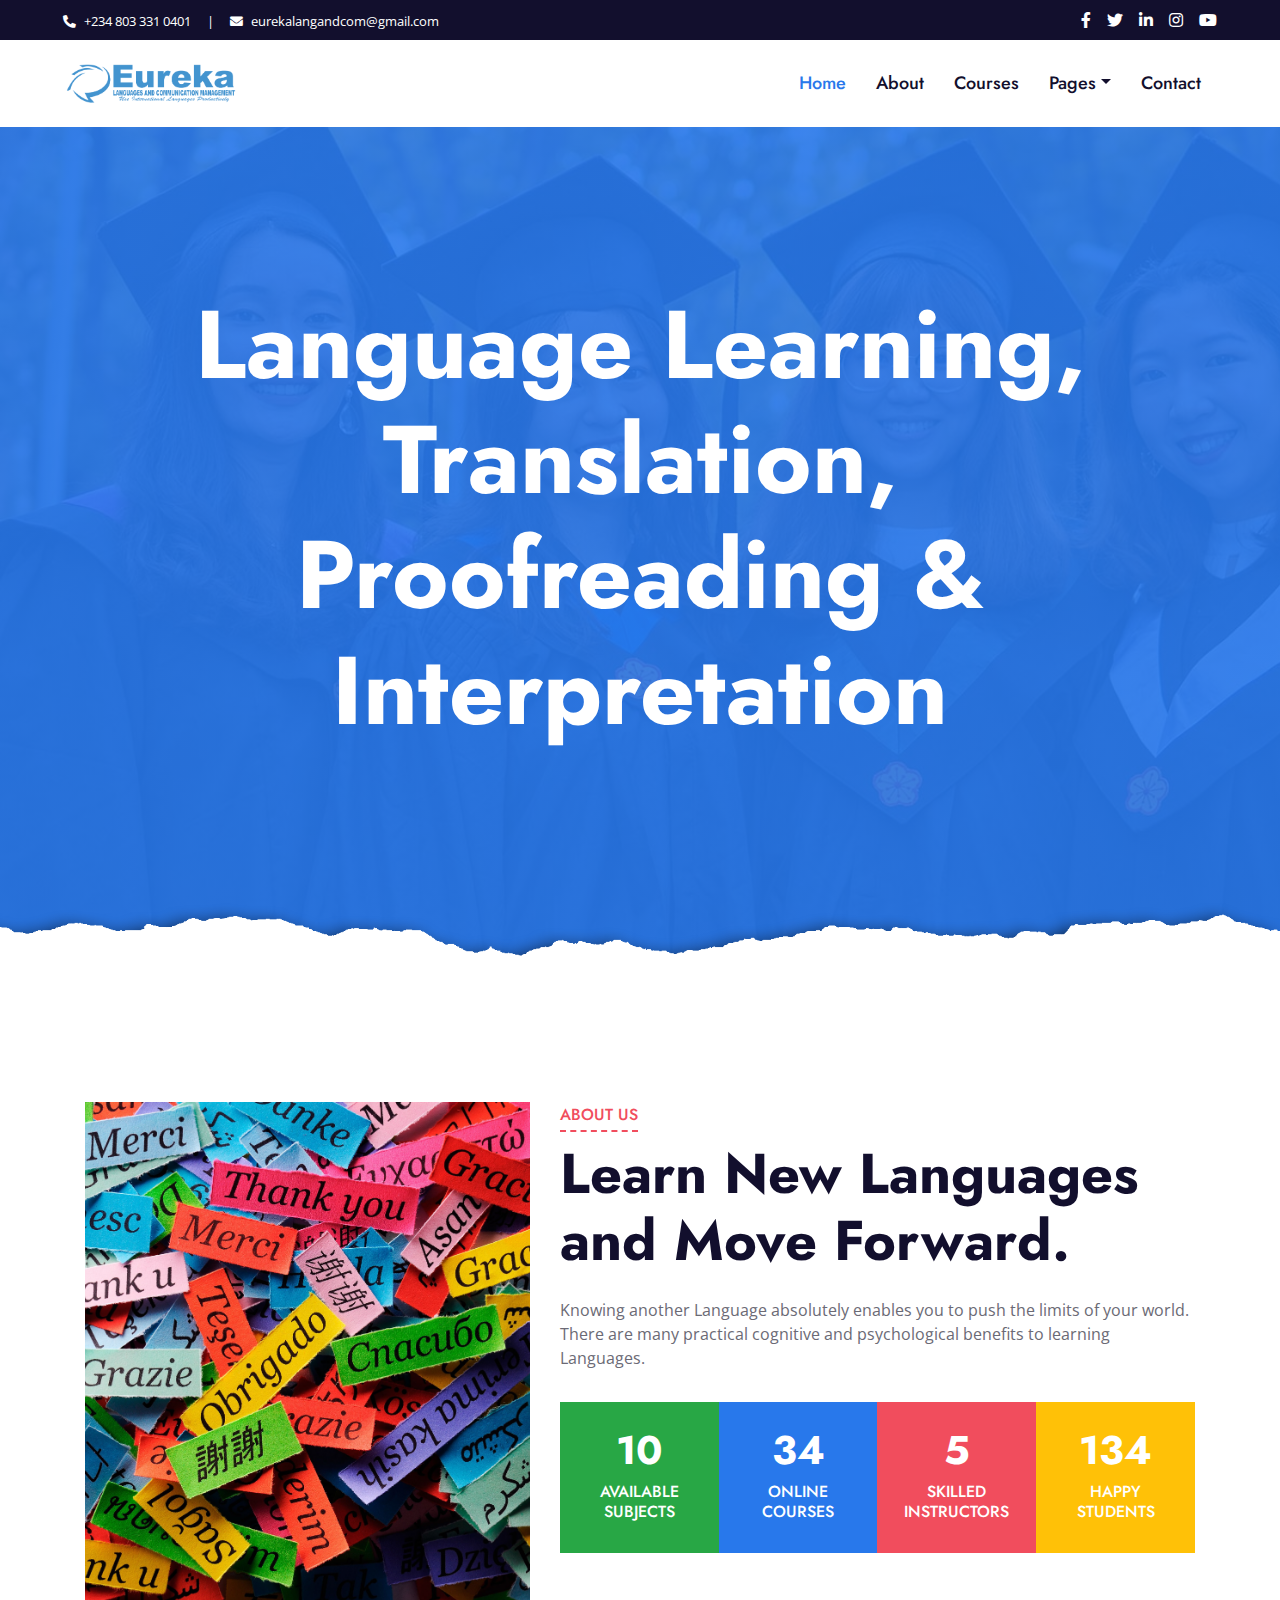
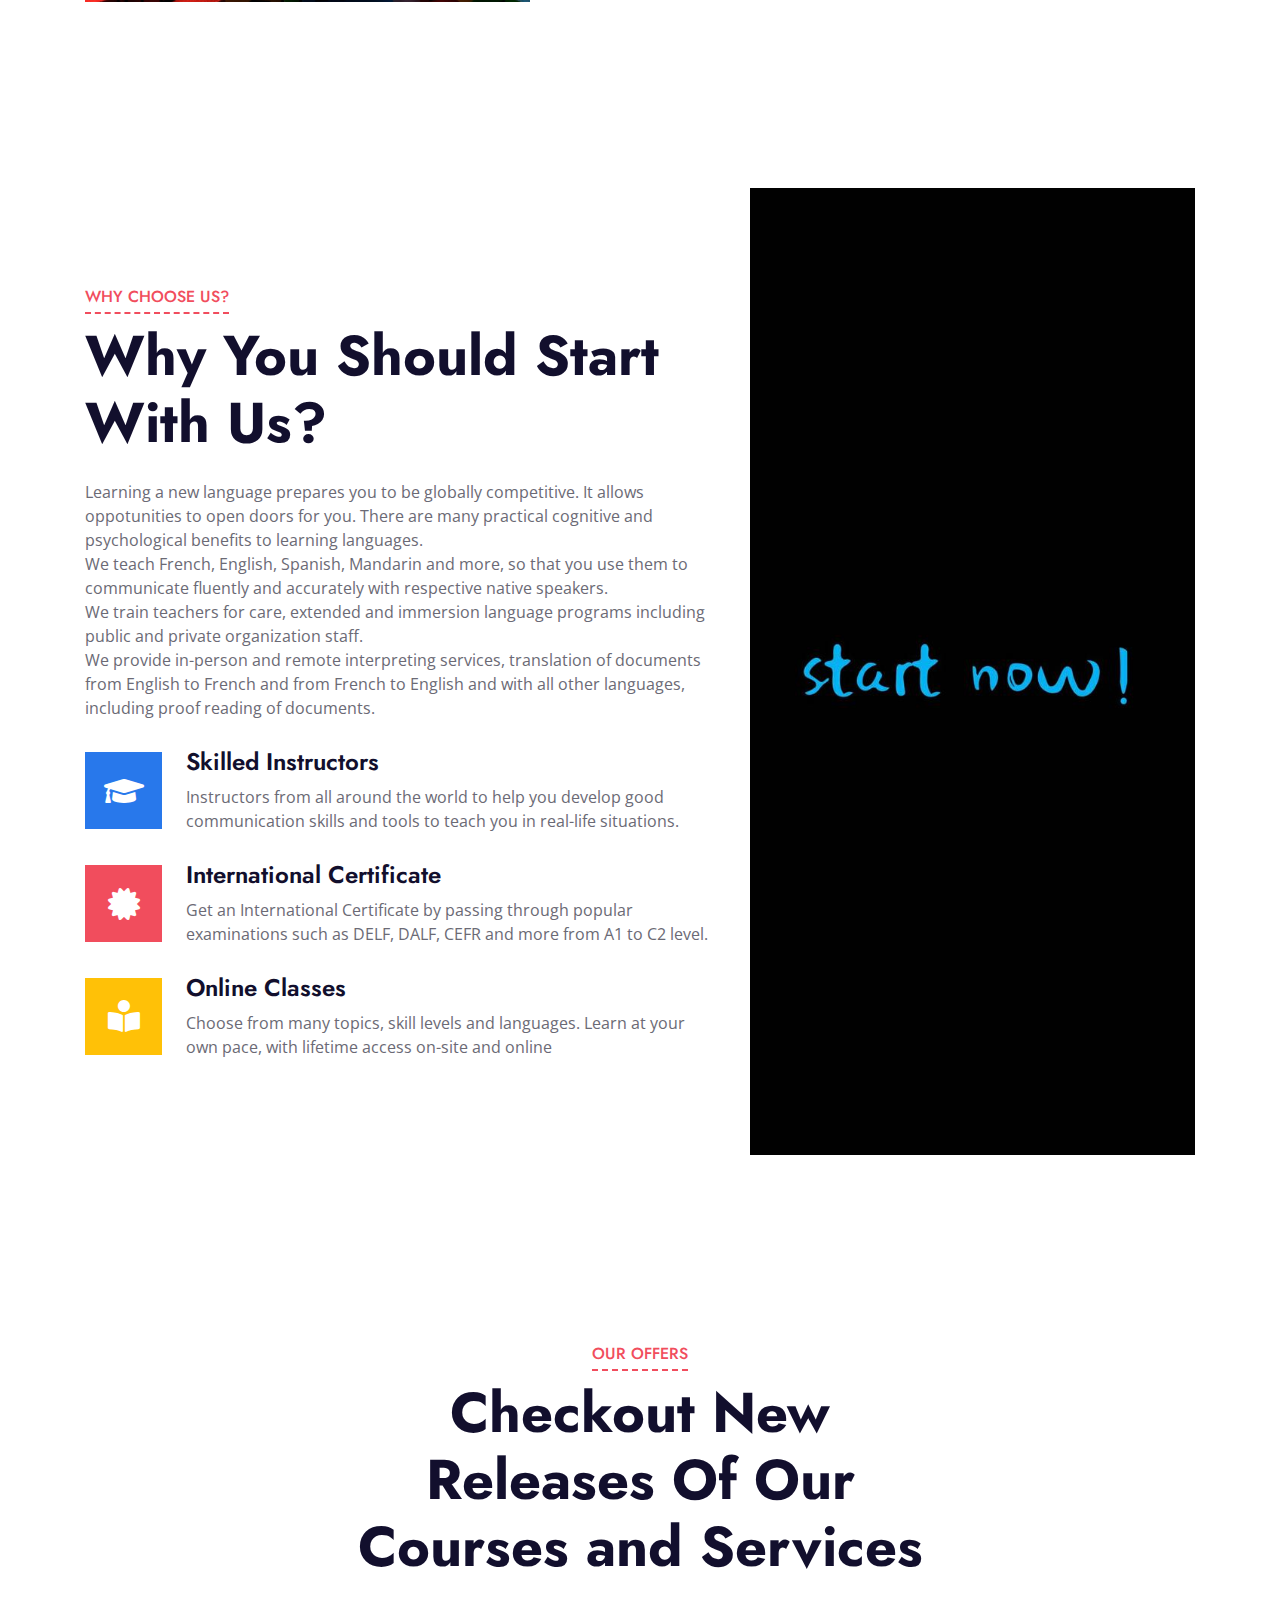
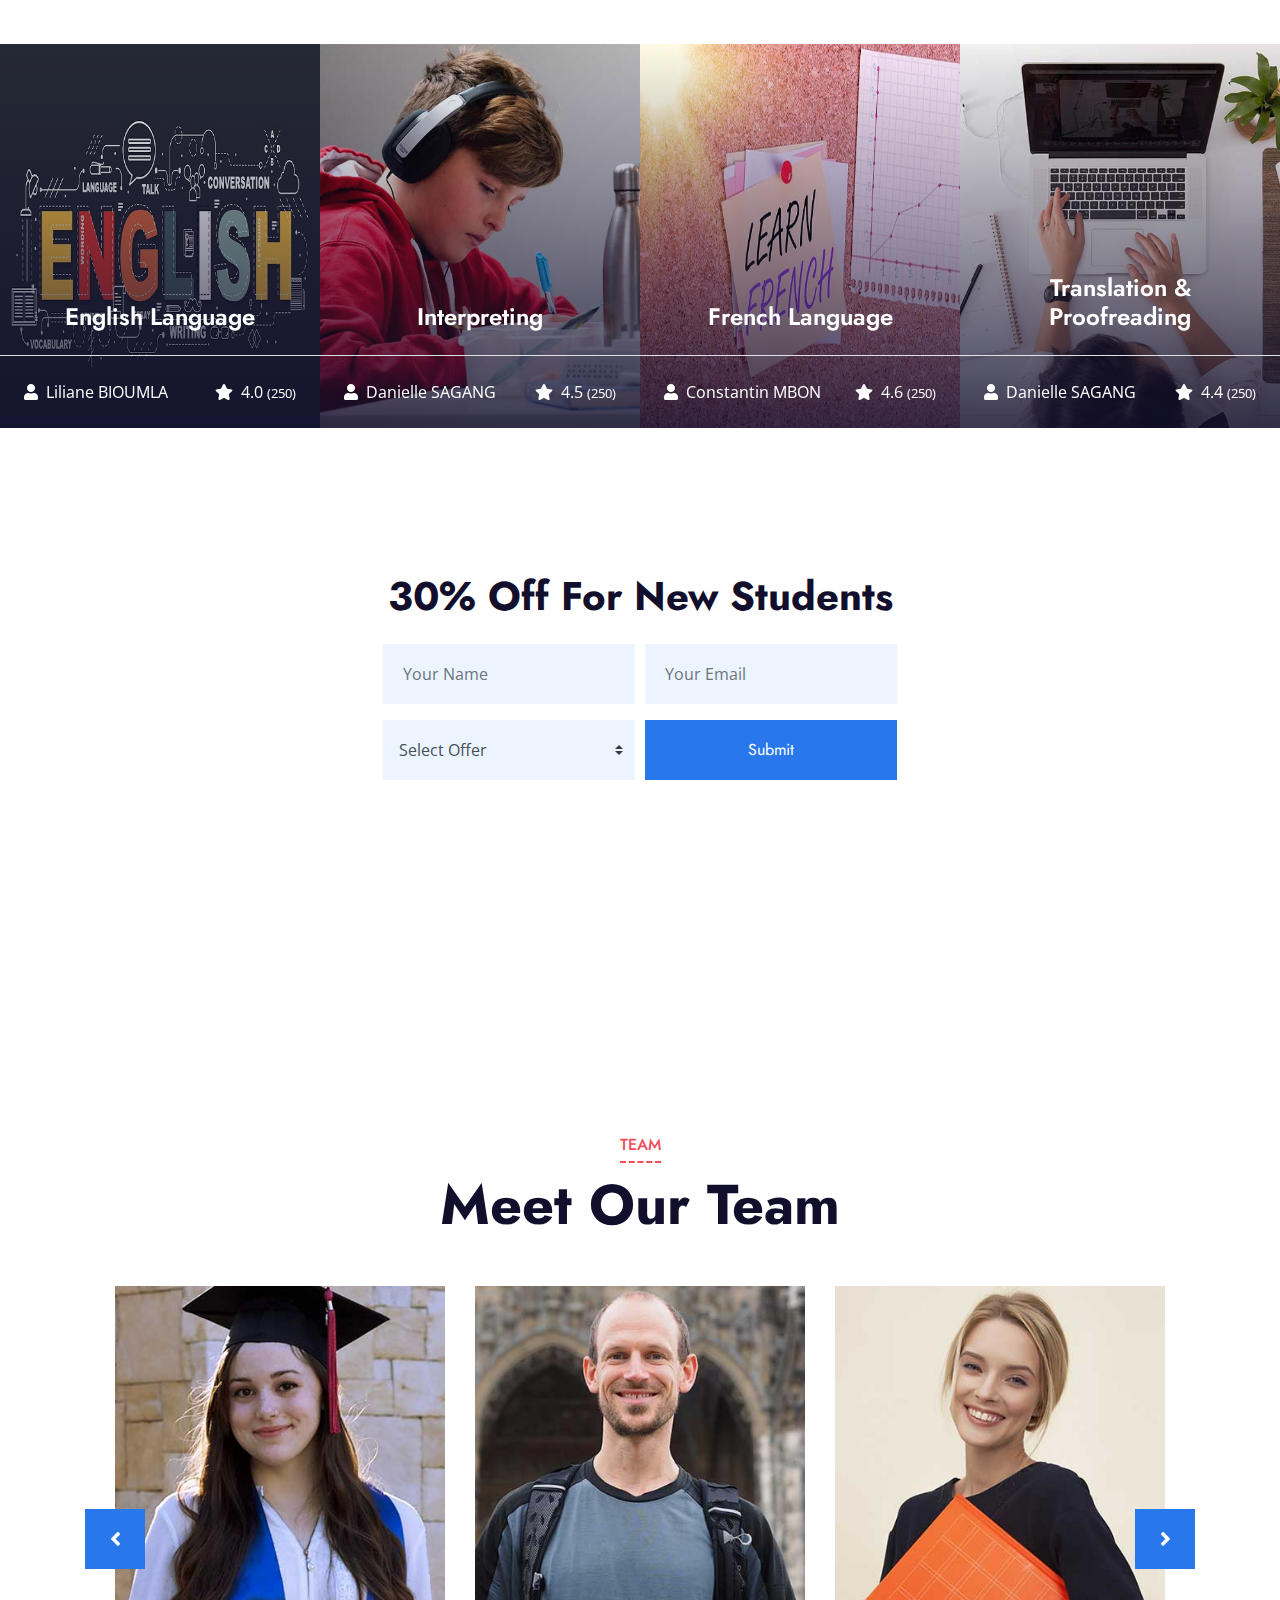
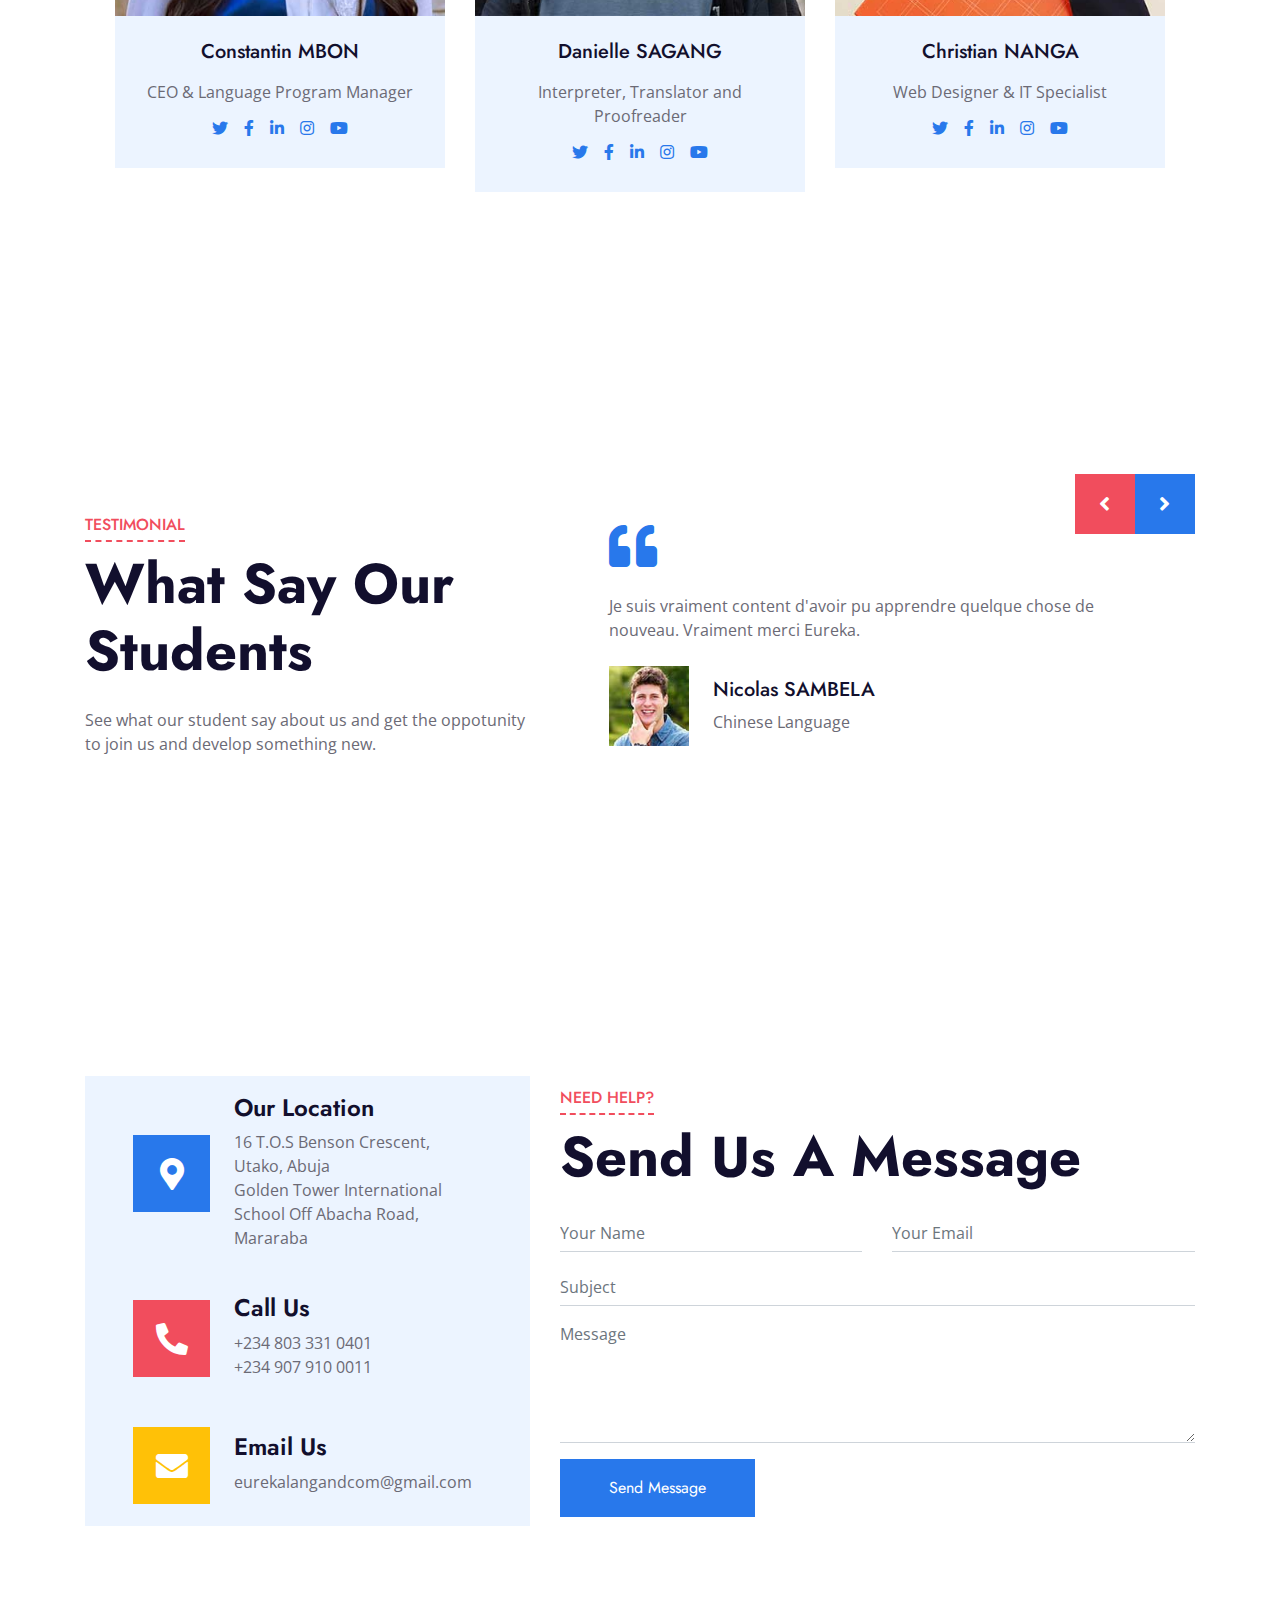
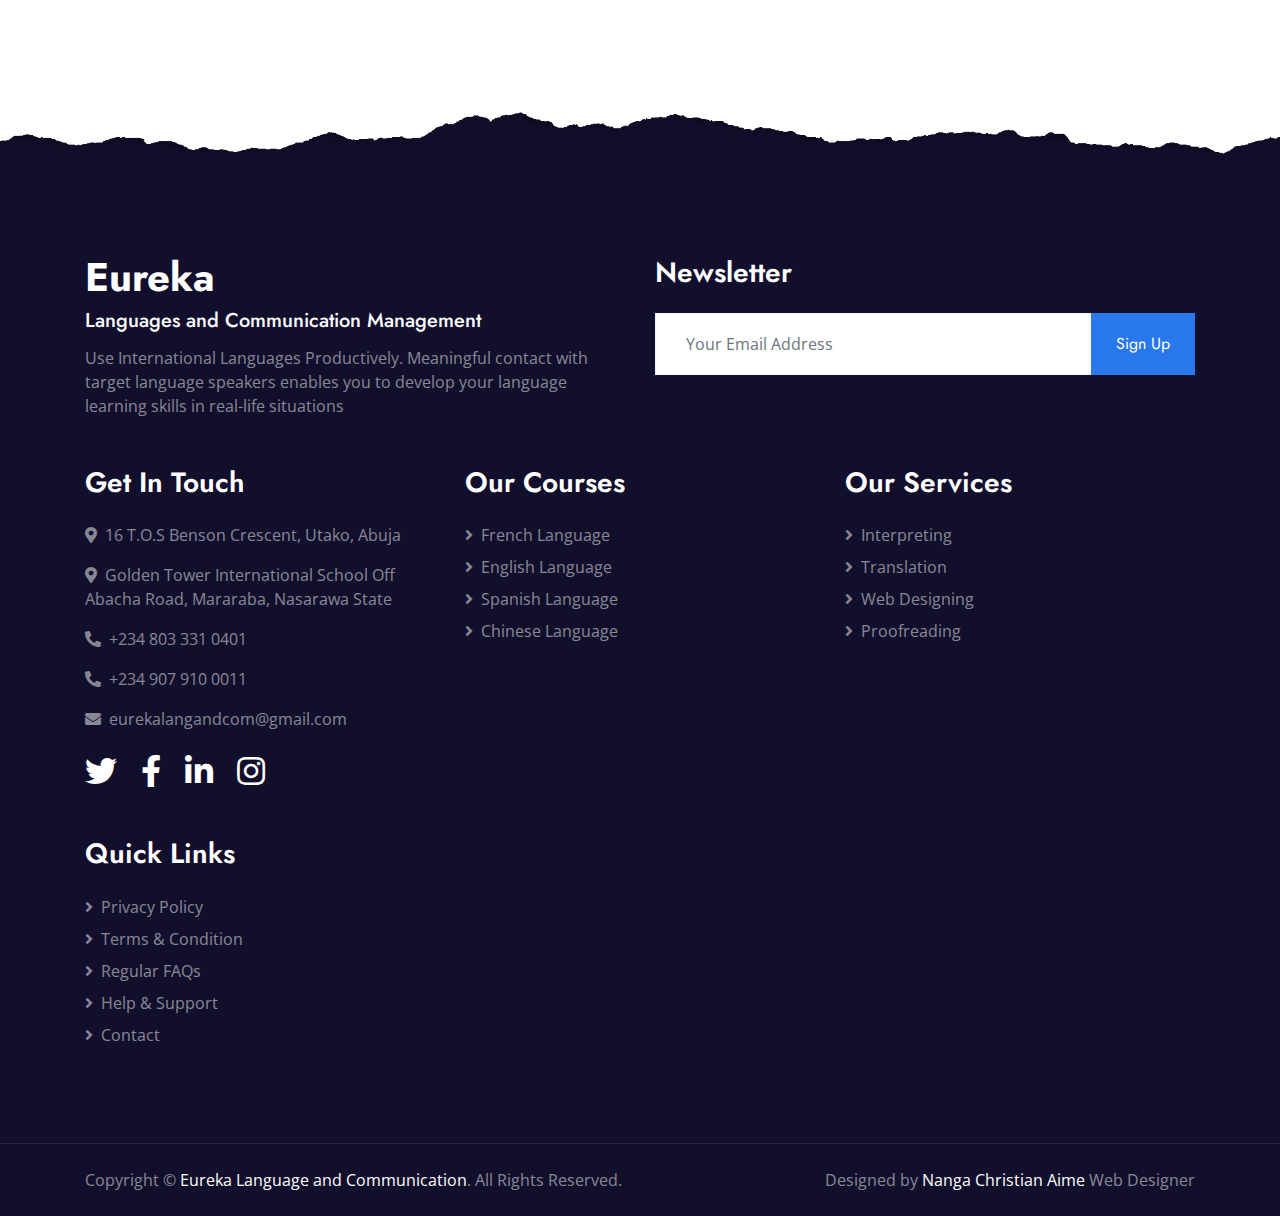
<file: index.html>
<!DOCTYPE html>
<html lang="en">

<head>
    <meta charset="utf-8">
    <title>Eureka - Language and Communication Management</title>
    <meta content="width=device-width, initial-scale=1.0" name="viewport">
    <meta content="Language" name="keywords">
    <meta content="International Languages" name="description">

    <!-- Favicon -->
    <link href="img/favicon.ico" rel="icon">

    <!-- Google Web Fonts -->
    <link rel="preconnect" href="https://fonts.gstatic.com">
    <link href="https://fonts.googleapis.com/css2?family=Jost:wght@500;600;700&family=Open+Sans:wght@400;600&display=swap" rel="stylesheet"> 

    <!-- Font Awesome -->
    <link href="https://cdnjs.cloudflare.com/ajax/libs/font-awesome/5.10.0/css/all.min.css" rel="stylesheet">

    <!-- Libraries Stylesheet -->
    <link href="lib/owlcarousel/assets/owl.carousel.min.css" rel="stylesheet">

    <!-- Customized Bootstrap Stylesheet -->
    <link href="css/style.css" rel="stylesheet">
</head>

<body>
    <!-- Topbar Start -->
    <div class="container-fluid bg-dark">
        <div class="row py-2 px-lg-5">
            <div class="col-lg-6 text-center text-lg-left mb-2 mb-lg-0">
                <div class="d-inline-flex align-items-center text-white">
                    <small><i class="fa fa-phone-alt mr-2"></i>+234 803 331 0401</small>
                    <small class="px-3">|</small>
                    <small><i class="fa fa-envelope mr-2"></i>eurekalangandcom@gmail.com</small>
                </div>
            </div>
            <div class="col-lg-6 text-center text-lg-right">
                <div class="d-inline-flex align-items-center">
                    <a class="text-white px-2" href="">
                        <i class="fab fa-facebook-f"></i>
                    </a>
                    <a class="text-white px-2" href="">
                        <i class="fab fa-twitter"></i>
                    </a>
                    <a class="text-white px-2" href="">
                        <i class="fab fa-linkedin-in"></i>
                    </a>
                    <a class="text-white px-2" href="">
                        <i class="fab fa-instagram"></i>
                    </a>
                    <a class="text-white pl-2" href="">
                        <i class="fab fa-youtube"></i>
                    </a>
                </div>
            </div>
        </div>
    </div>
    <!-- Topbar End -->


    <!-- Navbar Start -->
    <div class="container-fluid p-0">
        <nav class="navbar navbar-expand-lg bg-white navbar-light py-3 py-lg-0 px-lg-5">
            <a href="index.html" class="navbar-brand ml-lg-3">
                <img class="logo-img" src="img/logo.png" alt="logo">
            </a>
            <button type="button" class="navbar-toggler" data-toggle="collapse" data-target="#navbarCollapse">
                <span class="navbar-toggler-icon"></span>
            </button>
            <div class="collapse navbar-collapse justify-content-between px-lg-3" id="navbarCollapse">
                <div class="navbar-nav mx-auto py-0">
                    <a href="index.html" class="nav-item nav-link active">Home</a>
                    <a href="about.html" class="nav-item nav-link">About</a>
                    <a href="course.html" class="nav-item nav-link">Courses</a>
                    <div class="nav-item dropdown">
                        <a href="#" class="nav-link dropdown-toggle" data-toggle="dropdown">Pages</a>
                        <div class="dropdown-menu m-0">
                            <a href="detail.html" class="dropdown-item">Course Detail</a>
                            <a href="feature.html" class="dropdown-item">Our Features</a>
                            <a href="team.html" class="dropdown-item">Instructors</a>
                            <a href="testimonial.html" class="dropdown-item">Testimonial</a>
                        </div>
                    </div>
                    <a href="contact.html" class="nav-item nav-link">Contact</a>
               
        </nav>
    </div>
    <!-- Navbar End -->


    <!-- Header Start -->
    <div class="jumbotron jumbotron-fluid position-relative overlay-bottom" style="margin-bottom: 50px;">
        <div class="container text-center my-5 py-5">
            <h1 class="text-white display-1 mb-5">Language Learning, Translation, Proofreading & Interpretation</h1>
            <h1 class="text-white mb-5"></h1>
            <h2 class="text-white mt-4 mb-4"></h2>
           
            <div class="mx-auto mb-5" style="width: 100%; max-width: 600px;">
              
                <!-- <div class="input-group">
                    <div class="input-group-prepend">
                        <button class="btn btn-outline-light bg-white text-body px-4 dropdown-toggle" type="button" data-toggle="dropdown"
                            aria-haspopup="true" aria-expanded="false">Courses</button>
                        <div class="dropdown-menu">
                            <a class="dropdown-item" href="#">Courses 1</a>
                            <a class="dropdown-item" href="#">Courses 2</a>
                            <a class="dropdown-item" href="#">Courses 3</a>
                        </div>
                    </div>
                    <input type="text" class="form-control border-light" style="padding: 30px 25px;" placeholder="Keyword">
                    <div class="input-group-append">
                        <button class="btn btn-secondary px-4 px-lg-5">Search</button>
                    </div>
                </div> -->

            </div>
        </div>
    </div>
    <!-- Header End -->


    <!-- About Start -->
    <div class="container-fluid py-5">
        <div class="container py-5">
            <div class="row">
                <div class="col-lg-5 mb-5 mb-lg-0" style="min-height: 500px;">
                    <div class="position-relative h-100">
                        <img class="position-absolute w-100 h-100" src="img/about.jpg" style="object-fit: cover;">
                    </div>
                </div>
                <div class="col-lg-7">
                    <div class="section-title position-relative mb-4">
                        <h6 class="d-inline-block position-relative text-secondary text-uppercase pb-2">About Us</h6>
                        <h1 class="display-4">Learn New Languages and Move Forward.</h1>
                    </div>
                    <p>Knowing another Language absolutely enables you to push the limits of your world.<br>
                    There are many practical cognitive and psychological benefits to learning Languages.</p>
                    <div class="row pt-3 mx-0">
                        <div class="col-3 px-0">
                            <div class="bg-success text-center p-4">
                                <h1 class="text-white" data-toggle="counter-up">10</h1>
                                <h6 class="text-uppercase text-white">Available<span class="d-block">Subjects</span></h6>
                            </div>
                        </div>
                        <div class="col-3 px-0">
                            <div class="bg-primary text-center p-4">
                                <h1 class="text-white" data-toggle="counter-up">34</h1>
                                <h6 class="text-uppercase text-white">Online<span class="d-block">Courses</span></h6>
                            </div>
                        </div>
                        <div class="col-3 px-0">
                            <div class="bg-secondary text-center p-4">
                                <h1 class="text-white" data-toggle="counter-up">5</h1>
                                <h6 class="text-uppercase text-white">Skilled<span class="d-block">Instructors</span></h6>
                            </div>
                        </div>
                        <div class="col-3 px-0">
                            <div class="bg-warning text-center p-4">
                                <h1 class="text-white" data-toggle="counter-up">134</h1>
                                <h6 class="text-uppercase text-white">Happy<span class="d-block">Students</span></h6>
                            </div>
                        </div>
                    </div>
                </div>
            </div>
        </div>
    </div>
    <!-- About End -->


    <!-- Feature Start -->
    <div class="container-fluid bg-image" style="margin: 90px 0;">
        <div class="container">
            <div class="row">
                <div class="col-lg-7 my-5 pt-5 pb-lg-5">
                    <div class="section-title position-relative mb-4">
                        <h6 class="d-inline-block position-relative text-secondary text-uppercase pb-2">Why Choose Us?</h6>
                        <h1 class="display-4">Why You Should Start With Us?</h1>
                    </div>
                    <p class="mb-4 pb-2">Learning a new language prepares you to be globally competitive. It allows oppotunities to open doors for you. There are many practical cognitive and psychological benefits to learning languages. <br>
                    We teach French, English, Spanish, Mandarin and more, so that you use them to communicate fluently and accurately with respective native speakers. <br>
                    We train teachers for care, extended and immersion language programs including public and private organization staff. <br>
                    We provide in-person and remote interpreting services, translation of documents from English to French and from French to English and with all other languages, including proof reading of documents.</p>
                    <div class="d-flex mb-3">
                        <div class="btn-icon bg-primary mr-4">
                            <i class="fa fa-2x fa-graduation-cap text-white"></i>
                        </div>
                        <div class="mt-n1">
                            <h4>Skilled Instructors</h4>
                            <p>Instructors from all around the world to help you develop good communication skills and tools to teach you in real-life situations.</p>
                        </div>
                    </div>
                    <div class="d-flex mb-3">
                        <div class="btn-icon bg-secondary mr-4">
                            <i class="fa fa-2x fa-certificate text-white"></i>
                        </div>
                        <div class="mt-n1">
                            <h4>International Certificate</h4>
                            <p>Get an International Certificate by passing through popular examinations such as DELF, DALF, CEFR and more from A1 to C2 level.</p>
                        </div>
                    </div>
                    <div class="d-flex">
                        <div class="btn-icon bg-warning mr-4">
                            <i class="fa fa-2x fa-book-reader text-white"></i>
                        </div>
                        <div class="mt-n1">
                            <h4>Online Classes</h4>
                            <p class="m-0">Choose from many topics, skill levels and languages. Learn at your own pace, with lifetime access on-site and online</p>
                        </div>
                    </div>
                </div>
                <div class="col-lg-5" style="min-height: 500px;">
                    <div class="position-relative h-100">
                        <img class="position-absolute w-100 h-100" src="img/feature.jpg" style="object-fit: cover;">
                    </div>
                </div>
            </div>
        </div>
    </div>
    <!-- Feature Start -->


    <!-- Courses Start -->
    <div class="container-fluid px-0 py-5">
        <div class="row mx-0 justify-content-center pt-5">
            <div class="col-lg-6">
                <div class="section-title text-center position-relative mb-4">
                    <h6 class="d-inline-block position-relative text-secondary text-uppercase pb-2">Our Offers</h6>
                    <h1 class="display-4">Checkout New Releases Of Our Courses and Services</h1>
                </div>
            </div>
        </div>
        <div class="owl-carousel courses-carousel">
            <div class="courses-item position-relative">
                <img class="img-fluid" src="img/courses-1.jpg" alt="">
                <div class="courses-text">
                    <h4 class="text-center text-white px-3">English Language</h4>
                    <div class="border-top w-100 mt-3">
                        <div class="d-flex justify-content-between p-4">
                            <span class="text-white"><i class="fa fa-user mr-2"></i>Liliane BIOUMLA</span>
                            <span class="text-white"><i class="fa fa-star mr-2"></i>4.0 <small>(250)</small></span>
                        </div>
                    </div>
                    <div class="w-100 bg-white text-center p-4" >
                        <a class="btn btn-primary" href="detail.html">Course Detail</a>
                    </div>
                </div>
            </div>
            
            <div class="courses-item position-relative">
                <img class="img-fluid" src="img/courses-3.jpg" alt="">
                <div class="courses-text">
                    <h4 class="text-center text-white px-3">Interpreting</h4>
                    <div class="border-top w-100 mt-3">
                        <div class="d-flex justify-content-between p-4">
                            <span class="text-white"><i class="fa fa-user mr-2"></i>Danielle SAGANG</span>
                            <span class="text-white"><i class="fa fa-star mr-2"></i>4.5 <small>(250)</small></span>
                        </div>
                    </div>
                    <div class="w-100 bg-white text-center p-4" >
                        <a class="btn btn-primary" href="detail.html">Service Detail</a>
                    </div>
                </div>
            </div>
            <div class="courses-item position-relative">
                <img class="img-fluid" src="img/courses-2.jpg" alt="">
                <div class="courses-text">
                    <h4 class="text-center text-white px-3">French Language</h4>
                    <div class="border-top w-100 mt-3">
                        <div class="d-flex justify-content-between p-4">
                            <span class="text-white"><i class="fa fa-user mr-2"></i>Constantin MBON</span>
                            <span class="text-white"><i class="fa fa-star mr-2"></i>4.6 <small>(250)</small></span>
                        </div>
                    </div>
                    <div class="w-100 bg-white text-center p-4" >
                        <a class="btn btn-primary" href="detail.html">Course Detail</a>
                    </div>
                </div>
            </div>
            <div class="courses-item position-relative">
                <img class="img-fluid" src="img/courses-4.jpg" alt="">
                <div class="courses-text">
                    <h4 class="text-center text-white px-3">Translation & Proofreading</h4>
                    <div class="border-top w-100 mt-3">
                        <div class="d-flex justify-content-between p-4">
                            <span class="text-white"><i class="fa fa-user mr-2"></i>Danielle SAGANG</span>
                            <span class="text-white"><i class="fa fa-star mr-2"></i>4.4 <small>(250)</small></span>
                        </div>
                    </div>
                    <div class="w-100 bg-white text-center p-4" >
                        <a class="btn btn-primary" href="detail.html">Service Detail</a>
                    </div>
                </div>
            </div>
            <div class="courses-item position-relative">
                <img class="img-fluid" src="img/courses-1.jpg" alt="">
                <div class="courses-text">
                    <h4 class="text-center text-white px-3">Web Design & Development</h4>
                    <div class="border-top w-100 mt-3">
                        <div class="d-flex justify-content-between p-4">
                            <span class="text-white"><i class="fa fa-user mr-2"></i>Christian NANGA</span>
                            <span class="text-white"><i class="fa fa-star mr-2"></i>4.3 <small>(250)</small></span>
                        </div>
                    </div>
                    <div class="w-100 bg-white text-center p-4" >
                        <a class="btn btn-primary" href="detail.html">Service Detail</a>
                    </div>
                </div>
            </div>
            <div class="courses-item position-relative">
                <img class="img-fluid" src="img/courses-6.jpg" alt="">
                <div class="courses-text">
                    <h4 class="text-center text-white px-3">Chinese Language</h4>
                    <div class="border-top w-100 mt-3">
                        <div class="d-flex justify-content-between p-4">
                            <span class="text-white"><i class="fa fa-user mr-2"></i>Paulin NANA</span>
                            <span class="text-white"><i class="fa fa-star mr-2"></i>4.2 <small>(250)</small></span>
                        </div>
                    </div>
                    <div class="w-100 bg-white text-center p-4" >
                        <a class="btn btn-primary" href="detail.html">Course Detail</a>
                    </div>
                </div>
            </div>
        </div>
        <div class="row justify-content-center bg-image mx-0 mb-5">
            <div class="col-lg-6 py-5">
                <div class="bg-white p-5 my-5">
                    <h1 class="text-center mb-4">30% Off For New Students</h1>
                    <form>
                        <div class="form-row">
                            <div class="col-sm-6">
                                <div class="form-group">
                                    <input type="text" class="form-control bg-light border-0" placeholder="Your Name" style="padding: 30px 20px;">
                                </div>
                            </div>
                            <div class="col-sm-6">
                                <div class="form-group">
                                    <input type="email" class="form-control bg-light border-0" placeholder="Your Email" style="padding: 30px 20px;">
                                </div>
                            </div>
                        </div>
                        <div class="form-row">
                            <div class="col-sm-6">
                                <div class="form-group">
                                    <select class="custom-select bg-light border-0 px-3" style="height: 60px;">
                                        <option selected>Select Offer</option>
                                        <option value="1">English Language</option>
                                        <option value="2">interpreting</option>
                                        <option value="3">French Language</option>
                                        <option value="4">Translation & Proofreading</option>
                                        <option value="5">Spanish Language</option>
                                        <option value="6">Web Design & Development</option>
                                    </select>
                                </div>
                            </div>
                            <div class="col-sm-6">
                                <button class="btn btn-primary btn-block" type="submit" style="height: 60px;">Submit</button>
                            </div>
                        </div>
                    </form>
                </div>
            </div>
        </div>
    </div>
    <!-- Courses End -->


    <!-- Team Start -->
    <div class="container-fluid py-5">
        <div class="container py-5">
            <div class="section-title text-center position-relative mb-5">
                <h6 class="d-inline-block position-relative text-secondary text-uppercase pb-2">Team</h6>
                <h1 class="display-4">Meet Our Team</h1>
            </div>
            <div class="owl-carousel team-carousel position-relative" style="padding: 0 30px;">
                <div class="team-item">
                    <img class="img-fluid w-100" src="img/team-1.jpg" alt="">
                    <div class="bg-light text-center p-4">
                        <h5 class="mb-3">Constantin MBON</h5>
                        <p class="mb-2">CEO & Language Program Manager</p>
                        <div class="d-flex justify-content-center">
                            <a class="mx-1 p-1" href="#"><i class="fab fa-twitter"></i></a>
                            <a class="mx-1 p-1" href="#"><i class="fab fa-facebook-f"></i></a>
                            <a class="mx-1 p-1" href="#"><i class="fab fa-linkedin-in"></i></a>
                            <a class="mx-1 p-1" href="#"><i class="fab fa-instagram"></i></a>
                            <a class="mx-1 p-1" href="#"><i class="fab fa-youtube"></i></a>
                        </div>
                    </div>
                </div>
                <div class="team-item">
                    <img class="img-fluid w-100" src="img/team-2.jpg" alt="">
                    <div class="bg-light text-center p-4">
                        <h5 class="mb-3">Danielle SAGANG</h5>
                        <p class="mb-2">Interpreter, Translator and Proofreader
                        </p>
                        <div class="d-flex justify-content-center">
                            <a class="mx-1 p-1" href="#"><i class="fab fa-twitter"></i></a>
                            <a class="mx-1 p-1" href="#"><i class="fab fa-facebook-f"></i></a>
                            <a class="mx-1 p-1" href="#"><i class="fab fa-linkedin-in"></i></a>
                            <a class="mx-1 p-1" href="#"><i class="fab fa-instagram"></i></a>
                            <a class="mx-1 p-1" href="#"><i class="fab fa-youtube"></i></a>
                        </div>
                    </div>
                </div>
                <div class="team-item">
                    <img class="img-fluid w-100" src="img/team-3.jpg" alt="">
                    <div class="bg-light text-center p-4">
                        <h5 class="mb-3">Christian NANGA</h5>
                        <p class="mb-2">Web Designer & IT Specialist</p>
                        <div class="d-flex justify-content-center">
                            <a class="mx-1 p-1" href="#"><i class="fab fa-twitter"></i></a>
                            <a class="mx-1 p-1" href="#"><i class="fab fa-facebook-f"></i></a>
                            <a class="mx-1 p-1" href="#"><i class="fab fa-linkedin-in"></i></a>
                            <a class="mx-1 p-1" href="#"><i class="fab fa-instagram"></i></a>
                            <a class="mx-1 p-1" href="#"><i class="fab fa-youtube"></i></a>
                        </div>
                    </div>
                </div>
                <div class="team-item">
                    <img class="img-fluid w-100" src="img/team-2.jpg" alt="">
                    <div class="bg-light text-center p-4">
                        <h5 class="mb-3">Liliane BIOUMLA</h5>
                        <p class="mb-2">French Instructor
                        </p>
                        <div class="d-flex justify-content-center">
                            <a class="mx-1 p-1" href="#"><i class="fab fa-twitter"></i></a>
                            <a class="mx-1 p-1" href="#"><i class="fab fa-facebook-f"></i></a>
                            <a class="mx-1 p-1" href="#"><i class="fab fa-linkedin-in"></i></a>
                            <a class="mx-1 p-1" href="#"><i class="fab fa-instagram"></i></a>
                            <a class="mx-1 p-1" href="#"><i class="fab fa-youtube"></i></a>
                        </div>
                    </div>
                </div>
                <div class="team-item">
                    <img class="img-fluid w-100" src="img/team-4.jpg" alt="">
                    <div class="bg-light text-center p-4">
                        <h5 class="mb-3">Paulin NANA</h5>
                        <p class="mb-2">Chinese Language</p>
                        <div class="d-flex justify-content-center">
                            <a class="mx-1 p-1" href="#"><i class="fab fa-twitter"></i></a>
                            <a class="mx-1 p-1" href="#"><i class="fab fa-facebook-f"></i></a>
                            <a class="mx-1 p-1" href="#"><i class="fab fa-linkedin-in"></i></a>
                            <a class="mx-1 p-1" href="#"><i class="fab fa-instagram"></i></a>
                            <a class="mx-1 p-1" href="#"><i class="fab fa-youtube"></i></a>
                        </div>
                    </div>
                </div>
            </div>
        </div>
    </div>
    <!-- Team End -->


    <!-- Testimonial Start -->
    <div class="container-fluid bg-image py-5" style="margin: 90px 0;">
        <div class="container py-5">
            <div class="row align-items-center">
                <div class="col-lg-5 mb-5 mb-lg-0">
                    <div class="section-title position-relative mb-4">
                        <h6 class="d-inline-block position-relative text-secondary text-uppercase pb-2">Testimonial</h6>
                        <h1 class="display-4">What Say Our Students</h1>
                    </div>
                    <p class="m-0">See what our student say about us and get the oppotunity to join us and develop something new.</p>
                </div>
                <div class="col-lg-7">
                    <div class="owl-carousel testimonial-carousel">
                        <div class="bg-white p-5">
                            <i class="fa fa-3x fa-quote-left text-primary mb-4"></i>
                            <p>Je suis vraiment content d'avoir pu apprendre quelque chose de nouveau. Vraiment merci Eureka.</p>
                            <div class="d-flex flex-shrink-0 align-items-center mt-4">
                                <img class="img-fluid mr-4" src="img/testimonial-2.jpg" alt="">
                                <div>
                                    <h5>Nicolas SAMBELA</h5>
                                    <span>Chinese Language</span>
                                </div>
                            </div>
                        </div>
                        <div class="bg-white p-5">
                            <i class="fa fa-3x fa-quote-left text-primary mb-4"></i>
                            <p>I've learn a new way of communicating through alot of cognitive and psychological benefits to learning languages</p>
                            <div class="d-flex flex-shrink-0 align-items-center mt-4">
                                <img class="img-fluid mr-4" src="img/testimonial-1.jpg" alt="">
                                <div>
                                    <h5>Anne BOLEREAH</h5>
                                    <span>French Language</span>
                                </div>
                            </div>
                        </div>
                    </div>
                </div>
            </div>
        </div>
    </div>
    <!-- Testimonial Start -->


    <!-- Contact Start -->
    <div class="container-fluid py-5">
        <div class="container py-5">
            <div class="row align-items-center">
                <div class="col-lg-5 mb-5 mb-lg-0">
                    <div class="bg-light d-flex flex-column justify-content-center px-5" style="height: 450px;">
                        <div class="d-flex align-items-center mb-5">
                            <div class="btn-icon bg-primary mr-4">
                                <i class="fa fa-2x fa-map-marker-alt text-white"></i>
                            </div>
                            <div class="mt-n1">
                                <h4>Our Location</h4>
                                <p class="m-0">16 T.O.S Benson Crescent, Utako, Abuja</p>
                                <p class="m-0">Golden Tower International School Off Abacha Road, Mararaba</p>
                            </div>
                        </div>
                        <div class="d-flex align-items-center mb-5">
                            <div class="btn-icon bg-secondary mr-4">
                                <i class="fa fa-2x fa-phone-alt text-white"></i>
                            </div>
                            <div class="mt-n1">
                                <h4>Call Us</h4>
                                <p class="m-0">+234 803 331 0401</p>
                                <p class="m-0">+234 907 910 0011</p>
                            </div>
                        </div>
                        <div class="d-flex align-items-center">
                            <div class="btn-icon bg-warning mr-4">
                                <i class="fa fa-2x fa-envelope text-white"></i>
                            </div>
                            <div class="mt-n1">
                                <h4>Email Us</h4>
                                <p class="m-0">eurekalangandcom@gmail.com</p>
                            </div>
                        </div>
                    </div>
                </div>
                <div class="col-lg-7">
                    <div class="section-title position-relative mb-4">
                        <h6 class="d-inline-block position-relative text-secondary text-uppercase pb-2">Need Help?</h6>
                        <h1 class="display-4">Send Us A Message</h1>
                    </div>
                    <div class="contact-form">
                        <form>
                            <div class="row">
                                <div class="col-6 form-group">
                                    <input type="text" class="form-control border-top-0 border-right-0 border-left-0 p-0" placeholder="Your Name" required="required">
                                </div>
                                <div class="col-6 form-group">
                                    <input type="email" class="form-control border-top-0 border-right-0 border-left-0 p-0" placeholder="Your Email" required="required">
                                </div>
                            </div>
                            <div class="form-group">
                                <input type="text" class="form-control border-top-0 border-right-0 border-left-0 p-0" placeholder="Subject" required="required">
                            </div>
                            <div class="form-group">
                                <textarea class="form-control border-top-0 border-right-0 border-left-0 p-0" rows="5" placeholder="Message" required="required"></textarea>
                            </div>
                            <div>
                                <button class="btn btn-primary py-3 px-5" type="submit">Send Message</button>
                            </div>
                        </form>
                    </div>
                </div>
            </div>
        </div>
    </div>
    <!-- Contact End -->


    <!-- Footer Start -->
    <div class="container-fluid position-relative overlay-top bg-dark text-white-50 py-5" style="margin-top: 90px;">
        <div class="container mt-5 pt-5">
            <div class="row">
                <div class="col-md-6 mb-5">
                    <a href="index.html" class="navbar-brand">
                        <h1 class="mt-n2 text-white"></i>Eureka</h1>
                        <h5 class="text-white">Languages and Communication Management</h5>
                    </a>
                    <p class="m-0">Use International Languages Productively. Meaningful contact with target language speakers enables you to develop your language learning skills in real-life situations</p>
                </div>
                <div class="col-md-6 mb-5">
                    <h3 class="text-white mb-4">Newsletter</h3>
                    <div class="w-100">
                        <div class="input-group">
                            <input type="text" class="form-control border-light" style="padding: 30px;" placeholder="Your Email Address">
                            <div class="input-group-append">
                                <button class="btn btn-primary px-4">Sign Up</button>
                            </div>
                        </div>
                    </div>
                </div>
            </div>
            <div class="row">
                <div class="col-md-4 mb-5">
                    <h3 class="text-white mb-4">Get In Touch</h3>
                    <p><i class="fa fa-map-marker-alt mr-2"></i>16 T.O.S Benson Crescent, Utako, Abuja</p>
                    <p><i class="fa fa-map-marker-alt mr-2"></i>Golden Tower International School Off Abacha Road, Mararaba, Nasarawa State</p>
                    <p><i class="fa fa-phone-alt mr-2"></i>+234 803 331 0401</p>
                    <p><i class="fa fa-phone-alt mr-2"></i>+234 907 910 0011</p>

                    <p><i class="fa fa-envelope mr-2"></i>eurekalangandcom@gmail.com</p>
                    <div class="d-flex justify-content-start mt-4">
                        <a class="text-white mr-4" href="#"><i class="fab fa-2x fa-twitter"></i></a>
                        <a class="text-white mr-4" href="#"><i class="fab fa-2x fa-facebook-f"></i></a>
                        <a class="text-white mr-4" href="#"><i class="fab fa-2x fa-linkedin-in"></i></a>
                        <a class="text-white" href="#"><i class="fab fa-2x fa-instagram"></i></a>
                    </div>
                </div>
                <div class="col-md-4 mb-5">
                    <h3 class="text-white mb-4">Our Courses</h3>
                    <div class="d-flex flex-column justify-content-start">
                        <a class="text-white-50 mb-2" href="#"><i class="fa fa-angle-right mr-2"></i>French Language</a>
                        <a class="text-white-50 mb-2" href="#"><i class="fa fa-angle-right mr-2"></i>English Language</a>
                        <a class="text-white-50 mb-2" href="#"><i class="fa fa-angle-right mr-2"></i>Spanish Language</a>
                        <a class="text-white-50 mb-2" href="#"><i class="fa fa-angle-right mr-2"></i>Chinese Language</a>
                    </div>
                </div>
                <div class="col-md-4 mb-5">
                    <h3 class="text-white mb-4">Our Services</h3>
                    <div class="d-flex flex-column justify-content-start">
                        <a class="text-white-50 mb-2" href="#"><i class="fa fa-angle-right mr-2"></i>Interpreting</a>
                        <a class="text-white-50 mb-2" href="#"><i class="fa fa-angle-right mr-2"></i>Translation</a>
                        <a class="text-white-50 mb-2" href="#"><i class="fa fa-angle-right mr-2"></i>Web Designing</a>
                        <a class="text-white-50 mb-2" href="#"><i class="fa fa-angle-right mr-2"></i>Proofreading</a>
                    </div>
                </div>
                <div class="col-md-4 mb-5">
                    <h3 class="text-white mb-4">Quick Links</h3>
                    <div class="d-flex flex-column justify-content-start">
                        <a class="text-white-50 mb-2" href="#"><i class="fa fa-angle-right mr-2"></i>Privacy Policy</a>
                        <a class="text-white-50 mb-2" href="#"><i class="fa fa-angle-right mr-2"></i>Terms & Condition</a>
                        <a class="text-white-50 mb-2" href="#"><i class="fa fa-angle-right mr-2"></i>Regular FAQs</a>
                        <a class="text-white-50 mb-2" href="#"><i class="fa fa-angle-right mr-2"></i>Help & Support</a>
                        <a class="text-white-50" href="#"><i class="fa fa-angle-right mr-2"></i>Contact</a>
                    </div>
                </div>
            </div>
        </div>
    </div>
    <div class="container-fluid bg-dark text-white-50 border-top py-4" style="border-color: rgba(256, 256, 256, .1) !important;">
        <div class="container">
            <div class="row">
                <div class="col-md-6 text-center text-md-left mb-3 mb-md-0">
                    <p class="m-0">Copyright &copy; <a class="text-white" href="#">Eureka Language and Communication</a>. All Rights Reserved.
                    </p>
                </div>
                <div class="col-md-6 text-center text-md-right">
                    <p class="m-0">Designed by <a class="text-white" href="https://codepen.io/your-work">Nanga Christian Aime</a>
                        <span>Web Designer</span>
                    </p>
                </div>
            </div>
        </div>
    </div>
    <!-- Footer End -->


    <!-- Back to Top -->
    <a href="#" class="btn btn-lg btn-primary rounded-0 btn-lg-square back-to-top"><i class="fa fa-angle-double-up"></i></a>


    <!-- JavaScript Libraries -->
    <script src="https://code.jquery.com/jquery-3.4.1.min.js"></script>
    <script src="https://stackpath.bootstrapcdn.com/bootstrap/4.4.1/js/bootstrap.bundle.min.js"></script>
    <script src="lib/easing/easing.min.js"></script>
    <script src="lib/waypoints/waypoints.min.js"></script>
    <script src="lib/counterup/counterup.min.js"></script>
    <script src="lib/owlcarousel/owl.carousel.min.js"></script>

    <!-- Template Javascript -->
    <script src="js/main.js"></script>
</body>

</html>
</file>
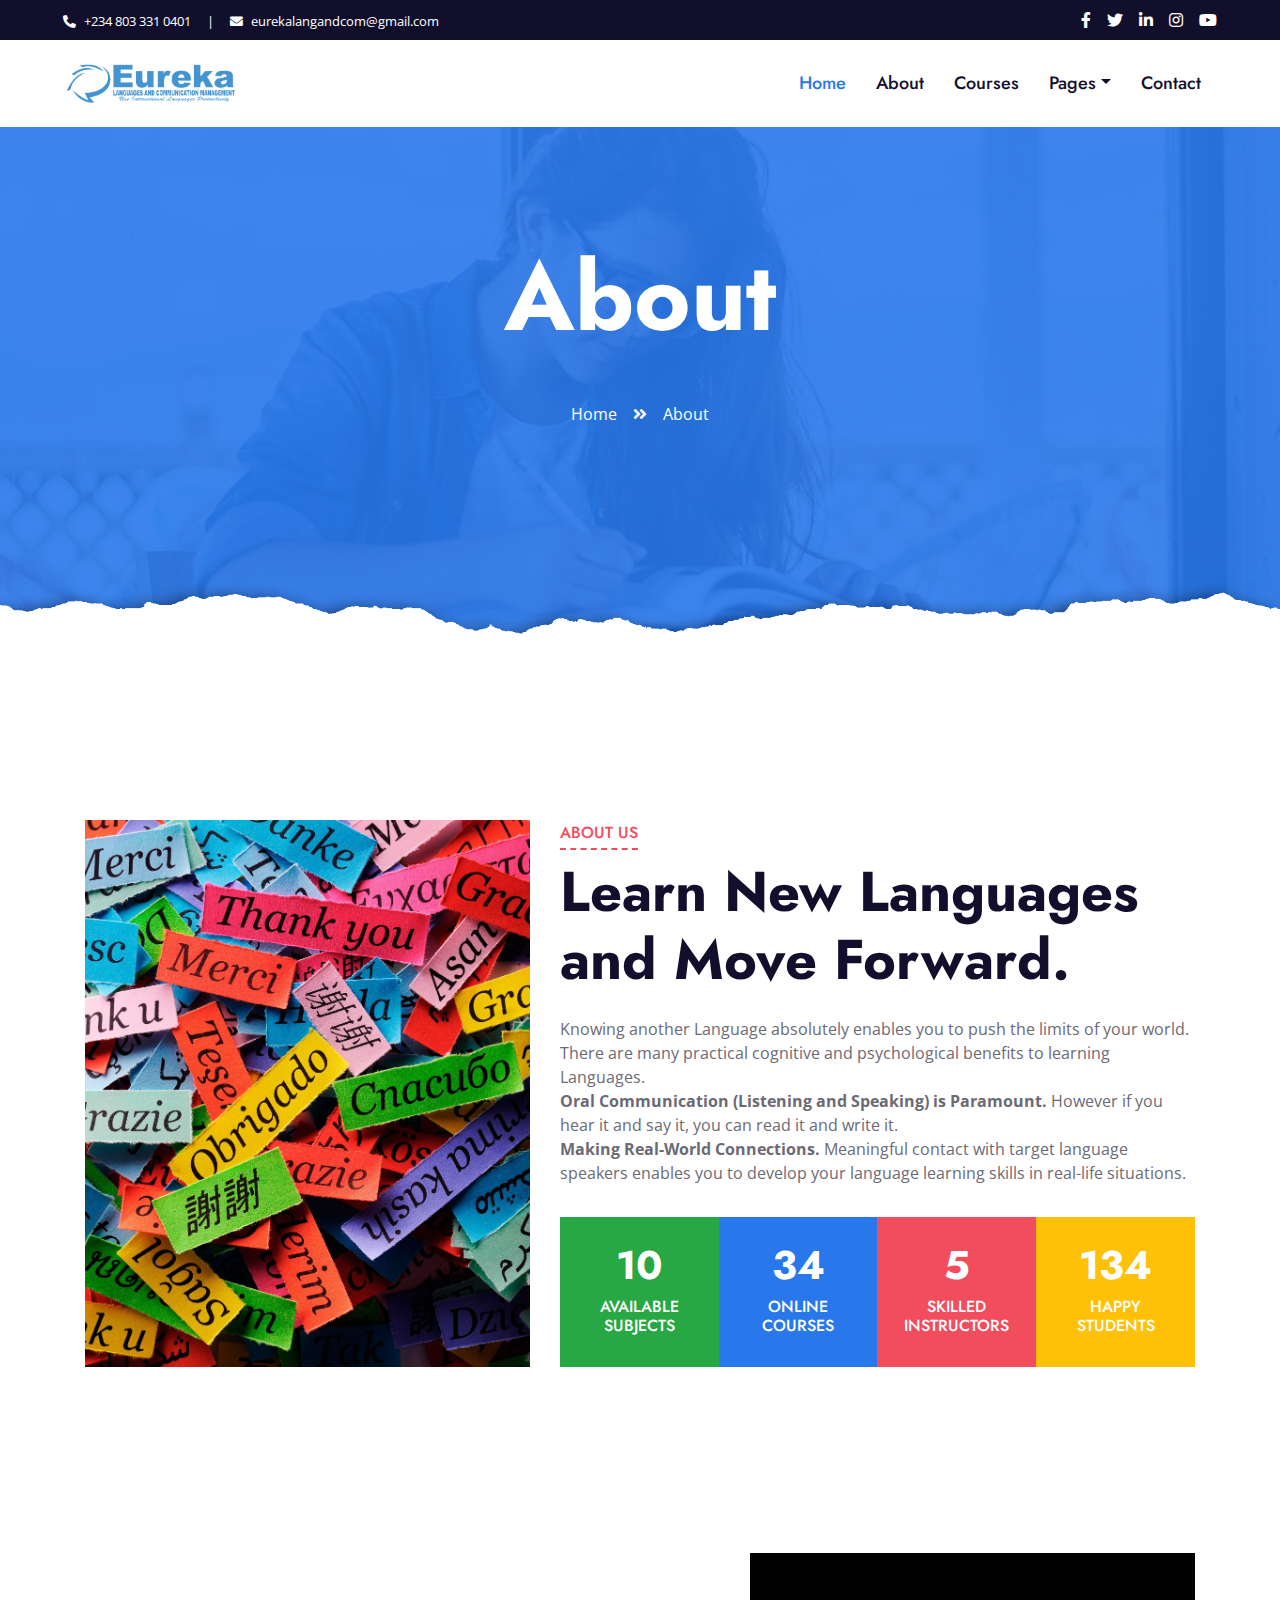
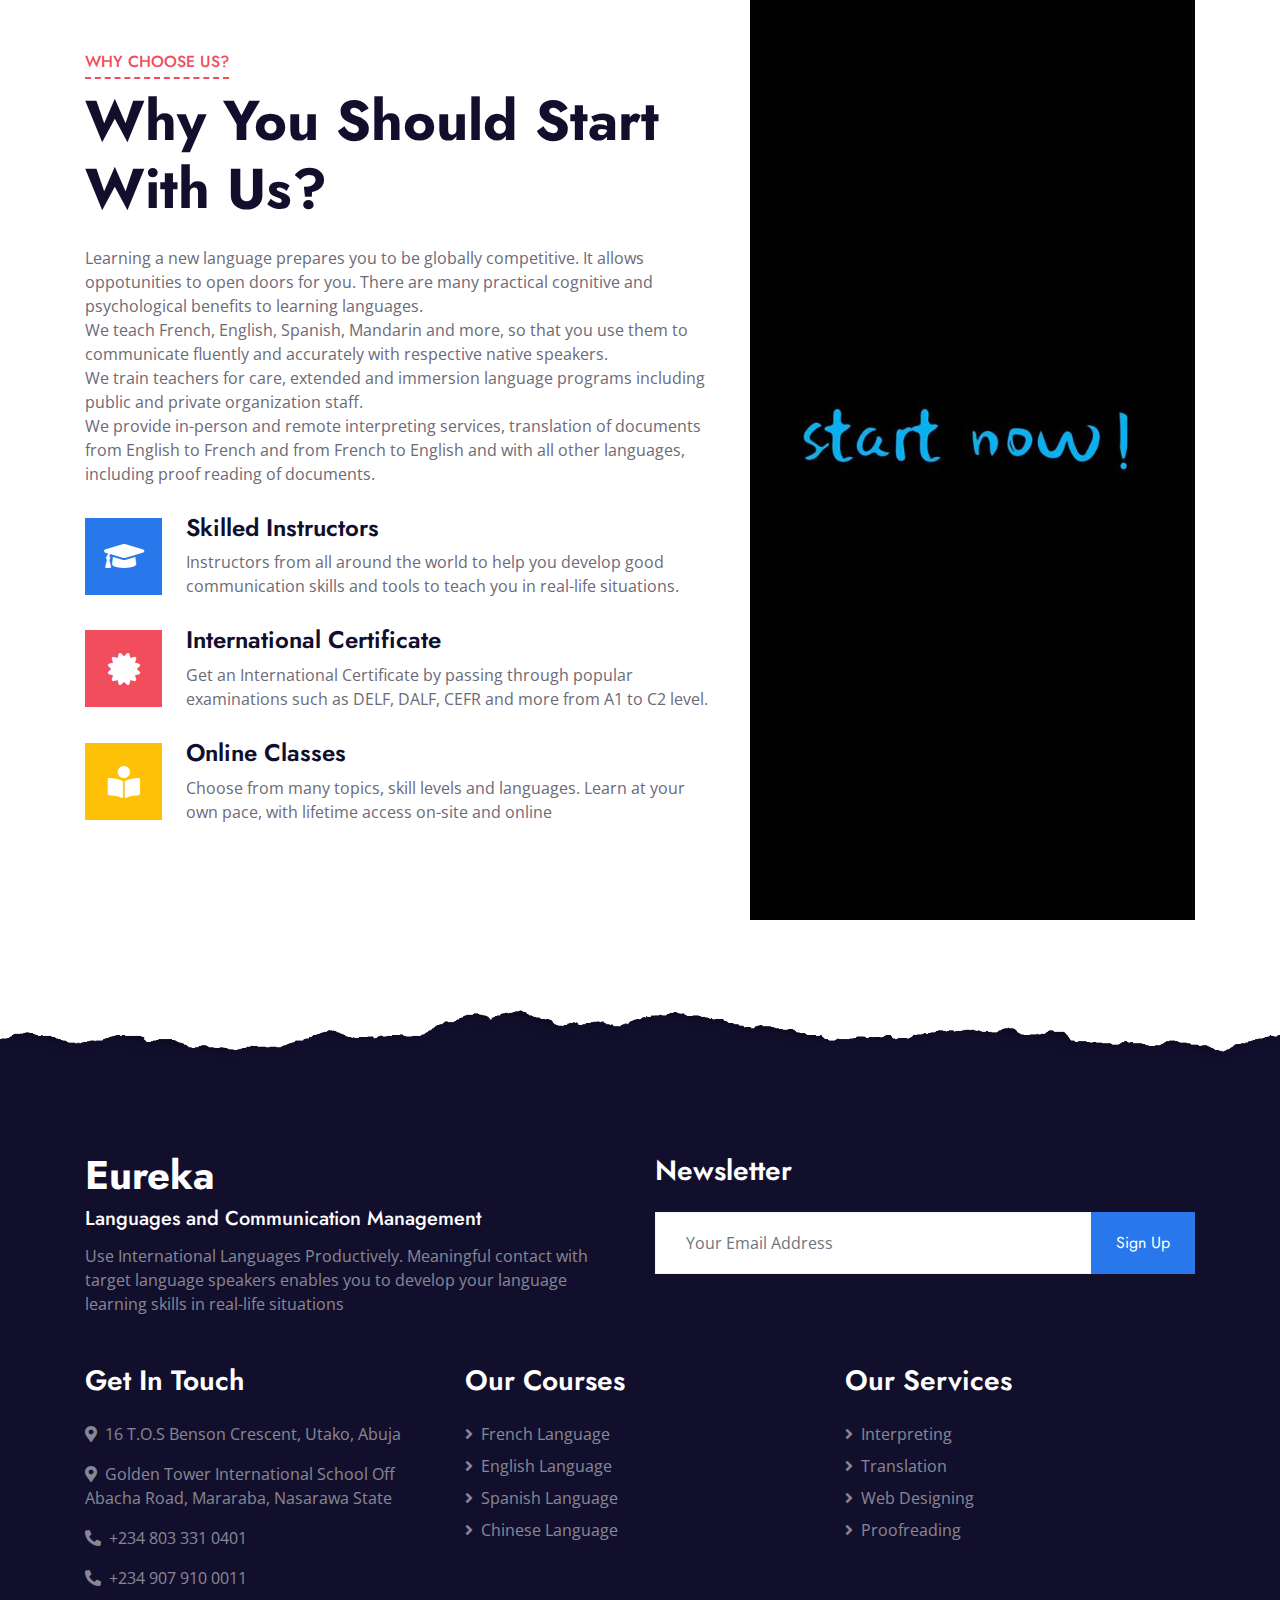
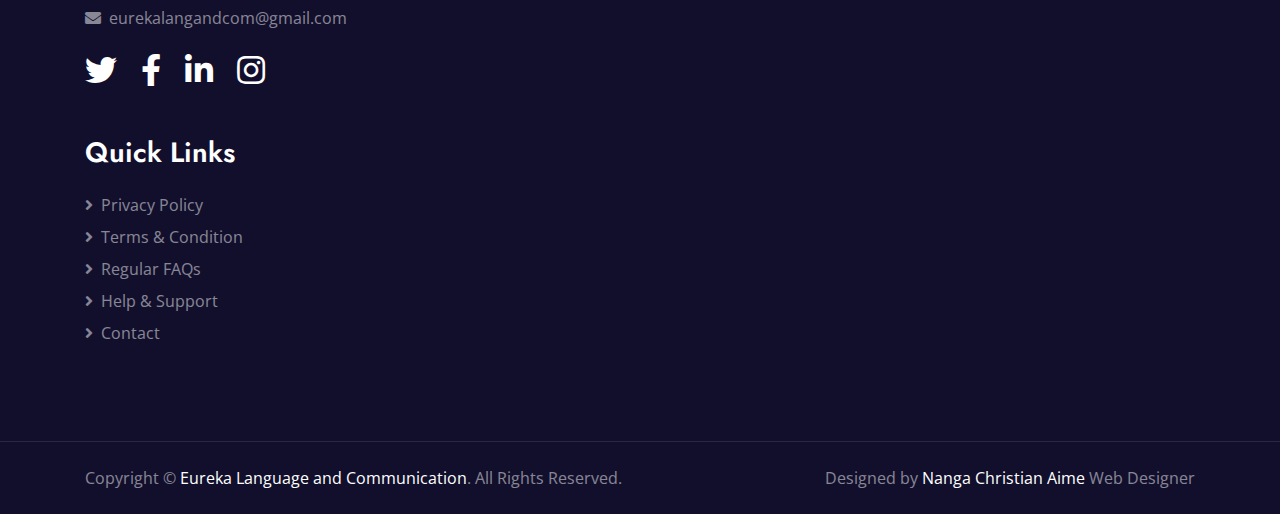
<file: about.html>
<!DOCTYPE html>
<html lang="en">

<head>
    <meta charset="utf-8">
    <title>Eureka - Language and Communication Management</title>
    <meta content="width=device-width, initial-scale=1.0" name="viewport">
    <meta content="Language" name="keywords">
    <meta content="International Languages" name="description">

    <!-- Favicon -->
    <link href="img/favicon.ico" rel="icon">

    <!-- Google Web Fonts -->
    <link rel="preconnect" href="https://fonts.gstatic.com">
    <link href="https://fonts.googleapis.com/css2?family=Jost:wght@500;600;700&family=Open+Sans:wght@400;600&display=swap" rel="stylesheet"> 

    <!-- Font Awesome -->
    <link href="https://cdnjs.cloudflare.com/ajax/libs/font-awesome/5.10.0/css/all.min.css" rel="stylesheet">

    <!-- Libraries Stylesheet -->
    <link href="lib/owlcarousel/assets/owl.carousel.min.css" rel="stylesheet">

    <!-- Customized Bootstrap Stylesheet -->
    <link href="css/style.css" rel="stylesheet">
</head>

<body>
    <!-- Topbar Start -->
    <div class="container-fluid bg-dark">
        <div class="row py-2 px-lg-5">
            <div class="col-lg-6 text-center text-lg-left mb-2 mb-lg-0">
                <div class="d-inline-flex align-items-center text-white">
                    <small><i class="fa fa-phone-alt mr-2"></i>+234 803 331 0401</small>
                    <small class="px-3">|</small>
                    <small><i class="fa fa-envelope mr-2"></i>eurekalangandcom@gmail.com</small>
                </div>
            </div>
            <div class="col-lg-6 text-center text-lg-right">
                <div class="d-inline-flex align-items-center">
                    <a class="text-white px-2" href="">
                        <i class="fab fa-facebook-f"></i>
                    </a>
                    <a class="text-white px-2" href="">
                        <i class="fab fa-twitter"></i>
                    </a>
                    <a class="text-white px-2" href="">
                        <i class="fab fa-linkedin-in"></i>
                    </a>
                    <a class="text-white px-2" href="">
                        <i class="fab fa-instagram"></i>
                    </a>
                    <a class="text-white pl-2" href="">
                        <i class="fab fa-youtube"></i>
                    </a>
                </div>
            </div>
        </div>
    </div>
    <!-- Topbar End -->


    <!-- Navbar Start -->
    <div class="container-fluid p-0">
        <nav class="navbar navbar-expand-lg bg-white navbar-light py-3 py-lg-0 px-lg-5">
            <a href="index.html" class="navbar-brand ml-lg-3">
                <img class="logo-img" src="img/logo.png" alt="logo">
            </a>
            <button type="button" class="navbar-toggler" data-toggle="collapse" data-target="#navbarCollapse">
                <span class="navbar-toggler-icon"></span>
            </button>
            <div class="collapse navbar-collapse justify-content-between px-lg-3" id="navbarCollapse">
                <div class="navbar-nav mx-auto py-0">
                    <a href="index.html" class="nav-item nav-link active">Home</a>
                    <a href="about.html" class="nav-item nav-link">About</a>
                    <a href="course.html" class="nav-item nav-link">Courses</a>
                    <div class="nav-item dropdown">
                        <a href="#" class="nav-link dropdown-toggle" data-toggle="dropdown">Pages</a>
                        <div class="dropdown-menu m-0">
                            <a href="detail.html" class="dropdown-item">Course Detail</a>
                            <a href="feature.html" class="dropdown-item">Our Features</a>
                            <a href="team.html" class="dropdown-item">Instructors</a>
                            <a href="testimonial.html" class="dropdown-item">Testimonial</a>
                        </div>
                    </div>
                    <a href="contact.html" class="nav-item nav-link">Contact</a>
               
        </nav>
    </div>
    <!-- Navbar End -->


    <!-- Header Start -->
    <div class="jumbotron jumbotron-fluid page-header position-relative overlay-bottom" style="margin-bottom: 90px;">
        <div class="container text-center py-5">
            <h1 class="text-white display-1 mb-5">About</h1>
            <h1 class="text-white mb-5"></h1>
            <h2 class="text-white mt-4 mb-4"></h2>
         <div class="d-inline-flex text-white mb-5">
                <p class="m-0"><a class="text-white" href="index.html">Home</a></p>
                <i class="fa fa-angle-double-right pt-1 px-3"></i>
                <p class="m-0">About</p>
         </div>
            <div class="mx-auto mb-5" style="width: 100%; max-width: 600px;">
              
                <!-- <div class="input-group">
                    <div class="input-group-prepend">
                        <button class="btn btn-outline-light bg-white text-body px-4 dropdown-toggle" type="button" data-toggle="dropdown"
                            aria-haspopup="true" aria-expanded="false">Courses</button>
                        <div class="dropdown-menu">
                            <a class="dropdown-item" href="#">Courses 1</a>
                            <a class="dropdown-item" href="#">Courses 2</a>
                            <a class="dropdown-item" href="#">Courses 3</a>
                        </div>
                    </div>
                    <input type="text" class="form-control border-light" style="padding: 30px 25px;" placeholder="Keyword">
                    <div class="input-group-append">
                        <button class="btn btn-secondary px-4 px-lg-5">Search</button>
                    </div>
                </div> -->

            </div>
        </div>
    </div>
    <!-- Header End -->


    <!-- About Start -->
    <div class="container-fluid py-5">
        <div class="container py-5">
            <div class="row">
                <div class="col-lg-5 mb-5 mb-lg-0" style="min-height: 500px;">
                    <div class="position-relative h-100">
                        <img class="position-absolute w-100 h-100" src="img/about.jpg" style="object-fit: cover;">
                    </div>
                </div>
                <div class="col-lg-7">
                    <div class="section-title position-relative mb-4">
                        <h6 class="d-inline-block position-relative text-secondary text-uppercase pb-2">About Us</h6>
                        <h1 class="display-4">Learn New Languages and Move Forward.</h1>
                    </div>
                    <p>Knowing another Language absolutely enables you to push the limits of your world.<br>
                    There are many practical cognitive and psychological benefits to learning Languages.<br>
                    <strong>Oral Communication (Listening and Speaking) is Paramount.</strong>
                    However if you hear it and say it, you can read it and write it.<br>
                    <strong>Making Real-World Connections.</strong>
                    Meaningful contact with target language speakers enables you to develop your language learning skills in real-life situations.
                    </p>
                    <div class="row pt-3 mx-0">
                        <div class="col-3 px-0">
                            <div class="bg-success text-center p-4">
                                <h1 class="text-white" data-toggle="counter-up">10</h1>
                                <h6 class="text-uppercase text-white">Available<span class="d-block">Subjects</span></h6>
                            </div>
                        </div>
                        <div class="col-3 px-0">
                            <div class="bg-primary text-center p-4">
                                <h1 class="text-white" data-toggle="counter-up">34</h1>
                                <h6 class="text-uppercase text-white">Online<span class="d-block">Courses</span></h6>
                            </div>
                        </div>
                        <div class="col-3 px-0">
                            <div class="bg-secondary text-center p-4">
                                <h1 class="text-white" data-toggle="counter-up">5</h1>
                                <h6 class="text-uppercase text-white">Skilled<span class="d-block">Instructors</span></h6>
                            </div>
                        </div>
                        <div class="col-3 px-0">
                            <div class="bg-warning text-center p-4">
                                <h1 class="text-white" data-toggle="counter-up">134</h1>
                                <h6 class="text-uppercase text-white">Happy<span class="d-block">Students</span></h6>
                            </div>
                        </div>
                    </div>
                </div>
            </div>
        </div>
    </div>
    <!-- About End -->


    <!-- Feature Start -->
    <div class="container-fluid bg-image" style="margin: 90px 0;">
        <div class="container">
            <div class="row">
                <div class="col-lg-7 my-5 pt-5 pb-lg-5">
                    <div class="section-title position-relative mb-4">
                        <h6 class="d-inline-block position-relative text-secondary text-uppercase pb-2">Why Choose Us?</h6>
                        <h1 class="display-4">Why You Should Start With Us?</h1>
                    </div>
                    <p class="mb-4 pb-2">Learning a new language prepares you to be globally competitive. It allows oppotunities to open doors for you. There are many practical cognitive and psychological benefits to learning languages. <br>
                    We teach French, English, Spanish, Mandarin and more, so that you use them to communicate fluently and accurately with respective native speakers. <br>
                    We train teachers for care, extended and immersion language programs including public and private organization staff. <br>
                    We provide in-person and remote interpreting services, translation of documents from English to French and from French to English and with all other languages, including proof reading of documents.</p>
                    <div class="d-flex mb-3">
                        <div class="btn-icon bg-primary mr-4">
                            <i class="fa fa-2x fa-graduation-cap text-white"></i>
                        </div>
                        <div class="mt-n1">
                            <h4>Skilled Instructors</h4>
                            <p>Instructors from all around the world to help you develop good communication skills and tools to teach you in real-life situations.</p>
                        </div>
                    </div>
                    <div class="d-flex mb-3">
                        <div class="btn-icon bg-secondary mr-4">
                            <i class="fa fa-2x fa-certificate text-white"></i>
                        </div>
                        <div class="mt-n1">
                            <h4>International Certificate</h4>
                            <p>Get an International Certificate by passing through popular examinations such as DELF, DALF, CEFR and more from A1 to C2 level.</p>
                        </div>
                    </div>
                    <div class="d-flex">
                        <div class="btn-icon bg-warning mr-4">
                            <i class="fa fa-2x fa-book-reader text-white"></i>
                        </div>
                        <div class="mt-n1">
                            <h4>Online Classes</h4>
                            <p class="m-0">Choose from many topics, skill levels and languages. Learn at your own pace, with lifetime access on-site and online</p>
                        </div>
                    </div>
                </div>
                <div class="col-lg-5" style="min-height: 500px;">
                    <div class="position-relative h-100">
                        <img class="position-absolute w-100 h-100" src="img/feature.jpg" style="object-fit: cover;">
                    </div>
                </div>
            </div>
        </div>
    </div>
    <!-- Feature Start -->


    <!-- Footer Start -->
    <div class="container-fluid position-relative overlay-top bg-dark text-white-50 py-5" style="margin-top: 90px;">
        <div class="container mt-5 pt-5">
            <div class="row">
                <div class="col-md-6 mb-5">
                    <a href="index.html" class="navbar-brand">
                        <h1 class="mt-n2 text-white"></i>Eureka</h1>
                        <h5 class="text-white">Languages and Communication Management</h5>
                    </a>
                    <p class="m-0">Use International Languages Productively. Meaningful contact with target language speakers enables you to develop your language learning skills in real-life situations</p>
                </div>
                <div class="col-md-6 mb-5">
                    <h3 class="text-white mb-4">Newsletter</h3>
                    <div class="w-100">
                        <div class="input-group">
                            <input type="text" class="form-control border-light" style="padding: 30px;" placeholder="Your Email Address">
                            <div class="input-group-append">
                                <button class="btn btn-primary px-4">Sign Up</button>
                            </div>
                        </div>
                    </div>
                </div>
            </div>
            <div class="row">
                <div class="col-md-4 mb-5">
                    <h3 class="text-white mb-4">Get In Touch</h3>
                    <p><i class="fa fa-map-marker-alt mr-2"></i>16 T.O.S Benson Crescent, Utako, Abuja</p>
                    <p><i class="fa fa-map-marker-alt mr-2"></i>Golden Tower International School Off Abacha Road, Mararaba, Nasarawa State</p>
                    <p><i class="fa fa-phone-alt mr-2"></i>+234 803 331 0401</p>
                    <p><i class="fa fa-phone-alt mr-2"></i>+234 907 910 0011</p>

                    <p><i class="fa fa-envelope mr-2"></i>eurekalangandcom@gmail.com</p>
                    <div class="d-flex justify-content-start mt-4">
                        <a class="text-white mr-4" href="#"><i class="fab fa-2x fa-twitter"></i></a>
                        <a class="text-white mr-4" href="#"><i class="fab fa-2x fa-facebook-f"></i></a>
                        <a class="text-white mr-4" href="#"><i class="fab fa-2x fa-linkedin-in"></i></a>
                        <a class="text-white" href="#"><i class="fab fa-2x fa-instagram"></i></a>
                    </div>
                </div>
                <div class="col-md-4 mb-5">
                    <h3 class="text-white mb-4">Our Courses</h3>
                    <div class="d-flex flex-column justify-content-start">
                        <a class="text-white-50 mb-2" href="#"><i class="fa fa-angle-right mr-2"></i>French Language</a>
                        <a class="text-white-50 mb-2" href="#"><i class="fa fa-angle-right mr-2"></i>English Language</a>
                        <a class="text-white-50 mb-2" href="#"><i class="fa fa-angle-right mr-2"></i>Spanish Language</a>
                        <a class="text-white-50 mb-2" href="#"><i class="fa fa-angle-right mr-2"></i>Chinese Language</a>
                    </div>
                </div>
                <div class="col-md-4 mb-5">
                    <h3 class="text-white mb-4">Our Services</h3>
                    <div class="d-flex flex-column justify-content-start">
                        <a class="text-white-50 mb-2" href="#"><i class="fa fa-angle-right mr-2"></i>Interpreting</a>
                        <a class="text-white-50 mb-2" href="#"><i class="fa fa-angle-right mr-2"></i>Translation</a>
                        <a class="text-white-50 mb-2" href="#"><i class="fa fa-angle-right mr-2"></i>Web Designing</a>
                        <a class="text-white-50 mb-2" href="#"><i class="fa fa-angle-right mr-2"></i>Proofreading</a>
                    </div>
                </div>
                <div class="col-md-4 mb-5">
                    <h3 class="text-white mb-4">Quick Links</h3>
                    <div class="d-flex flex-column justify-content-start">
                        <a class="text-white-50 mb-2" href="#"><i class="fa fa-angle-right mr-2"></i>Privacy Policy</a>
                        <a class="text-white-50 mb-2" href="#"><i class="fa fa-angle-right mr-2"></i>Terms & Condition</a>
                        <a class="text-white-50 mb-2" href="#"><i class="fa fa-angle-right mr-2"></i>Regular FAQs</a>
                        <a class="text-white-50 mb-2" href="#"><i class="fa fa-angle-right mr-2"></i>Help & Support</a>
                        <a class="text-white-50" href="#"><i class="fa fa-angle-right mr-2"></i>Contact</a>
                    </div>
                </div>
            </div>
        </div>
    </div>
    <div class="container-fluid bg-dark text-white-50 border-top py-4" style="border-color: rgba(256, 256, 256, .1) !important;">
        <div class="container">
            <div class="row">
                <div class="col-md-6 text-center text-md-left mb-3 mb-md-0">
                    <p class="m-0">Copyright &copy; <a class="text-white" href="#">Eureka Language and Communication</a>. All Rights Reserved.
                    </p>
                </div>
                <div class="col-md-6 text-center text-md-right">
                    <p class="m-0">Designed by <a class="text-white" href="https://codepen.io/your-work">Nanga Christian Aime</a>
                        <span>Web Designer</span>
                    </p>
                </div>
            </div>
        </div>
    </div>
    <!-- Footer End -->


    <!-- Back to Top -->
    <a href="#" class="btn btn-lg btn-primary rounded-0 btn-lg-square back-to-top"><i class="fa fa-angle-double-up"></i></a>


    <!-- JavaScript Libraries -->
    <script src="https://code.jquery.com/jquery-3.4.1.min.js"></script>
    <script src="https://stackpath.bootstrapcdn.com/bootstrap/4.4.1/js/bootstrap.bundle.min.js"></script>
    <script src="lib/easing/easing.min.js"></script>
    <script src="lib/waypoints/waypoints.min.js"></script>
    <script src="lib/counterup/counterup.min.js"></script>
    <script src="lib/owlcarousel/owl.carousel.min.js"></script>

    <!-- Template Javascript -->
    <script src="js/main.js"></script>
</body>

</html>
</file>
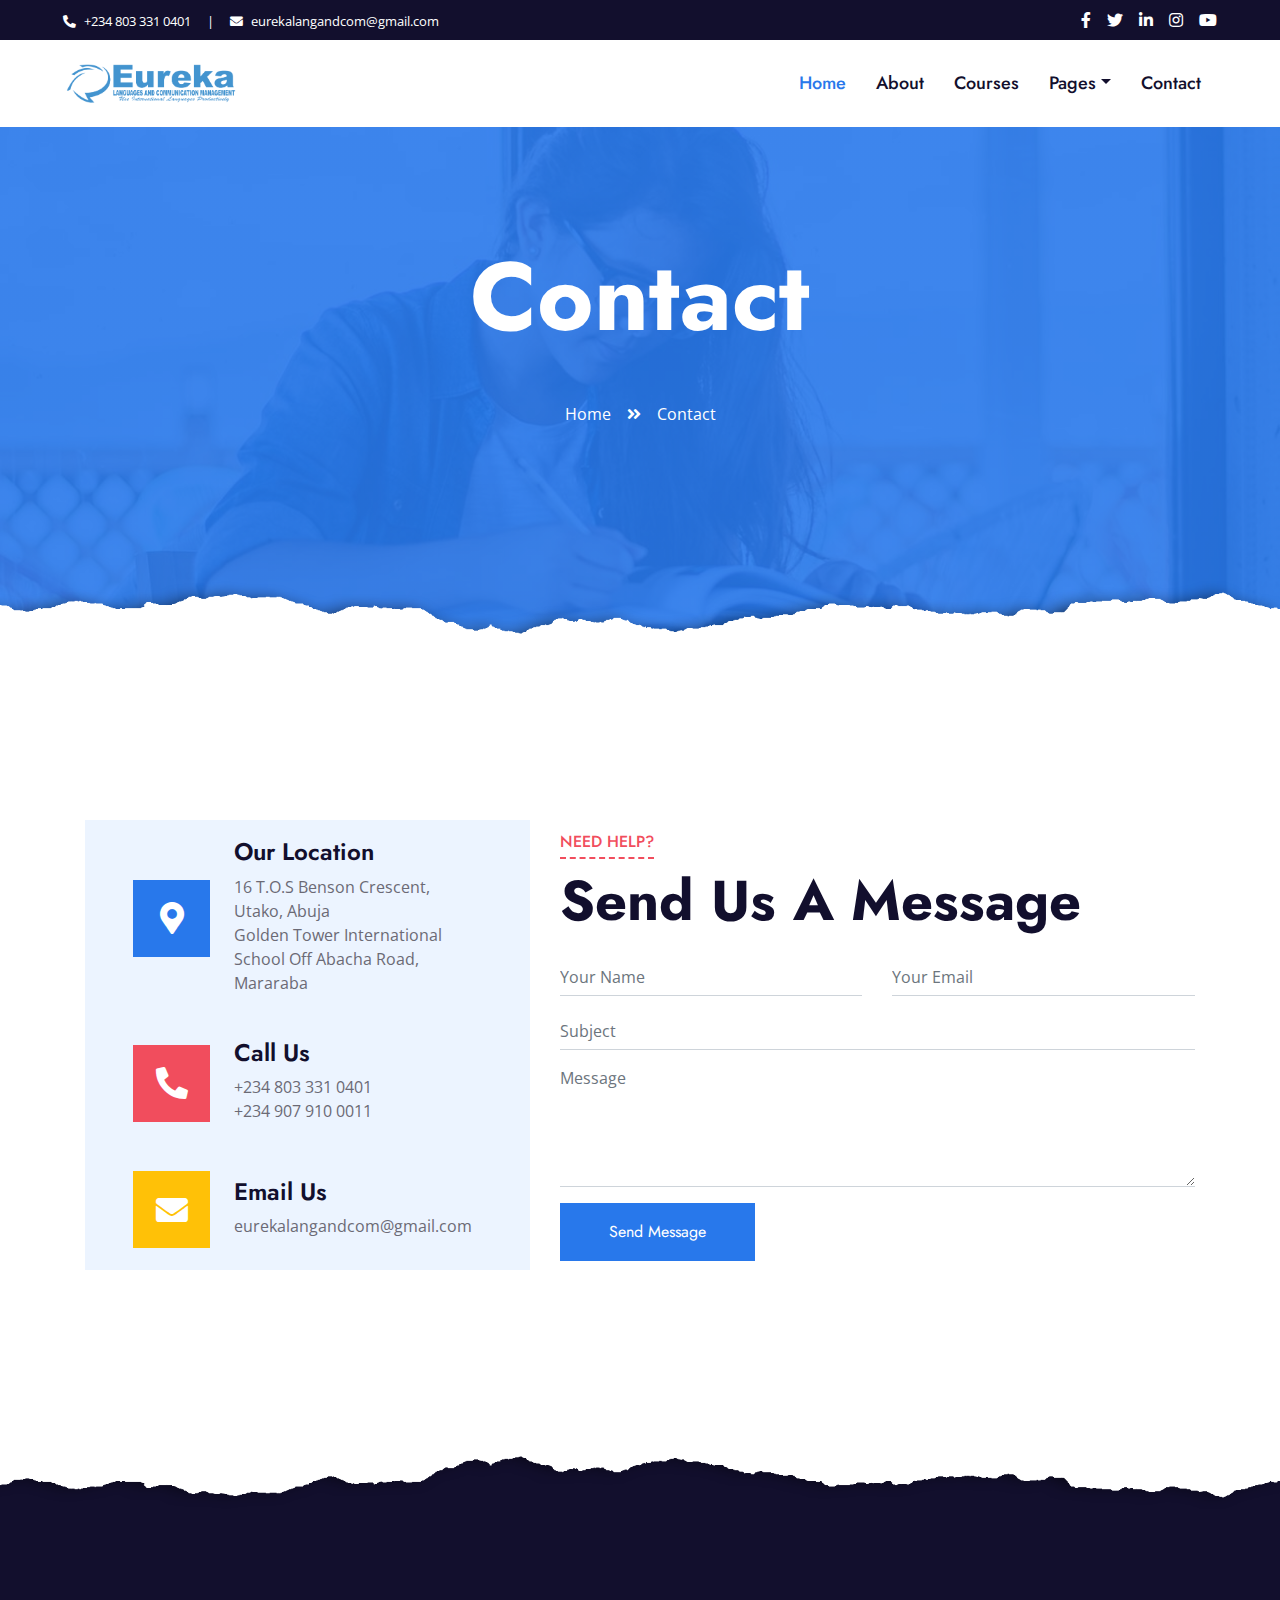
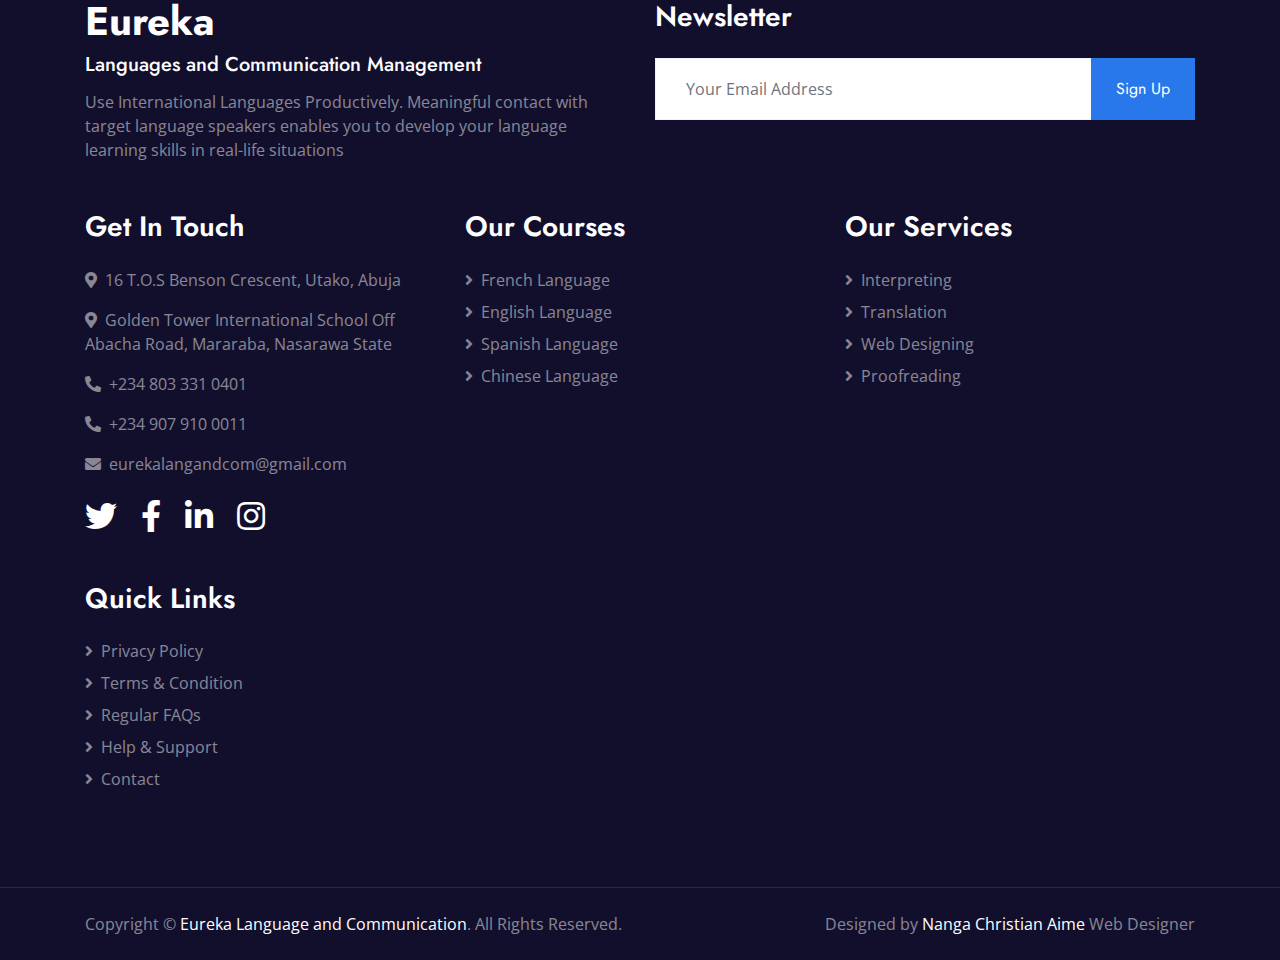
<file: contact.html>
<!DOCTYPE html>
<html lang="en">

<head>
    <meta charset="utf-8">
    <title>Eureka - Language and Communication Management</title>
    <meta content="width=device-width, initial-scale=1.0" name="viewport">
    <meta content="Language" name="keywords">
    <meta content="International Languages" name="description">

    <!-- Favicon -->
    <link href="img/favicon.ico" rel="icon">

    <!-- Google Web Fonts -->
    <link rel="preconnect" href="https://fonts.gstatic.com">
    <link href="https://fonts.googleapis.com/css2?family=Jost:wght@500;600;700&family=Open+Sans:wght@400;600&display=swap" rel="stylesheet"> 

    <!-- Font Awesome -->
    <link href="https://cdnjs.cloudflare.com/ajax/libs/font-awesome/5.10.0/css/all.min.css" rel="stylesheet">

    <!-- Libraries Stylesheet -->
    <link href="lib/owlcarousel/assets/owl.carousel.min.css" rel="stylesheet">

    <!-- Customized Bootstrap Stylesheet -->
    <link href="css/style.css" rel="stylesheet">
</head>

<body>
    <!-- Topbar Start -->
    <div class="container-fluid bg-dark">
        <div class="row py-2 px-lg-5">
            <div class="col-lg-6 text-center text-lg-left mb-2 mb-lg-0">
                <div class="d-inline-flex align-items-center text-white">
                    <small><i class="fa fa-phone-alt mr-2"></i>+234 803 331 0401</small>
                    <small class="px-3">|</small>
                    <small><i class="fa fa-envelope mr-2"></i>eurekalangandcom@gmail.com</small>
                </div>
            </div>
            <div class="col-lg-6 text-center text-lg-right">
                <div class="d-inline-flex align-items-center">
                    <a class="text-white px-2" href="">
                        <i class="fab fa-facebook-f"></i>
                    </a>
                    <a class="text-white px-2" href="">
                        <i class="fab fa-twitter"></i>
                    </a>
                    <a class="text-white px-2" href="">
                        <i class="fab fa-linkedin-in"></i>
                    </a>
                    <a class="text-white px-2" href="">
                        <i class="fab fa-instagram"></i>
                    </a>
                    <a class="text-white pl-2" href="">
                        <i class="fab fa-youtube"></i>
                    </a>
                </div>
            </div>
        </div>
    </div>
    <!-- Topbar End -->


    <!-- Navbar Start -->
    <div class="container-fluid p-0">
        <nav class="navbar navbar-expand-lg bg-white navbar-light py-3 py-lg-0 px-lg-5">
            <a href="index.html" class="navbar-brand ml-lg-3">
                <img class="logo-img" src="img/logo.png" alt="logo">
            </a>
            <button type="button" class="navbar-toggler" data-toggle="collapse" data-target="#navbarCollapse">
                <span class="navbar-toggler-icon"></span>
            </button>
            <div class="collapse navbar-collapse justify-content-between px-lg-3" id="navbarCollapse">
                <div class="navbar-nav mx-auto py-0">
                    <a href="index.html" class="nav-item nav-link active">Home</a>
                    <a href="about.html" class="nav-item nav-link">About</a>
                    <a href="course.html" class="nav-item nav-link">Courses</a>
                    <div class="nav-item dropdown">
                        <a href="#" class="nav-link dropdown-toggle" data-toggle="dropdown">Pages</a>
                        <div class="dropdown-menu m-0">
                            <a href="detail.html" class="dropdown-item">Course Detail</a>
                            <a href="feature.html" class="dropdown-item">Our Features</a>
                            <a href="team.html" class="dropdown-item">Instructors</a>
                            <a href="testimonial.html" class="dropdown-item">Testimonial</a>
                        </div>
                    </div>
                    <a href="contact.html" class="nav-item nav-link">Contact</a>
               
        </nav>
    </div>
    <!-- Navbar End -->


    <!-- Header Start -->
    <div class="jumbotron jumbotron-fluid page-header position-relative overlay-bottom" style="margin-bottom: 90px;">
        <div class="container text-center py-5">
            <h1 class="text-white display-1 mb-5">Contact</h1>
            <h1 class="text-white mb-5"></h1>
            <h2 class="text-white mt-4 mb-4"></h2>
         <div class="d-inline-flex text-white mb-5">
                <p class="m-0"><a class="text-white" href="index.html">Home</a></p>
                <i class="fa fa-angle-double-right pt-1 px-3"></i>
                <p class="m-0">Contact</p>
         </div>
            <div class="mx-auto mb-5" style="width: 100%; max-width: 600px;">
              
                <!-- <div class="input-group">
                    <div class="input-group-prepend">
                        <button class="btn btn-outline-light bg-white text-body px-4 dropdown-toggle" type="button" data-toggle="dropdown"
                            aria-haspopup="true" aria-expanded="false">Courses</button>
                        <div class="dropdown-menu">
                            <a class="dropdown-item" href="#">Courses 1</a>
                            <a class="dropdown-item" href="#">Courses 2</a>
                            <a class="dropdown-item" href="#">Courses 3</a>
                        </div>
                    </div>
                    <input type="text" class="form-control border-light" style="padding: 30px 25px;" placeholder="Keyword">
                    <div class="input-group-append">
                        <button class="btn btn-secondary px-4 px-lg-5">Search</button>
                    </div>
                </div> -->

            </div>
        </div>
    </div>
    <!-- Header End -->

 <!-- Contact Start -->
 <div class="container-fluid py-5">
    <div class="container py-5">
        <div class="row align-items-center">
            <div class="col-lg-5 mb-5 mb-lg-0">
                <div class="bg-light d-flex flex-column justify-content-center px-5" style="height: 450px;">
                    <div class="d-flex align-items-center mb-5">
                        <div class="btn-icon bg-primary mr-4">
                            <i class="fa fa-2x fa-map-marker-alt text-white"></i>
                        </div>
                        <div class="mt-n1">
                            <h4>Our Location</h4>
                            <p class="m-0">16 T.O.S Benson Crescent, Utako, Abuja</p>
                            <p class="m-0">Golden Tower International School Off Abacha Road, Mararaba</p>
                        </div>
                    </div>
                    <div class="d-flex align-items-center mb-5">
                        <div class="btn-icon bg-secondary mr-4">
                            <i class="fa fa-2x fa-phone-alt text-white"></i>
                        </div>
                        <div class="mt-n1">
                            <h4>Call Us</h4>
                            <p class="m-0">+234 803 331 0401</p>
                            <p class="m-0">+234 907 910 0011</p>
                        </div>
                    </div>
                    <div class="d-flex align-items-center">
                        <div class="btn-icon bg-warning mr-4">
                            <i class="fa fa-2x fa-envelope text-white"></i>
                        </div>
                        <div class="mt-n1">
                            <h4>Email Us</h4>
                            <p class="m-0">eurekalangandcom@gmail.com</p>
                        </div>
                    </div>
                </div>
            </div>
            <div class="col-lg-7">
                <div class="section-title position-relative mb-4">
                    <h6 class="d-inline-block position-relative text-secondary text-uppercase pb-2">Need Help?</h6>
                    <h1 class="display-4">Send Us A Message</h1>
                </div>
                <div class="contact-form">
                    <form>
                        <div class="row">
                            <div class="col-6 form-group">
                                <input type="text" class="form-control border-top-0 border-right-0 border-left-0 p-0" placeholder="Your Name" required="required">
                            </div>
                            <div class="col-6 form-group">
                                <input type="email" class="form-control border-top-0 border-right-0 border-left-0 p-0" placeholder="Your Email" required="required">
                            </div>
                        </div>
                        <div class="form-group">
                            <input type="text" class="form-control border-top-0 border-right-0 border-left-0 p-0" placeholder="Subject" required="required">
                        </div>
                        <div class="form-group">
                            <textarea class="form-control border-top-0 border-right-0 border-left-0 p-0" rows="5" placeholder="Message" required="required"></textarea>
                        </div>
                        <div>
                            <button class="btn btn-primary py-3 px-5" type="submit">Send Message</button>
                        </div>
                    </form>
                </div>
            </div>
        </div>
    </div>
</div>
<!-- Contact End -->



    <!-- Footer Start -->
    <div class="container-fluid position-relative overlay-top bg-dark text-white-50 py-5" style="margin-top: 90px;">
        <div class="container mt-5 pt-5">
            <div class="row">
                <div class="col-md-6 mb-5">
                    <a href="index.html" class="navbar-brand">
                        <h1 class="mt-n2 text-white"></i>Eureka</h1>
                        <h5 class="text-white">Languages and Communication Management</h5>
                    </a>
                    <p class="m-0">Use International Languages Productively. Meaningful contact with target language speakers enables you to develop your language learning skills in real-life situations</p>
                </div>
                <div class="col-md-6 mb-5">
                    <h3 class="text-white mb-4">Newsletter</h3>
                    <div class="w-100">
                        <div class="input-group">
                            <input type="text" class="form-control border-light" style="padding: 30px;" placeholder="Your Email Address">
                            <div class="input-group-append">
                                <button class="btn btn-primary px-4">Sign Up</button>
                            </div>
                        </div>
                    </div>
                </div>
            </div>
            <div class="row">
                <div class="col-md-4 mb-5">
                    <h3 class="text-white mb-4">Get In Touch</h3>
                    <p><i class="fa fa-map-marker-alt mr-2"></i>16 T.O.S Benson Crescent, Utako, Abuja</p>
                    <p><i class="fa fa-map-marker-alt mr-2"></i>Golden Tower International School Off Abacha Road, Mararaba, Nasarawa State</p>
                    <p><i class="fa fa-phone-alt mr-2"></i>+234 803 331 0401</p>
                    <p><i class="fa fa-phone-alt mr-2"></i>+234 907 910 0011</p>

                    <p><i class="fa fa-envelope mr-2"></i>eurekalangandcom@gmail.com</p>
                    <div class="d-flex justify-content-start mt-4">
                        <a class="text-white mr-4" href="#"><i class="fab fa-2x fa-twitter"></i></a>
                        <a class="text-white mr-4" href="#"><i class="fab fa-2x fa-facebook-f"></i></a>
                        <a class="text-white mr-4" href="#"><i class="fab fa-2x fa-linkedin-in"></i></a>
                        <a class="text-white" href="#"><i class="fab fa-2x fa-instagram"></i></a>
                    </div>
                </div>
                <div class="col-md-4 mb-5">
                    <h3 class="text-white mb-4">Our Courses</h3>
                    <div class="d-flex flex-column justify-content-start">
                        <a class="text-white-50 mb-2" href="#"><i class="fa fa-angle-right mr-2"></i>French Language</a>
                        <a class="text-white-50 mb-2" href="#"><i class="fa fa-angle-right mr-2"></i>English Language</a>
                        <a class="text-white-50 mb-2" href="#"><i class="fa fa-angle-right mr-2"></i>Spanish Language</a>
                        <a class="text-white-50 mb-2" href="#"><i class="fa fa-angle-right mr-2"></i>Chinese Language</a>
                    </div>
                </div>
                <div class="col-md-4 mb-5">
                    <h3 class="text-white mb-4">Our Services</h3>
                    <div class="d-flex flex-column justify-content-start">
                        <a class="text-white-50 mb-2" href="#"><i class="fa fa-angle-right mr-2"></i>Interpreting</a>
                        <a class="text-white-50 mb-2" href="#"><i class="fa fa-angle-right mr-2"></i>Translation</a>
                        <a class="text-white-50 mb-2" href="#"><i class="fa fa-angle-right mr-2"></i>Web Designing</a>
                        <a class="text-white-50 mb-2" href="#"><i class="fa fa-angle-right mr-2"></i>Proofreading</a>
                    </div>
                </div>
                <div class="col-md-4 mb-5">
                    <h3 class="text-white mb-4">Quick Links</h3>
                    <div class="d-flex flex-column justify-content-start">
                        <a class="text-white-50 mb-2" href="#"><i class="fa fa-angle-right mr-2"></i>Privacy Policy</a>
                        <a class="text-white-50 mb-2" href="#"><i class="fa fa-angle-right mr-2"></i>Terms & Condition</a>
                        <a class="text-white-50 mb-2" href="#"><i class="fa fa-angle-right mr-2"></i>Regular FAQs</a>
                        <a class="text-white-50 mb-2" href="#"><i class="fa fa-angle-right mr-2"></i>Help & Support</a>
                        <a class="text-white-50" href="#"><i class="fa fa-angle-right mr-2"></i>Contact</a>
                    </div>
                </div>
            </div>
        </div>
    </div>
    <div class="container-fluid bg-dark text-white-50 border-top py-4" style="border-color: rgba(256, 256, 256, .1) !important;">
        <div class="container">
            <div class="row">
                <div class="col-md-6 text-center text-md-left mb-3 mb-md-0">
                    <p class="m-0">Copyright &copy; <a class="text-white" href="#">Eureka Language and Communication</a>. All Rights Reserved.
                    </p>
                </div>
                <div class="col-md-6 text-center text-md-right">
                    <p class="m-0">Designed by <a class="text-white" href="https://codepen.io/your-work">Nanga Christian Aime</a>
                        <span>Web Designer</span>
                    </p>
                </div>
            </div>
        </div>
    </div>
    <!-- Footer End -->


    <!-- Back to Top -->
    <a href="#" class="btn btn-lg btn-primary rounded-0 btn-lg-square back-to-top"><i class="fa fa-angle-double-up"></i></a>


    <!-- JavaScript Libraries -->
    <script src="https://code.jquery.com/jquery-3.4.1.min.js"></script>
    <script src="https://stackpath.bootstrapcdn.com/bootstrap/4.4.1/js/bootstrap.bundle.min.js"></script>
    <script src="lib/easing/easing.min.js"></script>
    <script src="lib/waypoints/waypoints.min.js"></script>
    <script src="lib/counterup/counterup.min.js"></script>
    <script src="lib/owlcarousel/owl.carousel.min.js"></script>

    <!-- Template Javascript -->
    <script src="js/main.js"></script>
</body>

</html>
</file>
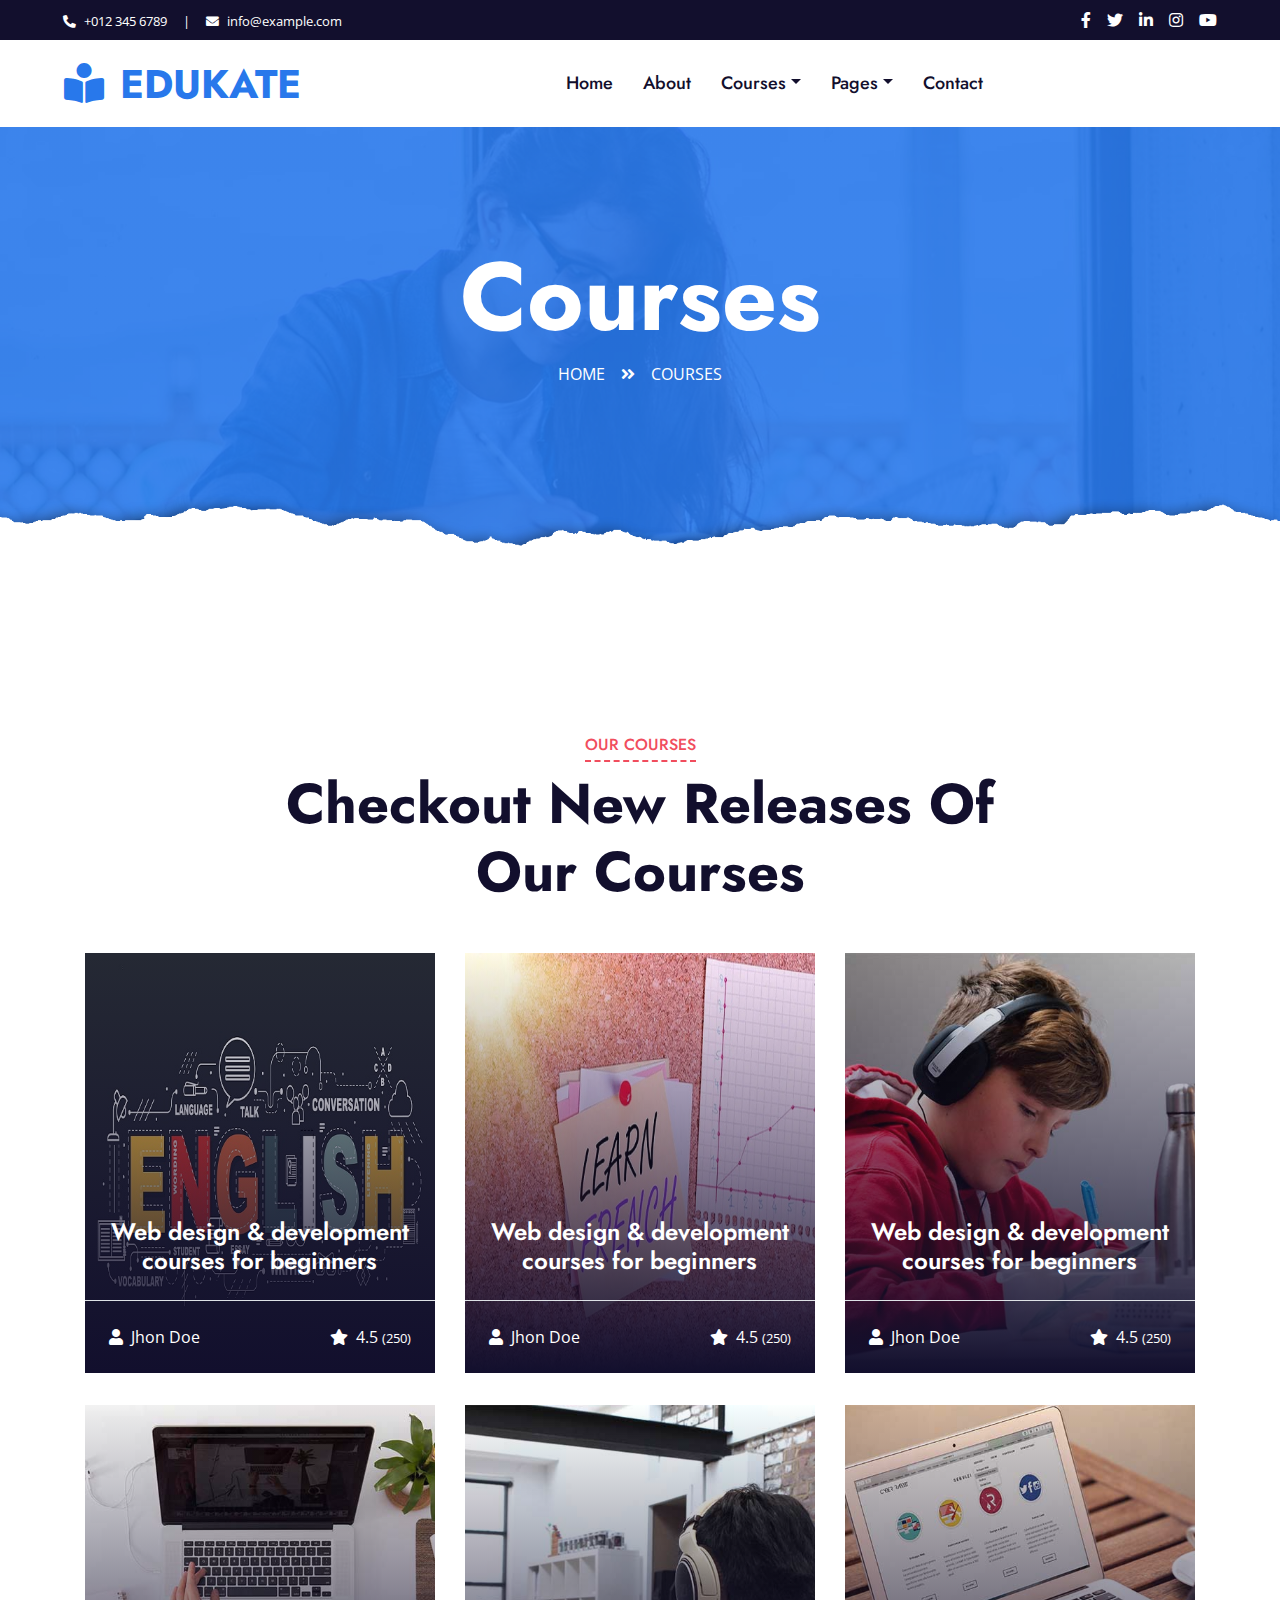
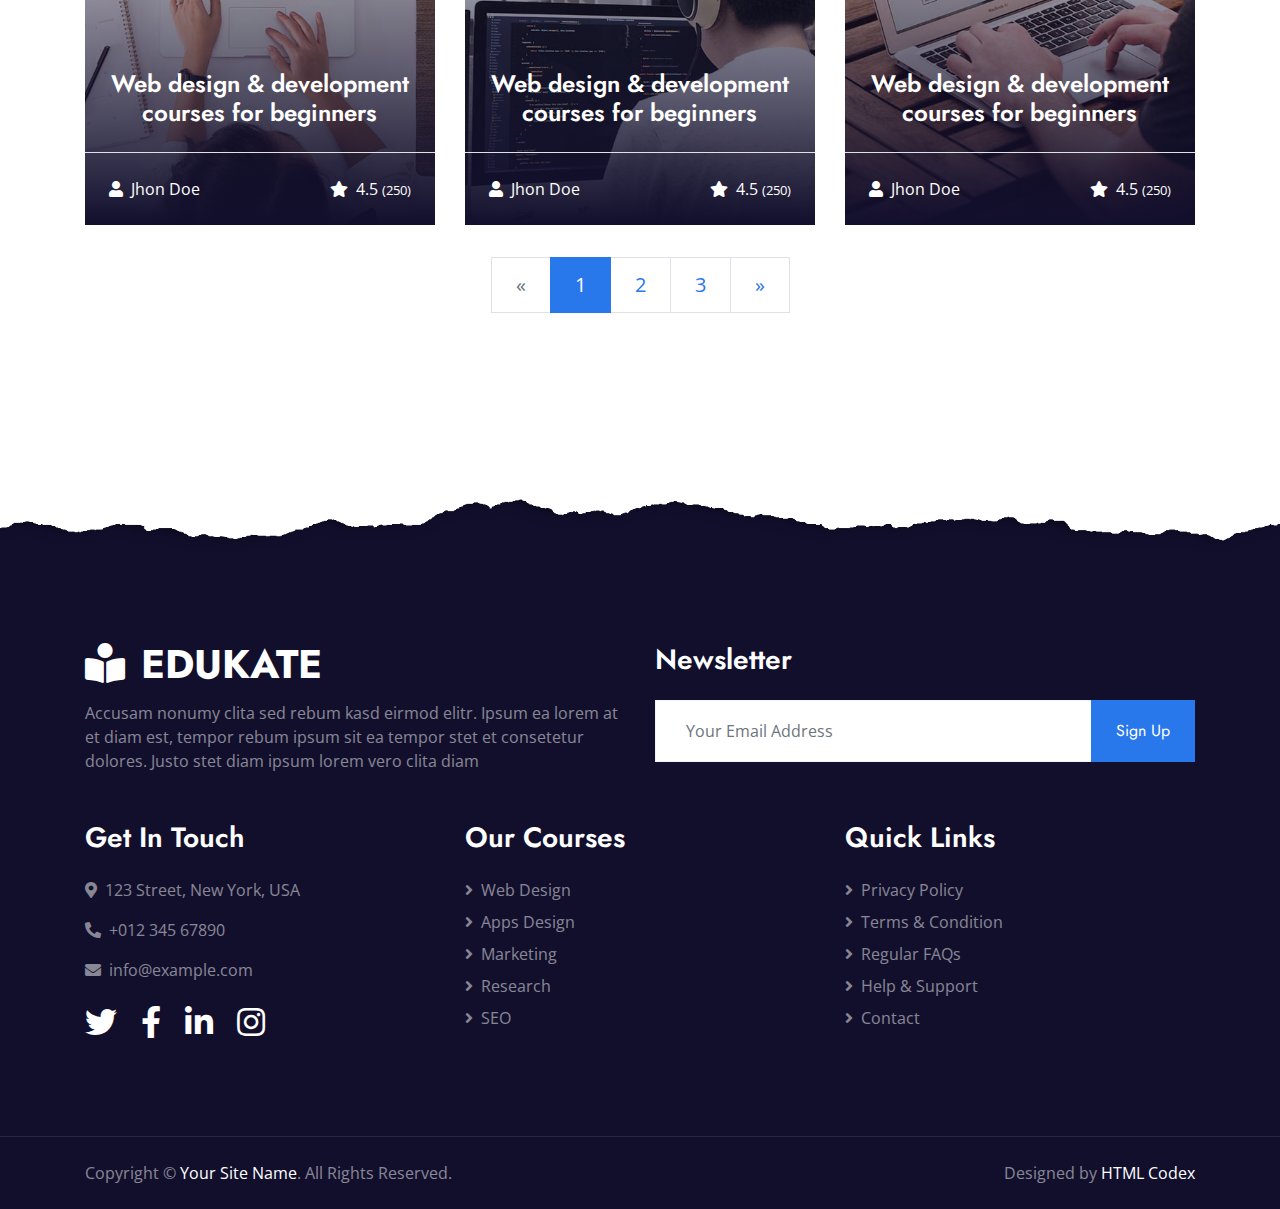
<file: course.html>
<!DOCTYPE html>
<html lang="en">

<head>
    <meta charset="utf-8">
    <title>Edukate - Online Education Website Template</title>
    <meta content="width=device-width, initial-scale=1.0" name="viewport">
    <meta content="Free HTML Templates" name="keywords">
    <meta content="Free HTML Templates" name="description">

    <!-- Favicon -->
    <link href="img/favicon.ico" rel="icon">

    <!-- Google Web Fonts -->
    <link rel="preconnect" href="https://fonts.gstatic.com">
    <link href="https://fonts.googleapis.com/css2?family=Jost:wght@500;600;700&family=Open+Sans:wght@400;600&display=swap" rel="stylesheet"> 

    <!-- Font Awesome -->
    <link href="https://cdnjs.cloudflare.com/ajax/libs/font-awesome/5.10.0/css/all.min.css" rel="stylesheet">

    <!-- Libraries Stylesheet -->
    <link href="lib/owlcarousel/assets/owl.carousel.min.css" rel="stylesheet">

    <!-- Customized Bootstrap Stylesheet -->
    <link href="css/style.css" rel="stylesheet">
</head>

<body>
    <!-- Topbar Start -->
    <div class="container-fluid bg-dark">
        <div class="row py-2 px-lg-5">
            <div class="col-lg-6 text-center text-lg-left mb-2 mb-lg-0">
                <div class="d-inline-flex align-items-center text-white">
                    <small><i class="fa fa-phone-alt mr-2"></i>+012 345 6789</small>
                    <small class="px-3">|</small>
                    <small><i class="fa fa-envelope mr-2"></i>info@example.com</small>
                </div>
            </div>
            <div class="col-lg-6 text-center text-lg-right">
                <div class="d-inline-flex align-items-center">
                    <a class="text-white px-2" href="">
                        <i class="fab fa-facebook-f"></i>
                    </a>
                    <a class="text-white px-2" href="">
                        <i class="fab fa-twitter"></i>
                    </a>
                    <a class="text-white px-2" href="">
                        <i class="fab fa-linkedin-in"></i>
                    </a>
                    <a class="text-white px-2" href="">
                        <i class="fab fa-instagram"></i>
                    </a>
                    <a class="text-white pl-2" href="">
                        <i class="fab fa-youtube"></i>
                    </a>
                </div>
            </div>
        </div>
    </div>
    <!-- Topbar End -->


    <!-- Navbar Start -->
    <div class="container-fluid p-0">
        <nav class="navbar navbar-expand-lg bg-white navbar-light py-3 py-lg-0 px-lg-5">
            <a href="index.html" class="navbar-brand ml-lg-3">
                <h1 class="m-0 text-uppercase text-primary"><i class="fa fa-book-reader mr-3"></i>Edukate</h1>
            </a>
            <button type="button" class="navbar-toggler" data-toggle="collapse" data-target="#navbarCollapse">
                <span class="navbar-toggler-icon"></span>
            </button>
            <div class="collapse navbar-collapse justify-content-between px-lg-3" id="navbarCollapse">
                <div class="navbar-nav mx-auto py-0">
                    <a href="index.html" class="nav-item nav-link">Home</a>
                    <a href="about.html" class="nav-item nav-link">About</a>
                    <div class="nav-item dropdown">
                        <a href="course.html" class="nav-link dropdown-toggle" data-toggle="dropdown">Courses</a>
                        <div class="dropdown-menu m-0">
                            <a href="course1.html" class="dropdown-item">French Language</a>
                            <a href="course2.html" class="dropdown-item">English Language</a>
                            <a href="course3.html" class="dropdown-item">Spanish Language</a>
                            <a href="course4.html" class="dropdown-item">Chinese Language</a>
                        </div>
                    </div>
                    <div class="nav-item dropdown">
                        <a href="#" class="nav-link dropdown-toggle" data-toggle="dropdown">Pages</a>
                        <div class="dropdown-menu m-0">
                            <a href="detail.html" class="dropdown-item">Course Detail</a>
                            <a href="feature.html" class="dropdown-item">Our Features</a>
                            <a href="team.html" class="dropdown-item">Instructors</a>
                            <a href="testimonial.html" class="dropdown-item">Testimonial</a>
                        </div>
                    </div>
                    <a href="contact.html" class="nav-item nav-link">Contact</a>
                </div>
                <!--
                <a href="" class="btn btn-primary py-2 px-4 d-none d-lg-block">Join Us</a>
                -->
            </div>
        </nav>
    </div>
    <!-- Navbar End -->


    <!-- Header Start -->
    <div class="jumbotron jumbotron-fluid page-header position-relative overlay-bottom" style="margin-bottom: 90px;">
        <div class="container text-center py-5">
            <h1 class="text-white display-1">Courses</h1>
            <div class="d-inline-flex text-white mb-5">
                <p class="m-0 text-uppercase"><a class="text-white" href="">Home</a></p>
                <i class="fa fa-angle-double-right pt-1 px-3"></i>
                <p class="m-0 text-uppercase">Courses</p>
            </div>
            <!--
            <div class="mx-auto mb-5" style="width: 100%; max-width: 600px;">
                <div class="input-group">
                    <div class="input-group-prepend">
                        <button class="btn btn-outline-light bg-white text-body px-4 dropdown-toggle" type="button" data-toggle="dropdown"
                            aria-haspopup="true" aria-expanded="false">Courses</button>
                        <div class="dropdown-menu">
                            <a class="dropdown-item" href="#">Courses 1</a>
                            <a class="dropdown-item" href="#">Courses 2</a>
                            <a class="dropdown-item" href="#">Courses 3</a>
                        </div>
                    </div>
                    
                    <input type="text" class="form-control border-light" style="padding: 30px 25px;" placeholder="Keyword">
                    <div class="input-group-append">
                        <button class="btn btn-secondary px-4 px-lg-5">Search</button>
                    </div>
                    -->
                </div>
            </div>
        </div>
    </div>
    <!-- Header End -->


    <!-- Courses Start -->
    <div class="container-fluid py-5">
        <div class="container py-5">
            <div class="row mx-0 justify-content-center">
                <div class="col-lg-8">
                    <div class="section-title text-center position-relative mb-5">
                        <h6 class="d-inline-block position-relative text-secondary text-uppercase pb-2">Our Courses</h6>
                        <h1 class="display-4">Checkout New Releases Of Our Courses</h1>
                    </div>
                </div>
            </div>
            <div class="row">
                <div class="col-lg-4 col-md-6 pb-4">
                    <a class="courses-list-item position-relative d-block overflow-hidden mb-2" href="detail.html">
                        <img class="img-fluid" src="img/courses-1.jpg" alt="">
                        <div class="courses-text">
                            <h4 class="text-center text-white px-3">Web design & development courses for
                                beginners</h4>
                            <div class="border-top w-100 mt-3">
                                <div class="d-flex justify-content-between p-4">
                                    <span class="text-white"><i class="fa fa-user mr-2"></i>Jhon Doe</span>
                                    <span class="text-white"><i class="fa fa-star mr-2"></i>4.5
                                        <small>(250)</small></span>
                                </div>
                            </div>
                        </div>
                    </a>
                </div>
                <div class="col-lg-4 col-md-6 pb-4">
                    <a class="courses-list-item position-relative d-block overflow-hidden mb-2" href="detail.html">
                        <img class="img-fluid" src="img/courses-2.jpg" alt="">
                        <div class="courses-text">
                            <h4 class="text-center text-white px-3">Web design & development courses for
                                beginners</h4>
                            <div class="border-top w-100 mt-3">
                                <div class="d-flex justify-content-between p-4">
                                    <span class="text-white"><i class="fa fa-user mr-2"></i>Jhon Doe</span>
                                    <span class="text-white"><i class="fa fa-star mr-2"></i>4.5
                                        <small>(250)</small></span>
                                </div>
                            </div>
                        </div>
                    </a>
                </div>
                <div class="col-lg-4 col-md-6 pb-4">
                    <a class="courses-list-item position-relative d-block overflow-hidden mb-2" href="detail.html">
                        <img class="img-fluid" src="img/courses-3.jpg" alt="">
                        <div class="courses-text">
                            <h4 class="text-center text-white px-3">Web design & development courses for
                                beginners</h4>
                            <div class="border-top w-100 mt-3">
                                <div class="d-flex justify-content-between p-4">
                                    <span class="text-white"><i class="fa fa-user mr-2"></i>Jhon Doe</span>
                                    <span class="text-white"><i class="fa fa-star mr-2"></i>4.5
                                        <small>(250)</small></span>
                                </div>
                            </div>
                        </div>
                    </a>
                </div>
                <div class="col-lg-4 col-md-6 pb-4">
                    <a class="courses-list-item position-relative d-block overflow-hidden mb-2" href="detail.html">
                        <img class="img-fluid" src="img/courses-4.jpg" alt="">
                        <div class="courses-text">
                            <h4 class="text-center text-white px-3">Web design & development courses for
                                beginners</h4>
                            <div class="border-top w-100 mt-3">
                                <div class="d-flex justify-content-between p-4">
                                    <span class="text-white"><i class="fa fa-user mr-2"></i>Jhon Doe</span>
                                    <span class="text-white"><i class="fa fa-star mr-2"></i>4.5
                                        <small>(250)</small></span>
                                </div>
                            </div>
                        </div>
                    </a>
                </div>
                <div class="col-lg-4 col-md-6 pb-4">
                    <a class="courses-list-item position-relative d-block overflow-hidden mb-2" href="detail.html">
                        <img class="img-fluid" src="img/courses-5.jpg" alt="">
                        <div class="courses-text">
                            <h4 class="text-center text-white px-3">Web design & development courses for
                                beginners</h4>
                            <div class="border-top w-100 mt-3">
                                <div class="d-flex justify-content-between p-4">
                                    <span class="text-white"><i class="fa fa-user mr-2"></i>Jhon Doe</span>
                                    <span class="text-white"><i class="fa fa-star mr-2"></i>4.5
                                        <small>(250)</small></span>
                                </div>
                            </div>
                        </div>
                    </a>
                </div>
                <div class="col-lg-4 col-md-6 pb-4">
                    <a class="courses-list-item position-relative d-block overflow-hidden mb-2" href="detail.html">
                        <img class="img-fluid" src="img/courses-6.jpg" alt="">
                        <div class="courses-text">
                            <h4 class="text-center text-white px-3">Web design & development courses for
                                beginners</h4>
                            <div class="border-top w-100 mt-3">
                                <div class="d-flex justify-content-between p-4">
                                    <span class="text-white"><i class="fa fa-user mr-2"></i>Jhon Doe</span>
                                    <span class="text-white"><i class="fa fa-star mr-2"></i>4.5
                                        <small>(250)</small></span>
                                </div>
                            </div>
                        </div>
                    </a>
                </div>
                <div class="col-12">
                    <nav aria-label="Page navigation">
                        <ul class="pagination pagination-lg justify-content-center mb-0">
                          <li class="page-item disabled">
                            <a class="page-link rounded-0" href="#" aria-label="Previous">
                              <span aria-hidden="true">&laquo;</span>
                              <span class="sr-only">Previous</span>
                            </a>
                          </li>
                          <li class="page-item active"><a class="page-link" href="#">1</a></li>
                          <li class="page-item"><a class="page-link" href="#">2</a></li>
                          <li class="page-item"><a class="page-link" href="#">3</a></li>
                          <li class="page-item">
                            <a class="page-link rounded-0" href="#" aria-label="Next">
                              <span aria-hidden="true">&raquo;</span>
                              <span class="sr-only">Next</span>
                            </a>
                          </li>
                        </ul>
                      </nav>
                </div>
            </div>
        </div>
    </div>
    <!-- Courses End -->


    <!-- Footer Start -->
    <div class="container-fluid position-relative overlay-top bg-dark text-white-50 py-5" style="margin-top: 90px;">
        <div class="container mt-5 pt-5">
            <div class="row">
                <div class="col-md-6 mb-5">
                    <a href="index.html" class="navbar-brand">
                        <h1 class="mt-n2 text-uppercase text-white"><i class="fa fa-book-reader mr-3"></i>Edukate</h1>
                    </a>
                    <p class="m-0">Accusam nonumy clita sed rebum kasd eirmod elitr. Ipsum ea lorem at et diam est, tempor rebum ipsum sit ea tempor stet et consetetur dolores. Justo stet diam ipsum lorem vero clita diam</p>
                </div>
                <div class="col-md-6 mb-5">
                    <h3 class="text-white mb-4">Newsletter</h3>
                    <div class="w-100">
                        <div class="input-group">
                            <input type="text" class="form-control border-light" style="padding: 30px;" placeholder="Your Email Address">
                            <div class="input-group-append">
                                <button class="btn btn-primary px-4">Sign Up</button>
                            </div>
                        </div>
                    </div>
                </div>
            </div>
            <div class="row">
                <div class="col-md-4 mb-5">
                    <h3 class="text-white mb-4">Get In Touch</h3>
                    <p><i class="fa fa-map-marker-alt mr-2"></i>123 Street, New York, USA</p>
                    <p><i class="fa fa-phone-alt mr-2"></i>+012 345 67890</p>
                    <p><i class="fa fa-envelope mr-2"></i>info@example.com</p>
                    <div class="d-flex justify-content-start mt-4">
                        <a class="text-white mr-4" href="#"><i class="fab fa-2x fa-twitter"></i></a>
                        <a class="text-white mr-4" href="#"><i class="fab fa-2x fa-facebook-f"></i></a>
                        <a class="text-white mr-4" href="#"><i class="fab fa-2x fa-linkedin-in"></i></a>
                        <a class="text-white" href="#"><i class="fab fa-2x fa-instagram"></i></a>
                    </div>
                </div>
                <div class="col-md-4 mb-5">
                    <h3 class="text-white mb-4">Our Courses</h3>
                    <div class="d-flex flex-column justify-content-start">
                        <a class="text-white-50 mb-2" href="#"><i class="fa fa-angle-right mr-2"></i>Web Design</a>
                        <a class="text-white-50 mb-2" href="#"><i class="fa fa-angle-right mr-2"></i>Apps Design</a>
                        <a class="text-white-50 mb-2" href="#"><i class="fa fa-angle-right mr-2"></i>Marketing</a>
                        <a class="text-white-50 mb-2" href="#"><i class="fa fa-angle-right mr-2"></i>Research</a>
                        <a class="text-white-50" href="#"><i class="fa fa-angle-right mr-2"></i>SEO</a>
                    </div>
                </div>
                <div class="col-md-4 mb-5">
                    <h3 class="text-white mb-4">Quick Links</h3>
                    <div class="d-flex flex-column justify-content-start">
                        <a class="text-white-50 mb-2" href="#"><i class="fa fa-angle-right mr-2"></i>Privacy Policy</a>
                        <a class="text-white-50 mb-2" href="#"><i class="fa fa-angle-right mr-2"></i>Terms & Condition</a>
                        <a class="text-white-50 mb-2" href="#"><i class="fa fa-angle-right mr-2"></i>Regular FAQs</a>
                        <a class="text-white-50 mb-2" href="#"><i class="fa fa-angle-right mr-2"></i>Help & Support</a>
                        <a class="text-white-50" href="#"><i class="fa fa-angle-right mr-2"></i>Contact</a>
                    </div>
                </div>
            </div>
        </div>
    </div>
    <div class="container-fluid bg-dark text-white-50 border-top py-4" style="border-color: rgba(256, 256, 256, .1) !important;">
        <div class="container">
            <div class="row">
                <div class="col-md-6 text-center text-md-left mb-3 mb-md-0">
                    <p class="m-0">Copyright &copy; <a class="text-white" href="#">Your Site Name</a>. All Rights Reserved.
                    </p>
                </div>
                <div class="col-md-6 text-center text-md-right">
                    <p class="m-0">Designed by <a class="text-white" href="https://htmlcodex.com">HTML Codex</a>
                    </p>
                </div>
            </div>
        </div>
    </div>
    <!-- Footer End -->


    <!-- Back to Top -->
    <a href="#" class="btn btn-lg btn-primary rounded-0 btn-lg-square back-to-top"><i class="fa fa-angle-double-up"></i></a>


    <!-- JavaScript Libraries -->
    <script src="https://code.jquery.com/jquery-3.4.1.min.js"></script>
    <script src="https://stackpath.bootstrapcdn.com/bootstrap/4.4.1/js/bootstrap.bundle.min.js"></script>
    <script src="lib/easing/easing.min.js"></script>
    <script src="lib/waypoints/waypoints.min.js"></script>
    <script src="lib/counterup/counterup.min.js"></script>
    <script src="lib/owlcarousel/owl.carousel.min.js"></script>

    <!-- Template Javascript -->
    <script src="js/main.js"></script>
</body>

</html>
</file>
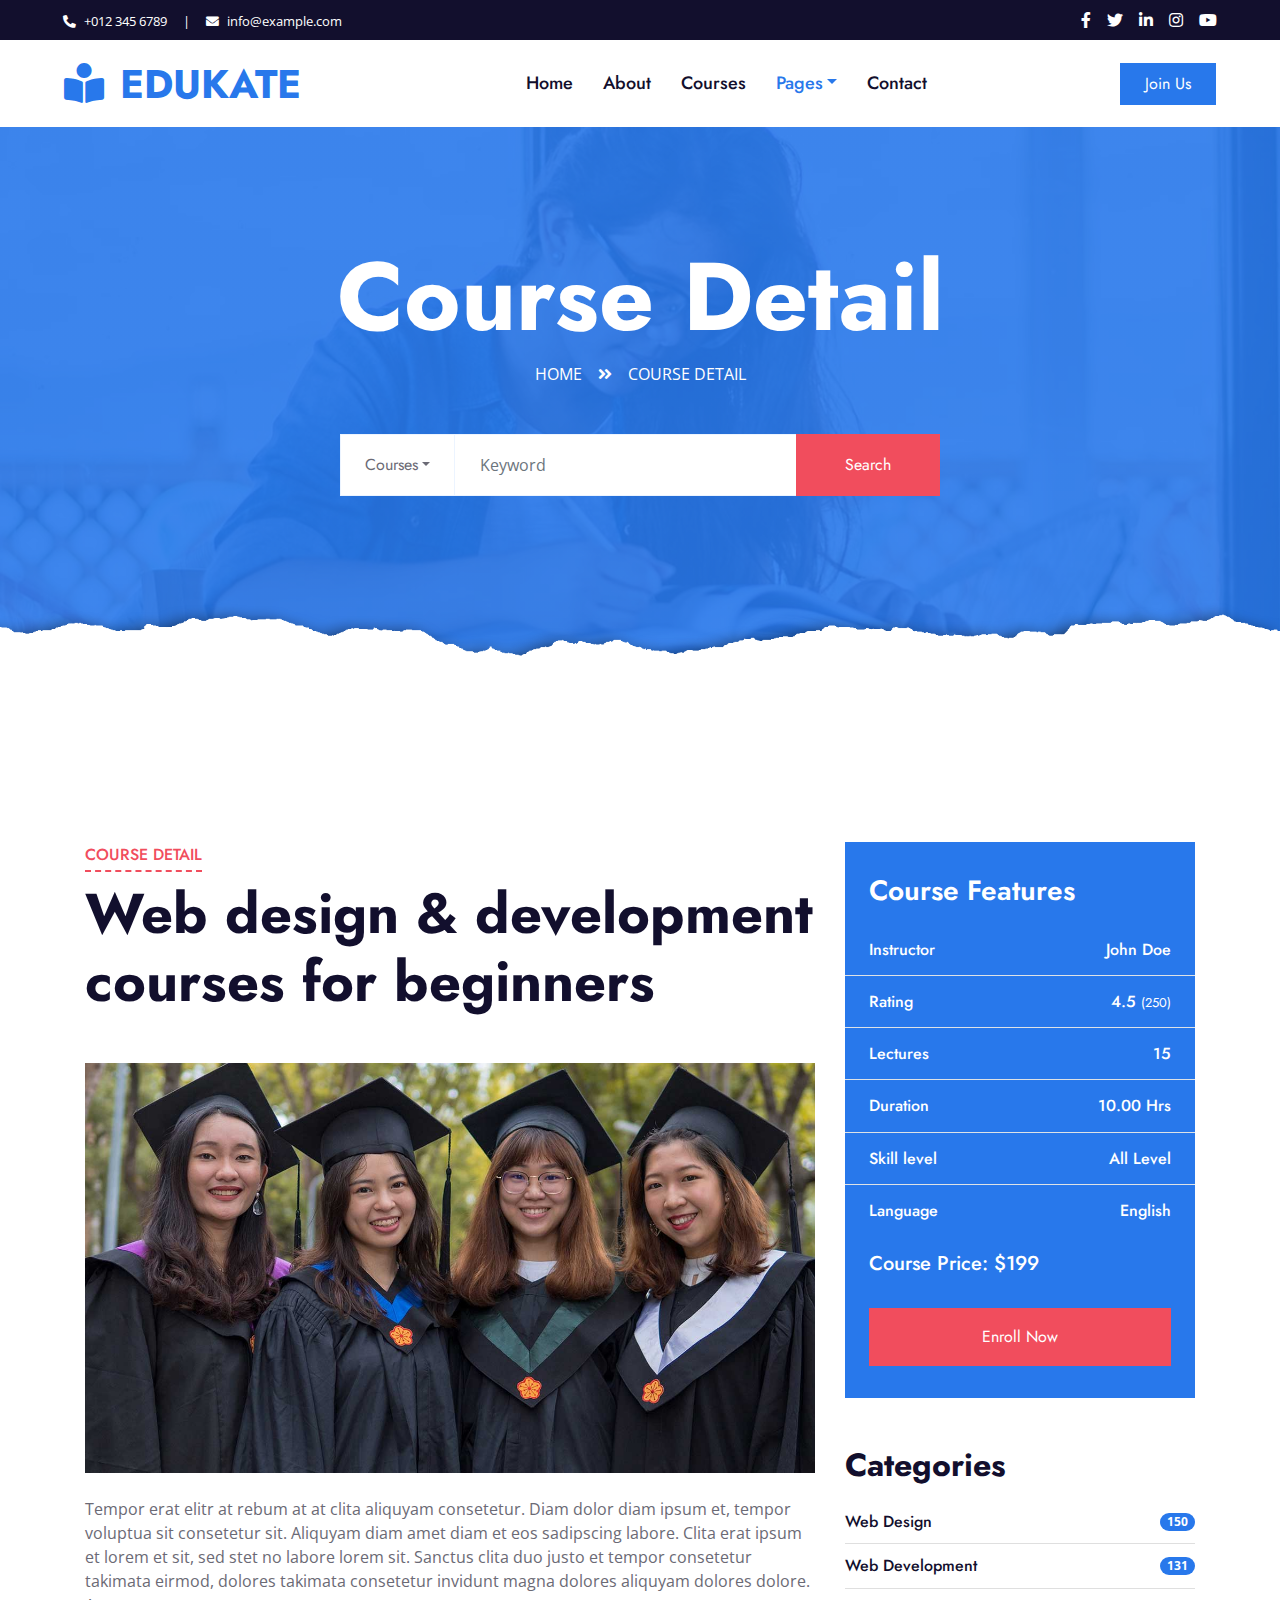
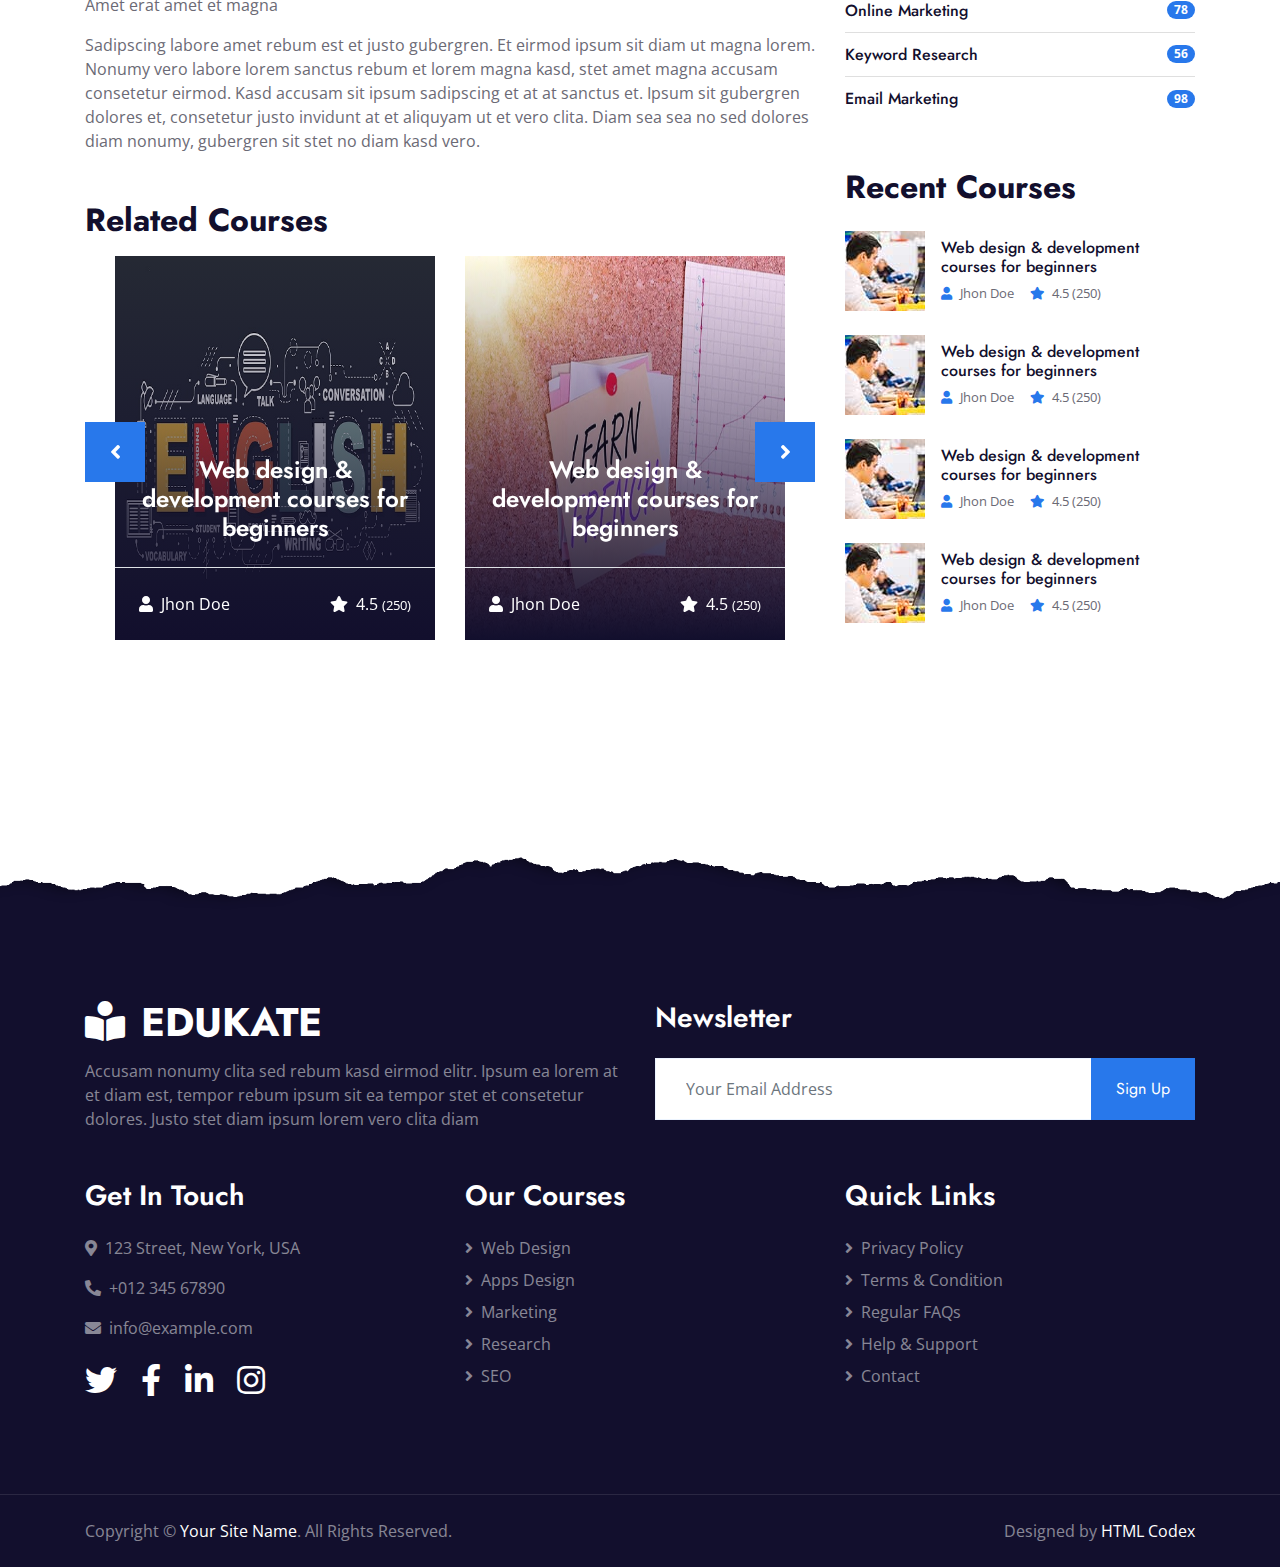
<file: detail.html>
<!DOCTYPE html>
<html lang="en">

<head>
    <meta charset="utf-8">
    <title>Edukate - Online Education Website Template</title>
    <meta content="width=device-width, initial-scale=1.0" name="viewport">
    <meta content="Free HTML Templates" name="keywords">
    <meta content="Free HTML Templates" name="description">

    <!-- Favicon -->
    <link href="img/favicon.ico" rel="icon">

    <!-- Google Web Fonts -->
    <link rel="preconnect" href="https://fonts.gstatic.com">
    <link href="https://fonts.googleapis.com/css2?family=Jost:wght@500;600;700&family=Open+Sans:wght@400;600&display=swap" rel="stylesheet"> 

    <!-- Font Awesome -->
    <link href="https://cdnjs.cloudflare.com/ajax/libs/font-awesome/5.10.0/css/all.min.css" rel="stylesheet">

    <!-- Libraries Stylesheet -->
    <link href="lib/owlcarousel/assets/owl.carousel.min.css" rel="stylesheet">

    <!-- Customized Bootstrap Stylesheet -->
    <link href="css/style.css" rel="stylesheet">
</head>

<body>
    <!-- Topbar Start -->
    <div class="container-fluid bg-dark">
        <div class="row py-2 px-lg-5">
            <div class="col-lg-6 text-center text-lg-left mb-2 mb-lg-0">
                <div class="d-inline-flex align-items-center text-white">
                    <small><i class="fa fa-phone-alt mr-2"></i>+012 345 6789</small>
                    <small class="px-3">|</small>
                    <small><i class="fa fa-envelope mr-2"></i>info@example.com</small>
                </div>
            </div>
            <div class="col-lg-6 text-center text-lg-right">
                <div class="d-inline-flex align-items-center">
                    <a class="text-white px-2" href="">
                        <i class="fab fa-facebook-f"></i>
                    </a>
                    <a class="text-white px-2" href="">
                        <i class="fab fa-twitter"></i>
                    </a>
                    <a class="text-white px-2" href="">
                        <i class="fab fa-linkedin-in"></i>
                    </a>
                    <a class="text-white px-2" href="">
                        <i class="fab fa-instagram"></i>
                    </a>
                    <a class="text-white pl-2" href="">
                        <i class="fab fa-youtube"></i>
                    </a>
                </div>
            </div>
        </div>
    </div>
    <!-- Topbar End -->


    <!-- Navbar Start -->
    <div class="container-fluid p-0">
        <nav class="navbar navbar-expand-lg bg-white navbar-light py-3 py-lg-0 px-lg-5">
            <a href="index.html" class="navbar-brand ml-lg-3">
                <h1 class="m-0 text-uppercase text-primary"><i class="fa fa-book-reader mr-3"></i>Edukate</h1>
            </a>
            <button type="button" class="navbar-toggler" data-toggle="collapse" data-target="#navbarCollapse">
                <span class="navbar-toggler-icon"></span>
            </button>
            <div class="collapse navbar-collapse justify-content-between px-lg-3" id="navbarCollapse">
                <div class="navbar-nav mx-auto py-0">
                    <a href="index.html" class="nav-item nav-link">Home</a>
                    <a href="about.html" class="nav-item nav-link">About</a>
                    <a href="course.html" class="nav-item nav-link">Courses</a>
                    <div class="nav-item dropdown">
                        <a href="#" class="nav-link dropdown-toggle active" data-toggle="dropdown">Pages</a>
                        <div class="dropdown-menu m-0">
                            <a href="detail.html" class="dropdown-item active">Course Detail</a>
                            <a href="feature.html" class="dropdown-item">Our Features</a>
                            <a href="team.html" class="dropdown-item">Instructors</a>
                            <a href="testimonial.html" class="dropdown-item">Testimonial</a>
                        </div>
                    </div>
                    <a href="contact.html" class="nav-item nav-link">Contact</a>
                </div>
                <a href="" class="btn btn-primary py-2 px-4 d-none d-lg-block">Join Us</a>
            </div>
        </nav>
    </div>
    <!-- Navbar End -->


    <!-- Header Start -->
    <div class="jumbotron jumbotron-fluid page-header position-relative overlay-bottom" style="margin-bottom: 90px;">
        <div class="container text-center py-5">
            <h1 class="text-white display-1">Course Detail</h1>
            <div class="d-inline-flex text-white mb-5">
                <p class="m-0 text-uppercase"><a class="text-white" href="">Home</a></p>
                <i class="fa fa-angle-double-right pt-1 px-3"></i>
                <p class="m-0 text-uppercase">Course Detail</p>
            </div>
            <div class="mx-auto mb-5" style="width: 100%; max-width: 600px;">
                <div class="input-group">
                    <div class="input-group-prepend">
                        <button class="btn btn-outline-light bg-white text-body px-4 dropdown-toggle" type="button" data-toggle="dropdown"
                            aria-haspopup="true" aria-expanded="false">Courses</button>
                        <div class="dropdown-menu">
                            <a class="dropdown-item" href="#">Courses 1</a>
                            <a class="dropdown-item" href="#">Courses 2</a>
                            <a class="dropdown-item" href="#">Courses 3</a>
                        </div>
                    </div>
                    <input type="text" class="form-control border-light" style="padding: 30px 25px;" placeholder="Keyword">
                    <div class="input-group-append">
                        <button class="btn btn-secondary px-4 px-lg-5">Search</button>
                    </div>
                </div>
            </div>
        </div>
    </div>
    <!-- Header End -->


    <!-- Detail Start -->
    <div class="container-fluid py-5">
        <div class="container py-5">
            <div class="row">
                <div class="col-lg-8">
                    <div class="mb-5">
                        <div class="section-title position-relative mb-5">
                            <h6 class="d-inline-block position-relative text-secondary text-uppercase pb-2">Course Detail</h6>
                            <h1 class="display-4">Web design & development courses for beginners</h1>
                        </div>
                        <img class="img-fluid rounded w-100 mb-4" src="img/header.jpg" alt="Image">
                        <p>Tempor erat elitr at rebum at at clita aliquyam consetetur. Diam dolor diam ipsum et, tempor voluptua sit consetetur sit. Aliquyam diam amet diam et eos sadipscing labore. Clita erat ipsum et lorem et sit, sed stet no labore lorem sit. Sanctus clita duo justo et tempor consetetur takimata eirmod, dolores takimata consetetur invidunt magna dolores aliquyam dolores dolore. Amet erat amet et magna</p>
                        
                        <p>Sadipscing labore amet rebum est et justo gubergren. Et eirmod ipsum sit diam ut magna lorem.
                            Nonumy vero labore lorem sanctus rebum et lorem magna kasd, stet amet magna accusam
                            consetetur eirmod. Kasd accusam sit ipsum sadipscing et at at sanctus et. Ipsum sit
                            gubergren dolores et, consetetur justo invidunt at et aliquyam ut et vero clita. Diam sea
                            sea no sed dolores diam nonumy, gubergren sit stet no diam kasd vero.</p>
                    </div>

                    <h2 class="mb-3">Related Courses</h2>
                    <div class="owl-carousel related-carousel position-relative" style="padding: 0 30px;">
                        <a class="courses-list-item position-relative d-block overflow-hidden mb-2" href="detail.html">
                            <img class="img-fluid" src="img/courses-1.jpg" alt="">
                            <div class="courses-text">
                                <h4 class="text-center text-white px-3">Web design & development courses for
                                    beginners</h4>
                                <div class="border-top w-100 mt-3">
                                    <div class="d-flex justify-content-between p-4">
                                        <span class="text-white"><i class="fa fa-user mr-2"></i>Jhon Doe</span>
                                        <span class="text-white"><i class="fa fa-star mr-2"></i>4.5
                                            <small>(250)</small></span>
                                    </div>
                                </div>
                            </div>
                        </a>
                        <a class="courses-list-item position-relative d-block overflow-hidden mb-2" href="detail.html">
                            <img class="img-fluid" src="img/courses-2.jpg" alt="">
                            <div class="courses-text">
                                <h4 class="text-center text-white px-3">Web design & development courses for
                                    beginners</h4>
                                <div class="border-top w-100 mt-3">
                                    <div class="d-flex justify-content-between p-4">
                                        <span class="text-white"><i class="fa fa-user mr-2"></i>Jhon Doe</span>
                                        <span class="text-white"><i class="fa fa-star mr-2"></i>4.5
                                            <small>(250)</small></span>
                                    </div>
                                </div>
                            </div>
                        </a>
                        <a class="courses-list-item position-relative d-block overflow-hidden mb-2" href="detail.html">
                            <img class="img-fluid" src="img/courses-3.jpg" alt="">
                            <div class="courses-text">
                                <h4 class="text-center text-white px-3">Web design & development courses for
                                    beginners</h4>
                                <div class="border-top w-100 mt-3">
                                    <div class="d-flex justify-content-between p-4">
                                        <span class="text-white"><i class="fa fa-user mr-2"></i>Jhon Doe</span>
                                        <span class="text-white"><i class="fa fa-star mr-2"></i>4.5
                                            <small>(250)</small></span>
                                    </div>
                                </div>
                            </div>
                        </a>
                    </div>
               </div>

                <div class="col-lg-4 mt-5 mt-lg-0">
                    <div class="bg-primary mb-5 py-3">
                        <h3 class="text-white py-3 px-4 m-0">Course Features</h3>
                        <div class="d-flex justify-content-between border-bottom px-4">
                            <h6 class="text-white my-3">Instructor</h6>
                            <h6 class="text-white my-3">John Doe</h6>
                        </div>
                        <div class="d-flex justify-content-between border-bottom px-4">
                            <h6 class="text-white my-3">Rating</h6>
                            <h6 class="text-white my-3">4.5 <small>(250)</small></h6>
                        </div>
                        <div class="d-flex justify-content-between border-bottom px-4">
                            <h6 class="text-white my-3">Lectures</h6>
                            <h6 class="text-white my-3">15</h6>
                        </div>
                        <div class="d-flex justify-content-between border-bottom px-4">
                            <h6 class="text-white my-3">Duration</h6>
                            <h6 class="text-white my-3">10.00 Hrs</h6>
                        </div>
                        <div class="d-flex justify-content-between border-bottom px-4">
                            <h6 class="text-white my-3">Skill level</h6>
                            <h6 class="text-white my-3">All Level</h6>
                        </div>
                        <div class="d-flex justify-content-between px-4">
                            <h6 class="text-white my-3">Language</h6>
                            <h6 class="text-white my-3">English</h6>
                        </div>
                        <h5 class="text-white py-3 px-4 m-0">Course Price: $199</h5>
                        <div class="py-3 px-4">
                            <a class="btn btn-block btn-secondary py-3 px-5" href="">Enroll Now</a>
                        </div>
                    </div>

                    <div class="mb-5">
                        <h2 class="mb-3">Categories</h2>
                        <ul class="list-group list-group-flush">
                            <li class="list-group-item d-flex justify-content-between align-items-center px-0">
                                <a href="" class="text-decoration-none h6 m-0">Web Design</a>
                                <span class="badge badge-primary badge-pill">150</span>
                            </li>
                            <li class="list-group-item d-flex justify-content-between align-items-center px-0">
                                <a href="" class="text-decoration-none h6 m-0">Web Development</a>
                                <span class="badge badge-primary badge-pill">131</span>
                            </li>
                            <li class="list-group-item d-flex justify-content-between align-items-center px-0">
                                <a href="" class="text-decoration-none h6 m-0">Online Marketing</a>
                                <span class="badge badge-primary badge-pill">78</span>
                            </li>
                            <li class="list-group-item d-flex justify-content-between align-items-center px-0">
                                <a href="" class="text-decoration-none h6 m-0">Keyword Research</a>
                                <span class="badge badge-primary badge-pill">56</span>
                            </li>
                            <li class="list-group-item d-flex justify-content-between align-items-center px-0">
                                <a href="" class="text-decoration-none h6 m-0">Email Marketing</a>
                                <span class="badge badge-primary badge-pill">98</span>
                            </li>
                        </ul>
                    </div>

                    <div class="mb-5">
                        <h2 class="mb-4">Recent Courses</h2>
                        <a class="d-flex align-items-center text-decoration-none mb-4" href="">
                            <img class="img-fluid rounded" src="img/courses-80x80.jpg" alt="">
                            <div class="pl-3">
                                <h6>Web design & development courses for beginners</h6>
                                <div class="d-flex">
                                    <small class="text-body mr-3"><i class="fa fa-user text-primary mr-2"></i>Jhon Doe</small>
                                    <small class="text-body"><i class="fa fa-star text-primary mr-2"></i>4.5 (250)</small>
                                </div>
                            </div>
                        </a>
                        <a class="d-flex align-items-center text-decoration-none mb-4" href="">
                            <img class="img-fluid rounded" src="img/courses-80x80.jpg" alt="">
                            <div class="pl-3">
                                <h6>Web design & development courses for beginners</h6>
                                <div class="d-flex">
                                    <small class="text-body mr-3"><i class="fa fa-user text-primary mr-2"></i>Jhon Doe</small>
                                    <small class="text-body"><i class="fa fa-star text-primary mr-2"></i>4.5 (250)</small>
                                </div>
                            </div>
                        </a>
                        <a class="d-flex align-items-center text-decoration-none mb-4" href="">
                            <img class="img-fluid rounded" src="img/courses-80x80.jpg" alt="">
                            <div class="pl-3">
                                <h6>Web design & development courses for beginners</h6>
                                <div class="d-flex">
                                    <small class="text-body mr-3"><i class="fa fa-user text-primary mr-2"></i>Jhon Doe</small>
                                    <small class="text-body"><i class="fa fa-star text-primary mr-2"></i>4.5 (250)</small>
                                </div>
                            </div>
                        </a>
                        <a class="d-flex align-items-center text-decoration-none" href="">
                            <img class="img-fluid rounded" src="img/courses-80x80.jpg" alt="">
                            <div class="pl-3">
                                <h6>Web design & development courses for beginners</h6>
                                <div class="d-flex">
                                    <small class="text-body mr-3"><i class="fa fa-user text-primary mr-2"></i>Jhon Doe</small>
                                    <small class="text-body"><i class="fa fa-star text-primary mr-2"></i>4.5 (250)</small>
                                </div>
                            </div>
                        </a>
                    </div>
                </div>
            </div>
        </div>
    </div>
    <!-- Detail End -->


    <!-- Footer Start -->
    <div class="container-fluid position-relative overlay-top bg-dark text-white-50 py-5" style="margin-top: 90px;">
        <div class="container mt-5 pt-5">
            <div class="row">
                <div class="col-md-6 mb-5">
                    <a href="index.html" class="navbar-brand">
                        <h1 class="mt-n2 text-uppercase text-white"><i class="fa fa-book-reader mr-3"></i>Edukate</h1>
                    </a>
                    <p class="m-0">Accusam nonumy clita sed rebum kasd eirmod elitr. Ipsum ea lorem at et diam est, tempor rebum ipsum sit ea tempor stet et consetetur dolores. Justo stet diam ipsum lorem vero clita diam</p>
                </div>
                <div class="col-md-6 mb-5">
                    <h3 class="text-white mb-4">Newsletter</h3>
                    <div class="w-100">
                        <div class="input-group">
                            <input type="text" class="form-control border-light" style="padding: 30px;" placeholder="Your Email Address">
                            <div class="input-group-append">
                                <button class="btn btn-primary px-4">Sign Up</button>
                            </div>
                        </div>
                    </div>
                </div>
            </div>
            <div class="row">
                <div class="col-md-4 mb-5">
                    <h3 class="text-white mb-4">Get In Touch</h3>
                    <p><i class="fa fa-map-marker-alt mr-2"></i>123 Street, New York, USA</p>
                    <p><i class="fa fa-phone-alt mr-2"></i>+012 345 67890</p>
                    <p><i class="fa fa-envelope mr-2"></i>info@example.com</p>
                    <div class="d-flex justify-content-start mt-4">
                        <a class="text-white mr-4" href="#"><i class="fab fa-2x fa-twitter"></i></a>
                        <a class="text-white mr-4" href="#"><i class="fab fa-2x fa-facebook-f"></i></a>
                        <a class="text-white mr-4" href="#"><i class="fab fa-2x fa-linkedin-in"></i></a>
                        <a class="text-white" href="#"><i class="fab fa-2x fa-instagram"></i></a>
                    </div>
                </div>
                <div class="col-md-4 mb-5">
                    <h3 class="text-white mb-4">Our Courses</h3>
                    <div class="d-flex flex-column justify-content-start">
                        <a class="text-white-50 mb-2" href="#"><i class="fa fa-angle-right mr-2"></i>Web Design</a>
                        <a class="text-white-50 mb-2" href="#"><i class="fa fa-angle-right mr-2"></i>Apps Design</a>
                        <a class="text-white-50 mb-2" href="#"><i class="fa fa-angle-right mr-2"></i>Marketing</a>
                        <a class="text-white-50 mb-2" href="#"><i class="fa fa-angle-right mr-2"></i>Research</a>
                        <a class="text-white-50" href="#"><i class="fa fa-angle-right mr-2"></i>SEO</a>
                    </div>
                </div>
                <div class="col-md-4 mb-5">
                    <h3 class="text-white mb-4">Quick Links</h3>
                    <div class="d-flex flex-column justify-content-start">
                        <a class="text-white-50 mb-2" href="#"><i class="fa fa-angle-right mr-2"></i>Privacy Policy</a>
                        <a class="text-white-50 mb-2" href="#"><i class="fa fa-angle-right mr-2"></i>Terms & Condition</a>
                        <a class="text-white-50 mb-2" href="#"><i class="fa fa-angle-right mr-2"></i>Regular FAQs</a>
                        <a class="text-white-50 mb-2" href="#"><i class="fa fa-angle-right mr-2"></i>Help & Support</a>
                        <a class="text-white-50" href="#"><i class="fa fa-angle-right mr-2"></i>Contact</a>
                    </div>
                </div>
            </div>
        </div>
    </div>
    <div class="container-fluid bg-dark text-white-50 border-top py-4" style="border-color: rgba(256, 256, 256, .1) !important;">
        <div class="container">
            <div class="row">
                <div class="col-md-6 text-center text-md-left mb-3 mb-md-0">
                    <p class="m-0">Copyright &copy; <a class="text-white" href="#">Your Site Name</a>. All Rights Reserved.
                    </p>
                </div>
                <div class="col-md-6 text-center text-md-right">
                    <p class="m-0">Designed by <a class="text-white" href="https://htmlcodex.com">HTML Codex</a>
                    </p>
                </div>
            </div>
        </div>
    </div>
    <!-- Footer End -->


    <!-- Back to Top -->
    <a href="#" class="btn btn-lg btn-primary rounded-0 btn-lg-square back-to-top"><i class="fa fa-angle-double-up"></i></a>


    <!-- JavaScript Libraries -->
    <script src="https://code.jquery.com/jquery-3.4.1.min.js"></script>
    <script src="https://stackpath.bootstrapcdn.com/bootstrap/4.4.1/js/bootstrap.bundle.min.js"></script>
    <script src="lib/easing/easing.min.js"></script>
    <script src="lib/waypoints/waypoints.min.js"></script>
    <script src="lib/counterup/counterup.min.js"></script>
    <script src="lib/owlcarousel/owl.carousel.min.js"></script>

    <!-- Template Javascript -->
    <script src="js/main.js"></script>
</body>

</html>
</file>
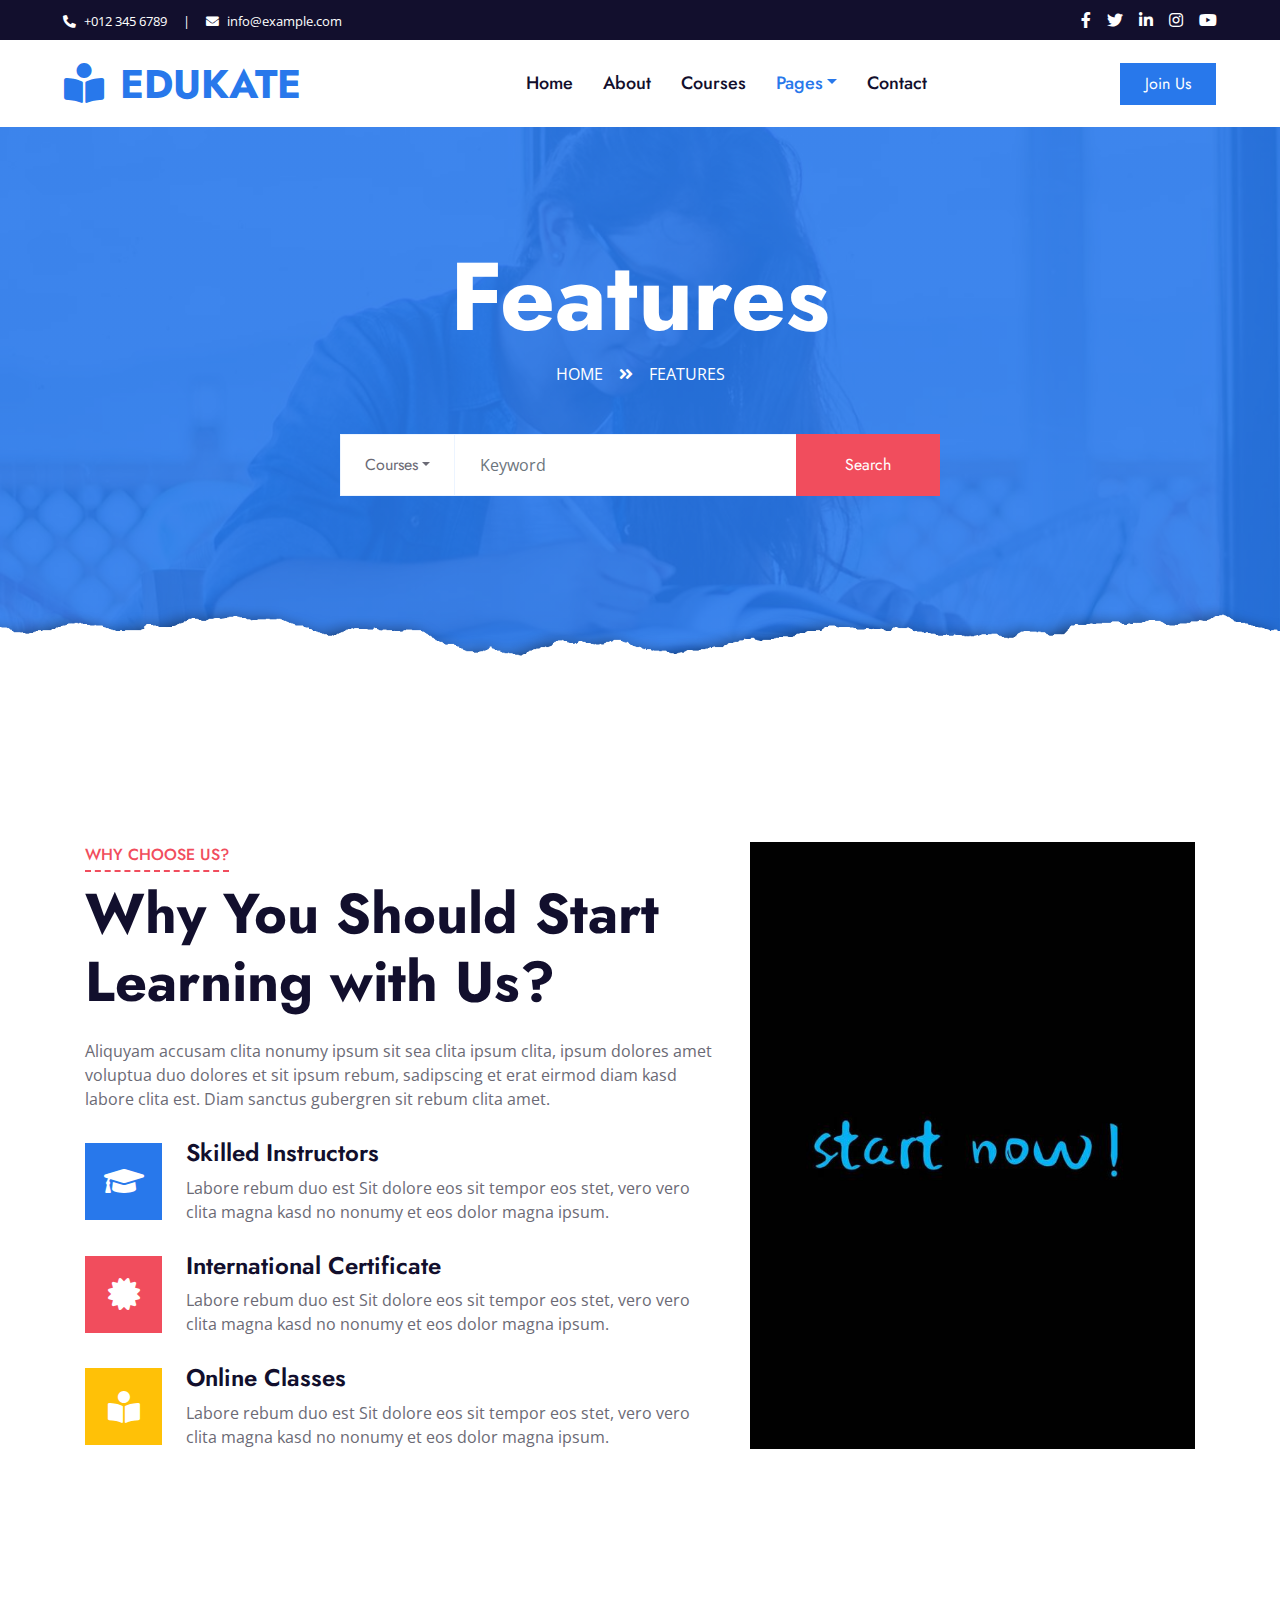
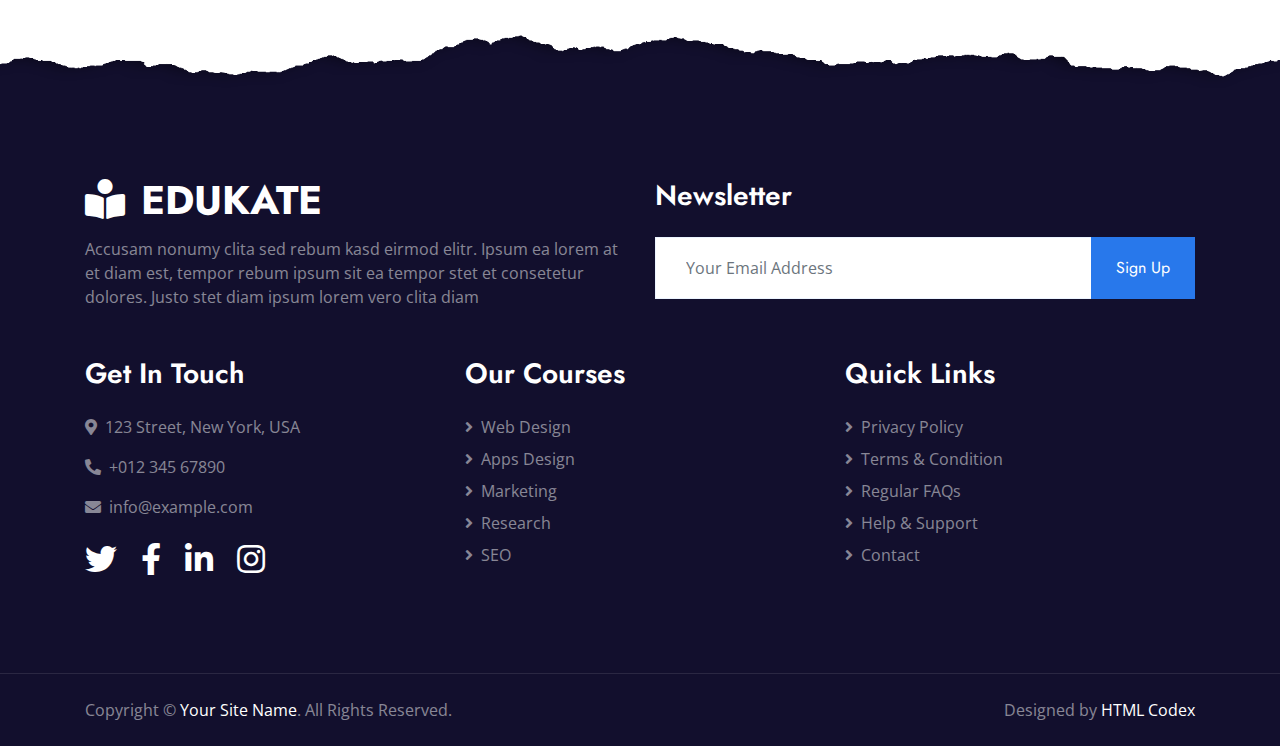
<file: feature.html>
<!DOCTYPE html>
<html lang="en">

<head>
    <meta charset="utf-8">
    <title>Edukate - Online Education Website Template</title>
    <meta content="width=device-width, initial-scale=1.0" name="viewport">
    <meta content="Free HTML Templates" name="keywords">
    <meta content="Free HTML Templates" name="description">

    <!-- Favicon -->
    <link href="img/favicon.ico" rel="icon">

    <!-- Google Web Fonts -->
    <link rel="preconnect" href="https://fonts.gstatic.com">
    <link href="https://fonts.googleapis.com/css2?family=Jost:wght@500;600;700&family=Open+Sans:wght@400;600&display=swap" rel="stylesheet"> 

    <!-- Font Awesome -->
    <link href="https://cdnjs.cloudflare.com/ajax/libs/font-awesome/5.10.0/css/all.min.css" rel="stylesheet">

    <!-- Libraries Stylesheet -->
    <link href="lib/owlcarousel/assets/owl.carousel.min.css" rel="stylesheet">

    <!-- Customized Bootstrap Stylesheet -->
    <link href="css/style.css" rel="stylesheet">
</head>

<body>
    <!-- Topbar Start -->
    <div class="container-fluid bg-dark">
        <div class="row py-2 px-lg-5">
            <div class="col-lg-6 text-center text-lg-left mb-2 mb-lg-0">
                <div class="d-inline-flex align-items-center text-white">
                    <small><i class="fa fa-phone-alt mr-2"></i>+012 345 6789</small>
                    <small class="px-3">|</small>
                    <small><i class="fa fa-envelope mr-2"></i>info@example.com</small>
                </div>
            </div>
            <div class="col-lg-6 text-center text-lg-right">
                <div class="d-inline-flex align-items-center">
                    <a class="text-white px-2" href="">
                        <i class="fab fa-facebook-f"></i>
                    </a>
                    <a class="text-white px-2" href="">
                        <i class="fab fa-twitter"></i>
                    </a>
                    <a class="text-white px-2" href="">
                        <i class="fab fa-linkedin-in"></i>
                    </a>
                    <a class="text-white px-2" href="">
                        <i class="fab fa-instagram"></i>
                    </a>
                    <a class="text-white pl-2" href="">
                        <i class="fab fa-youtube"></i>
                    </a>
                </div>
            </div>
        </div>
    </div>
    <!-- Topbar End -->


    <!-- Navbar Start -->
    <div class="container-fluid p-0">
        <nav class="navbar navbar-expand-lg bg-white navbar-light py-3 py-lg-0 px-lg-5">
            <a href="index.html" class="navbar-brand ml-lg-3">
                <h1 class="m-0 text-uppercase text-primary"><i class="fa fa-book-reader mr-3"></i>Edukate</h1>
            </a>
            <button type="button" class="navbar-toggler" data-toggle="collapse" data-target="#navbarCollapse">
                <span class="navbar-toggler-icon"></span>
            </button>
            <div class="collapse navbar-collapse justify-content-between px-lg-3" id="navbarCollapse">
                <div class="navbar-nav mx-auto py-0">
                    <a href="index.html" class="nav-item nav-link">Home</a>
                    <a href="about.html" class="nav-item nav-link">About</a>
                    <a href="course.html" class="nav-item nav-link">Courses</a>
                    <div class="nav-item dropdown">
                        <a href="#" class="nav-link dropdown-toggle active" data-toggle="dropdown">Pages</a>
                        <div class="dropdown-menu m-0">
                            <a href="detail.html" class="dropdown-item">Course Detail</a>
                            <a href="feature.html" class="dropdown-item active">Our Features</a>
                            <a href="team.html" class="dropdown-item">Instructors</a>
                            <a href="testimonial.html" class="dropdown-item">Testimonial</a>
                        </div>
                    </div>
                    <a href="contact.html" class="nav-item nav-link">Contact</a>
                </div>
                <a href="" class="btn btn-primary py-2 px-4 d-none d-lg-block">Join Us</a>
            </div>
        </nav>
    </div>
    <!-- Navbar End -->


    <!-- Header Start -->
    <div class="jumbotron jumbotron-fluid page-header position-relative overlay-bottom" style="margin-bottom: 90px;">
        <div class="container text-center py-5">
            <h1 class="text-white display-1">Features</h1>
            <div class="d-inline-flex text-white mb-5">
                <p class="m-0 text-uppercase"><a class="text-white" href="">Home</a></p>
                <i class="fa fa-angle-double-right pt-1 px-3"></i>
                <p class="m-0 text-uppercase">Features</p>
            </div>
            <div class="mx-auto mb-5" style="width: 100%; max-width: 600px;">
                <div class="input-group">
                    <div class="input-group-prepend">
                        <button class="btn btn-outline-light bg-white text-body px-4 dropdown-toggle" type="button" data-toggle="dropdown"
                            aria-haspopup="true" aria-expanded="false">Courses</button>
                        <div class="dropdown-menu">
                            <a class="dropdown-item" href="#">Courses 1</a>
                            <a class="dropdown-item" href="#">Courses 2</a>
                            <a class="dropdown-item" href="#">Courses 3</a>
                        </div>
                    </div>
                    <input type="text" class="form-control border-light" style="padding: 30px 25px;" placeholder="Keyword">
                    <div class="input-group-append">
                        <button class="btn btn-secondary px-4 px-lg-5">Search</button>
                    </div>
                </div>
            </div>
        </div>
    </div>
    <!-- Header End -->


    <!-- Feature Start -->
    <div class="container-fluid py-5">
        <div class="container py-5">
            <div class="row">
                <div class="col-lg-7 mb-5 mb-lg-0">
                    <div class="section-title position-relative mb-4">
                        <h6 class="d-inline-block position-relative text-secondary text-uppercase pb-2">Why Choose Us?</h6>
                        <h1 class="display-4">Why You Should Start Learning with Us?</h1>
                    </div>
                    <p class="mb-4 pb-2">Aliquyam accusam clita nonumy ipsum sit sea clita ipsum clita, ipsum dolores amet voluptua duo dolores et sit ipsum rebum, sadipscing et erat eirmod diam kasd labore clita est. Diam sanctus gubergren sit rebum clita amet.</p>
                    <div class="d-flex mb-3">
                        <div class="btn-icon bg-primary mr-4">
                            <i class="fa fa-2x fa-graduation-cap text-white"></i>
                        </div>
                        <div class="mt-n1">
                            <h4>Skilled Instructors</h4>
                            <p>Labore rebum duo est Sit dolore eos sit tempor eos stet, vero vero clita magna kasd no nonumy et eos dolor magna ipsum.</p>
                        </div>
                    </div>
                    <div class="d-flex mb-3">
                        <div class="btn-icon bg-secondary mr-4">
                            <i class="fa fa-2x fa-certificate text-white"></i>
                        </div>
                        <div class="mt-n1">
                            <h4>International Certificate</h4>
                            <p>Labore rebum duo est Sit dolore eos sit tempor eos stet, vero vero clita magna kasd no nonumy et eos dolor magna ipsum.</p>
                        </div>
                    </div>
                    <div class="d-flex">
                        <div class="btn-icon bg-warning mr-4">
                            <i class="fa fa-2x fa-book-reader text-white"></i>
                        </div>
                        <div class="mt-n1">
                            <h4>Online Classes</h4>
                            <p class="m-0">Labore rebum duo est Sit dolore eos sit tempor eos stet, vero vero clita magna kasd no nonumy et eos dolor magna ipsum.</p>
                        </div>
                    </div>
                </div>
                <div class="col-lg-5" style="min-height: 500px;">
                    <div class="position-relative h-100">
                        <img class="position-absolute w-100 h-100" src="img/feature.jpg" style="object-fit: cover;">
                    </div>
                </div>
            </div>
        </div>
    </div>
    <!-- Feature Start -->


    <!-- Footer Start -->
    <div class="container-fluid position-relative overlay-top bg-dark text-white-50 py-5" style="margin-top: 90px;">
        <div class="container mt-5 pt-5">
            <div class="row">
                <div class="col-md-6 mb-5">
                    <a href="index.html" class="navbar-brand">
                        <h1 class="mt-n2 text-uppercase text-white"><i class="fa fa-book-reader mr-3"></i>Edukate</h1>
                    </a>
                    <p class="m-0">Accusam nonumy clita sed rebum kasd eirmod elitr. Ipsum ea lorem at et diam est, tempor rebum ipsum sit ea tempor stet et consetetur dolores. Justo stet diam ipsum lorem vero clita diam</p>
                </div>
                <div class="col-md-6 mb-5">
                    <h3 class="text-white mb-4">Newsletter</h3>
                    <div class="w-100">
                        <div class="input-group">
                            <input type="text" class="form-control border-light" style="padding: 30px;" placeholder="Your Email Address">
                            <div class="input-group-append">
                                <button class="btn btn-primary px-4">Sign Up</button>
                            </div>
                        </div>
                    </div>
                </div>
            </div>
            <div class="row">
                <div class="col-md-4 mb-5">
                    <h3 class="text-white mb-4">Get In Touch</h3>
                    <p><i class="fa fa-map-marker-alt mr-2"></i>123 Street, New York, USA</p>
                    <p><i class="fa fa-phone-alt mr-2"></i>+012 345 67890</p>
                    <p><i class="fa fa-envelope mr-2"></i>info@example.com</p>
                    <div class="d-flex justify-content-start mt-4">
                        <a class="text-white mr-4" href="#"><i class="fab fa-2x fa-twitter"></i></a>
                        <a class="text-white mr-4" href="#"><i class="fab fa-2x fa-facebook-f"></i></a>
                        <a class="text-white mr-4" href="#"><i class="fab fa-2x fa-linkedin-in"></i></a>
                        <a class="text-white" href="#"><i class="fab fa-2x fa-instagram"></i></a>
                    </div>
                </div>
                <div class="col-md-4 mb-5">
                    <h3 class="text-white mb-4">Our Courses</h3>
                    <div class="d-flex flex-column justify-content-start">
                        <a class="text-white-50 mb-2" href="#"><i class="fa fa-angle-right mr-2"></i>Web Design</a>
                        <a class="text-white-50 mb-2" href="#"><i class="fa fa-angle-right mr-2"></i>Apps Design</a>
                        <a class="text-white-50 mb-2" href="#"><i class="fa fa-angle-right mr-2"></i>Marketing</a>
                        <a class="text-white-50 mb-2" href="#"><i class="fa fa-angle-right mr-2"></i>Research</a>
                        <a class="text-white-50" href="#"><i class="fa fa-angle-right mr-2"></i>SEO</a>
                    </div>
                </div>
                <div class="col-md-4 mb-5">
                    <h3 class="text-white mb-4">Quick Links</h3>
                    <div class="d-flex flex-column justify-content-start">
                        <a class="text-white-50 mb-2" href="#"><i class="fa fa-angle-right mr-2"></i>Privacy Policy</a>
                        <a class="text-white-50 mb-2" href="#"><i class="fa fa-angle-right mr-2"></i>Terms & Condition</a>
                        <a class="text-white-50 mb-2" href="#"><i class="fa fa-angle-right mr-2"></i>Regular FAQs</a>
                        <a class="text-white-50 mb-2" href="#"><i class="fa fa-angle-right mr-2"></i>Help & Support</a>
                        <a class="text-white-50" href="#"><i class="fa fa-angle-right mr-2"></i>Contact</a>
                    </div>
                </div>
            </div>
        </div>
    </div>
    <div class="container-fluid bg-dark text-white-50 border-top py-4" style="border-color: rgba(256, 256, 256, .1) !important;">
        <div class="container">
            <div class="row">
                <div class="col-md-6 text-center text-md-left mb-3 mb-md-0">
                    <p class="m-0">Copyright &copy; <a class="text-white" href="#">Your Site Name</a>. All Rights Reserved.
                    </p>
                </div>
                <div class="col-md-6 text-center text-md-right">
                    <p class="m-0">Designed by <a class="text-white" href="https://htmlcodex.com">HTML Codex</a>
                    </p>
                </div>
            </div>
        </div>
    </div>
    <!-- Footer End -->


    <!-- Back to Top -->
    <a href="#" class="btn btn-lg btn-primary rounded-0 btn-lg-square back-to-top"><i class="fa fa-angle-double-up"></i></a>


    <!-- JavaScript Libraries -->
    <script src="https://code.jquery.com/jquery-3.4.1.min.js"></script>
    <script src="https://stackpath.bootstrapcdn.com/bootstrap/4.4.1/js/bootstrap.bundle.min.js"></script>
    <script src="lib/easing/easing.min.js"></script>
    <script src="lib/waypoints/waypoints.min.js"></script>
    <script src="lib/counterup/counterup.min.js"></script>
    <script src="lib/owlcarousel/owl.carousel.min.js"></script>

    <!-- Template Javascript -->
    <script src="js/main.js"></script>
</body>

</html>
</file>
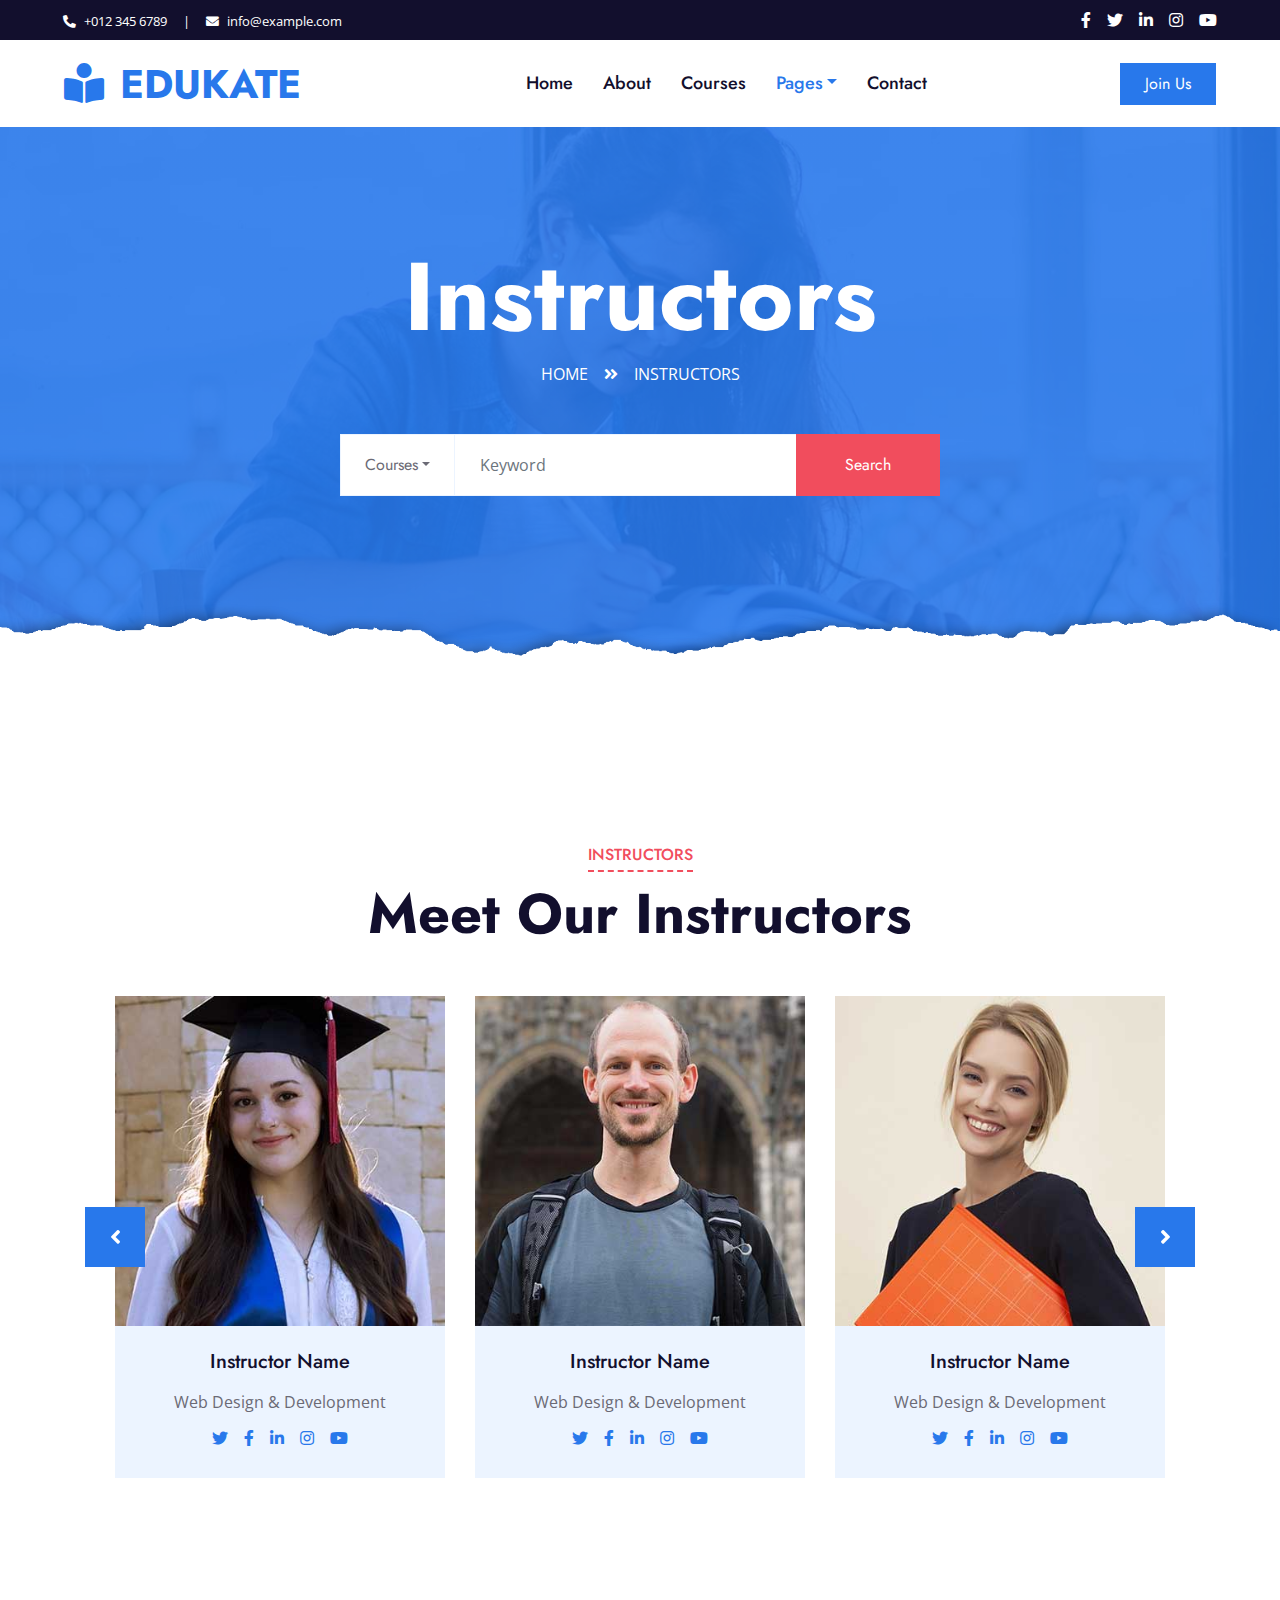
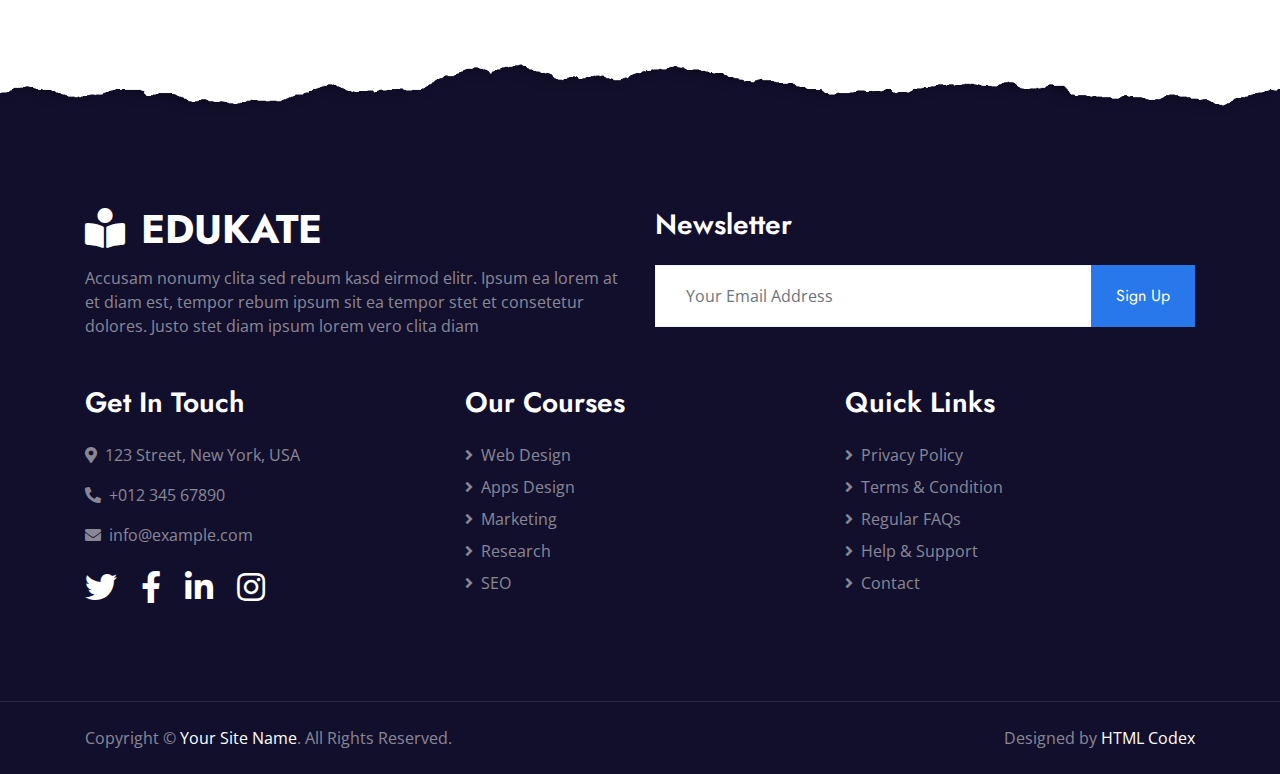
<file: team.html>
<!DOCTYPE html>
<html lang="en">

<head>
    <meta charset="utf-8">
    <title>Edukate - Online Education Website Template</title>
    <meta content="width=device-width, initial-scale=1.0" name="viewport">
    <meta content="Free HTML Templates" name="keywords">
    <meta content="Free HTML Templates" name="description">

    <!-- Favicon -->
    <link href="img/favicon.ico" rel="icon">

    <!-- Google Web Fonts -->
    <link rel="preconnect" href="https://fonts.gstatic.com">
    <link href="https://fonts.googleapis.com/css2?family=Jost:wght@500;600;700&family=Open+Sans:wght@400;600&display=swap" rel="stylesheet"> 

    <!-- Font Awesome -->
    <link href="https://cdnjs.cloudflare.com/ajax/libs/font-awesome/5.10.0/css/all.min.css" rel="stylesheet">

    <!-- Libraries Stylesheet -->
    <link href="lib/owlcarousel/assets/owl.carousel.min.css" rel="stylesheet">

    <!-- Customized Bootstrap Stylesheet -->
    <link href="css/style.css" rel="stylesheet">
</head>

<body>
    <!-- Topbar Start -->
    <div class="container-fluid bg-dark">
        <div class="row py-2 px-lg-5">
            <div class="col-lg-6 text-center text-lg-left mb-2 mb-lg-0">
                <div class="d-inline-flex align-items-center text-white">
                    <small><i class="fa fa-phone-alt mr-2"></i>+012 345 6789</small>
                    <small class="px-3">|</small>
                    <small><i class="fa fa-envelope mr-2"></i>info@example.com</small>
                </div>
            </div>
            <div class="col-lg-6 text-center text-lg-right">
                <div class="d-inline-flex align-items-center">
                    <a class="text-white px-2" href="">
                        <i class="fab fa-facebook-f"></i>
                    </a>
                    <a class="text-white px-2" href="">
                        <i class="fab fa-twitter"></i>
                    </a>
                    <a class="text-white px-2" href="">
                        <i class="fab fa-linkedin-in"></i>
                    </a>
                    <a class="text-white px-2" href="">
                        <i class="fab fa-instagram"></i>
                    </a>
                    <a class="text-white pl-2" href="">
                        <i class="fab fa-youtube"></i>
                    </a>
                </div>
            </div>
        </div>
    </div>
    <!-- Topbar End -->


    <!-- Navbar Start -->
    <div class="container-fluid p-0">
        <nav class="navbar navbar-expand-lg bg-white navbar-light py-3 py-lg-0 px-lg-5">
            <a href="index.html" class="navbar-brand ml-lg-3">
                <h1 class="m-0 text-uppercase text-primary"><i class="fa fa-book-reader mr-3"></i>Edukate</h1>
            </a>
            <button type="button" class="navbar-toggler" data-toggle="collapse" data-target="#navbarCollapse">
                <span class="navbar-toggler-icon"></span>
            </button>
            <div class="collapse navbar-collapse justify-content-between px-lg-3" id="navbarCollapse">
                <div class="navbar-nav mx-auto py-0">
                    <a href="index.html" class="nav-item nav-link">Home</a>
                    <a href="about.html" class="nav-item nav-link">About</a>
                    <a href="course.html" class="nav-item nav-link">Courses</a>
                    <div class="nav-item dropdown">
                        <a href="#" class="nav-link dropdown-toggle active" data-toggle="dropdown">Pages</a>
                        <div class="dropdown-menu m-0">
                            <a href="detail.html" class="dropdown-item">Course Detail</a>
                            <a href="feature.html" class="dropdown-item">Our Features</a>
                            <a href="team.html" class="dropdown-item active">Instructors</a>
                            <a href="testimonial.html" class="dropdown-item">Testimonial</a>
                        </div>
                    </div>
                    <a href="contact.html" class="nav-item nav-link">Contact</a>
                </div>
                <a href="" class="btn btn-primary py-2 px-4 d-none d-lg-block">Join Us</a>
            </div>
        </nav>
    </div>
    <!-- Navbar End -->


    <!-- Header Start -->
    <div class="jumbotron jumbotron-fluid page-header position-relative overlay-bottom" style="margin-bottom: 90px;">
        <div class="container text-center py-5">
            <h1 class="text-white display-1">Instructors</h1>
            <div class="d-inline-flex text-white mb-5">
                <p class="m-0 text-uppercase"><a class="text-white" href="">Home</a></p>
                <i class="fa fa-angle-double-right pt-1 px-3"></i>
                <p class="m-0 text-uppercase">Instructors</p>
            </div>
            <div class="mx-auto mb-5" style="width: 100%; max-width: 600px;">
                <div class="input-group">
                    <div class="input-group-prepend">
                        <button class="btn btn-outline-light bg-white text-body px-4 dropdown-toggle" type="button" data-toggle="dropdown"
                            aria-haspopup="true" aria-expanded="false">Courses</button>
                        <div class="dropdown-menu">
                            <a class="dropdown-item" href="#">Courses 1</a>
                            <a class="dropdown-item" href="#">Courses 2</a>
                            <a class="dropdown-item" href="#">Courses 3</a>
                        </div>
                    </div>
                    <input type="text" class="form-control border-light" style="padding: 30px 25px;" placeholder="Keyword">
                    <div class="input-group-append">
                        <button class="btn btn-secondary px-4 px-lg-5">Search</button>
                    </div>
                </div>
            </div>
        </div>
    </div>
    <!-- Header End -->


    <!-- Team Start -->
    <div class="container-fluid py-5">
        <div class="container py-5">
            <div class="section-title text-center position-relative mb-5">
                <h6 class="d-inline-block position-relative text-secondary text-uppercase pb-2">Instructors</h6>
                <h1 class="display-4">Meet Our Instructors</h1>
            </div>
            <div class="owl-carousel team-carousel position-relative" style="padding: 0 30px;">
                <div class="team-item">
                    <img class="img-fluid w-100" src="img/team-1.jpg" alt="">
                    <div class="bg-light text-center p-4">
                        <h5 class="mb-3">Instructor Name</h5>
                        <p class="mb-2">Web Design & Development</p>
                        <div class="d-flex justify-content-center">
                            <a class="mx-1 p-1" href="#"><i class="fab fa-twitter"></i></a>
                            <a class="mx-1 p-1" href="#"><i class="fab fa-facebook-f"></i></a>
                            <a class="mx-1 p-1" href="#"><i class="fab fa-linkedin-in"></i></a>
                            <a class="mx-1 p-1" href="#"><i class="fab fa-instagram"></i></a>
                            <a class="mx-1 p-1" href="#"><i class="fab fa-youtube"></i></a>
                        </div>
                    </div>
                </div>
                <div class="team-item">
                    <img class="img-fluid w-100" src="img/team-2.jpg" alt="">
                    <div class="bg-light text-center p-4">
                        <h5 class="mb-3">Instructor Name</h5>
                        <p class="mb-2">Web Design & Development</p>
                        <div class="d-flex justify-content-center">
                            <a class="mx-1 p-1" href="#"><i class="fab fa-twitter"></i></a>
                            <a class="mx-1 p-1" href="#"><i class="fab fa-facebook-f"></i></a>
                            <a class="mx-1 p-1" href="#"><i class="fab fa-linkedin-in"></i></a>
                            <a class="mx-1 p-1" href="#"><i class="fab fa-instagram"></i></a>
                            <a class="mx-1 p-1" href="#"><i class="fab fa-youtube"></i></a>
                        </div>
                    </div>
                </div>
                <div class="team-item">
                    <img class="img-fluid w-100" src="img/team-3.jpg" alt="">
                    <div class="bg-light text-center p-4">
                        <h5 class="mb-3">Instructor Name</h5>
                        <p class="mb-2">Web Design & Development</p>
                        <div class="d-flex justify-content-center">
                            <a class="mx-1 p-1" href="#"><i class="fab fa-twitter"></i></a>
                            <a class="mx-1 p-1" href="#"><i class="fab fa-facebook-f"></i></a>
                            <a class="mx-1 p-1" href="#"><i class="fab fa-linkedin-in"></i></a>
                            <a class="mx-1 p-1" href="#"><i class="fab fa-instagram"></i></a>
                            <a class="mx-1 p-1" href="#"><i class="fab fa-youtube"></i></a>
                        </div>
                    </div>
                </div>
                <div class="team-item">
                    <img class="img-fluid w-100" src="img/team-4.jpg" alt="">
                    <div class="bg-light text-center p-4">
                        <h5 class="mb-3">Instructor Name</h5>
                        <p class="mb-2">Web Design & Development</p>
                        <div class="d-flex justify-content-center">
                            <a class="mx-1 p-1" href="#"><i class="fab fa-twitter"></i></a>
                            <a class="mx-1 p-1" href="#"><i class="fab fa-facebook-f"></i></a>
                            <a class="mx-1 p-1" href="#"><i class="fab fa-linkedin-in"></i></a>
                            <a class="mx-1 p-1" href="#"><i class="fab fa-instagram"></i></a>
                            <a class="mx-1 p-1" href="#"><i class="fab fa-youtube"></i></a>
                        </div>
                    </div>
                </div>
            </div>
        </div>
    </div>
    <!-- Team End -->


    <!-- Footer Start -->
    <div class="container-fluid position-relative overlay-top bg-dark text-white-50 py-5" style="margin-top: 90px;">
        <div class="container mt-5 pt-5">
            <div class="row">
                <div class="col-md-6 mb-5">
                    <a href="index.html" class="navbar-brand">
                        <h1 class="mt-n2 text-uppercase text-white"><i class="fa fa-book-reader mr-3"></i>Edukate</h1>
                    </a>
                    <p class="m-0">Accusam nonumy clita sed rebum kasd eirmod elitr. Ipsum ea lorem at et diam est, tempor rebum ipsum sit ea tempor stet et consetetur dolores. Justo stet diam ipsum lorem vero clita diam</p>
                </div>
                <div class="col-md-6 mb-5">
                    <h3 class="text-white mb-4">Newsletter</h3>
                    <div class="w-100">
                        <div class="input-group">
                            <input type="text" class="form-control border-light" style="padding: 30px;" placeholder="Your Email Address">
                            <div class="input-group-append">
                                <button class="btn btn-primary px-4">Sign Up</button>
                            </div>
                        </div>
                    </div>
                </div>
            </div>
            <div class="row">
                <div class="col-md-4 mb-5">
                    <h3 class="text-white mb-4">Get In Touch</h3>
                    <p><i class="fa fa-map-marker-alt mr-2"></i>123 Street, New York, USA</p>
                    <p><i class="fa fa-phone-alt mr-2"></i>+012 345 67890</p>
                    <p><i class="fa fa-envelope mr-2"></i>info@example.com</p>
                    <div class="d-flex justify-content-start mt-4">
                        <a class="text-white mr-4" href="#"><i class="fab fa-2x fa-twitter"></i></a>
                        <a class="text-white mr-4" href="#"><i class="fab fa-2x fa-facebook-f"></i></a>
                        <a class="text-white mr-4" href="#"><i class="fab fa-2x fa-linkedin-in"></i></a>
                        <a class="text-white" href="#"><i class="fab fa-2x fa-instagram"></i></a>
                    </div>
                </div>
                <div class="col-md-4 mb-5">
                    <h3 class="text-white mb-4">Our Courses</h3>
                    <div class="d-flex flex-column justify-content-start">
                        <a class="text-white-50 mb-2" href="#"><i class="fa fa-angle-right mr-2"></i>Web Design</a>
                        <a class="text-white-50 mb-2" href="#"><i class="fa fa-angle-right mr-2"></i>Apps Design</a>
                        <a class="text-white-50 mb-2" href="#"><i class="fa fa-angle-right mr-2"></i>Marketing</a>
                        <a class="text-white-50 mb-2" href="#"><i class="fa fa-angle-right mr-2"></i>Research</a>
                        <a class="text-white-50" href="#"><i class="fa fa-angle-right mr-2"></i>SEO</a>
                    </div>
                </div>
                <div class="col-md-4 mb-5">
                    <h3 class="text-white mb-4">Quick Links</h3>
                    <div class="d-flex flex-column justify-content-start">
                        <a class="text-white-50 mb-2" href="#"><i class="fa fa-angle-right mr-2"></i>Privacy Policy</a>
                        <a class="text-white-50 mb-2" href="#"><i class="fa fa-angle-right mr-2"></i>Terms & Condition</a>
                        <a class="text-white-50 mb-2" href="#"><i class="fa fa-angle-right mr-2"></i>Regular FAQs</a>
                        <a class="text-white-50 mb-2" href="#"><i class="fa fa-angle-right mr-2"></i>Help & Support</a>
                        <a class="text-white-50" href="#"><i class="fa fa-angle-right mr-2"></i>Contact</a>
                    </div>
                </div>
            </div>
        </div>
    </div>
    <div class="container-fluid bg-dark text-white-50 border-top py-4" style="border-color: rgba(256, 256, 256, .1) !important;">
        <div class="container">
            <div class="row">
                <div class="col-md-6 text-center text-md-left mb-3 mb-md-0">
                    <p class="m-0">Copyright &copy; <a class="text-white" href="#">Your Site Name</a>. All Rights Reserved.
                    </p>
                </div>
                <div class="col-md-6 text-center text-md-right">
                    <p class="m-0">Designed by <a class="text-white" href="https://htmlcodex.com">HTML Codex</a>
                    </p>
                </div>
            </div>
        </div>
    </div>
    <!-- Footer End -->


    <!-- Back to Top -->
    <a href="#" class="btn btn-lg btn-primary rounded-0 btn-lg-square back-to-top"><i class="fa fa-angle-double-up"></i></a>


    <!-- JavaScript Libraries -->
    <script src="https://code.jquery.com/jquery-3.4.1.min.js"></script>
    <script src="https://stackpath.bootstrapcdn.com/bootstrap/4.4.1/js/bootstrap.bundle.min.js"></script>
    <script src="lib/easing/easing.min.js"></script>
    <script src="lib/waypoints/waypoints.min.js"></script>
    <script src="lib/counterup/counterup.min.js"></script>
    <script src="lib/owlcarousel/owl.carousel.min.js"></script>

    <!-- Template Javascript -->
    <script src="js/main.js"></script>
</body>

</html>
</file>
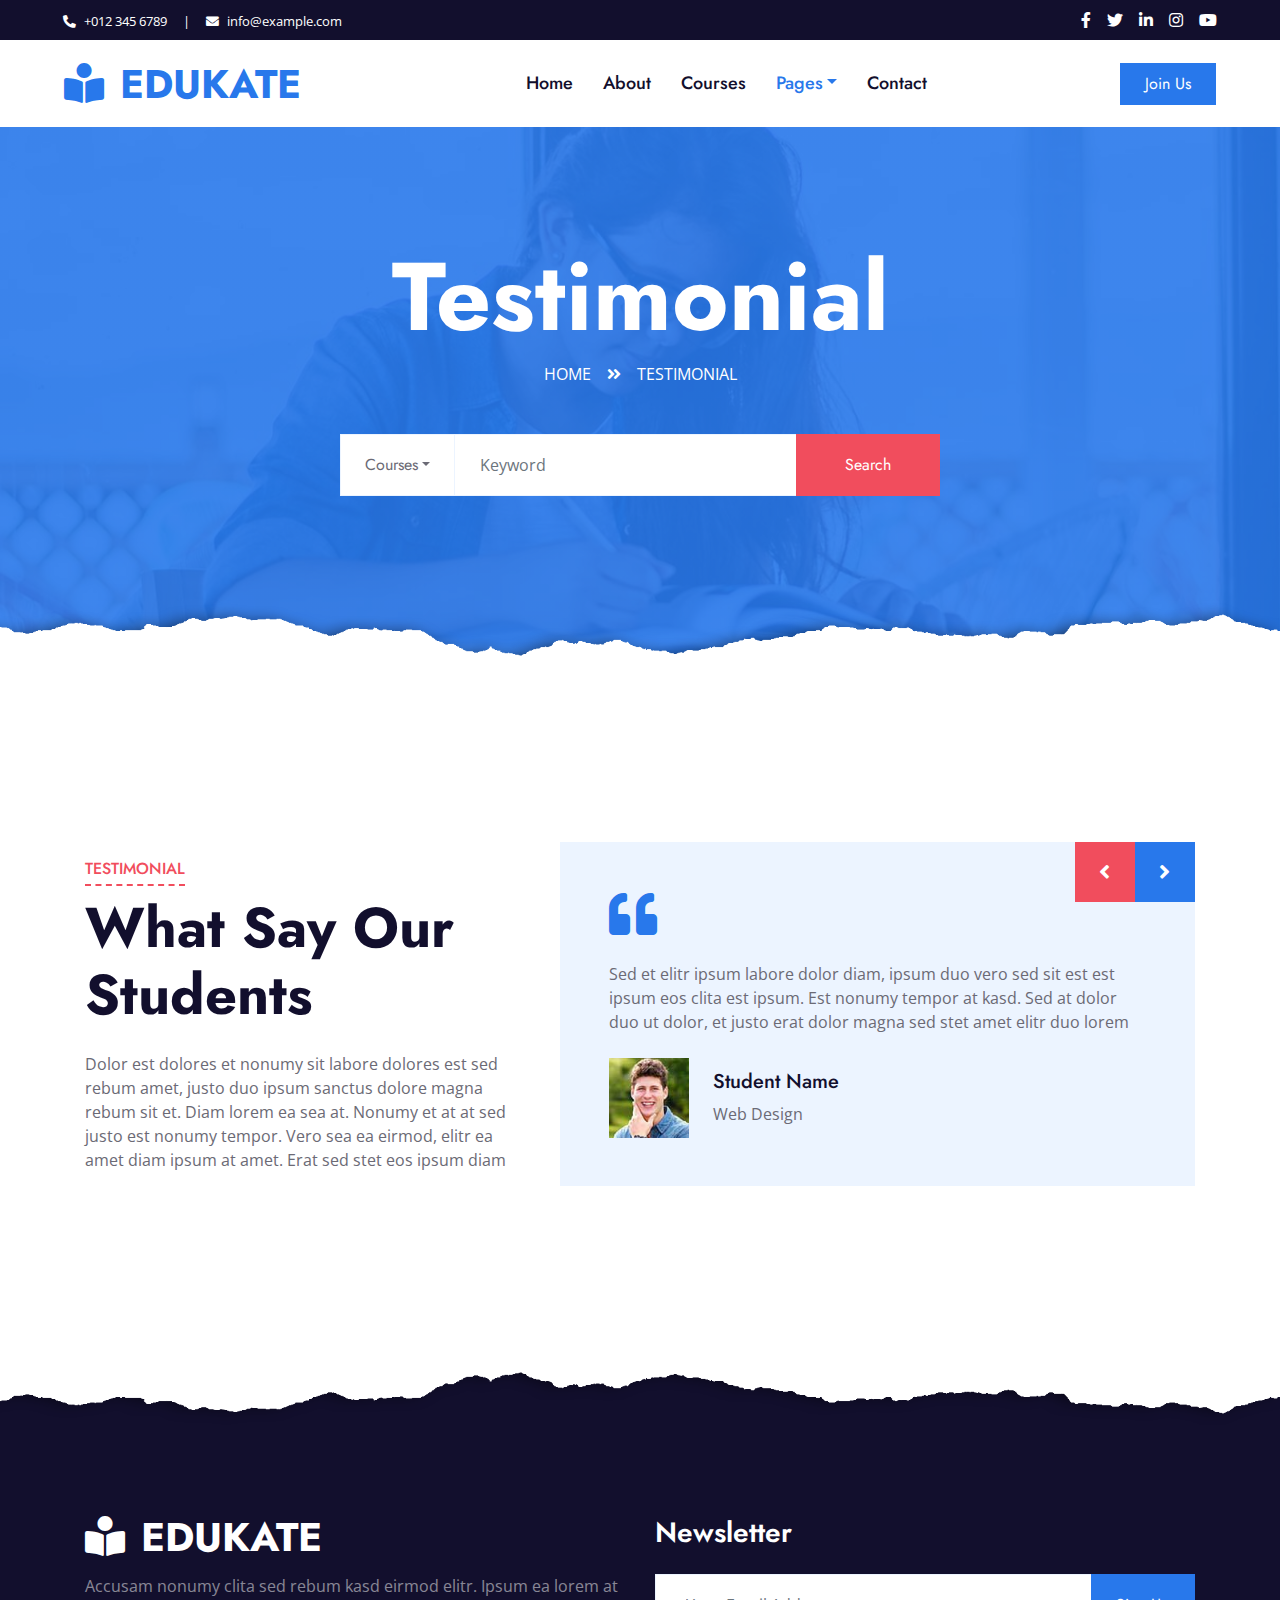
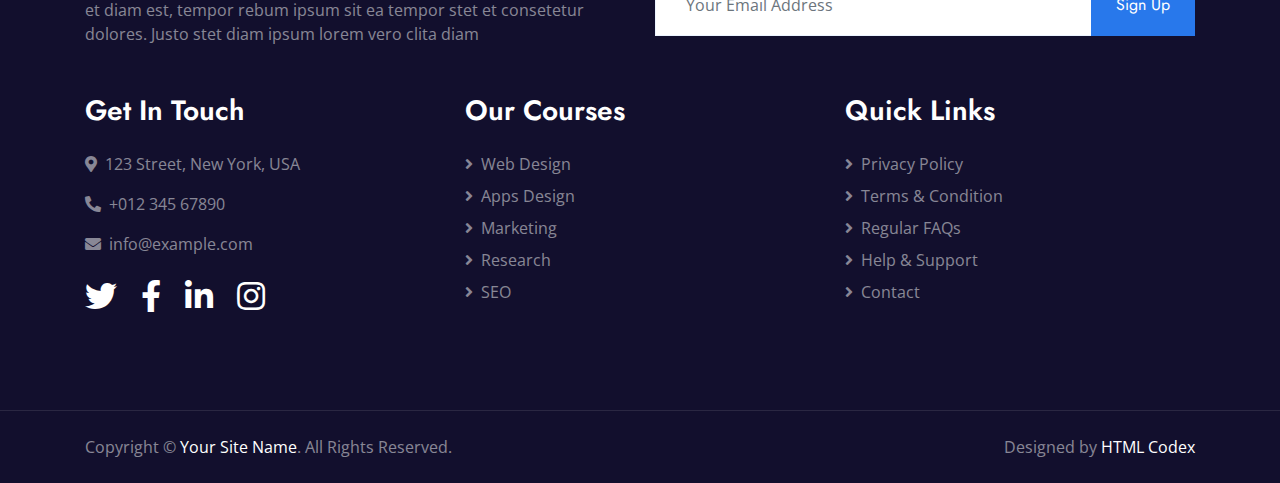
<file: testimonial.html>
<!DOCTYPE html>
<html lang="en">

<head>
    <meta charset="utf-8">
    <title>Edukate - Online Education Website Template</title>
    <meta content="width=device-width, initial-scale=1.0" name="viewport">
    <meta content="Free HTML Templates" name="keywords">
    <meta content="Free HTML Templates" name="description">

    <!-- Favicon -->
    <link href="img/favicon.ico" rel="icon">

    <!-- Google Web Fonts -->
    <link rel="preconnect" href="https://fonts.gstatic.com">
    <link href="https://fonts.googleapis.com/css2?family=Jost:wght@500;600;700&family=Open+Sans:wght@400;600&display=swap" rel="stylesheet"> 

    <!-- Font Awesome -->
    <link href="https://cdnjs.cloudflare.com/ajax/libs/font-awesome/5.10.0/css/all.min.css" rel="stylesheet">

    <!-- Libraries Stylesheet -->
    <link href="lib/owlcarousel/assets/owl.carousel.min.css" rel="stylesheet">

    <!-- Customized Bootstrap Stylesheet -->
    <link href="css/style.css" rel="stylesheet">
</head>

<body>
    <!-- Topbar Start -->
    <div class="container-fluid bg-dark">
        <div class="row py-2 px-lg-5">
            <div class="col-lg-6 text-center text-lg-left mb-2 mb-lg-0">
                <div class="d-inline-flex align-items-center text-white">
                    <small><i class="fa fa-phone-alt mr-2"></i>+012 345 6789</small>
                    <small class="px-3">|</small>
                    <small><i class="fa fa-envelope mr-2"></i>info@example.com</small>
                </div>
            </div>
            <div class="col-lg-6 text-center text-lg-right">
                <div class="d-inline-flex align-items-center">
                    <a class="text-white px-2" href="">
                        <i class="fab fa-facebook-f"></i>
                    </a>
                    <a class="text-white px-2" href="">
                        <i class="fab fa-twitter"></i>
                    </a>
                    <a class="text-white px-2" href="">
                        <i class="fab fa-linkedin-in"></i>
                    </a>
                    <a class="text-white px-2" href="">
                        <i class="fab fa-instagram"></i>
                    </a>
                    <a class="text-white pl-2" href="">
                        <i class="fab fa-youtube"></i>
                    </a>
                </div>
            </div>
        </div>
    </div>
    <!-- Topbar End -->


    <!-- Navbar Start -->
    <div class="container-fluid p-0">
        <nav class="navbar navbar-expand-lg bg-white navbar-light py-3 py-lg-0 px-lg-5">
            <a href="index.html" class="navbar-brand ml-lg-3">
                <h1 class="m-0 text-uppercase text-primary"><i class="fa fa-book-reader mr-3"></i>Edukate</h1>
            </a>
            <button type="button" class="navbar-toggler" data-toggle="collapse" data-target="#navbarCollapse">
                <span class="navbar-toggler-icon"></span>
            </button>
            <div class="collapse navbar-collapse justify-content-between px-lg-3" id="navbarCollapse">
                <div class="navbar-nav mx-auto py-0">
                    <a href="index.html" class="nav-item nav-link">Home</a>
                    <a href="about.html" class="nav-item nav-link">About</a>
                    <a href="course.html" class="nav-item nav-link">Courses</a>
                    <div class="nav-item dropdown">
                        <a href="#" class="nav-link dropdown-toggle active" data-toggle="dropdown">Pages</a>
                        <div class="dropdown-menu m-0">
                            <a href="detail.html" class="dropdown-item">Course Detail</a>
                            <a href="feature.html" class="dropdown-item">Our Features</a>
                            <a href="team.html" class="dropdown-item">Instructors</a>
                            <a href="testimonial.html" class="dropdown-item active">Testimonial</a>
                        </div>
                    </div>
                    <a href="contact.html" class="nav-item nav-link">Contact</a>
                </div>
                <a href="" class="btn btn-primary py-2 px-4 d-none d-lg-block">Join Us</a>
            </div>
        </nav>
    </div>
    <!-- Navbar End -->


    <!-- Header Start -->
    <div class="jumbotron jumbotron-fluid page-header position-relative overlay-bottom" style="margin-bottom: 90px;">
        <div class="container text-center py-5">
            <h1 class="text-white display-1">Testimonial</h1>
            <div class="d-inline-flex text-white mb-5">
                <p class="m-0 text-uppercase"><a class="text-white" href="">Home</a></p>
                <i class="fa fa-angle-double-right pt-1 px-3"></i>
                <p class="m-0 text-uppercase">Testimonial</p>
            </div>
            <div class="mx-auto mb-5" style="width: 100%; max-width: 600px;">
                <div class="input-group">
                    <div class="input-group-prepend">
                        <button class="btn btn-outline-light bg-white text-body px-4 dropdown-toggle" type="button" data-toggle="dropdown"
                            aria-haspopup="true" aria-expanded="false">Courses</button>
                        <div class="dropdown-menu">
                            <a class="dropdown-item" href="#">Courses 1</a>
                            <a class="dropdown-item" href="#">Courses 2</a>
                            <a class="dropdown-item" href="#">Courses 3</a>
                        </div>
                    </div>
                    <input type="text" class="form-control border-light" style="padding: 30px 25px;" placeholder="Keyword">
                    <div class="input-group-append">
                        <button class="btn btn-secondary px-4 px-lg-5">Search</button>
                    </div>
                </div>
            </div>
        </div>
    </div>
    <!-- Header End -->


    <!-- Testimonial Start -->
    <div class="container-fluid py-5">
        <div class="container py-5">
            <div class="row align-items-center">
                <div class="col-lg-5 mb-5 mb-lg-0">
                    <div class="section-title position-relative mb-4">
                        <h6 class="d-inline-block position-relative text-secondary text-uppercase pb-2">Testimonial</h6>
                        <h1 class="display-4">What Say Our Students</h1>
                    </div>
                    <p class="m-0">Dolor est dolores et nonumy sit labore dolores est sed rebum amet, justo duo ipsum sanctus dolore magna rebum sit et. Diam lorem ea sea at. Nonumy et at at sed justo est nonumy tempor. Vero sea ea eirmod, elitr ea amet diam ipsum at amet. Erat sed stet eos ipsum diam</p>
                </div>
                <div class="col-lg-7">
                    <div class="owl-carousel testimonial-carousel">
                        <div class="bg-light p-5">
                            <i class="fa fa-3x fa-quote-left text-primary mb-4"></i>
                            <p>Sed et elitr ipsum labore dolor diam, ipsum duo vero sed sit est est ipsum eos clita est ipsum. Est nonumy tempor at kasd. Sed at dolor duo ut dolor, et justo erat dolor magna sed stet amet elitr duo lorem</p>
                            <div class="d-flex flex-shrink-0 align-items-center mt-4">
                                <img class="img-fluid mr-4" src="img/testimonial-2.jpg" alt="">
                                <div>
                                    <h5>Student Name</h5>
                                    <span>Web Design</span>
                                </div>
                            </div>
                        </div>
                        <div class="bg-light p-5">
                            <i class="fa fa-3x fa-quote-left text-primary mb-4"></i>
                            <p>Sed et elitr ipsum labore dolor diam, ipsum duo vero sed sit est est ipsum eos clita est ipsum. Est nonumy tempor at kasd. Sed at dolor duo ut dolor, et justo erat dolor magna sed stet amet elitr duo lorem</p>
                            <div class="d-flex flex-shrink-0 align-items-center mt-4">
                                <img class="img-fluid mr-4" src="img/testimonial-1.jpg" alt="">
                                <div>
                                    <h5>Student Name</h5>
                                    <span>Web Design</span>
                                </div>
                            </div>
                        </div>
                    </div>
                </div>
            </div>
        </div>
    </div>
    <!-- Testimonial Start -->


    <!-- Footer Start -->
    <div class="container-fluid position-relative overlay-top bg-dark text-white-50 py-5" style="margin-top: 90px;">
        <div class="container mt-5 pt-5">
            <div class="row">
                <div class="col-md-6 mb-5">
                    <a href="index.html" class="navbar-brand">
                        <h1 class="mt-n2 text-uppercase text-white"><i class="fa fa-book-reader mr-3"></i>Edukate</h1>
                    </a>
                    <p class="m-0">Accusam nonumy clita sed rebum kasd eirmod elitr. Ipsum ea lorem at et diam est, tempor rebum ipsum sit ea tempor stet et consetetur dolores. Justo stet diam ipsum lorem vero clita diam</p>
                </div>
                <div class="col-md-6 mb-5">
                    <h3 class="text-white mb-4">Newsletter</h3>
                    <div class="w-100">
                        <div class="input-group">
                            <input type="text" class="form-control border-light" style="padding: 30px;" placeholder="Your Email Address">
                            <div class="input-group-append">
                                <button class="btn btn-primary px-4">Sign Up</button>
                            </div>
                        </div>
                    </div>
                </div>
            </div>
            <div class="row">
                <div class="col-md-4 mb-5">
                    <h3 class="text-white mb-4">Get In Touch</h3>
                    <p><i class="fa fa-map-marker-alt mr-2"></i>123 Street, New York, USA</p>
                    <p><i class="fa fa-phone-alt mr-2"></i>+012 345 67890</p>
                    <p><i class="fa fa-envelope mr-2"></i>info@example.com</p>
                    <div class="d-flex justify-content-start mt-4">
                        <a class="text-white mr-4" href="#"><i class="fab fa-2x fa-twitter"></i></a>
                        <a class="text-white mr-4" href="#"><i class="fab fa-2x fa-facebook-f"></i></a>
                        <a class="text-white mr-4" href="#"><i class="fab fa-2x fa-linkedin-in"></i></a>
                        <a class="text-white" href="#"><i class="fab fa-2x fa-instagram"></i></a>
                    </div>
                </div>
                <div class="col-md-4 mb-5">
                    <h3 class="text-white mb-4">Our Courses</h3>
                    <div class="d-flex flex-column justify-content-start">
                        <a class="text-white-50 mb-2" href="#"><i class="fa fa-angle-right mr-2"></i>Web Design</a>
                        <a class="text-white-50 mb-2" href="#"><i class="fa fa-angle-right mr-2"></i>Apps Design</a>
                        <a class="text-white-50 mb-2" href="#"><i class="fa fa-angle-right mr-2"></i>Marketing</a>
                        <a class="text-white-50 mb-2" href="#"><i class="fa fa-angle-right mr-2"></i>Research</a>
                        <a class="text-white-50" href="#"><i class="fa fa-angle-right mr-2"></i>SEO</a>
                    </div>
                </div>
                <div class="col-md-4 mb-5">
                    <h3 class="text-white mb-4">Quick Links</h3>
                    <div class="d-flex flex-column justify-content-start">
                        <a class="text-white-50 mb-2" href="#"><i class="fa fa-angle-right mr-2"></i>Privacy Policy</a>
                        <a class="text-white-50 mb-2" href="#"><i class="fa fa-angle-right mr-2"></i>Terms & Condition</a>
                        <a class="text-white-50 mb-2" href="#"><i class="fa fa-angle-right mr-2"></i>Regular FAQs</a>
                        <a class="text-white-50 mb-2" href="#"><i class="fa fa-angle-right mr-2"></i>Help & Support</a>
                        <a class="text-white-50" href="#"><i class="fa fa-angle-right mr-2"></i>Contact</a>
                    </div>
                </div>
            </div>
        </div>
    </div>
    <div class="container-fluid bg-dark text-white-50 border-top py-4" style="border-color: rgba(256, 256, 256, .1) !important;">
        <div class="container">
            <div class="row">
                <div class="col-md-6 text-center text-md-left mb-3 mb-md-0">
                    <p class="m-0">Copyright &copy; <a class="text-white" href="#">Your Site Name</a>. All Rights Reserved.
                    </p>
                </div>
                <div class="col-md-6 text-center text-md-right">
                    <p class="m-0">Designed by <a class="text-white" href="https://htmlcodex.com">HTML Codex</a>
                    </p>
                </div>
            </div>
        </div>
    </div>
    <!-- Footer End -->


    <!-- Back to Top -->
    <a href="#" class="btn btn-lg btn-primary rounded-0 btn-lg-square back-to-top"><i class="fa fa-angle-double-up"></i></a>


    <!-- JavaScript Libraries -->
    <script src="https://code.jquery.com/jquery-3.4.1.min.js"></script>
    <script src="https://stackpath.bootstrapcdn.com/bootstrap/4.4.1/js/bootstrap.bundle.min.js"></script>
    <script src="lib/easing/easing.min.js"></script>
    <script src="lib/waypoints/waypoints.min.js"></script>
    <script src="lib/counterup/counterup.min.js"></script>
    <script src="lib/owlcarousel/owl.carousel.min.js"></script>

    <!-- Template Javascript -->
    <script src="js/main.js"></script>
</body>

</html>
</file>
<file: css/style.css>
/******* Bootstrap Theming ********/
/*!
 * Bootstrap v4.5.3 (https://getbootstrap.com/)
 * Copyright 2011-2020 The Bootstrap Authors
 * Copyright 2011-2020 Twitter, Inc.
 * Licensed under MIT (https://github.com/twbs/bootstrap/blob/main/LICENSE)
 */
:root {
  --blue: #007bff;
  --indigo: #6610f2;
  --purple: #6f42c1;
  --pink: #e83e8c;
  --red: #dc3545;
  --orange: #fd7e14;
  --yellow: #ffc107;
  --green: #28a745;
  --teal: #20c997;
  --cyan: #17a2b8;
  --white: #fff;
  --gray: #6c757d;
  --gray-dark: #343a40;
  --primary: #2878EB;
  --secondary: #F14D5D;
  --success: #28a745;
  --info: #17a2b8;
  --warning: #ffc107;
  --danger: #dc3545;
  --light: #ECF4FF;
  --dark: #120F2D;
  --breakpoint-xs: 0;
  --breakpoint-sm: 576px;
  --breakpoint-md: 768px;
  --breakpoint-lg: 992px;
  --breakpoint-xl: 1200px;
  --font-family-sans-serif: -apple-system, BlinkMacSystemFont, "Segoe UI", Roboto, "Helvetica Neue", Arial, "Noto Sans", sans-serif, "Apple Color Emoji", "Segoe UI Emoji", "Segoe UI Symbol", "Noto Color Emoji";
  --font-family-monospace: SFMono-Regular, Menlo, Monaco, Consolas, "Liberation Mono", "Courier New", monospace;
}

*,
*::before,
*::after {
  box-sizing: border-box;
}

html {
  font-family: sans-serif;
  line-height: 1.15;
  -webkit-text-size-adjust: 100%;
  -webkit-tap-highlight-color: rgba(0, 0, 0, 0);
}

article, aside, figcaption, figure, footer, header, hgroup, main, nav, section {
  display: block;
}

body {
  margin: 0;
  font-family: "Open Sans", sans-serif;
  font-size: 1rem;
  font-weight: 400;
  line-height: 1.5;
  color: #6B6A75;
  text-align: left;
  background-color: #FFFFFF;
}

[tabindex="-1"]:focus:not(:focus-visible) {
  outline: 0 !important;
}

hr {
  box-sizing: content-box;
  height: 0;
  overflow: visible;
}

h1, h2, h3, h4, h5, h6 {
  margin-top: 0;
  margin-bottom: 0.5rem;
}

p {
  margin-top: 0;
  margin-bottom: 1rem;
}

abbr[title],
abbr[data-original-title] {
  text-decoration: underline;
  text-decoration: underline dotted;
  cursor: help;
  border-bottom: 0;
  text-decoration-skip-ink: none;
}

address {
  margin-bottom: 1rem;
  font-style: normal;
  line-height: inherit;
}

ol,
ul,
dl {
  margin-top: 0;
  margin-bottom: 1rem;
}

ol ol,
ul ul,
ol ul,
ul ol {
  margin-bottom: 0;
}

dt {
  font-weight: 700;
}

dd {
  margin-bottom: .5rem;
  margin-left: 0;
}

blockquote {
  margin: 0 0 1rem;
}

b,
strong {
  font-weight: bolder;
}

small {
  font-size: 80%;
}

sub,
sup {
  position: relative;
  font-size: 75%;
  line-height: 0;
  vertical-align: baseline;
}

sub {
  bottom: -.25em;
}

sup {
  top: -.5em;
}

a {
  color: #2878EB;
  text-decoration: none;
  background-color: transparent;
}

a:hover {
  color: #1154b6;
  text-decoration: underline;
}

a:not([href]):not([class]) {
  color: inherit;
  text-decoration: none;
}

a:not([href]):not([class]):hover {
  color: inherit;
  text-decoration: none;
}

pre,
code,
kbd,
samp {
  font-family: SFMono-Regular, Menlo, Monaco, Consolas, "Liberation Mono", "Courier New", monospace;
  font-size: 1em;
}

pre {
  margin-top: 0;
  margin-bottom: 1rem;
  overflow: auto;
  -ms-overflow-style: scrollbar;
}

figure {
  margin: 0 0 1rem;
}

img {
  vertical-align: middle;
  border-style: none;
}

svg {
  overflow: hidden;
  vertical-align: middle;
}

table {
  border-collapse: collapse;
}

caption {
  padding-top: 0.75rem;
  padding-bottom: 0.75rem;
  color: #6c757d;
  text-align: left;
  caption-side: bottom;
}

th {
  text-align: inherit;
  text-align: -webkit-match-parent;
}

label {
  display: inline-block;
  margin-bottom: 0.5rem;
}

button {
  border-radius: 0;
}

button:focus {
  outline: 1px dotted;
  outline: 5px auto -webkit-focus-ring-color;
}

input,
button,
select,
optgroup,
textarea {
  margin: 0;
  font-family: inherit;
  font-size: inherit;
  line-height: inherit;
}

button,
input {
  overflow: visible;
}

button,
select {
  text-transform: none;
}

[role="button"] {
  cursor: pointer;
}

select {
  word-wrap: normal;
}

button,
[type="button"],
[type="reset"],
[type="submit"] {
  -webkit-appearance: button;
}

button:not(:disabled),
[type="button"]:not(:disabled),
[type="reset"]:not(:disabled),
[type="submit"]:not(:disabled) {
  cursor: pointer;
}

button::-moz-focus-inner,
[type="button"]::-moz-focus-inner,
[type="reset"]::-moz-focus-inner,
[type="submit"]::-moz-focus-inner {
  padding: 0;
  border-style: none;
}

input[type="radio"],
input[type="checkbox"] {
  box-sizing: border-box;
  padding: 0;
}

textarea {
  overflow: auto;
  resize: vertical;
}

fieldset {
  min-width: 0;
  padding: 0;
  margin: 0;
  border: 0;
}

legend {
  display: block;
  width: 100%;
  max-width: 100%;
  padding: 0;
  margin-bottom: .5rem;
  font-size: 1.5rem;
  line-height: inherit;
  color: inherit;
  white-space: normal;
}

@media (max-width: 1200px) {
  legend {
    font-size: calc(1.275rem + 0.3vw) ;
  }
}

progress {
  vertical-align: baseline;
}

[type="number"]::-webkit-inner-spin-button,
[type="number"]::-webkit-outer-spin-button {
  height: auto;
}

[type="search"] {
  outline-offset: -2px;
  -webkit-appearance: none;
}

[type="search"]::-webkit-search-decoration {
  -webkit-appearance: none;
}

::-webkit-file-upload-button {
  font: inherit;
  -webkit-appearance: button;
}

output {
  display: inline-block;
}

summary {
  display: list-item;
  cursor: pointer;
}

template {
  display: none;
}

[hidden] {
  display: none !important;
}

h1, h2, h3, h4, h5, h6,
.h1, .h2, .h3, .h4, .h5, .h6 {
  margin-bottom: 0.5rem;
  font-family: "Jost", sans-serif;
  font-weight: 500;
  line-height: 1.2;
  color: #120F2D;
}

h1, .h1 {
  font-size: 2.5rem;
}

@media (max-width: 1200px) {
  h1, .h1 {
    font-size: calc(1.375rem + 1.5vw) ;
  }
}

h2, .h2 {
  font-size: 2rem;
}

@media (max-width: 1200px) {
  h2, .h2 {
    font-size: calc(1.325rem + 0.9vw) ;
  }
}

h3, .h3 {
  font-size: 1.75rem;
}

@media (max-width: 1200px) {
  h3, .h3 {
    font-size: calc(1.3rem + 0.6vw) ;
  }
}

h4, .h4 {
  font-size: 1.5rem;
}

@media (max-width: 1200px) {
  h4, .h4 {
    font-size: calc(1.275rem + 0.3vw) ;
  }
}

h5, .h5 {
  font-size: 1.25rem;
}

h6, .h6 {
  font-size: 1rem;
}

.lead {
  font-size: 1.25rem;
  font-weight: 300;
}

.display-1 {
  font-size: 6rem;
  font-weight: 300;
  line-height: 1.2;
}

@media (max-width: 1200px) {
  .display-1 {
    font-size: calc(1.725rem + 5.7vw) ;
  }
}

.display-2 {
  font-size: 5.5rem;
  font-weight: 300;
  line-height: 1.2;
}

@media (max-width: 1200px) {
  .display-2 {
    font-size: calc(1.675rem + 5.1vw) ;
  }
}

.display-3 {
  font-size: 4.5rem;
  font-weight: 300;
  line-height: 1.2;
}

@media (max-width: 1200px) {
  .display-3 {
    font-size: calc(1.575rem + 3.9vw) ;
  }
}

.display-4 {
  font-size: 3.5rem;
  font-weight: 300;
  line-height: 1.2;
}

@media (max-width: 1200px) {
  .display-4 {
    font-size: calc(1.475rem + 2.7vw) ;
  }
}

hr {
  margin-top: 1rem;
  margin-bottom: 1rem;
  border: 0;
  border-top: 1px solid rgba(0, 0, 0, 0.1);
}

small,
.small {
  font-size: 80%;
  font-weight: 400;
}

mark,
.mark {
  padding: 0.2em;
  background-color: #fcf8e3;
}

.list-unstyled {
  padding-left: 0;
  list-style: none;
}

.list-inline {
  padding-left: 0;
  list-style: none;
}

.list-inline-item {
  display: inline-block;
}

.list-inline-item:not(:last-child) {
  margin-right: 0.5rem;
}

.initialism {
  font-size: 90%;
  text-transform: uppercase;
}

.blockquote {
  margin-bottom: 1rem;
  font-size: 1.25rem;
}

.blockquote-footer {
  display: block;
  font-size: 80%;
  color: #6c757d;
}

.blockquote-footer::before {
  content: "\2014\00A0";
}

.logo-img{
  max-width: 25%;
}

.img-fluid {
  max-width: 100%;
  height: auto;
}

.img-thumbnail {
  padding: 0.25rem;
  background-color: #FFFFFF;
  border: 1px solid #dee2e6;
  border-radius: false;
  max-width: 100%;
  height: auto;
}

.figure {
  display: inline-block;
}

.figure-img {
  margin-bottom: 0.5rem;
  line-height: 1;
}

.figure-caption {
  font-size: 90%;
  color: #6c757d;
}

code {
  font-size: 87.5%;
  color: #e83e8c;
  word-wrap: break-word;
}

a > code {
  color: inherit;
}

kbd {
  padding: 0.2rem 0.4rem;
  font-size: 87.5%;
  color: #fff;
  background-color: #212529;
  border-radius: 0.2rem;
}

kbd kbd {
  padding: 0;
  font-size: 100%;
  font-weight: 700;
}

pre {
  display: block;
  font-size: 87.5%;
  color: #212529;
}

pre code {
  font-size: inherit;
  color: inherit;
  word-break: normal;
}

.pre-scrollable {
  max-height: 340px;
  overflow-y: scroll;
}

.container,
.container-fluid,
.container-sm,
.container-md,
.container-lg,
.container-xl {
  width: 100%;
  padding-right: 15px;
  padding-left: 15px;
  margin-right: auto;
  margin-left: auto;
}

@media (min-width: 576px) {
  .container, .container-sm {
    max-width: 540px;
  }
}

@media (min-width: 768px) {
  .container, .container-sm, .container-md {
    max-width: 720px;
  }
}

@media (min-width: 992px) {
  .container, .container-sm, .container-md, .container-lg {
    max-width: 960px;
  }
}

@media (min-width: 1200px) {
  .container, .container-sm, .container-md, .container-lg, .container-xl {
    max-width: 1140px;
  }
}

.row {
  display: flex;
  flex-wrap: wrap;
  margin-right: -15px;
  margin-left: -15px;
}

.no-gutters {
  margin-right: 0;
  margin-left: 0;
}

.no-gutters > .col,
.no-gutters > [class*="col-"] {
  padding-right: 0;
  padding-left: 0;
}

.col-1, .col-2, .col-3, .col-4, .col-5, .col-6, .col-7, .col-8, .col-9, .col-10, .col-11, .col-12, .col,
.col-auto, .col-sm-1, .col-sm-2, .col-sm-3, .col-sm-4, .col-sm-5, .col-sm-6, .col-sm-7, .col-sm-8, .col-sm-9, .col-sm-10, .col-sm-11, .col-sm-12, .col-sm,
.col-sm-auto, .col-md-1, .col-md-2, .col-md-3, .col-md-4, .col-md-5, .col-md-6, .col-md-7, .col-md-8, .col-md-9, .col-md-10, .col-md-11, .col-md-12, .col-md,
.col-md-auto, .col-lg-1, .col-lg-2, .col-lg-3, .col-lg-4, .col-lg-5, .col-lg-6, .col-lg-7, .col-lg-8, .col-lg-9, .col-lg-10, .col-lg-11, .col-lg-12, .col-lg,
.col-lg-auto, .col-xl-1, .col-xl-2, .col-xl-3, .col-xl-4, .col-xl-5, .col-xl-6, .col-xl-7, .col-xl-8, .col-xl-9, .col-xl-10, .col-xl-11, .col-xl-12, .col-xl,
.col-xl-auto {
  position: relative;
  width: 100%;
  padding-right: 15px;
  padding-left: 15px;
}

.col {
  flex-basis: 0;
  flex-grow: 1;
  max-width: 100%;
}

.row-cols-1 > * {
  flex: 0 0 100%;
  max-width: 100%;
}

.row-cols-2 > * {
  flex: 0 0 50%;
  max-width: 50%;
}

.row-cols-3 > * {
  flex: 0 0 33.33333%;
  max-width: 33.33333%;
}

.row-cols-4 > * {
  flex: 0 0 25%;
  max-width: 25%;
}

.row-cols-5 > * {
  flex: 0 0 20%;
  max-width: 20%;
}

.row-cols-6 > * {
  flex: 0 0 16.66667%;
  max-width: 16.66667%;
}

.col-auto {
  flex: 0 0 auto;
  width: auto;
  max-width: 100%;
}

.col-1 {
  flex: 0 0 8.33333%;
  max-width: 8.33333%;
}

.col-2 {
  flex: 0 0 16.66667%;
  max-width: 16.66667%;
}

.col-3 {
  flex: 0 0 25%;
  max-width: 25%;
}

.col-4 {
  flex: 0 0 33.33333%;
  max-width: 33.33333%;
}

.col-5 {
  flex: 0 0 41.66667%;
  max-width: 41.66667%;
}

.col-6 {
  flex: 0 0 50%;
  max-width: 50%;
}

.col-7 {
  flex: 0 0 58.33333%;
  max-width: 58.33333%;
}

.col-8 {
  flex: 0 0 66.66667%;
  max-width: 66.66667%;
}

.col-9 {
  flex: 0 0 75%;
  max-width: 75%;
}

.col-10 {
  flex: 0 0 83.33333%;
  max-width: 83.33333%;
}

.col-11 {
  flex: 0 0 91.66667%;
  max-width: 91.66667%;
}

.col-12 {
  flex: 0 0 100%;
  max-width: 100%;
}

.order-first {
  order: -1;
}

.order-last {
  order: 13;
}

.order-0 {
  order: 0;
}

.order-1 {
  order: 1;
}

.order-2 {
  order: 2;
}

.order-3 {
  order: 3;
}

.order-4 {
  order: 4;
}

.order-5 {
  order: 5;
}

.order-6 {
  order: 6;
}

.order-7 {
  order: 7;
}

.order-8 {
  order: 8;
}

.order-9 {
  order: 9;
}

.order-10 {
  order: 10;
}

.order-11 {
  order: 11;
}

.order-12 {
  order: 12;
}

.offset-1 {
  margin-left: 8.33333%;
}

.offset-2 {
  margin-left: 16.66667%;
}

.offset-3 {
  margin-left: 25%;
}

.offset-4 {
  margin-left: 33.33333%;
}

.offset-5 {
  margin-left: 41.66667%;
}

.offset-6 {
  margin-left: 50%;
}

.offset-7 {
  margin-left: 58.33333%;
}

.offset-8 {
  margin-left: 66.66667%;
}

.offset-9 {
  margin-left: 75%;
}

.offset-10 {
  margin-left: 83.33333%;
}

.offset-11 {
  margin-left: 91.66667%;
}

@media (min-width: 576px) {
  .col-sm {
    flex-basis: 0;
    flex-grow: 1;
    max-width: 100%;
  }
  .row-cols-sm-1 > * {
    flex: 0 0 100%;
    max-width: 100%;
  }
  .row-cols-sm-2 > * {
    flex: 0 0 50%;
    max-width: 50%;
  }
  .row-cols-sm-3 > * {
    flex: 0 0 33.33333%;
    max-width: 33.33333%;
  }
  .row-cols-sm-4 > * {
    flex: 0 0 25%;
    max-width: 25%;
  }
  .row-cols-sm-5 > * {
    flex: 0 0 20%;
    max-width: 20%;
  }
  .row-cols-sm-6 > * {
    flex: 0 0 16.66667%;
    max-width: 16.66667%;
  }
  .col-sm-auto {
    flex: 0 0 auto;
    width: auto;
    max-width: 100%;
  }
  .col-sm-1 {
    flex: 0 0 8.33333%;
    max-width: 8.33333%;
  }
  .col-sm-2 {
    flex: 0 0 16.66667%;
    max-width: 16.66667%;
  }
  .col-sm-3 {
    flex: 0 0 25%;
    max-width: 25%;
  }
  .col-sm-4 {
    flex: 0 0 33.33333%;
    max-width: 33.33333%;
  }
  .col-sm-5 {
    flex: 0 0 41.66667%;
    max-width: 41.66667%;
  }
  .col-sm-6 {
    flex: 0 0 50%;
    max-width: 50%;
  }
  .col-sm-7 {
    flex: 0 0 58.33333%;
    max-width: 58.33333%;
  }
  .col-sm-8 {
    flex: 0 0 66.66667%;
    max-width: 66.66667%;
  }
  .col-sm-9 {
    flex: 0 0 75%;
    max-width: 75%;
  }
  .col-sm-10 {
    flex: 0 0 83.33333%;
    max-width: 83.33333%;
  }
  .col-sm-11 {
    flex: 0 0 91.66667%;
    max-width: 91.66667%;
  }
  .col-sm-12 {
    flex: 0 0 100%;
    max-width: 100%;
  }
  .order-sm-first {
    order: -1;
  }
  .order-sm-last {
    order: 13;
  }
  .order-sm-0 {
    order: 0;
  }
  .order-sm-1 {
    order: 1;
  }
  .order-sm-2 {
    order: 2;
  }
  .order-sm-3 {
    order: 3;
  }
  .order-sm-4 {
    order: 4;
  }
  .order-sm-5 {
    order: 5;
  }
  .order-sm-6 {
    order: 6;
  }
  .order-sm-7 {
    order: 7;
  }
  .order-sm-8 {
    order: 8;
  }
  .order-sm-9 {
    order: 9;
  }
  .order-sm-10 {
    order: 10;
  }
  .order-sm-11 {
    order: 11;
  }
  .order-sm-12 {
    order: 12;
  }
  .offset-sm-0 {
    margin-left: 0;
  }
  .offset-sm-1 {
    margin-left: 8.33333%;
  }
  .offset-sm-2 {
    margin-left: 16.66667%;
  }
  .offset-sm-3 {
    margin-left: 25%;
  }
  .offset-sm-4 {
    margin-left: 33.33333%;
  }
  .offset-sm-5 {
    margin-left: 41.66667%;
  }
  .offset-sm-6 {
    margin-left: 50%;
  }
  .offset-sm-7 {
    margin-left: 58.33333%;
  }
  .offset-sm-8 {
    margin-left: 66.66667%;
  }
  .offset-sm-9 {
    margin-left: 75%;
  }
  .offset-sm-10 {
    margin-left: 83.33333%;
  }
  .offset-sm-11 {
    margin-left: 91.66667%;
  }
}

@media (min-width: 768px) {
  .col-md {
    flex-basis: 0;
    flex-grow: 1;
    max-width: 100%;
  }
  .row-cols-md-1 > * {
    flex: 0 0 100%;
    max-width: 100%;
  }
  .row-cols-md-2 > * {
    flex: 0 0 50%;
    max-width: 50%;
  }
  .row-cols-md-3 > * {
    flex: 0 0 33.33333%;
    max-width: 33.33333%;
  }
  .row-cols-md-4 > * {
    flex: 0 0 25%;
    max-width: 25%;
  }
  .row-cols-md-5 > * {
    flex: 0 0 20%;
    max-width: 20%;
  }
  .row-cols-md-6 > * {
    flex: 0 0 16.66667%;
    max-width: 16.66667%;
  }
  .col-md-auto {
    flex: 0 0 auto;
    width: auto;
    max-width: 100%;
  }
  .col-md-1 {
    flex: 0 0 8.33333%;
    max-width: 8.33333%;
  }
  .col-md-2 {
    flex: 0 0 16.66667%;
    max-width: 16.66667%;
  }
  .col-md-3 {
    flex: 0 0 25%;
    max-width: 25%;
  }
  .col-md-4 {
    flex: 0 0 33.33333%;
    max-width: 33.33333%;
  }
  .col-md-5 {
    flex: 0 0 41.66667%;
    max-width: 41.66667%;
  }
  .col-md-6 {
    flex: 0 0 50%;
    max-width: 50%;
  }
  .col-md-7 {
    flex: 0 0 58.33333%;
    max-width: 58.33333%;
  }
  .col-md-8 {
    flex: 0 0 66.66667%;
    max-width: 66.66667%;
  }
  .col-md-9 {
    flex: 0 0 75%;
    max-width: 75%;
  }
  .col-md-10 {
    flex: 0 0 83.33333%;
    max-width: 83.33333%;
  }
  .col-md-11 {
    flex: 0 0 91.66667%;
    max-width: 91.66667%;
  }
  .col-md-12 {
    flex: 0 0 100%;
    max-width: 100%;
  }
  .order-md-first {
    order: -1;
  }
  .order-md-last {
    order: 13;
  }
  .order-md-0 {
    order: 0;
  }
  .order-md-1 {
    order: 1;
  }
  .order-md-2 {
    order: 2;
  }
  .order-md-3 {
    order: 3;
  }
  .order-md-4 {
    order: 4;
  }
  .order-md-5 {
    order: 5;
  }
  .order-md-6 {
    order: 6;
  }
  .order-md-7 {
    order: 7;
  }
  .order-md-8 {
    order: 8;
  }
  .order-md-9 {
    order: 9;
  }
  .order-md-10 {
    order: 10;
  }
  .order-md-11 {
    order: 11;
  }
  .order-md-12 {
    order: 12;
  }
  .offset-md-0 {
    margin-left: 0;
  }
  .offset-md-1 {
    margin-left: 8.33333%;
  }
  .offset-md-2 {
    margin-left: 16.66667%;
  }
  .offset-md-3 {
    margin-left: 25%;
  }
  .offset-md-4 {
    margin-left: 33.33333%;
  }
  .offset-md-5 {
    margin-left: 41.66667%;
  }
  .offset-md-6 {
    margin-left: 50%;
  }
  .offset-md-7 {
    margin-left: 58.33333%;
  }
  .offset-md-8 {
    margin-left: 66.66667%;
  }
  .offset-md-9 {
    margin-left: 75%;
  }
  .offset-md-10 {
    margin-left: 83.33333%;
  }
  .offset-md-11 {
    margin-left: 91.66667%;
  }
}

@media (min-width: 992px) {
  .col-lg {
    flex-basis: 0;
    flex-grow: 1;
    max-width: 100%;
  }
  .row-cols-lg-1 > * {
    flex: 0 0 100%;
    max-width: 100%;
  }
  .row-cols-lg-2 > * {
    flex: 0 0 50%;
    max-width: 50%;
  }
  .row-cols-lg-3 > * {
    flex: 0 0 33.33333%;
    max-width: 33.33333%;
  }
  .row-cols-lg-4 > * {
    flex: 0 0 25%;
    max-width: 25%;
  }
  .row-cols-lg-5 > * {
    flex: 0 0 20%;
    max-width: 20%;
  }
  .row-cols-lg-6 > * {
    flex: 0 0 16.66667%;
    max-width: 16.66667%;
  }
  .col-lg-auto {
    flex: 0 0 auto;
    width: auto;
    max-width: 100%;
  }
  .col-lg-1 {
    flex: 0 0 8.33333%;
    max-width: 8.33333%;
  }
  .col-lg-2 {
    flex: 0 0 16.66667%;
    max-width: 16.66667%;
  }
  .col-lg-3 {
    flex: 0 0 25%;
    max-width: 25%;
  }
  .col-lg-4 {
    flex: 0 0 33.33333%;
    max-width: 33.33333%;
  }
  .col-lg-5 {
    flex: 0 0 41.66667%;
    max-width: 41.66667%;
  }
  .col-lg-6 {
    flex: 0 0 50%;
    max-width: 50%;
  }
  .col-lg-7 {
    flex: 0 0 58.33333%;
    max-width: 58.33333%;
  }
  .col-lg-8 {
    flex: 0 0 66.66667%;
    max-width: 66.66667%;
  }
  .col-lg-9 {
    flex: 0 0 75%;
    max-width: 75%;
  }
  .col-lg-10 {
    flex: 0 0 83.33333%;
    max-width: 83.33333%;
  }
  .col-lg-11 {
    flex: 0 0 91.66667%;
    max-width: 91.66667%;
  }
  .col-lg-12 {
    flex: 0 0 100%;
    max-width: 100%;
  }
  .order-lg-first {
    order: -1;
  }
  .order-lg-last {
    order: 13;
  }
  .order-lg-0 {
    order: 0;
  }
  .order-lg-1 {
    order: 1;
  }
  .order-lg-2 {
    order: 2;
  }
  .order-lg-3 {
    order: 3;
  }
  .order-lg-4 {
    order: 4;
  }
  .order-lg-5 {
    order: 5;
  }
  .order-lg-6 {
    order: 6;
  }
  .order-lg-7 {
    order: 7;
  }
  .order-lg-8 {
    order: 8;
  }
  .order-lg-9 {
    order: 9;
  }
  .order-lg-10 {
    order: 10;
  }
  .order-lg-11 {
    order: 11;
  }
  .order-lg-12 {
    order: 12;
  }
  .offset-lg-0 {
    margin-left: 0;
  }
  .offset-lg-1 {
    margin-left: 8.33333%;
  }
  .offset-lg-2 {
    margin-left: 16.66667%;
  }
  .offset-lg-3 {
    margin-left: 25%;
  }
  .offset-lg-4 {
    margin-left: 33.33333%;
  }
  .offset-lg-5 {
    margin-left: 41.66667%;
  }
  .offset-lg-6 {
    margin-left: 50%;
  }
  .offset-lg-7 {
    margin-left: 58.33333%;
  }
  .offset-lg-8 {
    margin-left: 66.66667%;
  }
  .offset-lg-9 {
    margin-left: 75%;
  }
  .offset-lg-10 {
    margin-left: 83.33333%;
  }
  .offset-lg-11 {
    margin-left: 91.66667%;
  }
}

@media (min-width: 1200px) {
  .col-xl {
    flex-basis: 0;
    flex-grow: 1;
    max-width: 100%;
  }
  .row-cols-xl-1 > * {
    flex: 0 0 100%;
    max-width: 100%;
  }
  .row-cols-xl-2 > * {
    flex: 0 0 50%;
    max-width: 50%;
  }
  .row-cols-xl-3 > * {
    flex: 0 0 33.33333%;
    max-width: 33.33333%;
  }
  .row-cols-xl-4 > * {
    flex: 0 0 25%;
    max-width: 25%;
  }
  .row-cols-xl-5 > * {
    flex: 0 0 20%;
    max-width: 20%;
  }
  .row-cols-xl-6 > * {
    flex: 0 0 16.66667%;
    max-width: 16.66667%;
  }
  .col-xl-auto {
    flex: 0 0 auto;
    width: auto;
    max-width: 100%;
  }
  .col-xl-1 {
    flex: 0 0 8.33333%;
    max-width: 8.33333%;
  }
  .col-xl-2 {
    flex: 0 0 16.66667%;
    max-width: 16.66667%;
  }
  .col-xl-3 {
    flex: 0 0 25%;
    max-width: 25%;
  }
  .col-xl-4 {
    flex: 0 0 33.33333%;
    max-width: 33.33333%;
  }
  .col-xl-5 {
    flex: 0 0 41.66667%;
    max-width: 41.66667%;
  }
  .col-xl-6 {
    flex: 0 0 50%;
    max-width: 50%;
  }
  .col-xl-7 {
    flex: 0 0 58.33333%;
    max-width: 58.33333%;
  }
  .col-xl-8 {
    flex: 0 0 66.66667%;
    max-width: 66.66667%;
  }
  .col-xl-9 {
    flex: 0 0 75%;
    max-width: 75%;
  }
  .col-xl-10 {
    flex: 0 0 83.33333%;
    max-width: 83.33333%;
  }
  .col-xl-11 {
    flex: 0 0 91.66667%;
    max-width: 91.66667%;
  }
  .col-xl-12 {
    flex: 0 0 100%;
    max-width: 100%;
  }
  .order-xl-first {
    order: -1;
  }
  .order-xl-last {
    order: 13;
  }
  .order-xl-0 {
    order: 0;
  }
  .order-xl-1 {
    order: 1;
  }
  .order-xl-2 {
    order: 2;
  }
  .order-xl-3 {
    order: 3;
  }
  .order-xl-4 {
    order: 4;
  }
  .order-xl-5 {
    order: 5;
  }
  .order-xl-6 {
    order: 6;
  }
  .order-xl-7 {
    order: 7;
  }
  .order-xl-8 {
    order: 8;
  }
  .order-xl-9 {
    order: 9;
  }
  .order-xl-10 {
    order: 10;
  }
  .order-xl-11 {
    order: 11;
  }
  .order-xl-12 {
    order: 12;
  }
  .offset-xl-0 {
    margin-left: 0;
  }
  .offset-xl-1 {
    margin-left: 8.33333%;
  }
  .offset-xl-2 {
    margin-left: 16.66667%;
  }
  .offset-xl-3 {
    margin-left: 25%;
  }
  .offset-xl-4 {
    margin-left: 33.33333%;
  }
  .offset-xl-5 {
    margin-left: 41.66667%;
  }
  .offset-xl-6 {
    margin-left: 50%;
  }
  .offset-xl-7 {
    margin-left: 58.33333%;
  }
  .offset-xl-8 {
    margin-left: 66.66667%;
  }
  .offset-xl-9 {
    margin-left: 75%;
  }
  .offset-xl-10 {
    margin-left: 83.33333%;
  }
  .offset-xl-11 {
    margin-left: 91.66667%;
  }
}

.table {
  width: 100%;
  margin-bottom: 1rem;
  color: #6B6A75;
}

.table th,
.table td {
  padding: 0.75rem;
  vertical-align: top;
  border-top: 1px solid #dee2e6;
}

.table thead th {
  vertical-align: bottom;
  border-bottom: 2px solid #dee2e6;
}

.table tbody + tbody {
  border-top: 2px solid #dee2e6;
}

.table-sm th,
.table-sm td {
  padding: 0.3rem;
}

.table-bordered {
  border: 1px solid #dee2e6;
}

.table-bordered th,
.table-bordered td {
  border: 1px solid #dee2e6;
}

.table-bordered thead th,
.table-bordered thead td {
  border-bottom-width: 2px;
}

.table-borderless th,
.table-borderless td,
.table-borderless thead th,
.table-borderless tbody + tbody {
  border: 0;
}

.table-striped tbody tr:nth-of-type(odd) {
  background-color: rgba(0, 0, 0, 0.05);
}

.table-hover tbody tr:hover {
  color: #6B6A75;
  background-color: rgba(0, 0, 0, 0.075);
}

.table-primary,
.table-primary > th,
.table-primary > td {
  background-color: #c3d9f9;
}

.table-primary th,
.table-primary td,
.table-primary thead th,
.table-primary tbody + tbody {
  border-color: #8fb9f5;
}

.table-hover .table-primary:hover {
  background-color: #accaf7;
}

.table-hover .table-primary:hover > td,
.table-hover .table-primary:hover > th {
  background-color: #accaf7;
}

.table-secondary,
.table-secondary > th,
.table-secondary > td {
  background-color: #fbcdd2;
}

.table-secondary th,
.table-secondary td,
.table-secondary thead th,
.table-secondary tbody + tbody {
  border-color: #f8a2ab;
}

.table-hover .table-secondary:hover {
  background-color: #f9b5bd;
}

.table-hover .table-secondary:hover > td,
.table-hover .table-secondary:hover > th {
  background-color: #f9b5bd;
}

.table-success,
.table-success > th,
.table-success > td {
  background-color: #c3e6cb;
}

.table-success th,
.table-success td,
.table-success thead th,
.table-success tbody + tbody {
  border-color: #8fd19e;
}

.table-hover .table-success:hover {
  background-color: #b1dfbb;
}

.table-hover .table-success:hover > td,
.table-hover .table-success:hover > th {
  background-color: #b1dfbb;
}

.table-info,
.table-info > th,
.table-info > td {
  background-color: #bee5eb;
}

.table-info th,
.table-info td,
.table-info thead th,
.table-info tbody + tbody {
  border-color: #86cfda;
}

.table-hover .table-info:hover {
  background-color: #abdde5;
}

.table-hover .table-info:hover > td,
.table-hover .table-info:hover > th {
  background-color: #abdde5;
}

.table-warning,
.table-warning > th,
.table-warning > td {
  background-color: #ffeeba;
}

.table-warning th,
.table-warning td,
.table-warning thead th,
.table-warning tbody + tbody {
  border-color: #ffdf7e;
}

.table-hover .table-warning:hover {
  background-color: #ffe8a1;
}

.table-hover .table-warning:hover > td,
.table-hover .table-warning:hover > th {
  background-color: #ffe8a1;
}

.table-danger,
.table-danger > th,
.table-danger > td {
  background-color: #f5c6cb;
}

.table-danger th,
.table-danger td,
.table-danger thead th,
.table-danger tbody + tbody {
  border-color: #ed969e;
}

.table-hover .table-danger:hover {
  background-color: #f1b0b7;
}

.table-hover .table-danger:hover > td,
.table-hover .table-danger:hover > th {
  background-color: #f1b0b7;
}

.table-light,
.table-light > th,
.table-light > td {
  background-color: #fafcff;
}

.table-light th,
.table-light td,
.table-light thead th,
.table-light tbody + tbody {
  border-color: #f5f9ff;
}

.table-hover .table-light:hover {
  background-color: #e1edff;
}

.table-hover .table-light:hover > td,
.table-hover .table-light:hover > th {
  background-color: #e1edff;
}

.table-dark,
.table-dark > th,
.table-dark > td {
  background-color: #bdbcc4;
}

.table-dark th,
.table-dark td,
.table-dark thead th,
.table-dark tbody + tbody {
  border-color: #848292;
}

.table-hover .table-dark:hover {
  background-color: #b0aeb8;
}

.table-hover .table-dark:hover > td,
.table-hover .table-dark:hover > th {
  background-color: #b0aeb8;
}

.table-active,
.table-active > th,
.table-active > td {
  background-color: rgba(0, 0, 0, 0.075);
}

.table-hover .table-active:hover {
  background-color: rgba(0, 0, 0, 0.075);
}

.table-hover .table-active:hover > td,
.table-hover .table-active:hover > th {
  background-color: rgba(0, 0, 0, 0.075);
}

.table .thead-dark th {
  color: #fff;
  background-color: #343a40;
  border-color: #454d55;
}

.table .thead-light th {
  color: #495057;
  background-color: #e9ecef;
  border-color: #dee2e6;
}

.table-dark {
  color: #fff;
  background-color: #343a40;
}

.table-dark th,
.table-dark td,
.table-dark thead th {
  border-color: #454d55;
}

.table-dark.table-bordered {
  border: 0;
}

.table-dark.table-striped tbody tr:nth-of-type(odd) {
  background-color: rgba(255, 255, 255, 0.05);
}

.table-dark.table-hover tbody tr:hover {
  color: #fff;
  background-color: rgba(255, 255, 255, 0.075);
}

@media (max-width: 575.98px) {
  .table-responsive-sm {
    display: block;
    width: 100%;
    overflow-x: auto;
    -webkit-overflow-scrolling: touch;
  }
  .table-responsive-sm > .table-bordered {
    border: 0;
  }
}

@media (max-width: 767.98px) {
  .table-responsive-md {
    display: block;
    width: 100%;
    overflow-x: auto;
    -webkit-overflow-scrolling: touch;
  }
  .table-responsive-md > .table-bordered {
    border: 0;
  }
}

@media (max-width: 991.98px) {
  .table-responsive-lg {
    display: block;
    width: 100%;
    overflow-x: auto;
    -webkit-overflow-scrolling: touch;
  }
  .table-responsive-lg > .table-bordered {
    border: 0;
  }
}

@media (max-width: 1199.98px) {
  .table-responsive-xl {
    display: block;
    width: 100%;
    overflow-x: auto;
    -webkit-overflow-scrolling: touch;
  }
  .table-responsive-xl > .table-bordered {
    border: 0;
  }
}

.table-responsive {
  display: block;
  width: 100%;
  overflow-x: auto;
  -webkit-overflow-scrolling: touch;
}

.table-responsive > .table-bordered {
  border: 0;
}

.form-control {
  display: block;
  width: 100%;
  height: calc(1.5em + 0.75rem + 2px);
  padding: 0.375rem 0.75rem;
  font-size: 1rem;
  font-weight: 400;
  line-height: 1.5;
  color: #495057;
  background-color: #fff;
  background-clip: padding-box;
  border: 1px solid #ced4da;
  border-radius: false;
  transition: border-color 0.15s ease-in-out, box-shadow 0.15s ease-in-out;
}

@media (prefers-reduced-motion: reduce) {
  .form-control {
    transition: none;
  }
}

.form-control::-ms-expand {
  background-color: transparent;
  border: 0;
}

.form-control:-moz-focusring {
  color: transparent;
  text-shadow: 0 0 0 #495057;
}

.form-control:focus {
  color: #495057;
  background-color: #fff;
  border-color: #9dc1f6;
  outline: 0;
  box-shadow: 0 0 0 0.2rem rgba(40, 120, 235, 0.25);
}

.form-control::placeholder {
  color: #6c757d;
  opacity: 1;
}

.form-control:disabled, .form-control[readonly] {
  background-color: #e9ecef;
  opacity: 1;
}

input[type="date"].form-control,
input[type="time"].form-control,
input[type="datetime-local"].form-control,
input[type="month"].form-control {
  appearance: none;
}

select.form-control:focus::-ms-value {
  color: #495057;
  background-color: #fff;
}

.form-control-file,
.form-control-range {
  display: block;
  width: 100%;
}

.col-form-label {
  padding-top: calc(0.375rem + 1px);
  padding-bottom: calc(0.375rem + 1px);
  margin-bottom: 0;
  font-size: inherit;
  line-height: 1.5;
}

.col-form-label-lg {
  padding-top: calc(0.5rem + 1px);
  padding-bottom: calc(0.5rem + 1px);
  font-size: 1.25rem;
  line-height: 1.5;
}

.col-form-label-sm {
  padding-top: calc(0.25rem + 1px);
  padding-bottom: calc(0.25rem + 1px);
  font-size: 0.875rem;
  line-height: 1.5;
}

.form-control-plaintext {
  display: block;
  width: 100%;
  padding: 0.375rem 0;
  margin-bottom: 0;
  font-size: 1rem;
  line-height: 1.5;
  color: #6B6A75;
  background-color: transparent;
  border: solid transparent;
  border-width: 1px 0;
}

.form-control-plaintext.form-control-sm, .form-control-plaintext.form-control-lg {
  padding-right: 0;
  padding-left: 0;
}

.form-control-sm {
  height: calc(1.5em + 0.5rem + 2px);
  padding: 0.25rem 0.5rem;
  font-size: 0.875rem;
  line-height: 1.5;
  border-radius: 0.2rem;
}

.form-control-lg {
  height: calc(1.5em + 1rem + 2px);
  padding: 0.5rem 1rem;
  font-size: 1.25rem;
  line-height: 1.5;
  border-radius: 0.3rem;
}

select.form-control[size], select.form-control[multiple] {
  height: auto;
}

textarea.form-control {
  height: auto;
}

.form-group {
  margin-bottom: 1rem;
}

.form-text {
  display: block;
  margin-top: 0.25rem;
}

.form-row {
  display: flex;
  flex-wrap: wrap;
  margin-right: -5px;
  margin-left: -5px;
}

.form-row > .col,
.form-row > [class*="col-"] {
  padding-right: 5px;
  padding-left: 5px;
}

.form-check {
  position: relative;
  display: block;
  padding-left: 1.25rem;
}

.form-check-input {
  position: absolute;
  margin-top: 0.3rem;
  margin-left: -1.25rem;
}

.form-check-input[disabled] ~ .form-check-label,
.form-check-input:disabled ~ .form-check-label {
  color: #6c757d;
}

.form-check-label {
  margin-bottom: 0;
}

.form-check-inline {
  display: inline-flex;
  align-items: center;
  padding-left: 0;
  margin-right: 0.75rem;
}

.form-check-inline .form-check-input {
  position: static;
  margin-top: 0;
  margin-right: 0.3125rem;
  margin-left: 0;
}

.valid-feedback {
  display: none;
  width: 100%;
  margin-top: 0.25rem;
  font-size: 80%;
  color: #28a745;
}

.valid-tooltip {
  position: absolute;
  top: 100%;
  left: 0;
  z-index: 5;
  display: none;
  max-width: 100%;
  padding: 0.25rem 0.5rem;
  margin-top: .1rem;
  font-size: 0.875rem;
  line-height: 1.5;
  color: #fff;
  background-color: rgba(40, 167, 69, 0.9);
  border-radius: false;
}

.was-validated :valid ~ .valid-feedback,
.was-validated :valid ~ .valid-tooltip,
.is-valid ~ .valid-feedback,
.is-valid ~ .valid-tooltip {
  display: block;
}

.was-validated .form-control:valid, .form-control.is-valid {
  border-color: #28a745;
  padding-right: calc(1.5em + 0.75rem);
  background-image: url("data:image/svg+xml,%3csvg xmlns='http://www.w3.org/2000/svg' width='8' height='8' viewBox='0 0 8 8'%3e%3cpath fill='%2328a745' d='M2.3 6.73L.6 4.53c-.4-1.04.46-1.4 1.1-.8l1.1 1.4 3.4-3.8c.6-.63 1.6-.27 1.2.7l-4 4.6c-.43.5-.8.4-1.1.1z'/%3e%3c/svg%3e");
  background-repeat: no-repeat;
  background-position: right calc(0.375em + 0.1875rem) center;
  background-size: calc(0.75em + 0.375rem) calc(0.75em + 0.375rem);
}

.was-validated .form-control:valid:focus, .form-control.is-valid:focus {
  border-color: #28a745;
  box-shadow: 0 0 0 0.2rem rgba(40, 167, 69, 0.25);
}

.was-validated textarea.form-control:valid, textarea.form-control.is-valid {
  padding-right: calc(1.5em + 0.75rem);
  background-position: top calc(0.375em + 0.1875rem) right calc(0.375em + 0.1875rem);
}

.was-validated .custom-select:valid, .custom-select.is-valid {
  border-color: #28a745;
  padding-right: calc(0.75em + 2.3125rem);
  background: url("data:image/svg+xml,%3csvg xmlns='http://www.w3.org/2000/svg' width='4' height='5' viewBox='0 0 4 5'%3e%3cpath fill='%23343a40' d='M2 0L0 2h4zm0 5L0 3h4z'/%3e%3c/svg%3e") no-repeat right 0.75rem center/8px 10px, url("data:image/svg+xml,%3csvg xmlns='http://www.w3.org/2000/svg' width='8' height='8' viewBox='0 0 8 8'%3e%3cpath fill='%2328a745' d='M2.3 6.73L.6 4.53c-.4-1.04.46-1.4 1.1-.8l1.1 1.4 3.4-3.8c.6-.63 1.6-.27 1.2.7l-4 4.6c-.43.5-.8.4-1.1.1z'/%3e%3c/svg%3e") #fff no-repeat center right 1.75rem/calc(0.75em + 0.375rem) calc(0.75em + 0.375rem);
}

.was-validated .custom-select:valid:focus, .custom-select.is-valid:focus {
  border-color: #28a745;
  box-shadow: 0 0 0 0.2rem rgba(40, 167, 69, 0.25);
}

.was-validated .form-check-input:valid ~ .form-check-label, .form-check-input.is-valid ~ .form-check-label {
  color: #28a745;
}

.was-validated .form-check-input:valid ~ .valid-feedback,
.was-validated .form-check-input:valid ~ .valid-tooltip, .form-check-input.is-valid ~ .valid-feedback,
.form-check-input.is-valid ~ .valid-tooltip {
  display: block;
}

.was-validated .custom-control-input:valid ~ .custom-control-label, .custom-control-input.is-valid ~ .custom-control-label {
  color: #28a745;
}

.was-validated .custom-control-input:valid ~ .custom-control-label::before, .custom-control-input.is-valid ~ .custom-control-label::before {
  border-color: #28a745;
}

.was-validated .custom-control-input:valid:checked ~ .custom-control-label::before, .custom-control-input.is-valid:checked ~ .custom-control-label::before {
  border-color: #34ce57;
  background-color: #34ce57;
}

.was-validated .custom-control-input:valid:focus ~ .custom-control-label::before, .custom-control-input.is-valid:focus ~ .custom-control-label::before {
  box-shadow: 0 0 0 0.2rem rgba(40, 167, 69, 0.25);
}

.was-validated .custom-control-input:valid:focus:not(:checked) ~ .custom-control-label::before, .custom-control-input.is-valid:focus:not(:checked) ~ .custom-control-label::before {
  border-color: #28a745;
}

.was-validated .custom-file-input:valid ~ .custom-file-label, .custom-file-input.is-valid ~ .custom-file-label {
  border-color: #28a745;
}

.was-validated .custom-file-input:valid:focus ~ .custom-file-label, .custom-file-input.is-valid:focus ~ .custom-file-label {
  border-color: #28a745;
  box-shadow: 0 0 0 0.2rem rgba(40, 167, 69, 0.25);
}

.invalid-feedback {
  display: none;
  width: 100%;
  margin-top: 0.25rem;
  font-size: 80%;
  color: #dc3545;
}

.invalid-tooltip {
  position: absolute;
  top: 100%;
  left: 0;
  z-index: 5;
  display: none;
  max-width: 100%;
  padding: 0.25rem 0.5rem;
  margin-top: .1rem;
  font-size: 0.875rem;
  line-height: 1.5;
  color: #fff;
  background-color: rgba(220, 53, 69, 0.9);
  border-radius: false;
}

.was-validated :invalid ~ .invalid-feedback,
.was-validated :invalid ~ .invalid-tooltip,
.is-invalid ~ .invalid-feedback,
.is-invalid ~ .invalid-tooltip {
  display: block;
}

.was-validated .form-control:invalid, .form-control.is-invalid {
  border-color: #dc3545;
  padding-right: calc(1.5em + 0.75rem);
  background-image: url("data:image/svg+xml,%3csvg xmlns='http://www.w3.org/2000/svg' width='12' height='12' fill='none' stroke='%23dc3545' viewBox='0 0 12 12'%3e%3ccircle cx='6' cy='6' r='4.5'/%3e%3cpath stroke-linejoin='round' d='M5.8 3.6h.4L6 6.5z'/%3e%3ccircle cx='6' cy='8.2' r='.6' fill='%23dc3545' stroke='none'/%3e%3c/svg%3e");
  background-repeat: no-repeat;
  background-position: right calc(0.375em + 0.1875rem) center;
  background-size: calc(0.75em + 0.375rem) calc(0.75em + 0.375rem);
}

.was-validated .form-control:invalid:focus, .form-control.is-invalid:focus {
  border-color: #dc3545;
  box-shadow: 0 0 0 0.2rem rgba(220, 53, 69, 0.25);
}

.was-validated textarea.form-control:invalid, textarea.form-control.is-invalid {
  padding-right: calc(1.5em + 0.75rem);
  background-position: top calc(0.375em + 0.1875rem) right calc(0.375em + 0.1875rem);
}

.was-validated .custom-select:invalid, .custom-select.is-invalid {
  border-color: #dc3545;
  padding-right: calc(0.75em + 2.3125rem);
  background: url("data:image/svg+xml,%3csvg xmlns='http://www.w3.org/2000/svg' width='4' height='5' viewBox='0 0 4 5'%3e%3cpath fill='%23343a40' d='M2 0L0 2h4zm0 5L0 3h4z'/%3e%3c/svg%3e") no-repeat right 0.75rem center/8px 10px, url("data:image/svg+xml,%3csvg xmlns='http://www.w3.org/2000/svg' width='12' height='12' fill='none' stroke='%23dc3545' viewBox='0 0 12 12'%3e%3ccircle cx='6' cy='6' r='4.5'/%3e%3cpath stroke-linejoin='round' d='M5.8 3.6h.4L6 6.5z'/%3e%3ccircle cx='6' cy='8.2' r='.6' fill='%23dc3545' stroke='none'/%3e%3c/svg%3e") #fff no-repeat center right 1.75rem/calc(0.75em + 0.375rem) calc(0.75em + 0.375rem);
}

.was-validated .custom-select:invalid:focus, .custom-select.is-invalid:focus {
  border-color: #dc3545;
  box-shadow: 0 0 0 0.2rem rgba(220, 53, 69, 0.25);
}

.was-validated .form-check-input:invalid ~ .form-check-label, .form-check-input.is-invalid ~ .form-check-label {
  color: #dc3545;
}

.was-validated .form-check-input:invalid ~ .invalid-feedback,
.was-validated .form-check-input:invalid ~ .invalid-tooltip, .form-check-input.is-invalid ~ .invalid-feedback,
.form-check-input.is-invalid ~ .invalid-tooltip {
  display: block;
}

.was-validated .custom-control-input:invalid ~ .custom-control-label, .custom-control-input.is-invalid ~ .custom-control-label {
  color: #dc3545;
}

.was-validated .custom-control-input:invalid ~ .custom-control-label::before, .custom-control-input.is-invalid ~ .custom-control-label::before {
  border-color: #dc3545;
}

.was-validated .custom-control-input:invalid:checked ~ .custom-control-label::before, .custom-control-input.is-invalid:checked ~ .custom-control-label::before {
  border-color: #e4606d;
  background-color: #e4606d;
}

.was-validated .custom-control-input:invalid:focus ~ .custom-control-label::before, .custom-control-input.is-invalid:focus ~ .custom-control-label::before {
  box-shadow: 0 0 0 0.2rem rgba(220, 53, 69, 0.25);
}

.was-validated .custom-control-input:invalid:focus:not(:checked) ~ .custom-control-label::before, .custom-control-input.is-invalid:focus:not(:checked) ~ .custom-control-label::before {
  border-color: #dc3545;
}

.was-validated .custom-file-input:invalid ~ .custom-file-label, .custom-file-input.is-invalid ~ .custom-file-label {
  border-color: #dc3545;
}

.was-validated .custom-file-input:invalid:focus ~ .custom-file-label, .custom-file-input.is-invalid:focus ~ .custom-file-label {
  border-color: #dc3545;
  box-shadow: 0 0 0 0.2rem rgba(220, 53, 69, 0.25);
}

.form-inline {
  display: flex;
  flex-flow: row wrap;
  align-items: center;
}

.form-inline .form-check {
  width: 100%;
}

@media (min-width: 576px) {
  .form-inline label {
    display: flex;
    align-items: center;
    justify-content: center;
    margin-bottom: 0;
  }
  .form-inline .form-group {
    display: flex;
    flex: 0 0 auto;
    flex-flow: row wrap;
    align-items: center;
    margin-bottom: 0;
  }
  .form-inline .form-control {
    display: inline-block;
    width: auto;
    vertical-align: middle;
  }
  .form-inline .form-control-plaintext {
    display: inline-block;
  }
  .form-inline .input-group,
  .form-inline .custom-select {
    width: auto;
  }
  .form-inline .form-check {
    display: flex;
    align-items: center;
    justify-content: center;
    width: auto;
    padding-left: 0;
  }
  .form-inline .form-check-input {
    position: relative;
    flex-shrink: 0;
    margin-top: 0;
    margin-right: 0.25rem;
    margin-left: 0;
  }
  .form-inline .custom-control {
    align-items: center;
    justify-content: center;
  }
  .form-inline .custom-control-label {
    margin-bottom: 0;
  }
}

.btn {
  display: inline-block;
  font-weight: 400;
  color: #6B6A75;
  text-align: center;
  vertical-align: middle;
  user-select: none;
  background-color: transparent;
  border: 1px solid transparent;
  padding: 0.375rem 0.75rem;
  font-size: 1rem;
  line-height: 1.5;
  border-radius: false;
  transition: color 0.15s ease-in-out, background-color 0.15s ease-in-out, border-color 0.15s ease-in-out, box-shadow 0.15s ease-in-out;
}

@media (prefers-reduced-motion: reduce) {
  .btn {
    transition: none;
  }
}

.btn:hover {
  color: #6B6A75;
  text-decoration: none;
}

.btn:focus, .btn.focus {
  outline: 0;
  box-shadow: 0 0 0 0.2rem rgba(40, 120, 235, 0.25);
}

.btn.disabled, .btn:disabled {
  opacity: 0.65;
}

.btn:not(:disabled):not(.disabled) {
  cursor: pointer;
}

a.btn.disabled,
fieldset:disabled a.btn {
  pointer-events: none;
}

.btn-primary {
  color: #fff;
  background-color: #2878EB;
  border-color: #2878EB;
}

.btn-primary:hover {
  color: #fff;
  background-color: #1465d9;
  border-color: #135fcd;
}

.btn-primary:focus, .btn-primary.focus {
  color: #fff;
  background-color: #1465d9;
  border-color: #135fcd;
  box-shadow: 0 0 0 0.2rem rgba(72, 140, 238, 0.5);
}

.btn-primary.disabled, .btn-primary:disabled {
  color: #fff;
  background-color: #2878EB;
  border-color: #2878EB;
}

.btn-primary:not(:disabled):not(.disabled):active, .btn-primary:not(:disabled):not(.disabled).active,
.show > .btn-primary.dropdown-toggle {
  color: #fff;
  background-color: #135fcd;
  border-color: #125ac1;
}

.btn-primary:not(:disabled):not(.disabled):active:focus, .btn-primary:not(:disabled):not(.disabled).active:focus,
.show > .btn-primary.dropdown-toggle:focus {
  box-shadow: 0 0 0 0.2rem rgba(72, 140, 238, 0.5);
}

.btn-secondary {
  color: #fff;
  background-color: #F14D5D;
  border-color: #F14D5D;
}

.btn-secondary:hover {
  color: #fff;
  background-color: #ee2a3d;
  border-color: #ed1e32;
}

.btn-secondary:focus, .btn-secondary.focus {
  color: #fff;
  background-color: #ee2a3d;
  border-color: #ed1e32;
  box-shadow: 0 0 0 0.2rem rgba(243, 104, 117, 0.5);
}

.btn-secondary.disabled, .btn-secondary:disabled {
  color: #fff;
  background-color: #F14D5D;
  border-color: #F14D5D;
}

.btn-secondary:not(:disabled):not(.disabled):active, .btn-secondary:not(:disabled):not(.disabled).active,
.show > .btn-secondary.dropdown-toggle {
  color: #fff;
  background-color: #ed1e32;
  border-color: #ec1328;
}

.btn-secondary:not(:disabled):not(.disabled):active:focus, .btn-secondary:not(:disabled):not(.disabled).active:focus,
.show > .btn-secondary.dropdown-toggle:focus {
  box-shadow: 0 0 0 0.2rem rgba(243, 104, 117, 0.5);
}

.btn-success {
  color: #fff;
  background-color: #28a745;
  border-color: #28a745;
}

.btn-success:hover {
  color: #fff;
  background-color: #218838;
  border-color: #1e7e34;
}

.btn-success:focus, .btn-success.focus {
  color: #fff;
  background-color: #218838;
  border-color: #1e7e34;
  box-shadow: 0 0 0 0.2rem rgba(72, 180, 97, 0.5);
}

.btn-success.disabled, .btn-success:disabled {
  color: #fff;
  background-color: #28a745;
  border-color: #28a745;
}

.btn-success:not(:disabled):not(.disabled):active, .btn-success:not(:disabled):not(.disabled).active,
.show > .btn-success.dropdown-toggle {
  color: #fff;
  background-color: #1e7e34;
  border-color: #1c7430;
}

.btn-success:not(:disabled):not(.disabled):active:focus, .btn-success:not(:disabled):not(.disabled).active:focus,
.show > .btn-success.dropdown-toggle:focus {
  box-shadow: 0 0 0 0.2rem rgba(72, 180, 97, 0.5);
}

.btn-info {
  color: #fff;
  background-color: #17a2b8;
  border-color: #17a2b8;
}

.btn-info:hover {
  color: #fff;
  background-color: #138496;
  border-color: #117a8b;
}

.btn-info:focus, .btn-info.focus {
  color: #fff;
  background-color: #138496;
  border-color: #117a8b;
  box-shadow: 0 0 0 0.2rem rgba(58, 176, 195, 0.5);
}

.btn-info.disabled, .btn-info:disabled {
  color: #fff;
  background-color: #17a2b8;
  border-color: #17a2b8;
}

.btn-info:not(:disabled):not(.disabled):active, .btn-info:not(:disabled):not(.disabled).active,
.show > .btn-info.dropdown-toggle {
  color: #fff;
  background-color: #117a8b;
  border-color: #10707f;
}

.btn-info:not(:disabled):not(.disabled):active:focus, .btn-info:not(:disabled):not(.disabled).active:focus,
.show > .btn-info.dropdown-toggle:focus {
  box-shadow: 0 0 0 0.2rem rgba(58, 176, 195, 0.5);
}

.btn-warning {
  color: #212529;
  background-color: #ffc107;
  border-color: #ffc107;
}

.btn-warning:hover {
  color: #212529;
  background-color: #e0a800;
  border-color: #d39e00;
}

.btn-warning:focus, .btn-warning.focus {
  color: #212529;
  background-color: #e0a800;
  border-color: #d39e00;
  box-shadow: 0 0 0 0.2rem rgba(222, 170, 12, 0.5);
}

.btn-warning.disabled, .btn-warning:disabled {
  color: #212529;
  background-color: #ffc107;
  border-color: #ffc107;
}

.btn-warning:not(:disabled):not(.disabled):active, .btn-warning:not(:disabled):not(.disabled).active,
.show > .btn-warning.dropdown-toggle {
  color: #212529;
  background-color: #d39e00;
  border-color: #c69500;
}

.btn-warning:not(:disabled):not(.disabled):active:focus, .btn-warning:not(:disabled):not(.disabled).active:focus,
.show > .btn-warning.dropdown-toggle:focus {
  box-shadow: 0 0 0 0.2rem rgba(222, 170, 12, 0.5);
}

.btn-danger {
  color: #fff;
  background-color: #dc3545;
  border-color: #dc3545;
}

.btn-danger:hover {
  color: #fff;
  background-color: #c82333;
  border-color: #bd2130;
}

.btn-danger:focus, .btn-danger.focus {
  color: #fff;
  background-color: #c82333;
  border-color: #bd2130;
  box-shadow: 0 0 0 0.2rem rgba(225, 83, 97, 0.5);
}

.btn-danger.disabled, .btn-danger:disabled {
  color: #fff;
  background-color: #dc3545;
  border-color: #dc3545;
}

.btn-danger:not(:disabled):not(.disabled):active, .btn-danger:not(:disabled):not(.disabled).active,
.show > .btn-danger.dropdown-toggle {
  color: #fff;
  background-color: #bd2130;
  border-color: #b21f2d;
}

.btn-danger:not(:disabled):not(.disabled):active:focus, .btn-danger:not(:disabled):not(.disabled).active:focus,
.show > .btn-danger.dropdown-toggle:focus {
  box-shadow: 0 0 0 0.2rem rgba(225, 83, 97, 0.5);
}

.btn-light {
  color: #212529;
  background-color: #ECF4FF;
  border-color: #ECF4FF;
}

.btn-light:hover {
  color: #212529;
  background-color: #c6deff;
  border-color: #b9d6ff;
}

.btn-light:focus, .btn-light.focus {
  color: #212529;
  background-color: #c6deff;
  border-color: #b9d6ff;
  box-shadow: 0 0 0 0.2rem rgba(206, 213, 223, 0.5);
}

.btn-light.disabled, .btn-light:disabled {
  color: #212529;
  background-color: #ECF4FF;
  border-color: #ECF4FF;
}

.btn-light:not(:disabled):not(.disabled):active, .btn-light:not(:disabled):not(.disabled).active,
.show > .btn-light.dropdown-toggle {
  color: #212529;
  background-color: #b9d6ff;
  border-color: #accfff;
}

.btn-light:not(:disabled):not(.disabled):active:focus, .btn-light:not(:disabled):not(.disabled).active:focus,
.show > .btn-light.dropdown-toggle:focus {
  box-shadow: 0 0 0 0.2rem rgba(206, 213, 223, 0.5);
}

.btn-dark {
  color: #fff;
  background-color: #120F2D;
  border-color: #120F2D;
}

.btn-dark:hover {
  color: #fff;
  background-color: #070510;
  border-color: #030207;
}

.btn-dark:focus, .btn-dark.focus {
  color: #fff;
  background-color: #070510;
  border-color: #030207;
  box-shadow: 0 0 0 0.2rem rgba(54, 51, 77, 0.5);
}

.btn-dark.disabled, .btn-dark:disabled {
  color: #fff;
  background-color: #120F2D;
  border-color: #120F2D;
}

.btn-dark:not(:disabled):not(.disabled):active, .btn-dark:not(:disabled):not(.disabled).active,
.show > .btn-dark.dropdown-toggle {
  color: #fff;
  background-color: #030207;
  border-color: black;
}

.btn-dark:not(:disabled):not(.disabled):active:focus, .btn-dark:not(:disabled):not(.disabled).active:focus,
.show > .btn-dark.dropdown-toggle:focus {
  box-shadow: 0 0 0 0.2rem rgba(54, 51, 77, 0.5);
}

.btn-outline-primary {
  color: #2878EB;
  border-color: #2878EB;
}

.btn-outline-primary:hover {
  color: #fff;
  background-color: #2878EB;
  border-color: #2878EB;
}

.btn-outline-primary:focus, .btn-outline-primary.focus {
  box-shadow: 0 0 0 0.2rem rgba(40, 120, 235, 0.5);
}

.btn-outline-primary.disabled, .btn-outline-primary:disabled {
  color: #2878EB;
  background-color: transparent;
}

.btn-outline-primary:not(:disabled):not(.disabled):active, .btn-outline-primary:not(:disabled):not(.disabled).active,
.show > .btn-outline-primary.dropdown-toggle {
  color: #fff;
  background-color: #2878EB;
  border-color: #2878EB;
}

.btn-outline-primary:not(:disabled):not(.disabled):active:focus, .btn-outline-primary:not(:disabled):not(.disabled).active:focus,
.show > .btn-outline-primary.dropdown-toggle:focus {
  box-shadow: 0 0 0 0.2rem rgba(40, 120, 235, 0.5);
}

.btn-outline-secondary {
  color: #F14D5D;
  border-color: #F14D5D;
}

.btn-outline-secondary:hover {
  color: #fff;
  background-color: #F14D5D;
  border-color: #F14D5D;
}

.btn-outline-secondary:focus, .btn-outline-secondary.focus {
  box-shadow: 0 0 0 0.2rem rgba(241, 77, 93, 0.5);
}

.btn-outline-secondary.disabled, .btn-outline-secondary:disabled {
  color: #F14D5D;
  background-color: transparent;
}

.btn-outline-secondary:not(:disabled):not(.disabled):active, .btn-outline-secondary:not(:disabled):not(.disabled).active,
.show > .btn-outline-secondary.dropdown-toggle {
  color: #fff;
  background-color: #F14D5D;
  border-color: #F14D5D;
}

.btn-outline-secondary:not(:disabled):not(.disabled):active:focus, .btn-outline-secondary:not(:disabled):not(.disabled).active:focus,
.show > .btn-outline-secondary.dropdown-toggle:focus {
  box-shadow: 0 0 0 0.2rem rgba(241, 77, 93, 0.5);
}

.btn-outline-success {
  color: #28a745;
  border-color: #28a745;
}

.btn-outline-success:hover {
  color: #fff;
  background-color: #28a745;
  border-color: #28a745;
}

.btn-outline-success:focus, .btn-outline-success.focus {
  box-shadow: 0 0 0 0.2rem rgba(40, 167, 69, 0.5);
}

.btn-outline-success.disabled, .btn-outline-success:disabled {
  color: #28a745;
  background-color: transparent;
}

.btn-outline-success:not(:disabled):not(.disabled):active, .btn-outline-success:not(:disabled):not(.disabled).active,
.show > .btn-outline-success.dropdown-toggle {
  color: #fff;
  background-color: #28a745;
  border-color: #28a745;
}

.btn-outline-success:not(:disabled):not(.disabled):active:focus, .btn-outline-success:not(:disabled):not(.disabled).active:focus,
.show > .btn-outline-success.dropdown-toggle:focus {
  box-shadow: 0 0 0 0.2rem rgba(40, 167, 69, 0.5);
}

.btn-outline-info {
  color: #17a2b8;
  border-color: #17a2b8;
}

.btn-outline-info:hover {
  color: #fff;
  background-color: #17a2b8;
  border-color: #17a2b8;
}

.btn-outline-info:focus, .btn-outline-info.focus {
  box-shadow: 0 0 0 0.2rem rgba(23, 162, 184, 0.5);
}

.btn-outline-info.disabled, .btn-outline-info:disabled {
  color: #17a2b8;
  background-color: transparent;
}

.btn-outline-info:not(:disabled):not(.disabled):active, .btn-outline-info:not(:disabled):not(.disabled).active,
.show > .btn-outline-info.dropdown-toggle {
  color: #fff;
  background-color: #17a2b8;
  border-color: #17a2b8;
}

.btn-outline-info:not(:disabled):not(.disabled):active:focus, .btn-outline-info:not(:disabled):not(.disabled).active:focus,
.show > .btn-outline-info.dropdown-toggle:focus {
  box-shadow: 0 0 0 0.2rem rgba(23, 162, 184, 0.5);
}

.btn-outline-warning {
  color: #ffc107;
  border-color: #ffc107;
}

.btn-outline-warning:hover {
  color: #212529;
  background-color: #ffc107;
  border-color: #ffc107;
}

.btn-outline-warning:focus, .btn-outline-warning.focus {
  box-shadow: 0 0 0 0.2rem rgba(255, 193, 7, 0.5);
}

.btn-outline-warning.disabled, .btn-outline-warning:disabled {
  color: #ffc107;
  background-color: transparent;
}

.btn-outline-warning:not(:disabled):not(.disabled):active, .btn-outline-warning:not(:disabled):not(.disabled).active,
.show > .btn-outline-warning.dropdown-toggle {
  color: #212529;
  background-color: #ffc107;
  border-color: #ffc107;
}

.btn-outline-warning:not(:disabled):not(.disabled):active:focus, .btn-outline-warning:not(:disabled):not(.disabled).active:focus,
.show > .btn-outline-warning.dropdown-toggle:focus {
  box-shadow: 0 0 0 0.2rem rgba(255, 193, 7, 0.5);
}

.btn-outline-danger {
  color: #dc3545;
  border-color: #dc3545;
}

.btn-outline-danger:hover {
  color: #fff;
  background-color: #dc3545;
  border-color: #dc3545;
}

.btn-outline-danger:focus, .btn-outline-danger.focus {
  box-shadow: 0 0 0 0.2rem rgba(220, 53, 69, 0.5);
}

.btn-outline-danger.disabled, .btn-outline-danger:disabled {
  color: #dc3545;
  background-color: transparent;
}

.btn-outline-danger:not(:disabled):not(.disabled):active, .btn-outline-danger:not(:disabled):not(.disabled).active,
.show > .btn-outline-danger.dropdown-toggle {
  color: #fff;
  background-color: #dc3545;
  border-color: #dc3545;
}

.btn-outline-danger:not(:disabled):not(.disabled):active:focus, .btn-outline-danger:not(:disabled):not(.disabled).active:focus,
.show > .btn-outline-danger.dropdown-toggle:focus {
  box-shadow: 0 0 0 0.2rem rgba(220, 53, 69, 0.5);
}

.btn-outline-light {
  color: #ECF4FF;
  border-color: #ECF4FF;
}

.btn-outline-light:hover {
  color: #212529;
  background-color: #ECF4FF;
  border-color: #ECF4FF;
}

.btn-outline-light:focus, .btn-outline-light.focus {
  box-shadow: 0 0 0 0.2rem rgba(236, 244, 255, 0.5);
}

.btn-outline-light.disabled, .btn-outline-light:disabled {
  color: #ECF4FF;
  background-color: transparent;
}

.btn-outline-light:not(:disabled):not(.disabled):active, .btn-outline-light:not(:disabled):not(.disabled).active,
.show > .btn-outline-light.dropdown-toggle {
  color: #212529;
  background-color: #ECF4FF;
  border-color: #ECF4FF;
}

.btn-outline-light:not(:disabled):not(.disabled):active:focus, .btn-outline-light:not(:disabled):not(.disabled).active:focus,
.show > .btn-outline-light.dropdown-toggle:focus {
  box-shadow: 0 0 0 0.2rem rgba(236, 244, 255, 0.5);
}

.btn-outline-dark {
  color: #120F2D;
  border-color: #120F2D;
}

.btn-outline-dark:hover {
  color: #fff;
  background-color: #120F2D;
  border-color: #120F2D;
}

.btn-outline-dark:focus, .btn-outline-dark.focus {
  box-shadow: 0 0 0 0.2rem rgba(18, 15, 45, 0.5);
}

.btn-outline-dark.disabled, .btn-outline-dark:disabled {
  color: #120F2D;
  background-color: transparent;
}

.btn-outline-dark:not(:disabled):not(.disabled):active, .btn-outline-dark:not(:disabled):not(.disabled).active,
.show > .btn-outline-dark.dropdown-toggle {
  color: #fff;
  background-color: #120F2D;
  border-color: #120F2D;
}

.btn-outline-dark:not(:disabled):not(.disabled):active:focus, .btn-outline-dark:not(:disabled):not(.disabled).active:focus,
.show > .btn-outline-dark.dropdown-toggle:focus {
  box-shadow: 0 0 0 0.2rem rgba(18, 15, 45, 0.5);
}

.btn-link {
  font-weight: 400;
  color: #2878EB;
  text-decoration: none;
}

.btn-link:hover {
  color: #1154b6;
  text-decoration: underline;
}

.btn-link:focus, .btn-link.focus {
  text-decoration: underline;
}

.btn-link:disabled, .btn-link.disabled {
  color: #6c757d;
  pointer-events: none;
}

.btn-lg, .btn-group-lg > .btn {
  padding: 0.5rem 1rem;
  font-size: 1.25rem;
  line-height: 1.5;
  border-radius: 0.3rem;
}

.btn-sm, .btn-group-sm > .btn {
  padding: 0.25rem 0.5rem;
  font-size: 0.875rem;
  line-height: 1.5;
  border-radius: 0.2rem;
}

.btn-block {
  display: block;
  width: 100%;
}

.btn-block + .btn-block {
  margin-top: 0.5rem;
}

input[type="submit"].btn-block,
input[type="reset"].btn-block,
input[type="button"].btn-block {
  width: 100%;
}

.fade {
  transition: opacity 0.15s linear;
}

@media (prefers-reduced-motion: reduce) {
  .fade {
    transition: none;
  }
}

.fade:not(.show) {
  opacity: 0;
}

.collapse:not(.show) {
  display: none;
}

.collapsing {
  position: relative;
  height: 0;
  overflow: hidden;
  transition: height 0.35s ease;
}

@media (prefers-reduced-motion: reduce) {
  .collapsing {
    transition: none;
  }
}

.dropup,
.dropright,
.dropdown,
.dropleft {
  position: relative;
}

.dropdown-toggle {
  white-space: nowrap;
}

.dropdown-toggle::after {
  display: inline-block;
  margin-left: 0.255em;
  vertical-align: 0.255em;
  content: "";
  border-top: 0.3em solid;
  border-right: 0.3em solid transparent;
  border-bottom: 0;
  border-left: 0.3em solid transparent;
}

.dropdown-toggle:empty::after {
  margin-left: 0;
}

.dropdown-menu {
  position: absolute;
  top: 100%;
  left: 0;
  z-index: 1000;
  display: none;
  float: left;
  min-width: 10rem;
  padding: 0.5rem 0;
  margin: 0.125rem 0 0;
  font-size: 1rem;
  color: #6B6A75;
  text-align: left;
  list-style: none;
  background-color: #fff;
  background-clip: padding-box;
  border: 1px solid rgba(0, 0, 0, 0.15);
  border-radius: false;
}

.dropdown-menu-left {
  right: auto;
  left: 0;
}

.dropdown-menu-right {
  right: 0;
  left: auto;
}

@media (min-width: 576px) {
  .dropdown-menu-sm-left {
    right: auto;
    left: 0;
  }
  .dropdown-menu-sm-right {
    right: 0;
    left: auto;
  }
}

@media (min-width: 768px) {
  .dropdown-menu-md-left {
    right: auto;
    left: 0;
  }
  .dropdown-menu-md-right {
    right: 0;
    left: auto;
  }
}

@media (min-width: 992px) {
  .dropdown-menu-lg-left {
    right: auto;
    left: 0;
  }
  .dropdown-menu-lg-right {
    right: 0;
    left: auto;
  }
}

@media (min-width: 1200px) {
  .dropdown-menu-xl-left {
    right: auto;
    left: 0;
  }
  .dropdown-menu-xl-right {
    right: 0;
    left: auto;
  }
}

.dropup .dropdown-menu {
  top: auto;
  bottom: 100%;
  margin-top: 0;
  margin-bottom: 0.125rem;
}

.dropup .dropdown-toggle::after {
  display: inline-block;
  margin-left: 0.255em;
  vertical-align: 0.255em;
  content: "";
  border-top: 0;
  border-right: 0.3em solid transparent;
  border-bottom: 0.3em solid;
  border-left: 0.3em solid transparent;
}

.dropup .dropdown-toggle:empty::after {
  margin-left: 0;
}

.dropright .dropdown-menu {
  top: 0;
  right: auto;
  left: 100%;
  margin-top: 0;
  margin-left: 0.125rem;
}

.dropright .dropdown-toggle::after {
  display: inline-block;
  margin-left: 0.255em;
  vertical-align: 0.255em;
  content: "";
  border-top: 0.3em solid transparent;
  border-right: 0;
  border-bottom: 0.3em solid transparent;
  border-left: 0.3em solid;
}

.dropright .dropdown-toggle:empty::after {
  margin-left: 0;
}

.dropright .dropdown-toggle::after {
  vertical-align: 0;
}

.dropleft .dropdown-menu {
  top: 0;
  right: 100%;
  left: auto;
  margin-top: 0;
  margin-right: 0.125rem;
}

.dropleft .dropdown-toggle::after {
  display: inline-block;
  margin-left: 0.255em;
  vertical-align: 0.255em;
  content: "";
}

.dropleft .dropdown-toggle::after {
  display: none;
}

.dropleft .dropdown-toggle::before {
  display: inline-block;
  margin-right: 0.255em;
  vertical-align: 0.255em;
  content: "";
  border-top: 0.3em solid transparent;
  border-right: 0.3em solid;
  border-bottom: 0.3em solid transparent;
}

.dropleft .dropdown-toggle:empty::after {
  margin-left: 0;
}

.dropleft .dropdown-toggle::before {
  vertical-align: 0;
}

.dropdown-menu[x-placement^="top"], .dropdown-menu[x-placement^="right"], .dropdown-menu[x-placement^="bottom"], .dropdown-menu[x-placement^="left"] {
  right: auto;
  bottom: auto;
}

.dropdown-divider {
  height: 0;
  margin: 0.5rem 0;
  overflow: hidden;
  border-top: 1px solid #e9ecef;
}

.dropdown-item {
  display: block;
  width: 100%;
  padding: 0.25rem 1.5rem;
  clear: both;
  font-weight: 400;
  color: #212529;
  text-align: inherit;
  white-space: nowrap;
  background-color: transparent;
  border: 0;
}

.dropdown-item:hover, .dropdown-item:focus {
  color: #16181b;
  text-decoration: none;
  background-color: #f8f9fa;
}

.dropdown-item.active, .dropdown-item:active {
  color: #fff;
  text-decoration: none;
  background-color: #2878EB;
}

.dropdown-item.disabled, .dropdown-item:disabled {
  color: #6c757d;
  pointer-events: none;
  background-color: transparent;
}

.dropdown-menu.show {
  display: block;
}

.dropdown-header {
  display: block;
  padding: 0.5rem 1.5rem;
  margin-bottom: 0;
  font-size: 0.875rem;
  color: #6c757d;
  white-space: nowrap;
}

.dropdown-item-text {
  display: block;
  padding: 0.25rem 1.5rem;
  color: #212529;
}

.btn-group,
.btn-group-vertical {
  position: relative;
  display: inline-flex;
  vertical-align: middle;
}

.btn-group > .btn,
.btn-group-vertical > .btn {
  position: relative;
  flex: 1 1 auto;
}

.btn-group > .btn:hover,
.btn-group-vertical > .btn:hover {
  z-index: 1;
}

.btn-group > .btn:focus, .btn-group > .btn:active, .btn-group > .btn.active,
.btn-group-vertical > .btn:focus,
.btn-group-vertical > .btn:active,
.btn-group-vertical > .btn.active {
  z-index: 1;
}

.btn-toolbar {
  display: flex;
  flex-wrap: wrap;
  justify-content: flex-start;
}

.btn-toolbar .input-group {
  width: auto;
}

.btn-group > .btn:not(:first-child),
.btn-group > .btn-group:not(:first-child) {
  margin-left: -1px;
}

.btn-group > .btn:not(:last-child):not(.dropdown-toggle),
.btn-group > .btn-group:not(:last-child) > .btn {
  border-top-right-radius: 0;
  border-bottom-right-radius: 0;
}

.btn-group > .btn:not(:first-child),
.btn-group > .btn-group:not(:first-child) > .btn {
  border-top-left-radius: 0;
  border-bottom-left-radius: 0;
}

.dropdown-toggle-split {
  padding-right: 0.5625rem;
  padding-left: 0.5625rem;
}

.dropdown-toggle-split::after,
.dropup .dropdown-toggle-split::after,
.dropright .dropdown-toggle-split::after {
  margin-left: 0;
}

.dropleft .dropdown-toggle-split::before {
  margin-right: 0;
}

.btn-sm + .dropdown-toggle-split, .btn-group-sm > .btn + .dropdown-toggle-split {
  padding-right: 0.375rem;
  padding-left: 0.375rem;
}

.btn-lg + .dropdown-toggle-split, .btn-group-lg > .btn + .dropdown-toggle-split {
  padding-right: 0.75rem;
  padding-left: 0.75rem;
}

.btn-group-vertical {
  flex-direction: column;
  align-items: flex-start;
  justify-content: center;
}

.btn-group-vertical > .btn,
.btn-group-vertical > .btn-group {
  width: 100%;
}

.btn-group-vertical > .btn:not(:first-child),
.btn-group-vertical > .btn-group:not(:first-child) {
  margin-top: -1px;
}

.btn-group-vertical > .btn:not(:last-child):not(.dropdown-toggle),
.btn-group-vertical > .btn-group:not(:last-child) > .btn {
  border-bottom-right-radius: 0;
  border-bottom-left-radius: 0;
}

.btn-group-vertical > .btn:not(:first-child),
.btn-group-vertical > .btn-group:not(:first-child) > .btn {
  border-top-left-radius: 0;
  border-top-right-radius: 0;
}

.btn-group-toggle > .btn,
.btn-group-toggle > .btn-group > .btn {
  margin-bottom: 0;
}

.btn-group-toggle > .btn input[type="radio"],
.btn-group-toggle > .btn input[type="checkbox"],
.btn-group-toggle > .btn-group > .btn input[type="radio"],
.btn-group-toggle > .btn-group > .btn input[type="checkbox"] {
  position: absolute;
  clip: rect(0, 0, 0, 0);
  pointer-events: none;
}

.input-group {
  position: relative;
  display: flex;
  flex-wrap: wrap;
  align-items: stretch;
  width: 100%;
}

.input-group > .form-control,
.input-group > .form-control-plaintext,
.input-group > .custom-select,
.input-group > .custom-file {
  position: relative;
  flex: 1 1 auto;
  width: 1%;
  min-width: 0;
  margin-bottom: 0;
}

.input-group > .form-control + .form-control,
.input-group > .form-control + .custom-select,
.input-group > .form-control + .custom-file,
.input-group > .form-control-plaintext + .form-control,
.input-group > .form-control-plaintext + .custom-select,
.input-group > .form-control-plaintext + .custom-file,
.input-group > .custom-select + .form-control,
.input-group > .custom-select + .custom-select,
.input-group > .custom-select + .custom-file,
.input-group > .custom-file + .form-control,
.input-group > .custom-file + .custom-select,
.input-group > .custom-file + .custom-file {
  margin-left: -1px;
}

.input-group > .form-control:focus,
.input-group > .custom-select:focus,
.input-group > .custom-file .custom-file-input:focus ~ .custom-file-label {
  z-index: 3;
}

.input-group > .custom-file .custom-file-input:focus {
  z-index: 4;
}

.input-group > .form-control:not(:last-child),
.input-group > .custom-select:not(:last-child) {
  border-top-right-radius: 0;
  border-bottom-right-radius: 0;
}

.input-group > .form-control:not(:first-child),
.input-group > .custom-select:not(:first-child) {
  border-top-left-radius: 0;
  border-bottom-left-radius: 0;
}

.input-group > .custom-file {
  display: flex;
  align-items: center;
}

.input-group > .custom-file:not(:last-child) .custom-file-label,
.input-group > .custom-file:not(:last-child) .custom-file-label::after {
  border-top-right-radius: 0;
  border-bottom-right-radius: 0;
}

.input-group > .custom-file:not(:first-child) .custom-file-label {
  border-top-left-radius: 0;
  border-bottom-left-radius: 0;
}

.input-group-prepend,
.input-group-append {
  display: flex;
}

.input-group-prepend .btn,
.input-group-append .btn {
  position: relative;
  z-index: 2;
}

.input-group-prepend .btn:focus,
.input-group-append .btn:focus {
  z-index: 3;
}

.input-group-prepend .btn + .btn,
.input-group-prepend .btn + .input-group-text,
.input-group-prepend .input-group-text + .input-group-text,
.input-group-prepend .input-group-text + .btn,
.input-group-append .btn + .btn,
.input-group-append .btn + .input-group-text,
.input-group-append .input-group-text + .input-group-text,
.input-group-append .input-group-text + .btn {
  margin-left: -1px;
}

.input-group-prepend {
  margin-right: -1px;
}

.input-group-append {
  margin-left: -1px;
}

.input-group-text {
  display: flex;
  align-items: center;
  padding: 0.375rem 0.75rem;
  margin-bottom: 0;
  font-size: 1rem;
  font-weight: 400;
  line-height: 1.5;
  color: #495057;
  text-align: center;
  white-space: nowrap;
  background-color: #e9ecef;
  border: 1px solid #ced4da;
  border-radius: false;
}

.input-group-text input[type="radio"],
.input-group-text input[type="checkbox"] {
  margin-top: 0;
}

.input-group-lg > .form-control:not(textarea),
.input-group-lg > .custom-select {
  height: calc(1.5em + 1rem + 2px);
}

.input-group-lg > .form-control,
.input-group-lg > .custom-select,
.input-group-lg > .input-group-prepend > .input-group-text,
.input-group-lg > .input-group-append > .input-group-text,
.input-group-lg > .input-group-prepend > .btn,
.input-group-lg > .input-group-append > .btn {
  padding: 0.5rem 1rem;
  font-size: 1.25rem;
  line-height: 1.5;
  border-radius: 0.3rem;
}

.input-group-sm > .form-control:not(textarea),
.input-group-sm > .custom-select {
  height: calc(1.5em + 0.5rem + 2px);
}

.input-group-sm > .form-control,
.input-group-sm > .custom-select,
.input-group-sm > .input-group-prepend > .input-group-text,
.input-group-sm > .input-group-append > .input-group-text,
.input-group-sm > .input-group-prepend > .btn,
.input-group-sm > .input-group-append > .btn {
  padding: 0.25rem 0.5rem;
  font-size: 0.875rem;
  line-height: 1.5;
  border-radius: 0.2rem;
}

.input-group-lg > .custom-select,
.input-group-sm > .custom-select {
  padding-right: 1.75rem;
}

.input-group > .input-group-prepend > .btn,
.input-group > .input-group-prepend > .input-group-text,
.input-group > .input-group-append:not(:last-child) > .btn,
.input-group > .input-group-append:not(:last-child) > .input-group-text,
.input-group > .input-group-append:last-child > .btn:not(:last-child):not(.dropdown-toggle),
.input-group > .input-group-append:last-child > .input-group-text:not(:last-child) {
  border-top-right-radius: 0;
  border-bottom-right-radius: 0;
}

.input-group > .input-group-append > .btn,
.input-group > .input-group-append > .input-group-text,
.input-group > .input-group-prepend:not(:first-child) > .btn,
.input-group > .input-group-prepend:not(:first-child) > .input-group-text,
.input-group > .input-group-prepend:first-child > .btn:not(:first-child),
.input-group > .input-group-prepend:first-child > .input-group-text:not(:first-child) {
  border-top-left-radius: 0;
  border-bottom-left-radius: 0;
}

.custom-control {
  position: relative;
  z-index: 1;
  display: block;
  min-height: 1.5rem;
  padding-left: 1.5rem;
  color-adjust: exact;
}

.custom-control-inline {
  display: inline-flex;
  margin-right: 1rem;
}

.custom-control-input {
  position: absolute;
  left: 0;
  z-index: -1;
  width: 1rem;
  height: 1.25rem;
  opacity: 0;
}

.custom-control-input:checked ~ .custom-control-label::before {
  color: #fff;
  border-color: #2878EB;
  background-color: #2878EB;
}

.custom-control-input:focus ~ .custom-control-label::before {
  box-shadow: 0 0 0 0.2rem rgba(40, 120, 235, 0.25);
}

.custom-control-input:focus:not(:checked) ~ .custom-control-label::before {
  border-color: #9dc1f6;
}

.custom-control-input:not(:disabled):active ~ .custom-control-label::before {
  color: #fff;
  background-color: #cbdffa;
  border-color: #cbdffa;
}

.custom-control-input[disabled] ~ .custom-control-label, .custom-control-input:disabled ~ .custom-control-label {
  color: #6c757d;
}

.custom-control-input[disabled] ~ .custom-control-label::before, .custom-control-input:disabled ~ .custom-control-label::before {
  background-color: #e9ecef;
}

.custom-control-label {
  position: relative;
  margin-bottom: 0;
  vertical-align: top;
}

.custom-control-label::before {
  position: absolute;
  top: 0.25rem;
  left: -1.5rem;
  display: block;
  width: 1rem;
  height: 1rem;
  pointer-events: none;
  content: "";
  background-color: #fff;
  border: #adb5bd solid 1px;
}

.custom-control-label::after {
  position: absolute;
  top: 0.25rem;
  left: -1.5rem;
  display: block;
  width: 1rem;
  height: 1rem;
  content: "";
  background: no-repeat 50% / 50% 50%;
}

.custom-checkbox .custom-control-label::before {
  border-radius: false;
}

.custom-checkbox .custom-control-input:checked ~ .custom-control-label::after {
  background-image: url("data:image/svg+xml,%3csvg xmlns='http://www.w3.org/2000/svg' width='8' height='8' viewBox='0 0 8 8'%3e%3cpath fill='%23fff' d='M6.564.75l-3.59 3.612-1.538-1.55L0 4.26l2.974 2.99L8 2.193z'/%3e%3c/svg%3e");
}

.custom-checkbox .custom-control-input:indeterminate ~ .custom-control-label::before {
  border-color: #2878EB;
  background-color: #2878EB;
}

.custom-checkbox .custom-control-input:indeterminate ~ .custom-control-label::after {
  background-image: url("data:image/svg+xml,%3csvg xmlns='http://www.w3.org/2000/svg' width='4' height='4' viewBox='0 0 4 4'%3e%3cpath stroke='%23fff' d='M0 2h4'/%3e%3c/svg%3e");
}

.custom-checkbox .custom-control-input:disabled:checked ~ .custom-control-label::before {
  background-color: rgba(40, 120, 235, 0.5);
}

.custom-checkbox .custom-control-input:disabled:indeterminate ~ .custom-control-label::before {
  background-color: rgba(40, 120, 235, 0.5);
}

.custom-radio .custom-control-label::before {
  border-radius: 50%;
}

.custom-radio .custom-control-input:checked ~ .custom-control-label::after {
  background-image: url("data:image/svg+xml,%3csvg xmlns='http://www.w3.org/2000/svg' width='12' height='12' viewBox='-4 -4 8 8'%3e%3ccircle r='3' fill='%23fff'/%3e%3c/svg%3e");
}

.custom-radio .custom-control-input:disabled:checked ~ .custom-control-label::before {
  background-color: rgba(40, 120, 235, 0.5);
}

.custom-switch {
  padding-left: 2.25rem;
}

.custom-switch .custom-control-label::before {
  left: -2.25rem;
  width: 1.75rem;
  pointer-events: all;
  border-radius: 0.5rem;
}

.custom-switch .custom-control-label::after {
  top: calc(0.25rem + 2px);
  left: calc(-2.25rem + 2px);
  width: calc(1rem - 4px);
  height: calc(1rem - 4px);
  background-color: #adb5bd;
  border-radius: 0.5rem;
  transition: transform 0.15s ease-in-out, background-color 0.15s ease-in-out, border-color 0.15s ease-in-out, box-shadow 0.15s ease-in-out;
}

@media (prefers-reduced-motion: reduce) {
  .custom-switch .custom-control-label::after {
    transition: none;
  }
}

.custom-switch .custom-control-input:checked ~ .custom-control-label::after {
  background-color: #fff;
  transform: translateX(0.75rem);
}

.custom-switch .custom-control-input:disabled:checked ~ .custom-control-label::before {
  background-color: rgba(40, 120, 235, 0.5);
}

.custom-select {
  display: inline-block;
  width: 100%;
  height: calc(1.5em + 0.75rem + 2px);
  padding: 0.375rem 1.75rem 0.375rem 0.75rem;
  font-size: 1rem;
  font-weight: 400;
  line-height: 1.5;
  color: #495057;
  vertical-align: middle;
  background: #fff url("data:image/svg+xml,%3csvg xmlns='http://www.w3.org/2000/svg' width='4' height='5' viewBox='0 0 4 5'%3e%3cpath fill='%23343a40' d='M2 0L0 2h4zm0 5L0 3h4z'/%3e%3c/svg%3e") no-repeat right 0.75rem center/8px 10px;
  border: 1px solid #ced4da;
  border-radius: false;
  appearance: none;
}

.custom-select:focus {
  border-color: #9dc1f6;
  outline: 0;
  box-shadow: 0 0 0 0.2rem rgba(40, 120, 235, 0.25);
}

.custom-select:focus::-ms-value {
  color: #495057;
  background-color: #fff;
}

.custom-select[multiple], .custom-select[size]:not([size="1"]) {
  height: auto;
  padding-right: 0.75rem;
  background-image: none;
}

.custom-select:disabled {
  color: #6c757d;
  background-color: #e9ecef;
}

.custom-select::-ms-expand {
  display: none;
}

.custom-select:-moz-focusring {
  color: transparent;
  text-shadow: 0 0 0 #495057;
}

.custom-select-sm {
  height: calc(1.5em + 0.5rem + 2px);
  padding-top: 0.25rem;
  padding-bottom: 0.25rem;
  padding-left: 0.5rem;
  font-size: 0.875rem;
}

.custom-select-lg {
  height: calc(1.5em + 1rem + 2px);
  padding-top: 0.5rem;
  padding-bottom: 0.5rem;
  padding-left: 1rem;
  font-size: 1.25rem;
}

.custom-file {
  position: relative;
  display: inline-block;
  width: 100%;
  height: calc(1.5em + 0.75rem + 2px);
  margin-bottom: 0;
}

.custom-file-input {
  position: relative;
  z-index: 2;
  width: 100%;
  height: calc(1.5em + 0.75rem + 2px);
  margin: 0;
  opacity: 0;
}

.custom-file-input:focus ~ .custom-file-label {
  border-color: #9dc1f6;
  box-shadow: 0 0 0 0.2rem rgba(40, 120, 235, 0.25);
}

.custom-file-input[disabled] ~ .custom-file-label,
.custom-file-input:disabled ~ .custom-file-label {
  background-color: #e9ecef;
}

.custom-file-input:lang(en) ~ .custom-file-label::after {
  content: "Browse";
}

.custom-file-input ~ .custom-file-label[data-browse]::after {
  content: attr(data-browse);
}

.custom-file-label {
  position: absolute;
  top: 0;
  right: 0;
  left: 0;
  z-index: 1;
  height: calc(1.5em + 0.75rem + 2px);
  padding: 0.375rem 0.75rem;
  font-weight: 400;
  line-height: 1.5;
  color: #495057;
  background-color: #fff;
  border: 1px solid #ced4da;
  border-radius: false;
}

.custom-file-label::after {
  position: absolute;
  top: 0;
  right: 0;
  bottom: 0;
  z-index: 3;
  display: block;
  height: calc(1.5em + 0.75rem);
  padding: 0.375rem 0.75rem;
  line-height: 1.5;
  color: #495057;
  content: "Browse";
  background-color: #e9ecef;
  border-left: inherit;
  border-radius: 0 false false 0;
}

.custom-range {
  width: 100%;
  height: 1.4rem;
  padding: 0;
  background-color: transparent;
  appearance: none;
}

.custom-range:focus {
  outline: none;
}

.custom-range:focus::-webkit-slider-thumb {
  box-shadow: 0 0 0 1px #FFFFFF, 0 0 0 0.2rem rgba(40, 120, 235, 0.25);
}

.custom-range:focus::-moz-range-thumb {
  box-shadow: 0 0 0 1px #FFFFFF, 0 0 0 0.2rem rgba(40, 120, 235, 0.25);
}

.custom-range:focus::-ms-thumb {
  box-shadow: 0 0 0 1px #FFFFFF, 0 0 0 0.2rem rgba(40, 120, 235, 0.25);
}

.custom-range::-moz-focus-outer {
  border: 0;
}

.custom-range::-webkit-slider-thumb {
  width: 1rem;
  height: 1rem;
  margin-top: -0.25rem;
  background-color: #2878EB;
  border: 0;
  border-radius: 1rem;
  transition: background-color 0.15s ease-in-out, border-color 0.15s ease-in-out, box-shadow 0.15s ease-in-out;
  appearance: none;
}

@media (prefers-reduced-motion: reduce) {
  .custom-range::-webkit-slider-thumb {
    transition: none;
  }
}

.custom-range::-webkit-slider-thumb:active {
  background-color: #cbdffa;
}

.custom-range::-webkit-slider-runnable-track {
  width: 100%;
  height: 0.5rem;
  color: transparent;
  cursor: pointer;
  background-color: #dee2e6;
  border-color: transparent;
  border-radius: 1rem;
}

.custom-range::-moz-range-thumb {
  width: 1rem;
  height: 1rem;
  background-color: #2878EB;
  border: 0;
  border-radius: 1rem;
  transition: background-color 0.15s ease-in-out, border-color 0.15s ease-in-out, box-shadow 0.15s ease-in-out;
  appearance: none;
}

@media (prefers-reduced-motion: reduce) {
  .custom-range::-moz-range-thumb {
    transition: none;
  }
}

.custom-range::-moz-range-thumb:active {
  background-color: #cbdffa;
}

.custom-range::-moz-range-track {
  width: 100%;
  height: 0.5rem;
  color: transparent;
  cursor: pointer;
  background-color: #dee2e6;
  border-color: transparent;
  border-radius: 1rem;
}

.custom-range::-ms-thumb {
  width: 1rem;
  height: 1rem;
  margin-top: 0;
  margin-right: 0.2rem;
  margin-left: 0.2rem;
  background-color: #2878EB;
  border: 0;
  border-radius: 1rem;
  transition: background-color 0.15s ease-in-out, border-color 0.15s ease-in-out, box-shadow 0.15s ease-in-out;
  appearance: none;
}

@media (prefers-reduced-motion: reduce) {
  .custom-range::-ms-thumb {
    transition: none;
  }
}

.custom-range::-ms-thumb:active {
  background-color: #cbdffa;
}

.custom-range::-ms-track {
  width: 100%;
  height: 0.5rem;
  color: transparent;
  cursor: pointer;
  background-color: transparent;
  border-color: transparent;
  border-width: 0.5rem;
}

.custom-range::-ms-fill-lower {
  background-color: #dee2e6;
  border-radius: 1rem;
}

.custom-range::-ms-fill-upper {
  margin-right: 15px;
  background-color: #dee2e6;
  border-radius: 1rem;
}

.custom-range:disabled::-webkit-slider-thumb {
  background-color: #adb5bd;
}

.custom-range:disabled::-webkit-slider-runnable-track {
  cursor: default;
}

.custom-range:disabled::-moz-range-thumb {
  background-color: #adb5bd;
}

.custom-range:disabled::-moz-range-track {
  cursor: default;
}

.custom-range:disabled::-ms-thumb {
  background-color: #adb5bd;
}

.custom-control-label::before,
.custom-file-label,
.custom-select {
  transition: background-color 0.15s ease-in-out, border-color 0.15s ease-in-out, box-shadow 0.15s ease-in-out;
}

@media (prefers-reduced-motion: reduce) {
  .custom-control-label::before,
  .custom-file-label,
  .custom-select {
    transition: none;
  }
}

.nav {
  display: flex;
  flex-wrap: wrap;
  padding-left: 0;
  margin-bottom: 0;
  list-style: none;
}

.nav-link {
  display: block;
  padding: 0.5rem 1rem;
}

.nav-link:hover, .nav-link:focus {
  text-decoration: none;
}

.nav-link.disabled {
  color: #6c757d;
  pointer-events: none;
  cursor: default;
}

.nav-tabs {
  border-bottom: 1px solid #dee2e6;
}

.nav-tabs .nav-item {
  margin-bottom: -1px;
}

.nav-tabs .nav-link {
  border: 1px solid transparent;
  border-top-left-radius: false;
  border-top-right-radius: false;
}

.nav-tabs .nav-link:hover, .nav-tabs .nav-link:focus {
  border-color: #e9ecef #e9ecef #dee2e6;
}

.nav-tabs .nav-link.disabled {
  color: #6c757d;
  background-color: transparent;
  border-color: transparent;
}

.nav-tabs .nav-link.active,
.nav-tabs .nav-item.show .nav-link {
  color: #495057;
  background-color: #FFFFFF;
  border-color: #dee2e6 #dee2e6 #FFFFFF;
}

.nav-tabs .dropdown-menu {
  margin-top: -1px;
  border-top-left-radius: 0;
  border-top-right-radius: 0;
}

.nav-pills .nav-link {
  border-radius: false;
}

.nav-pills .nav-link.active,
.nav-pills .show > .nav-link {
  color: #fff;
  background-color: #2878EB;
}

.nav-fill > .nav-link,
.nav-fill .nav-item {
  flex: 1 1 auto;
  text-align: center;
}

.nav-justified > .nav-link,
.nav-justified .nav-item {
  flex-basis: 0;
  flex-grow: 1;
  text-align: center;
}

.tab-content > .tab-pane {
  display: none;
}

.tab-content > .active {
  display: block;
}

.navbar {
  position: relative;
  display: flex;
  flex-wrap: wrap;
  align-items: center;
  justify-content: space-between;
  padding: 0.5rem 1rem;
}

.navbar .container,
.navbar .container-fluid, .navbar .container-sm, .navbar .container-md, .navbar .container-lg, .navbar .container-xl {
  display: flex;
  flex-wrap: wrap;
  align-items: center;
  justify-content: space-between;
}

.navbar-brand {
  display: inline-block;
  padding-top: 0.3125rem;
  padding-bottom: 0.3125rem;
  margin-right: 1rem;
  font-size: 1.25rem;
  line-height: inherit;
  white-space: nowrap;
}

.navbar-brand:hover, .navbar-brand:focus {
  text-decoration: none;
}

.navbar-nav {
  display: flex;
  flex-direction: column;
  padding-left: 0;
  margin-bottom: 0;
  list-style: none;
}

.navbar-nav .nav-link {
  padding-right: 0;
  padding-left: 0;
}

.navbar-nav .dropdown-menu {
  position: static;
  float: none;
}

.navbar-text {
  display: inline-block;
  padding-top: 0.5rem;
  padding-bottom: 0.5rem;
}

.navbar-collapse {
  flex-basis: 100%;
  flex-grow: 1;
  align-items: center;
}

.navbar-toggler {
  padding: 0.25rem 0.75rem;
  font-size: 1.25rem;
  line-height: 1;
  background-color: transparent;
  border: 1px solid transparent;
  border-radius: false;
}

.navbar-toggler:hover, .navbar-toggler:focus {
  text-decoration: none;
}

.navbar-toggler-icon {
  display: inline-block;
  width: 1.5em;
  height: 1.5em;
  vertical-align: middle;
  content: "";
  background: no-repeat center center;
  background-size: 100% 100%;
}

@media (max-width: 575.98px) {
  .navbar-expand-sm > .container,
  .navbar-expand-sm > .container-fluid, .navbar-expand-sm > .container-sm, .navbar-expand-sm > .container-md, .navbar-expand-sm > .container-lg, .navbar-expand-sm > .container-xl {
    padding-right: 0;
    padding-left: 0;
  }
}

@media (min-width: 576px) {
  .navbar-expand-sm {
    flex-flow: row nowrap;
    justify-content: flex-start;
  }
  .navbar-expand-sm .navbar-nav {
    flex-direction: row;
  }
  .navbar-expand-sm .navbar-nav .dropdown-menu {
    position: absolute;
  }
  .navbar-expand-sm .navbar-nav .nav-link {
    padding-right: 0.5rem;
    padding-left: 0.5rem;
  }
  .navbar-expand-sm > .container,
  .navbar-expand-sm > .container-fluid, .navbar-expand-sm > .container-sm, .navbar-expand-sm > .container-md, .navbar-expand-sm > .container-lg, .navbar-expand-sm > .container-xl {
    flex-wrap: nowrap;
  }
  .navbar-expand-sm .navbar-collapse {
    display: flex !important;
    flex-basis: auto;
  }
  .navbar-expand-sm .navbar-toggler {
    display: none;
  }
}

@media (max-width: 767.98px) {
  .navbar-expand-md > .container,
  .navbar-expand-md > .container-fluid, .navbar-expand-md > .container-sm, .navbar-expand-md > .container-md, .navbar-expand-md > .container-lg, .navbar-expand-md > .container-xl {
    padding-right: 0;
    padding-left: 0;
  }
}

@media (min-width: 768px) {
  .navbar-expand-md {
    flex-flow: row nowrap;
    justify-content: flex-start;
  }
  .navbar-expand-md .navbar-nav {
    flex-direction: row;
  }
  .navbar-expand-md .navbar-nav .dropdown-menu {
    position: absolute;
  }
  .navbar-expand-md .navbar-nav .nav-link {
    padding-right: 0.5rem;
    padding-left: 0.5rem;
  }
  .navbar-expand-md > .container,
  .navbar-expand-md > .container-fluid, .navbar-expand-md > .container-sm, .navbar-expand-md > .container-md, .navbar-expand-md > .container-lg, .navbar-expand-md > .container-xl {
    flex-wrap: nowrap;
  }
  .navbar-expand-md .navbar-collapse {
    display: flex !important;
    flex-basis: auto;
  }
  .navbar-expand-md .navbar-toggler {
    display: none;
  }
}

@media (max-width: 991.98px) {
  .navbar-expand-lg > .container,
  .navbar-expand-lg > .container-fluid, .navbar-expand-lg > .container-sm, .navbar-expand-lg > .container-md, .navbar-expand-lg > .container-lg, .navbar-expand-lg > .container-xl {
    padding-right: 0;
    padding-left: 0;
  }
}

@media (min-width: 992px) {
  .navbar-expand-lg {
    flex-flow: row nowrap;
    justify-content: flex-start;
  }
  .navbar-expand-lg .navbar-nav {
    flex-direction: row;
  }
  .navbar-expand-lg .navbar-nav .dropdown-menu {
    position: absolute;
  }
  .navbar-expand-lg .navbar-nav .nav-link {
    padding-right: 0.5rem;
    padding-left: 0.5rem;
  }
  .navbar-expand-lg > .container,
  .navbar-expand-lg > .container-fluid, .navbar-expand-lg > .container-sm, .navbar-expand-lg > .container-md, .navbar-expand-lg > .container-lg, .navbar-expand-lg > .container-xl {
    flex-wrap: nowrap;
  }
  .navbar-expand-lg .navbar-collapse {
    display: flex !important;
    flex-basis: auto;
  }
  .navbar-expand-lg .navbar-toggler {
    display: none;
  }
}

@media (max-width: 1199.98px) {
  .navbar-expand-xl > .container,
  .navbar-expand-xl > .container-fluid, .navbar-expand-xl > .container-sm, .navbar-expand-xl > .container-md, .navbar-expand-xl > .container-lg, .navbar-expand-xl > .container-xl {
    padding-right: 0;
    padding-left: 0;
  }
}

@media (min-width: 1200px) {
  .navbar-expand-xl {
    flex-flow: row nowrap;
    justify-content: flex-start;
  }
  .navbar-expand-xl .navbar-nav {
    flex-direction: row;
  }
  .navbar-expand-xl .navbar-nav .dropdown-menu {
    position: absolute;
  }
  .navbar-expand-xl .navbar-nav .nav-link {
    padding-right: 0.5rem;
    padding-left: 0.5rem;
  }
  .navbar-expand-xl > .container,
  .navbar-expand-xl > .container-fluid, .navbar-expand-xl > .container-sm, .navbar-expand-xl > .container-md, .navbar-expand-xl > .container-lg, .navbar-expand-xl > .container-xl {
    flex-wrap: nowrap;
  }
  .navbar-expand-xl .navbar-collapse {
    display: flex !important;
    flex-basis: auto;
  }
  .navbar-expand-xl .navbar-toggler {
    display: none;
  }
}

.navbar-expand {
  flex-flow: row nowrap;
  justify-content: flex-start;
}

.navbar-expand > .container,
.navbar-expand > .container-fluid, .navbar-expand > .container-sm, .navbar-expand > .container-md, .navbar-expand > .container-lg, .navbar-expand > .container-xl {
  padding-right: 0;
  padding-left: 0;
}

.navbar-expand .navbar-nav {
  flex-direction: row;
}

.navbar-expand .navbar-nav .dropdown-menu {
  position: absolute;
}

.navbar-expand .navbar-nav .nav-link {
  padding-right: 0.5rem;
  padding-left: 0.5rem;
}

.navbar-expand > .container,
.navbar-expand > .container-fluid, .navbar-expand > .container-sm, .navbar-expand > .container-md, .navbar-expand > .container-lg, .navbar-expand > .container-xl {
  flex-wrap: nowrap;
}

.navbar-expand .navbar-collapse {
  display: flex !important;
  flex-basis: auto;
}

.navbar-expand .navbar-toggler {
  display: none;
}

.navbar-light .navbar-brand {
  color: rgba(0, 0, 0, 0.9);
}

.navbar-light .navbar-brand:hover, .navbar-light .navbar-brand:focus {
  color: rgba(0, 0, 0, 0.9);
}

.navbar-light .navbar-nav .nav-link {
  color: rgba(0, 0, 0, 0.5);
}

.navbar-light .navbar-nav .nav-link:hover, .navbar-light .navbar-nav .nav-link:focus {
  color: rgba(0, 0, 0, 0.7);
}

.navbar-light .navbar-nav .nav-link.disabled {
  color: rgba(0, 0, 0, 0.3);
}

.navbar-light .navbar-nav .show > .nav-link,
.navbar-light .navbar-nav .active > .nav-link,
.navbar-light .navbar-nav .nav-link.show,
.navbar-light .navbar-nav .nav-link.active {
  color: rgba(0, 0, 0, 0.9);
}

.navbar-light .navbar-toggler {
  color: rgba(0, 0, 0, 0.5);
  border-color: rgba(0, 0, 0, 0.1);
}

.navbar-light .navbar-toggler-icon {
  background-image: url("data:image/svg+xml,%3csvg xmlns='http://www.w3.org/2000/svg' width='30' height='30' viewBox='0 0 30 30'%3e%3cpath stroke='rgba%280, 0, 0, 0.5%29' stroke-linecap='round' stroke-miterlimit='10' stroke-width='2' d='M4 7h22M4 15h22M4 23h22'/%3e%3c/svg%3e");
}

.navbar-light .navbar-text {
  color: rgba(0, 0, 0, 0.5);
}

.navbar-light .navbar-text a {
  color: rgba(0, 0, 0, 0.9);
}

.navbar-light .navbar-text a:hover, .navbar-light .navbar-text a:focus {
  color: rgba(0, 0, 0, 0.9);
}

.navbar-dark .navbar-brand {
  color: #fff;
}

.navbar-dark .navbar-brand:hover, .navbar-dark .navbar-brand:focus {
  color: #fff;
}

.navbar-dark .navbar-nav .nav-link {
  color: rgba(255, 255, 255, 0.5);
}

.navbar-dark .navbar-nav .nav-link:hover, .navbar-dark .navbar-nav .nav-link:focus {
  color: rgba(255, 255, 255, 0.75);
}

.navbar-dark .navbar-nav .nav-link.disabled {
  color: rgba(255, 255, 255, 0.25);
}

.navbar-dark .navbar-nav .show > .nav-link,
.navbar-dark .navbar-nav .active > .nav-link,
.navbar-dark .navbar-nav .nav-link.show,
.navbar-dark .navbar-nav .nav-link.active {
  color: #fff;
}

.navbar-dark .navbar-toggler {
  color: rgba(255, 255, 255, 0.5);
  border-color: rgba(255, 255, 255, 0.1);
}

.navbar-dark .navbar-toggler-icon {
  background-image: url("data:image/svg+xml,%3csvg xmlns='http://www.w3.org/2000/svg' width='30' height='30' viewBox='0 0 30 30'%3e%3cpath stroke='rgba%28255, 255, 255, 0.5%29' stroke-linecap='round' stroke-miterlimit='10' stroke-width='2' d='M4 7h22M4 15h22M4 23h22'/%3e%3c/svg%3e");
}

.navbar-dark .navbar-text {
  color: rgba(255, 255, 255, 0.5);
}

.navbar-dark .navbar-text a {
  color: #fff;
}

.navbar-dark .navbar-text a:hover, .navbar-dark .navbar-text a:focus {
  color: #fff;
}

.card {
  position: relative;
  display: flex;
  flex-direction: column;
  min-width: 0;
  word-wrap: break-word;
  background-color: #fff;
  background-clip: border-box;
  border: 1px solid rgba(0, 0, 0, 0.125);
  border-radius: false;
}

.card > hr {
  margin-right: 0;
  margin-left: 0;
}

.card > .list-group {
  border-top: inherit;
  border-bottom: inherit;
}

.card > .list-group:first-child {
  border-top-width: 0;
  border-top-left-radius: calc(false - 1px);
  border-top-right-radius: calc(false - 1px);
}

.card > .list-group:last-child {
  border-bottom-width: 0;
  border-bottom-right-radius: calc(false - 1px);
  border-bottom-left-radius: calc(false - 1px);
}

.card > .card-header + .list-group,
.card > .list-group + .card-footer {
  border-top: 0;
}

.card-body {
  flex: 1 1 auto;
  min-height: 1px;
  padding: 1.25rem;
}

.card-title {
  margin-bottom: 0.75rem;
}

.card-subtitle {
  margin-top: -0.375rem;
  margin-bottom: 0;
}

.card-text:last-child {
  margin-bottom: 0;
}

.card-link:hover {
  text-decoration: none;
}

.card-link + .card-link {
  margin-left: 1.25rem;
}

.card-header {
  padding: 0.75rem 1.25rem;
  margin-bottom: 0;
  background-color: rgba(0, 0, 0, 0.03);
  border-bottom: 1px solid rgba(0, 0, 0, 0.125);
}

.card-header:first-child {
  border-radius: calc(false - 1px) calc(false - 1px) 0 0;
}

.card-footer {
  padding: 0.75rem 1.25rem;
  background-color: rgba(0, 0, 0, 0.03);
  border-top: 1px solid rgba(0, 0, 0, 0.125);
}

.card-footer:last-child {
  border-radius: 0 0 calc(false - 1px) calc(false - 1px);
}

.card-header-tabs {
  margin-right: -0.625rem;
  margin-bottom: -0.75rem;
  margin-left: -0.625rem;
  border-bottom: 0;
}

.card-header-pills {
  margin-right: -0.625rem;
  margin-left: -0.625rem;
}

.card-img-overlay {
  position: absolute;
  top: 0;
  right: 0;
  bottom: 0;
  left: 0;
  padding: 1.25rem;
  border-radius: calc(false - 1px);
}

.card-img,
.card-img-top,
.card-img-bottom {
  flex-shrink: 0;
  width: 100%;
}

.card-img,
.card-img-top {
  border-top-left-radius: calc(false - 1px);
  border-top-right-radius: calc(false - 1px);
}

.card-img,
.card-img-bottom {
  border-bottom-right-radius: calc(false - 1px);
  border-bottom-left-radius: calc(false - 1px);
}

.card-deck .card {
  margin-bottom: 15px;
}

@media (min-width: 576px) {
  .card-deck {
    display: flex;
    flex-flow: row wrap;
    margin-right: -15px;
    margin-left: -15px;
  }
  .card-deck .card {
    flex: 1 0 0%;
    margin-right: 15px;
    margin-bottom: 0;
    margin-left: 15px;
  }
}

.card-group > .card {
  margin-bottom: 15px;
}

@media (min-width: 576px) {
  .card-group {
    display: flex;
    flex-flow: row wrap;
  }
  .card-group > .card {
    flex: 1 0 0%;
    margin-bottom: 0;
  }
  .card-group > .card + .card {
    margin-left: 0;
    border-left: 0;
  }
  .card-group > .card:not(:last-child) {
    border-top-right-radius: 0;
    border-bottom-right-radius: 0;
  }
  .card-group > .card:not(:last-child) .card-img-top,
  .card-group > .card:not(:last-child) .card-header {
    border-top-right-radius: 0;
  }
  .card-group > .card:not(:last-child) .card-img-bottom,
  .card-group > .card:not(:last-child) .card-footer {
    border-bottom-right-radius: 0;
  }
  .card-group > .card:not(:first-child) {
    border-top-left-radius: 0;
    border-bottom-left-radius: 0;
  }
  .card-group > .card:not(:first-child) .card-img-top,
  .card-group > .card:not(:first-child) .card-header {
    border-top-left-radius: 0;
  }
  .card-group > .card:not(:first-child) .card-img-bottom,
  .card-group > .card:not(:first-child) .card-footer {
    border-bottom-left-radius: 0;
  }
}

.card-columns .card {
  margin-bottom: 0.75rem;
}

@media (min-width: 576px) {
  .card-columns {
    column-count: 3;
    column-gap: 1.25rem;
    orphans: 1;
    widows: 1;
  }
  .card-columns .card {
    display: inline-block;
    width: 100%;
  }
}

.accordion {
  overflow-anchor: none;
}

.accordion > .card {
  overflow: hidden;
}

.accordion > .card:not(:last-of-type) {
  border-bottom: 0;
  border-bottom-right-radius: 0;
  border-bottom-left-radius: 0;
}

.accordion > .card:not(:first-of-type) {
  border-top-left-radius: 0;
  border-top-right-radius: 0;
}

.accordion > .card > .card-header {
  border-radius: 0;
  margin-bottom: -1px;
}

.breadcrumb {
  display: flex;
  flex-wrap: wrap;
  padding: 0.75rem 1rem;
  margin-bottom: 1rem;
  list-style: none;
  background-color: #e9ecef;
  border-radius: false;
}

.breadcrumb-item {
  display: flex;
}

.breadcrumb-item + .breadcrumb-item {
  padding-left: 0.5rem;
}

.breadcrumb-item + .breadcrumb-item::before {
  display: inline-block;
  padding-right: 0.5rem;
  color: #6c757d;
  content: "/";
}

.breadcrumb-item + .breadcrumb-item:hover::before {
  text-decoration: underline;
}

.breadcrumb-item + .breadcrumb-item:hover::before {
  text-decoration: none;
}

.breadcrumb-item.active {
  color: #6c757d;
}

.pagination {
  display: flex;
  padding-left: 0;
  list-style: none;
  border-radius: false;
}

.page-link {
  position: relative;
  display: block;
  padding: 0.5rem 0.75rem;
  margin-left: -1px;
  line-height: 1.25;
  color: #2878EB;
  background-color: #fff;
  border: 1px solid #dee2e6;
}

.page-link:hover {
  z-index: 2;
  color: #1154b6;
  text-decoration: none;
  background-color: #e9ecef;
  border-color: #dee2e6;
}

.page-link:focus {
  z-index: 3;
  outline: 0;
  box-shadow: 0 0 0 0.2rem rgba(40, 120, 235, 0.25);
}

.page-item:first-child .page-link {
  margin-left: 0;
  border-top-left-radius: false;
  border-bottom-left-radius: false;
}

.page-item:last-child .page-link {
  border-top-right-radius: false;
  border-bottom-right-radius: false;
}

.page-item.active .page-link {
  z-index: 3;
  color: #fff;
  background-color: #2878EB;
  border-color: #2878EB;
}

.page-item.disabled .page-link {
  color: #6c757d;
  pointer-events: none;
  cursor: auto;
  background-color: #fff;
  border-color: #dee2e6;
}

.pagination-lg .page-link {
  padding: 0.75rem 1.5rem;
  font-size: 1.25rem;
  line-height: 1.5;
}

.pagination-lg .page-item:first-child .page-link {
  border-top-left-radius: 0.3rem;
  border-bottom-left-radius: 0.3rem;
}

.pagination-lg .page-item:last-child .page-link {
  border-top-right-radius: 0.3rem;
  border-bottom-right-radius: 0.3rem;
}

.pagination-sm .page-link {
  padding: 0.25rem 0.5rem;
  font-size: 0.875rem;
  line-height: 1.5;
}

.pagination-sm .page-item:first-child .page-link {
  border-top-left-radius: 0.2rem;
  border-bottom-left-radius: 0.2rem;
}

.pagination-sm .page-item:last-child .page-link {
  border-top-right-radius: 0.2rem;
  border-bottom-right-radius: 0.2rem;
}

.badge {
  display: inline-block;
  padding: 0.25em 0.4em;
  font-size: 75%;
  font-weight: 700;
  line-height: 1;
  text-align: center;
  white-space: nowrap;
  vertical-align: baseline;
  border-radius: false;
  transition: color 0.15s ease-in-out, background-color 0.15s ease-in-out, border-color 0.15s ease-in-out, box-shadow 0.15s ease-in-out;
}

@media (prefers-reduced-motion: reduce) {
  .badge {
    transition: none;
  }
}

a.badge:hover, a.badge:focus {
  text-decoration: none;
}

.badge:empty {
  display: none;
}

.btn .badge {
  position: relative;
  top: -1px;
}

.badge-pill {
  padding-right: 0.6em;
  padding-left: 0.6em;
  border-radius: 10rem;
}

.badge-primary {
  color: #fff;
  background-color: #2878EB;
}

a.badge-primary:hover, a.badge-primary:focus {
  color: #fff;
  background-color: #135fcd;
}

a.badge-primary:focus, a.badge-primary.focus {
  outline: 0;
  box-shadow: 0 0 0 0.2rem rgba(40, 120, 235, 0.5);
}

.badge-secondary {
  color: #fff;
  background-color: #F14D5D;
}

a.badge-secondary:hover, a.badge-secondary:focus {
  color: #fff;
  background-color: #ed1e32;
}

a.badge-secondary:focus, a.badge-secondary.focus {
  outline: 0;
  box-shadow: 0 0 0 0.2rem rgba(241, 77, 93, 0.5);
}

.badge-success {
  color: #fff;
  background-color: #28a745;
}

a.badge-success:hover, a.badge-success:focus {
  color: #fff;
  background-color: #1e7e34;
}

a.badge-success:focus, a.badge-success.focus {
  outline: 0;
  box-shadow: 0 0 0 0.2rem rgba(40, 167, 69, 0.5);
}

.badge-info {
  color: #fff;
  background-color: #17a2b8;
}

a.badge-info:hover, a.badge-info:focus {
  color: #fff;
  background-color: #117a8b;
}

a.badge-info:focus, a.badge-info.focus {
  outline: 0;
  box-shadow: 0 0 0 0.2rem rgba(23, 162, 184, 0.5);
}

.badge-warning {
  color: #212529;
  background-color: #ffc107;
}

a.badge-warning:hover, a.badge-warning:focus {
  color: #212529;
  background-color: #d39e00;
}

a.badge-warning:focus, a.badge-warning.focus {
  outline: 0;
  box-shadow: 0 0 0 0.2rem rgba(255, 193, 7, 0.5);
}

.badge-danger {
  color: #fff;
  background-color: #dc3545;
}

a.badge-danger:hover, a.badge-danger:focus {
  color: #fff;
  background-color: #bd2130;
}

a.badge-danger:focus, a.badge-danger.focus {
  outline: 0;
  box-shadow: 0 0 0 0.2rem rgba(220, 53, 69, 0.5);
}

.badge-light {
  color: #212529;
  background-color: #ECF4FF;
}

a.badge-light:hover, a.badge-light:focus {
  color: #212529;
  background-color: #b9d6ff;
}

a.badge-light:focus, a.badge-light.focus {
  outline: 0;
  box-shadow: 0 0 0 0.2rem rgba(236, 244, 255, 0.5);
}

.badge-dark {
  color: #fff;
  background-color: #120F2D;
}

a.badge-dark:hover, a.badge-dark:focus {
  color: #fff;
  background-color: #030207;
}

a.badge-dark:focus, a.badge-dark.focus {
  outline: 0;
  box-shadow: 0 0 0 0.2rem rgba(18, 15, 45, 0.5);
}

.jumbotron {
  padding: 2rem 1rem;
  margin-bottom: 2rem;
  background-color: #e9ecef;
  border-radius: 0.3rem;
}

@media (min-width: 576px) {
  .jumbotron {
    padding: 4rem 2rem;
  }
}

.jumbotron-fluid {
  padding-right: 0;
  padding-left: 0;
  border-radius: 0;
}

.alert {
  position: relative;
  padding: 0.75rem 1.25rem;
  margin-bottom: 1rem;
  border: 1px solid transparent;
  border-radius: false;
}

.alert-heading {
  color: inherit;
}

.alert-link {
  font-weight: 700;
}

.alert-dismissible {
  padding-right: 4rem;
}

.alert-dismissible .close {
  position: absolute;
  top: 0;
  right: 0;
  z-index: 2;
  padding: 0.75rem 1.25rem;
  color: inherit;
}

.alert-primary {
  color: #153e7a;
  background-color: #d4e4fb;
  border-color: #c3d9f9;
}

.alert-primary hr {
  border-top-color: #accaf7;
}

.alert-primary .alert-link {
  color: #0e284e;
}

.alert-secondary {
  color: #7d2830;
  background-color: #fcdbdf;
  border-color: #fbcdd2;
}

.alert-secondary hr {
  border-top-color: #f9b5bd;
}

.alert-secondary .alert-link {
  color: #561c21;
}

.alert-success {
  color: #155724;
  background-color: #d4edda;
  border-color: #c3e6cb;
}

.alert-success hr {
  border-top-color: #b1dfbb;
}

.alert-success .alert-link {
  color: #0b2e13;
}

.alert-info {
  color: #0c5460;
  background-color: #d1ecf1;
  border-color: #bee5eb;
}

.alert-info hr {
  border-top-color: #abdde5;
}

.alert-info .alert-link {
  color: #062c33;
}

.alert-warning {
  color: #856404;
  background-color: #fff3cd;
  border-color: #ffeeba;
}

.alert-warning hr {
  border-top-color: #ffe8a1;
}

.alert-warning .alert-link {
  color: #533f03;
}

.alert-danger {
  color: #721c24;
  background-color: #f8d7da;
  border-color: #f5c6cb;
}

.alert-danger hr {
  border-top-color: #f1b0b7;
}

.alert-danger .alert-link {
  color: #491217;
}

.alert-light {
  color: #7b7f85;
  background-color: #fbfdff;
  border-color: #fafcff;
}

.alert-light hr {
  border-top-color: #e1edff;
}

.alert-light .alert-link {
  color: #62666b;
}

.alert-dark {
  color: #090817;
  background-color: #d0cfd5;
  border-color: #bdbcc4;
}

.alert-dark hr {
  border-top-color: #b0aeb8;
}

.alert-dark .alert-link {
  color: black;
}

@keyframes progress-bar-stripes {
  from {
    background-position: 1rem 0;
  }
  to {
    background-position: 0 0;
  }
}

.progress {
  display: flex;
  height: 1rem;
  overflow: hidden;
  line-height: 0;
  font-size: 0.75rem;
  background-color: #e9ecef;
  border-radius: false;
}

.progress-bar {
  display: flex;
  flex-direction: column;
  justify-content: center;
  overflow: hidden;
  color: #fff;
  text-align: center;
  white-space: nowrap;
  background-color: #2878EB;
  transition: width 0.6s ease;
}

@media (prefers-reduced-motion: reduce) {
  .progress-bar {
    transition: none;
  }
}

.progress-bar-striped {
  background-image: linear-gradient(45deg, rgba(255, 255, 255, 0.15) 25%, transparent 25%, transparent 50%, rgba(255, 255, 255, 0.15) 50%, rgba(255, 255, 255, 0.15) 75%, transparent 75%, transparent);
  background-size: 1rem 1rem;
}

.progress-bar-animated {
  animation: progress-bar-stripes 1s linear infinite;
}

@media (prefers-reduced-motion: reduce) {
  .progress-bar-animated {
    animation: none;
  }
}

.media {
  display: flex;
  align-items: flex-start;
}

.media-body {
  flex: 1;
}

.list-group {
  display: flex;
  flex-direction: column;
  padding-left: 0;
  margin-bottom: 0;
  border-radius: false;
}

.list-group-item-action {
  width: 100%;
  color: #495057;
  text-align: inherit;
}

.list-group-item-action:hover, .list-group-item-action:focus {
  z-index: 1;
  color: #495057;
  text-decoration: none;
  background-color: #f8f9fa;
}

.list-group-item-action:active {
  color: #6B6A75;
  background-color: #e9ecef;
}

.list-group-item {
  position: relative;
  display: block;
  padding: 0.75rem 1.25rem;
  background-color: #fff;
  border: 1px solid rgba(0, 0, 0, 0.125);
}

.list-group-item:first-child {
  border-top-left-radius: inherit;
  border-top-right-radius: inherit;
}

.list-group-item:last-child {
  border-bottom-right-radius: inherit;
  border-bottom-left-radius: inherit;
}

.list-group-item.disabled, .list-group-item:disabled {
  color: #6c757d;
  pointer-events: none;
  background-color: #fff;
}

.list-group-item.active {
  z-index: 2;
  color: #fff;
  background-color: #2878EB;
  border-color: #2878EB;
}

.list-group-item + .list-group-item {
  border-top-width: 0;
}

.list-group-item + .list-group-item.active {
  margin-top: -1px;
  border-top-width: 1px;
}

.list-group-horizontal {
  flex-direction: row;
}

.list-group-horizontal > .list-group-item:first-child {
  border-bottom-left-radius: false;
  border-top-right-radius: 0;
}

.list-group-horizontal > .list-group-item:last-child {
  border-top-right-radius: false;
  border-bottom-left-radius: 0;
}

.list-group-horizontal > .list-group-item.active {
  margin-top: 0;
}

.list-group-horizontal > .list-group-item + .list-group-item {
  border-top-width: 1px;
  border-left-width: 0;
}

.list-group-horizontal > .list-group-item + .list-group-item.active {
  margin-left: -1px;
  border-left-width: 1px;
}

@media (min-width: 576px) {
  .list-group-horizontal-sm {
    flex-direction: row;
  }
  .list-group-horizontal-sm > .list-group-item:first-child {
    border-bottom-left-radius: false;
    border-top-right-radius: 0;
  }
  .list-group-horizontal-sm > .list-group-item:last-child {
    border-top-right-radius: false;
    border-bottom-left-radius: 0;
  }
  .list-group-horizontal-sm > .list-group-item.active {
    margin-top: 0;
  }
  .list-group-horizontal-sm > .list-group-item + .list-group-item {
    border-top-width: 1px;
    border-left-width: 0;
  }
  .list-group-horizontal-sm > .list-group-item + .list-group-item.active {
    margin-left: -1px;
    border-left-width: 1px;
  }
}

@media (min-width: 768px) {
  .list-group-horizontal-md {
    flex-direction: row;
  }
  .list-group-horizontal-md > .list-group-item:first-child {
    border-bottom-left-radius: false;
    border-top-right-radius: 0;
  }
  .list-group-horizontal-md > .list-group-item:last-child {
    border-top-right-radius: false;
    border-bottom-left-radius: 0;
  }
  .list-group-horizontal-md > .list-group-item.active {
    margin-top: 0;
  }
  .list-group-horizontal-md > .list-group-item + .list-group-item {
    border-top-width: 1px;
    border-left-width: 0;
  }
  .list-group-horizontal-md > .list-group-item + .list-group-item.active {
    margin-left: -1px;
    border-left-width: 1px;
  }
}

@media (min-width: 992px) {
  .list-group-horizontal-lg {
    flex-direction: row;
  }
  .list-group-horizontal-lg > .list-group-item:first-child {
    border-bottom-left-radius: false;
    border-top-right-radius: 0;
  }
  .list-group-horizontal-lg > .list-group-item:last-child {
    border-top-right-radius: false;
    border-bottom-left-radius: 0;
  }
  .list-group-horizontal-lg > .list-group-item.active {
    margin-top: 0;
  }
  .list-group-horizontal-lg > .list-group-item + .list-group-item {
    border-top-width: 1px;
    border-left-width: 0;
  }
  .list-group-horizontal-lg > .list-group-item + .list-group-item.active {
    margin-left: -1px;
    border-left-width: 1px;
  }
}

@media (min-width: 1200px) {
  .list-group-horizontal-xl {
    flex-direction: row;
  }
  .list-group-horizontal-xl > .list-group-item:first-child {
    border-bottom-left-radius: false;
    border-top-right-radius: 0;
  }
  .list-group-horizontal-xl > .list-group-item:last-child {
    border-top-right-radius: false;
    border-bottom-left-radius: 0;
  }
  .list-group-horizontal-xl > .list-group-item.active {
    margin-top: 0;
  }
  .list-group-horizontal-xl > .list-group-item + .list-group-item {
    border-top-width: 1px;
    border-left-width: 0;
  }
  .list-group-horizontal-xl > .list-group-item + .list-group-item.active {
    margin-left: -1px;
    border-left-width: 1px;
  }
}

.list-group-flush {
  border-radius: 0;
}

.list-group-flush > .list-group-item {
  border-width: 0 0 1px;
}

.list-group-flush > .list-group-item:last-child {
  border-bottom-width: 0;
}

.list-group-item-primary {
  color: #153e7a;
  background-color: #c3d9f9;
}

.list-group-item-primary.list-group-item-action:hover, .list-group-item-primary.list-group-item-action:focus {
  color: #153e7a;
  background-color: #accaf7;
}

.list-group-item-primary.list-group-item-action.active {
  color: #fff;
  background-color: #153e7a;
  border-color: #153e7a;
}

.list-group-item-secondary {
  color: #7d2830;
  background-color: #fbcdd2;
}

.list-group-item-secondary.list-group-item-action:hover, .list-group-item-secondary.list-group-item-action:focus {
  color: #7d2830;
  background-color: #f9b5bd;
}

.list-group-item-secondary.list-group-item-action.active {
  color: #fff;
  background-color: #7d2830;
  border-color: #7d2830;
}

.list-group-item-success {
  color: #155724;
  background-color: #c3e6cb;
}

.list-group-item-success.list-group-item-action:hover, .list-group-item-success.list-group-item-action:focus {
  color: #155724;
  background-color: #b1dfbb;
}

.list-group-item-success.list-group-item-action.active {
  color: #fff;
  background-color: #155724;
  border-color: #155724;
}

.list-group-item-info {
  color: #0c5460;
  background-color: #bee5eb;
}

.list-group-item-info.list-group-item-action:hover, .list-group-item-info.list-group-item-action:focus {
  color: #0c5460;
  background-color: #abdde5;
}

.list-group-item-info.list-group-item-action.active {
  color: #fff;
  background-color: #0c5460;
  border-color: #0c5460;
}

.list-group-item-warning {
  color: #856404;
  background-color: #ffeeba;
}

.list-group-item-warning.list-group-item-action:hover, .list-group-item-warning.list-group-item-action:focus {
  color: #856404;
  background-color: #ffe8a1;
}

.list-group-item-warning.list-group-item-action.active {
  color: #fff;
  background-color: #856404;
  border-color: #856404;
}

.list-group-item-danger {
  color: #721c24;
  background-color: #f5c6cb;
}

.list-group-item-danger.list-group-item-action:hover, .list-group-item-danger.list-group-item-action:focus {
  color: #721c24;
  background-color: #f1b0b7;
}

.list-group-item-danger.list-group-item-action.active {
  color: #fff;
  background-color: #721c24;
  border-color: #721c24;
}

.list-group-item-light {
  color: #7b7f85;
  background-color: #fafcff;
}

.list-group-item-light.list-group-item-action:hover, .list-group-item-light.list-group-item-action:focus {
  color: #7b7f85;
  background-color: #e1edff;
}

.list-group-item-light.list-group-item-action.active {
  color: #fff;
  background-color: #7b7f85;
  border-color: #7b7f85;
}

.list-group-item-dark {
  color: #090817;
  background-color: #bdbcc4;
}

.list-group-item-dark.list-group-item-action:hover, .list-group-item-dark.list-group-item-action:focus {
  color: #090817;
  background-color: #b0aeb8;
}

.list-group-item-dark.list-group-item-action.active {
  color: #fff;
  background-color: #090817;
  border-color: #090817;
}

.close {
  float: right;
  font-size: 1.5rem;
  font-weight: 700;
  line-height: 1;
  color: #000;
  text-shadow: 0 1px 0 #fff;
  opacity: .5;
}

@media (max-width: 1200px) {
  .close {
    font-size: calc(1.275rem + 0.3vw) ;
  }
}

.close:hover {
  color: #000;
  text-decoration: none;
}

.close:not(:disabled):not(.disabled):hover, .close:not(:disabled):not(.disabled):focus {
  opacity: .75;
}

button.close {
  padding: 0;
  background-color: transparent;
  border: 0;
}

a.close.disabled {
  pointer-events: none;
}

.toast {
  flex-basis: 350px;
  max-width: 350px;
  font-size: 0.875rem;
  background-color: rgba(255, 255, 255, 0.85);
  background-clip: padding-box;
  border: 1px solid rgba(0, 0, 0, 0.1);
  box-shadow: 0 0.25rem 0.75rem rgba(0, 0, 0, 0.1);
  opacity: 0;
  border-radius: 0.25rem;
}

.toast:not(:last-child) {
  margin-bottom: 0.75rem;
}

.toast.showing {
  opacity: 1;
}

.toast.show {
  display: block;
  opacity: 1;
}

.toast.hide {
  display: none;
}

.toast-header {
  display: flex;
  align-items: center;
  padding: 0.25rem 0.75rem;
  color: #6c757d;
  background-color: rgba(255, 255, 255, 0.85);
  background-clip: padding-box;
  border-bottom: 1px solid rgba(0, 0, 0, 0.05);
  border-top-left-radius: calc(0.25rem - 1px);
  border-top-right-radius: calc(0.25rem - 1px);
}

.toast-body {
  padding: 0.75rem;
}

.modal-open {
  overflow: hidden;
}

.modal-open .modal {
  overflow-x: hidden;
  overflow-y: auto;
}

.modal {
  position: fixed;
  top: 0;
  left: 0;
  z-index: 1050;
  display: none;
  width: 100%;
  height: 100%;
  overflow: hidden;
  outline: 0;
}

.modal-dialog {
  position: relative;
  width: auto;
  margin: 0.5rem;
  pointer-events: none;
}

.modal.fade .modal-dialog {
  transition: transform 0.3s ease-out;
  transform: translate(0, -50px);
}

@media (prefers-reduced-motion: reduce) {
  .modal.fade .modal-dialog {
    transition: none;
  }
}

.modal.show .modal-dialog {
  transform: none;
}

.modal.modal-static .modal-dialog {
  transform: scale(1.02);
}

.modal-dialog-scrollable {
  display: flex;
  max-height: calc(100% - 1rem);
}

.modal-dialog-scrollable .modal-content {
  max-height: calc(100vh - 1rem);
  overflow: hidden;
}

.modal-dialog-scrollable .modal-header,
.modal-dialog-scrollable .modal-footer {
  flex-shrink: 0;
}

.modal-dialog-scrollable .modal-body {
  overflow-y: auto;
}

.modal-dialog-centered {
  display: flex;
  align-items: center;
  min-height: calc(100% - 1rem);
}

.modal-dialog-centered::before {
  display: block;
  height: calc(100vh - 1rem);
  height: min-content;
  content: "";
}

.modal-dialog-centered.modal-dialog-scrollable {
  flex-direction: column;
  justify-content: center;
  height: 100%;
}

.modal-dialog-centered.modal-dialog-scrollable .modal-content {
  max-height: none;
}

.modal-dialog-centered.modal-dialog-scrollable::before {
  content: none;
}

.modal-content {
  position: relative;
  display: flex;
  flex-direction: column;
  width: 100%;
  pointer-events: auto;
  background-color: #fff;
  background-clip: padding-box;
  border: 1px solid rgba(0, 0, 0, 0.2);
  border-radius: 0.3rem;
  outline: 0;
}

.modal-backdrop {
  position: fixed;
  top: 0;
  left: 0;
  z-index: 1040;
  width: 100vw;
  height: 100vh;
  background-color: #000;
}

.modal-backdrop.fade {
  opacity: 0;
}

.modal-backdrop.show {
  opacity: 0.5;
}

.modal-header {
  display: flex;
  align-items: flex-start;
  justify-content: space-between;
  padding: 1rem 1rem;
  border-bottom: 1px solid #dee2e6;
  border-top-left-radius: calc(0.3rem - 1px);
  border-top-right-radius: calc(0.3rem - 1px);
}

.modal-header .close {
  padding: 1rem 1rem;
  margin: -1rem -1rem -1rem auto;
}

.modal-title {
  margin-bottom: 0;
  line-height: 1.5;
}

.modal-body {
  position: relative;
  flex: 1 1 auto;
  padding: 1rem;
}

.modal-footer {
  display: flex;
  flex-wrap: wrap;
  align-items: center;
  justify-content: flex-end;
  padding: 0.75rem;
  border-top: 1px solid #dee2e6;
  border-bottom-right-radius: calc(0.3rem - 1px);
  border-bottom-left-radius: calc(0.3rem - 1px);
}

.modal-footer > * {
  margin: 0.25rem;
}

.modal-scrollbar-measure {
  position: absolute;
  top: -9999px;
  width: 50px;
  height: 50px;
  overflow: scroll;
}

@media (min-width: 576px) {
  .modal-dialog {
    max-width: 500px;
    margin: 1.75rem auto;
  }
  .modal-dialog-scrollable {
    max-height: calc(100% - 3.5rem);
  }
  .modal-dialog-scrollable .modal-content {
    max-height: calc(100vh - 3.5rem);
  }
  .modal-dialog-centered {
    min-height: calc(100% - 3.5rem);
  }
  .modal-dialog-centered::before {
    height: calc(100vh - 3.5rem);
    height: min-content;
  }
  .modal-sm {
    max-width: 300px;
  }
}

@media (min-width: 992px) {
  .modal-lg,
  .modal-xl {
    max-width: 800px;
  }
}

@media (min-width: 1200px) {
  .modal-xl {
    max-width: 1140px;
  }
}

.tooltip {
  position: absolute;
  z-index: 1070;
  display: block;
  margin: 0;
  font-family: "Open Sans", sans-serif;
  font-style: normal;
  font-weight: 400;
  line-height: 1.5;
  text-align: left;
  text-align: start;
  text-decoration: none;
  text-shadow: none;
  text-transform: none;
  letter-spacing: normal;
  word-break: normal;
  word-spacing: normal;
  white-space: normal;
  line-break: auto;
  font-size: 0.875rem;
  word-wrap: break-word;
  opacity: 0;
}

.tooltip.show {
  opacity: 0.9;
}

.tooltip .arrow {
  position: absolute;
  display: block;
  width: 0.8rem;
  height: 0.4rem;
}

.tooltip .arrow::before {
  position: absolute;
  content: "";
  border-color: transparent;
  border-style: solid;
}

.bs-tooltip-top, .bs-tooltip-auto[x-placement^="top"] {
  padding: 0.4rem 0;
}

.bs-tooltip-top .arrow, .bs-tooltip-auto[x-placement^="top"] .arrow {
  bottom: 0;
}

.bs-tooltip-top .arrow::before, .bs-tooltip-auto[x-placement^="top"] .arrow::before {
  top: 0;
  border-width: 0.4rem 0.4rem 0;
  border-top-color: #000;
}

.bs-tooltip-right, .bs-tooltip-auto[x-placement^="right"] {
  padding: 0 0.4rem;
}

.bs-tooltip-right .arrow, .bs-tooltip-auto[x-placement^="right"] .arrow {
  left: 0;
  width: 0.4rem;
  height: 0.8rem;
}

.bs-tooltip-right .arrow::before, .bs-tooltip-auto[x-placement^="right"] .arrow::before {
  right: 0;
  border-width: 0.4rem 0.4rem 0.4rem 0;
  border-right-color: #000;
}

.bs-tooltip-bottom, .bs-tooltip-auto[x-placement^="bottom"] {
  padding: 0.4rem 0;
}

.bs-tooltip-bottom .arrow, .bs-tooltip-auto[x-placement^="bottom"] .arrow {
  top: 0;
}

.bs-tooltip-bottom .arrow::before, .bs-tooltip-auto[x-placement^="bottom"] .arrow::before {
  bottom: 0;
  border-width: 0 0.4rem 0.4rem;
  border-bottom-color: #000;
}

.bs-tooltip-left, .bs-tooltip-auto[x-placement^="left"] {
  padding: 0 0.4rem;
}

.bs-tooltip-left .arrow, .bs-tooltip-auto[x-placement^="left"] .arrow {
  right: 0;
  width: 0.4rem;
  height: 0.8rem;
}

.bs-tooltip-left .arrow::before, .bs-tooltip-auto[x-placement^="left"] .arrow::before {
  left: 0;
  border-width: 0.4rem 0 0.4rem 0.4rem;
  border-left-color: #000;
}

.tooltip-inner {
  max-width: 200px;
  padding: 0.25rem 0.5rem;
  color: #fff;
  text-align: center;
  background-color: #000;
  border-radius: false;
}

.popover {
  position: absolute;
  top: 0;
  left: 0;
  z-index: 1060;
  display: block;
  max-width: 276px;
  font-family: "Open Sans", sans-serif;
  font-style: normal;
  font-weight: 400;
  line-height: 1.5;
  text-align: left;
  text-align: start;
  text-decoration: none;
  text-shadow: none;
  text-transform: none;
  letter-spacing: normal;
  word-break: normal;
  word-spacing: normal;
  white-space: normal;
  line-break: auto;
  font-size: 0.875rem;
  word-wrap: break-word;
  background-color: #fff;
  background-clip: padding-box;
  border: 1px solid rgba(0, 0, 0, 0.2);
  border-radius: 0.3rem;
}

.popover .arrow {
  position: absolute;
  display: block;
  width: 1rem;
  height: 0.5rem;
  margin: 0 0.3rem;
}

.popover .arrow::before, .popover .arrow::after {
  position: absolute;
  display: block;
  content: "";
  border-color: transparent;
  border-style: solid;
}

.bs-popover-top, .bs-popover-auto[x-placement^="top"] {
  margin-bottom: 0.5rem;
}

.bs-popover-top > .arrow, .bs-popover-auto[x-placement^="top"] > .arrow {
  bottom: calc(-0.5rem - 1px);
}

.bs-popover-top > .arrow::before, .bs-popover-auto[x-placement^="top"] > .arrow::before {
  bottom: 0;
  border-width: 0.5rem 0.5rem 0;
  border-top-color: rgba(0, 0, 0, 0.25);
}

.bs-popover-top > .arrow::after, .bs-popover-auto[x-placement^="top"] > .arrow::after {
  bottom: 1px;
  border-width: 0.5rem 0.5rem 0;
  border-top-color: #fff;
}

.bs-popover-right, .bs-popover-auto[x-placement^="right"] {
  margin-left: 0.5rem;
}

.bs-popover-right > .arrow, .bs-popover-auto[x-placement^="right"] > .arrow {
  left: calc(-0.5rem - 1px);
  width: 0.5rem;
  height: 1rem;
  margin: 0.3rem 0;
}

.bs-popover-right > .arrow::before, .bs-popover-auto[x-placement^="right"] > .arrow::before {
  left: 0;
  border-width: 0.5rem 0.5rem 0.5rem 0;
  border-right-color: rgba(0, 0, 0, 0.25);
}

.bs-popover-right > .arrow::after, .bs-popover-auto[x-placement^="right"] > .arrow::after {
  left: 1px;
  border-width: 0.5rem 0.5rem 0.5rem 0;
  border-right-color: #fff;
}

.bs-popover-bottom, .bs-popover-auto[x-placement^="bottom"] {
  margin-top: 0.5rem;
}

.bs-popover-bottom > .arrow, .bs-popover-auto[x-placement^="bottom"] > .arrow {
  top: calc(-0.5rem - 1px);
}

.bs-popover-bottom > .arrow::before, .bs-popover-auto[x-placement^="bottom"] > .arrow::before {
  top: 0;
  border-width: 0 0.5rem 0.5rem 0.5rem;
  border-bottom-color: rgba(0, 0, 0, 0.25);
}

.bs-popover-bottom > .arrow::after, .bs-popover-auto[x-placement^="bottom"] > .arrow::after {
  top: 1px;
  border-width: 0 0.5rem 0.5rem 0.5rem;
  border-bottom-color: #fff;
}

.bs-popover-bottom .popover-header::before, .bs-popover-auto[x-placement^="bottom"] .popover-header::before {
  position: absolute;
  top: 0;
  left: 50%;
  display: block;
  width: 1rem;
  margin-left: -0.5rem;
  content: "";
  border-bottom: 1px solid #f7f7f7;
}

.bs-popover-left, .bs-popover-auto[x-placement^="left"] {
  margin-right: 0.5rem;
}

.bs-popover-left > .arrow, .bs-popover-auto[x-placement^="left"] > .arrow {
  right: calc(-0.5rem - 1px);
  width: 0.5rem;
  height: 1rem;
  margin: 0.3rem 0;
}

.bs-popover-left > .arrow::before, .bs-popover-auto[x-placement^="left"] > .arrow::before {
  right: 0;
  border-width: 0.5rem 0 0.5rem 0.5rem;
  border-left-color: rgba(0, 0, 0, 0.25);
}

.bs-popover-left > .arrow::after, .bs-popover-auto[x-placement^="left"] > .arrow::after {
  right: 1px;
  border-width: 0.5rem 0 0.5rem 0.5rem;
  border-left-color: #fff;
}

.popover-header {
  padding: 0.5rem 0.75rem;
  margin-bottom: 0;
  font-size: 1rem;
  color: #120F2D;
  background-color: #f7f7f7;
  border-bottom: 1px solid #ebebeb;
  border-top-left-radius: calc(0.3rem - 1px);
  border-top-right-radius: calc(0.3rem - 1px);
}

.popover-header:empty {
  display: none;
}

.popover-body {
  padding: 0.5rem 0.75rem;
  color: #6B6A75;
}

.carousel {
  position: relative;
}

.carousel.pointer-event {
  touch-action: pan-y;
}

.carousel-inner {
  position: relative;
  width: 100%;
  overflow: hidden;
}

.carousel-inner::after {
  display: block;
  clear: both;
  content: "";
}

.carousel-item {
  position: relative;
  display: none;
  float: left;
  width: 100%;
  margin-right: -100%;
  backface-visibility: hidden;
  transition: transform 0.6s ease-in-out;
}

@media (prefers-reduced-motion: reduce) {
  .carousel-item {
    transition: none;
  }
}

.carousel-item.active,
.carousel-item-next,
.carousel-item-prev {
  display: block;
}

.carousel-item-next:not(.carousel-item-left),
.active.carousel-item-right {
  transform: translateX(100%);
}

.carousel-item-prev:not(.carousel-item-right),
.active.carousel-item-left {
  transform: translateX(-100%);
}

.carousel-fade .carousel-item {
  opacity: 0;
  transition-property: opacity;
  transform: none;
}

.carousel-fade .carousel-item.active,
.carousel-fade .carousel-item-next.carousel-item-left,
.carousel-fade .carousel-item-prev.carousel-item-right {
  z-index: 1;
  opacity: 1;
}

.carousel-fade .active.carousel-item-left,
.carousel-fade .active.carousel-item-right {
  z-index: 0;
  opacity: 0;
  transition: opacity 0s 0.6s;
}

@media (prefers-reduced-motion: reduce) {
  .carousel-fade .active.carousel-item-left,
  .carousel-fade .active.carousel-item-right {
    transition: none;
  }
}

.carousel-control-prev,
.carousel-control-next {
  position: absolute;
  top: 0;
  bottom: 0;
  z-index: 1;
  display: flex;
  align-items: center;
  justify-content: center;
  width: 15%;
  color: #fff;
  text-align: center;
  opacity: 0.5;
  transition: opacity 0.15s ease;
}

@media (prefers-reduced-motion: reduce) {
  .carousel-control-prev,
  .carousel-control-next {
    transition: none;
  }
}

.carousel-control-prev:hover, .carousel-control-prev:focus,
.carousel-control-next:hover,
.carousel-control-next:focus {
  color: #fff;
  text-decoration: none;
  outline: 0;
  opacity: 0.9;
}

.carousel-control-prev {
  left: 0;
}

.carousel-control-next {
  right: 0;
}

.carousel-control-prev-icon,
.carousel-control-next-icon {
  display: inline-block;
  width: 20px;
  height: 20px;
  background: no-repeat 50% / 100% 100%;
}

.carousel-control-prev-icon {
  background-image: url("data:image/svg+xml,%3csvg xmlns='http://www.w3.org/2000/svg' fill='%23fff' width='8' height='8' viewBox='0 0 8 8'%3e%3cpath d='M5.25 0l-4 4 4 4 1.5-1.5L4.25 4l2.5-2.5L5.25 0z'/%3e%3c/svg%3e");
}

.carousel-control-next-icon {
  background-image: url("data:image/svg+xml,%3csvg xmlns='http://www.w3.org/2000/svg' fill='%23fff' width='8' height='8' viewBox='0 0 8 8'%3e%3cpath d='M2.75 0l-1.5 1.5L3.75 4l-2.5 2.5L2.75 8l4-4-4-4z'/%3e%3c/svg%3e");
}

.carousel-indicators {
  position: absolute;
  right: 0;
  bottom: 0;
  left: 0;
  z-index: 15;
  display: flex;
  justify-content: center;
  padding-left: 0;
  margin-right: 15%;
  margin-left: 15%;
  list-style: none;
}

.carousel-indicators li {
  box-sizing: content-box;
  flex: 0 1 auto;
  width: 30px;
  height: 3px;
  margin-right: 3px;
  margin-left: 3px;
  text-indent: -999px;
  cursor: pointer;
  background-color: #fff;
  background-clip: padding-box;
  border-top: 10px solid transparent;
  border-bottom: 10px solid transparent;
  opacity: .5;
  transition: opacity 0.6s ease;
}

@media (prefers-reduced-motion: reduce) {
  .carousel-indicators li {
    transition: none;
  }
}

.carousel-indicators .active {
  opacity: 1;
}

.carousel-caption {
  position: absolute;
  right: 15%;
  bottom: 20px;
  left: 15%;
  z-index: 10;
  padding-top: 20px;
  padding-bottom: 20px;
  color: #fff;
  text-align: center;
}

@keyframes spinner-border {
  to {
    transform: rotate(360deg);
  }
}

.spinner-border {
  display: inline-block;
  width: 2rem;
  height: 2rem;
  vertical-align: text-bottom;
  border: 0.25em solid currentColor;
  border-right-color: transparent;
  border-radius: 50%;
  animation: spinner-border .75s linear infinite;
}

.spinner-border-sm {
  width: 1rem;
  height: 1rem;
  border-width: 0.2em;
}

@keyframes spinner-grow {
  0% {
    transform: scale(0);
  }
  50% {
    opacity: 1;
    transform: none;
  }
}

.spinner-grow {
  display: inline-block;
  width: 2rem;
  height: 2rem;
  vertical-align: text-bottom;
  background-color: currentColor;
  border-radius: 50%;
  opacity: 0;
  animation: spinner-grow .75s linear infinite;
}

.spinner-grow-sm {
  width: 1rem;
  height: 1rem;
}

.align-baseline {
  vertical-align: baseline !important;
}

.align-top {
  vertical-align: top !important;
}

.align-middle {
  vertical-align: middle !important;
}

.align-bottom {
  vertical-align: bottom !important;
}

.align-text-bottom {
  vertical-align: text-bottom !important;
}

.align-text-top {
  vertical-align: text-top !important;
}

.bg-primary {
  background-color: #2878EB !important;
}

a.bg-primary:hover, a.bg-primary:focus,
button.bg-primary:hover,
button.bg-primary:focus {
  background-color: #135fcd !important;
}

.bg-secondary {
  background-color: #F14D5D !important;
}

a.bg-secondary:hover, a.bg-secondary:focus,
button.bg-secondary:hover,
button.bg-secondary:focus {
  background-color: #ed1e32 !important;
}

.bg-success {
  background-color: #28a745 !important;
}

a.bg-success:hover, a.bg-success:focus,
button.bg-success:hover,
button.bg-success:focus {
  background-color: #1e7e34 !important;
}

.bg-info {
  background-color: #17a2b8 !important;
}

a.bg-info:hover, a.bg-info:focus,
button.bg-info:hover,
button.bg-info:focus {
  background-color: #117a8b !important;
}

.bg-warning {
  background-color: #ffc107 !important;
}

a.bg-warning:hover, a.bg-warning:focus,
button.bg-warning:hover,
button.bg-warning:focus {
  background-color: #d39e00 !important;
}

.bg-danger {
  background-color: #dc3545 !important;
}

a.bg-danger:hover, a.bg-danger:focus,
button.bg-danger:hover,
button.bg-danger:focus {
  background-color: #bd2130 !important;
}

.bg-light {
  background-color: #ECF4FF !important;
}

a.bg-light:hover, a.bg-light:focus,
button.bg-light:hover,
button.bg-light:focus {
  background-color: #b9d6ff !important;
}

.bg-dark {
  background-color: #120F2D !important;
}

a.bg-dark:hover, a.bg-dark:focus,
button.bg-dark:hover,
button.bg-dark:focus {
  background-color: #030207 !important;
}

.bg-white {
  background-color: #fff !important;
}

.bg-transparent {
  background-color: transparent !important;
}

.border {
  border: 1px solid #dee2e6 !important;
}

.border-top {
  border-top: 1px solid #dee2e6 !important;
}

.border-right {
  border-right: 1px solid #dee2e6 !important;
}

.border-bottom {
  border-bottom: 1px solid #dee2e6 !important;
}

.border-left {
  border-left: 1px solid #dee2e6 !important;
}

.border-0 {
  border: 0 !important;
}

.border-top-0 {
  border-top: 0 !important;
}

.border-right-0 {
  border-right: 0 !important;
}

.border-bottom-0 {
  border-bottom: 0 !important;
}

.border-left-0 {
  border-left: 0 !important;
}

.border-primary {
  border-color: #2878EB !important;
}

.border-secondary {
  border-color: #F14D5D !important;
}

.border-success {
  border-color: #28a745 !important;
}

.border-info {
  border-color: #17a2b8 !important;
}

.border-warning {
  border-color: #ffc107 !important;
}

.border-danger {
  border-color: #dc3545 !important;
}

.border-light {
  border-color: #ECF4FF !important;
}

.border-dark {
  border-color: #120F2D !important;
}

.border-white {
  border-color: #fff !important;
}

.rounded-sm {
  border-radius: 0.2rem !important;
}

.rounded {
  border-radius: false !important;
}

.rounded-top {
  border-top-left-radius: false !important;
  border-top-right-radius: false !important;
}

.rounded-right {
  border-top-right-radius: false !important;
  border-bottom-right-radius: false !important;
}

.rounded-bottom {
  border-bottom-right-radius: false !important;
  border-bottom-left-radius: false !important;
}

.rounded-left {
  border-top-left-radius: false !important;
  border-bottom-left-radius: false !important;
}

.rounded-lg {
  border-radius: 0.3rem !important;
}

.rounded-circle {
  border-radius: 50% !important;
}

.rounded-pill {
  border-radius: 50rem !important;
}

.rounded-0 {
  border-radius: 0 !important;
}

.clearfix::after {
  display: block;
  clear: both;
  content: "";
}

.d-none {
  display: none !important;
}

.d-inline {
  display: inline !important;
}

.d-inline-block {
  display: inline-block !important;
}

.d-block {
  display: block !important;
}

.d-table {
  display: table !important;
}

.d-table-row {
  display: table-row !important;
}

.d-table-cell {
  display: table-cell !important;
}

.d-flex {
  display: flex !important;
}

.d-inline-flex {
  display: inline-flex !important;
}

@media (min-width: 576px) {
  .d-sm-none {
    display: none !important;
  }
  .d-sm-inline {
    display: inline !important;
  }
  .d-sm-inline-block {
    display: inline-block !important;
  }
  .d-sm-block {
    display: block !important;
  }
  .d-sm-table {
    display: table !important;
  }
  .d-sm-table-row {
    display: table-row !important;
  }
  .d-sm-table-cell {
    display: table-cell !important;
  }
  .d-sm-flex {
    display: flex !important;
  }
  .d-sm-inline-flex {
    display: inline-flex !important;
  }
}

@media (min-width: 768px) {
  .d-md-none {
    display: none !important;
  }
  .d-md-inline {
    display: inline !important;
  }
  .d-md-inline-block {
    display: inline-block !important;
  }
  .d-md-block {
    display: block !important;
  }
  .d-md-table {
    display: table !important;
  }
  .d-md-table-row {
    display: table-row !important;
  }
  .d-md-table-cell {
    display: table-cell !important;
  }
  .d-md-flex {
    display: flex !important;
  }
  .d-md-inline-flex {
    display: inline-flex !important;
  }
}

@media (min-width: 992px) {
  .d-lg-none {
    display: none !important;
  }
  .d-lg-inline {
    display: inline !important;
  }
  .d-lg-inline-block {
    display: inline-block !important;
  }
  .d-lg-block {
    display: block !important;
  }
  .d-lg-table {
    display: table !important;
  }
  .d-lg-table-row {
    display: table-row !important;
  }
  .d-lg-table-cell {
    display: table-cell !important;
  }
  .d-lg-flex {
    display: flex !important;
  }
  .d-lg-inline-flex {
    display: inline-flex !important;
  }
}

@media (min-width: 1200px) {
  .d-xl-none {
    display: none !important;
  }
  .d-xl-inline {
    display: inline !important;
  }
  .d-xl-inline-block {
    display: inline-block !important;
  }
  .d-xl-block {
    display: block !important;
  }
  .d-xl-table {
    display: table !important;
  }
  .d-xl-table-row {
    display: table-row !important;
  }
  .d-xl-table-cell {
    display: table-cell !important;
  }
  .d-xl-flex {
    display: flex !important;
  }
  .d-xl-inline-flex {
    display: inline-flex !important;
  }
}

@media print {
  .d-print-none {
    display: none !important;
  }
  .d-print-inline {
    display: inline !important;
  }
  .d-print-inline-block {
    display: inline-block !important;
  }
  .d-print-block {
    display: block !important;
  }
  .d-print-table {
    display: table !important;
  }
  .d-print-table-row {
    display: table-row !important;
  }
  .d-print-table-cell {
    display: table-cell !important;
  }
  .d-print-flex {
    display: flex !important;
  }
  .d-print-inline-flex {
    display: inline-flex !important;
  }
}

.embed-responsive {
  position: relative;
  display: block;
  width: 100%;
  padding: 0;
  overflow: hidden;
}

.embed-responsive::before {
  display: block;
  content: "";
}

.embed-responsive .embed-responsive-item,
.embed-responsive iframe,
.embed-responsive embed,
.embed-responsive object,
.embed-responsive video {
  position: absolute;
  top: 0;
  bottom: 0;
  left: 0;
  width: 100%;
  height: 100%;
  border: 0;
}

.embed-responsive-21by9::before {
  padding-top: 42.85714%;
}

.embed-responsive-16by9::before {
  padding-top: 56.25%;
}

.embed-responsive-4by3::before {
  padding-top: 75%;
}

.embed-responsive-1by1::before {
  padding-top: 100%;
}

.flex-row {
  flex-direction: row !important;
}

.flex-column {
  flex-direction: column !important;
}

.flex-row-reverse {
  flex-direction: row-reverse !important;
}

.flex-column-reverse {
  flex-direction: column-reverse !important;
}

.flex-wrap {
  flex-wrap: wrap !important;
}

.flex-nowrap {
  flex-wrap: nowrap !important;
}

.flex-wrap-reverse {
  flex-wrap: wrap-reverse !important;
}

.flex-fill {
  flex: 1 1 auto !important;
}

.flex-grow-0 {
  flex-grow: 0 !important;
}

.flex-grow-1 {
  flex-grow: 1 !important;
}

.flex-shrink-0 {
  flex-shrink: 0 !important;
}

.flex-shrink-1 {
  flex-shrink: 1 !important;
}

.justify-content-start {
  justify-content: flex-start !important;
}

.justify-content-end {
  justify-content: flex-end !important;
}

.justify-content-center {
  justify-content: center !important;
}

.justify-content-between {
  justify-content: space-between !important;
}

.justify-content-around {
  justify-content: space-around !important;
}

.align-items-start {
  align-items: flex-start !important;
}

.align-items-end {
  align-items: flex-end !important;
}

.align-items-center {
  align-items: center !important;
}

.align-items-baseline {
  align-items: baseline !important;
}

.align-items-stretch {
  align-items: stretch !important;
}

.align-content-start {
  align-content: flex-start !important;
}

.align-content-end {
  align-content: flex-end !important;
}

.align-content-center {
  align-content: center !important;
}

.align-content-between {
  align-content: space-between !important;
}

.align-content-around {
  align-content: space-around !important;
}

.align-content-stretch {
  align-content: stretch !important;
}

.align-self-auto {
  align-self: auto !important;
}

.align-self-start {
  align-self: flex-start !important;
}

.align-self-end {
  align-self: flex-end !important;
}

.align-self-center {
  align-self: center !important;
}

.align-self-baseline {
  align-self: baseline !important;
}

.align-self-stretch {
  align-self: stretch !important;
}

@media (min-width: 576px) {
  .flex-sm-row {
    flex-direction: row !important;
  }
  .flex-sm-column {
    flex-direction: column !important;
  }
  .flex-sm-row-reverse {
    flex-direction: row-reverse !important;
  }
  .flex-sm-column-reverse {
    flex-direction: column-reverse !important;
  }
  .flex-sm-wrap {
    flex-wrap: wrap !important;
  }
  .flex-sm-nowrap {
    flex-wrap: nowrap !important;
  }
  .flex-sm-wrap-reverse {
    flex-wrap: wrap-reverse !important;
  }
  .flex-sm-fill {
    flex: 1 1 auto !important;
  }
  .flex-sm-grow-0 {
    flex-grow: 0 !important;
  }
  .flex-sm-grow-1 {
    flex-grow: 1 !important;
  }
  .flex-sm-shrink-0 {
    flex-shrink: 0 !important;
  }
  .flex-sm-shrink-1 {
    flex-shrink: 1 !important;
  }
  .justify-content-sm-start {
    justify-content: flex-start !important;
  }
  .justify-content-sm-end {
    justify-content: flex-end !important;
  }
  .justify-content-sm-center {
    justify-content: center !important;
  }
  .justify-content-sm-between {
    justify-content: space-between !important;
  }
  .justify-content-sm-around {
    justify-content: space-around !important;
  }
  .align-items-sm-start {
    align-items: flex-start !important;
  }
  .align-items-sm-end {
    align-items: flex-end !important;
  }
  .align-items-sm-center {
    align-items: center !important;
  }
  .align-items-sm-baseline {
    align-items: baseline !important;
  }
  .align-items-sm-stretch {
    align-items: stretch !important;
  }
  .align-content-sm-start {
    align-content: flex-start !important;
  }
  .align-content-sm-end {
    align-content: flex-end !important;
  }
  .align-content-sm-center {
    align-content: center !important;
  }
  .align-content-sm-between {
    align-content: space-between !important;
  }
  .align-content-sm-around {
    align-content: space-around !important;
  }
  .align-content-sm-stretch {
    align-content: stretch !important;
  }
  .align-self-sm-auto {
    align-self: auto !important;
  }
  .align-self-sm-start {
    align-self: flex-start !important;
  }
  .align-self-sm-end {
    align-self: flex-end !important;
  }
  .align-self-sm-center {
    align-self: center !important;
  }
  .align-self-sm-baseline {
    align-self: baseline !important;
  }
  .align-self-sm-stretch {
    align-self: stretch !important;
  }
}

@media (min-width: 768px) {
  .flex-md-row {
    flex-direction: row !important;
  }
  .flex-md-column {
    flex-direction: column !important;
  }
  .flex-md-row-reverse {
    flex-direction: row-reverse !important;
  }
  .flex-md-column-reverse {
    flex-direction: column-reverse !important;
  }
  .flex-md-wrap {
    flex-wrap: wrap !important;
  }
  .flex-md-nowrap {
    flex-wrap: nowrap !important;
  }
  .flex-md-wrap-reverse {
    flex-wrap: wrap-reverse !important;
  }
  .flex-md-fill {
    flex: 1 1 auto !important;
  }
  .flex-md-grow-0 {
    flex-grow: 0 !important;
  }
  .flex-md-grow-1 {
    flex-grow: 1 !important;
  }
  .flex-md-shrink-0 {
    flex-shrink: 0 !important;
  }
  .flex-md-shrink-1 {
    flex-shrink: 1 !important;
  }
  .justify-content-md-start {
    justify-content: flex-start !important;
  }
  .justify-content-md-end {
    justify-content: flex-end !important;
  }
  .justify-content-md-center {
    justify-content: center !important;
  }
  .justify-content-md-between {
    justify-content: space-between !important;
  }
  .justify-content-md-around {
    justify-content: space-around !important;
  }
  .align-items-md-start {
    align-items: flex-start !important;
  }
  .align-items-md-end {
    align-items: flex-end !important;
  }
  .align-items-md-center {
    align-items: center !important;
  }
  .align-items-md-baseline {
    align-items: baseline !important;
  }
  .align-items-md-stretch {
    align-items: stretch !important;
  }
  .align-content-md-start {
    align-content: flex-start !important;
  }
  .align-content-md-end {
    align-content: flex-end !important;
  }
  .align-content-md-center {
    align-content: center !important;
  }
  .align-content-md-between {
    align-content: space-between !important;
  }
  .align-content-md-around {
    align-content: space-around !important;
  }
  .align-content-md-stretch {
    align-content: stretch !important;
  }
  .align-self-md-auto {
    align-self: auto !important;
  }
  .align-self-md-start {
    align-self: flex-start !important;
  }
  .align-self-md-end {
    align-self: flex-end !important;
  }
  .align-self-md-center {
    align-self: center !important;
  }
  .align-self-md-baseline {
    align-self: baseline !important;
  }
  .align-self-md-stretch {
    align-self: stretch !important;
  }
}

@media (min-width: 992px) {
  .flex-lg-row {
    flex-direction: row !important;
  }
  .flex-lg-column {
    flex-direction: column !important;
  }
  .flex-lg-row-reverse {
    flex-direction: row-reverse !important;
  }
  .flex-lg-column-reverse {
    flex-direction: column-reverse !important;
  }
  .flex-lg-wrap {
    flex-wrap: wrap !important;
  }
  .flex-lg-nowrap {
    flex-wrap: nowrap !important;
  }
  .flex-lg-wrap-reverse {
    flex-wrap: wrap-reverse !important;
  }
  .flex-lg-fill {
    flex: 1 1 auto !important;
  }
  .flex-lg-grow-0 {
    flex-grow: 0 !important;
  }
  .flex-lg-grow-1 {
    flex-grow: 1 !important;
  }
  .flex-lg-shrink-0 {
    flex-shrink: 0 !important;
  }
  .flex-lg-shrink-1 {
    flex-shrink: 1 !important;
  }
  .justify-content-lg-start {
    justify-content: flex-start !important;
  }
  .justify-content-lg-end {
    justify-content: flex-end !important;
  }
  .justify-content-lg-center {
    justify-content: center !important;
  }
  .justify-content-lg-between {
    justify-content: space-between !important;
  }
  .justify-content-lg-around {
    justify-content: space-around !important;
  }
  .align-items-lg-start {
    align-items: flex-start !important;
  }
  .align-items-lg-end {
    align-items: flex-end !important;
  }
  .align-items-lg-center {
    align-items: center !important;
  }
  .align-items-lg-baseline {
    align-items: baseline !important;
  }
  .align-items-lg-stretch {
    align-items: stretch !important;
  }
  .align-content-lg-start {
    align-content: flex-start !important;
  }
  .align-content-lg-end {
    align-content: flex-end !important;
  }
  .align-content-lg-center {
    align-content: center !important;
  }
  .align-content-lg-between {
    align-content: space-between !important;
  }
  .align-content-lg-around {
    align-content: space-around !important;
  }
  .align-content-lg-stretch {
    align-content: stretch !important;
  }
  .align-self-lg-auto {
    align-self: auto !important;
  }
  .align-self-lg-start {
    align-self: flex-start !important;
  }
  .align-self-lg-end {
    align-self: flex-end !important;
  }
  .align-self-lg-center {
    align-self: center !important;
  }
  .align-self-lg-baseline {
    align-self: baseline !important;
  }
  .align-self-lg-stretch {
    align-self: stretch !important;
  }
}

@media (min-width: 1200px) {
  .flex-xl-row {
    flex-direction: row !important;
  }
  .flex-xl-column {
    flex-direction: column !important;
  }
  .flex-xl-row-reverse {
    flex-direction: row-reverse !important;
  }
  .flex-xl-column-reverse {
    flex-direction: column-reverse !important;
  }
  .flex-xl-wrap {
    flex-wrap: wrap !important;
  }
  .flex-xl-nowrap {
    flex-wrap: nowrap !important;
  }
  .flex-xl-wrap-reverse {
    flex-wrap: wrap-reverse !important;
  }
  .flex-xl-fill {
    flex: 1 1 auto !important;
  }
  .flex-xl-grow-0 {
    flex-grow: 0 !important;
  }
  .flex-xl-grow-1 {
    flex-grow: 1 !important;
  }
  .flex-xl-shrink-0 {
    flex-shrink: 0 !important;
  }
  .flex-xl-shrink-1 {
    flex-shrink: 1 !important;
  }
  .justify-content-xl-start {
    justify-content: flex-start !important;
  }
  .justify-content-xl-end {
    justify-content: flex-end !important;
  }
  .justify-content-xl-center {
    justify-content: center !important;
  }
  .justify-content-xl-between {
    justify-content: space-between !important;
  }
  .justify-content-xl-around {
    justify-content: space-around !important;
  }
  .align-items-xl-start {
    align-items: flex-start !important;
  }
  .align-items-xl-end {
    align-items: flex-end !important;
  }
  .align-items-xl-center {
    align-items: center !important;
  }
  .align-items-xl-baseline {
    align-items: baseline !important;
  }
  .align-items-xl-stretch {
    align-items: stretch !important;
  }
  .align-content-xl-start {
    align-content: flex-start !important;
  }
  .align-content-xl-end {
    align-content: flex-end !important;
  }
  .align-content-xl-center {
    align-content: center !important;
  }
  .align-content-xl-between {
    align-content: space-between !important;
  }
  .align-content-xl-around {
    align-content: space-around !important;
  }
  .align-content-xl-stretch {
    align-content: stretch !important;
  }
  .align-self-xl-auto {
    align-self: auto !important;
  }
  .align-self-xl-start {
    align-self: flex-start !important;
  }
  .align-self-xl-end {
    align-self: flex-end !important;
  }
  .align-self-xl-center {
    align-self: center !important;
  }
  .align-self-xl-baseline {
    align-self: baseline !important;
  }
  .align-self-xl-stretch {
    align-self: stretch !important;
  }
}

.float-left {
  float: left !important;
}

.float-right {
  float: right !important;
}

.float-none {
  float: none !important;
}

@media (min-width: 576px) {
  .float-sm-left {
    float: left !important;
  }
  .float-sm-right {
    float: right !important;
  }
  .float-sm-none {
    float: none !important;
  }
}

@media (min-width: 768px) {
  .float-md-left {
    float: left !important;
  }
  .float-md-right {
    float: right !important;
  }
  .float-md-none {
    float: none !important;
  }
}

@media (min-width: 992px) {
  .float-lg-left {
    float: left !important;
  }
  .float-lg-right {
    float: right !important;
  }
  .float-lg-none {
    float: none !important;
  }
}

@media (min-width: 1200px) {
  .float-xl-left {
    float: left !important;
  }
  .float-xl-right {
    float: right !important;
  }
  .float-xl-none {
    float: none !important;
  }
}

.user-select-all {
  user-select: all !important;
}

.user-select-auto {
  user-select: auto !important;
}

.user-select-none {
  user-select: none !important;
}

.overflow-auto {
  overflow: auto !important;
}

.overflow-hidden {
  overflow: hidden !important;
}

.position-static {
  position: static !important;
}

.position-relative {
  position: relative !important;
}

.position-absolute {
  position: absolute !important;
}

.position-fixed {
  position: fixed !important;
}

.position-sticky {
  position: sticky !important;
}

.fixed-top {
  position: fixed;
  top: 0;
  right: 0;
  left: 0;
  z-index: 1030;
}

.fixed-bottom {
  position: fixed;
  right: 0;
  bottom: 0;
  left: 0;
  z-index: 1030;
}

@supports (position: sticky) {
  .sticky-top {
    position: sticky;
    top: 0;
    z-index: 1020;
  }
}

.sr-only {
  position: absolute;
  width: 1px;
  height: 1px;
  padding: 0;
  margin: -1px;
  overflow: hidden;
  clip: rect(0, 0, 0, 0);
  white-space: nowrap;
  border: 0;
}

.sr-only-focusable:active, .sr-only-focusable:focus {
  position: static;
  width: auto;
  height: auto;
  overflow: visible;
  clip: auto;
  white-space: normal;
}

.shadow-sm {
  box-shadow: 0 0.125rem 0.25rem rgba(0, 0, 0, 0.075) !important;
}

.shadow {
  box-shadow: 0 0.5rem 1rem rgba(0, 0, 0, 0.15) !important;
}

.shadow-lg {
  box-shadow: 0 1rem 3rem rgba(0, 0, 0, 0.175) !important;
}

.shadow-none {
  box-shadow: none !important;
}

.w-25 {
  width: 25% !important;
}

.w-50 {
  width: 50% !important;
}

.w-75 {
  width: 75% !important;
}

.w-100 {
  width: 100% !important;
}

.w-auto {
  width: auto !important;
}

.h-25 {
  height: 25% !important;
}

.h-50 {
  height: 50% !important;
}

.h-75 {
  height: 75% !important;
}

.h-100 {
  height: 100% !important;
}

.h-auto {
  height: auto !important;
}

.mw-100 {
  max-width: 100% !important;
}

.mh-100 {
  max-height: 100% !important;
}

.min-vw-100 {
  min-width: 100vw !important;
}

.min-vh-100 {
  min-height: 100vh !important;
}

.vw-100 {
  width: 100vw !important;
}

.vh-100 {
  height: 100vh !important;
}

.m-0 {
  margin: 0 !important;
}

.mt-0,
.my-0 {
  margin-top: 0 !important;
}

.mr-0,
.mx-0 {
  margin-right: 0 !important;
}

.mb-0,
.my-0 {
  margin-bottom: 0 !important;
}

.ml-0,
.mx-0 {
  margin-left: 0 !important;
}

.m-1 {
  margin: 0.25rem !important;
}

.mt-1,
.my-1 {
  margin-top: 0.25rem !important;
}

.mr-1,
.mx-1 {
  margin-right: 0.25rem !important;
}

.mb-1,
.my-1 {
  margin-bottom: 0.25rem !important;
}

.ml-1,
.mx-1 {
  margin-left: 0.25rem !important;
}

.m-2 {
  margin: 0.5rem !important;
}

.mt-2,
.my-2 {
  margin-top: 0.5rem !important;
}

.mr-2,
.mx-2 {
  margin-right: 0.5rem !important;
}

.mb-2,
.my-2 {
  margin-bottom: 0.5rem !important;
}

.ml-2,
.mx-2 {
  margin-left: 0.5rem !important;
}

.m-3 {
  margin: 1rem !important;
}

.mt-3,
.my-3 {
  margin-top: 1rem !important;
}

.mr-3,
.mx-3 {
  margin-right: 1rem !important;
}

.mb-3,
.my-3 {
  margin-bottom: 1rem !important;
}

.ml-3,
.mx-3 {
  margin-left: 1rem !important;
}

.m-4 {
  margin: 1.5rem !important;
}

.mt-4,
.my-4 {
  margin-top: 1.5rem !important;
}

.mr-4,
.mx-4 {
  margin-right: 1.5rem !important;
}

.mb-4,
.my-4 {
  margin-bottom: 1.5rem !important;
}

.ml-4,
.mx-4 {
  margin-left: 1.5rem !important;
}

.m-5 {
  margin: 3rem !important;
}

.mt-5,
.my-5 {
  margin-top: 3rem !important;
}

.mr-5,
.mx-5 {
  margin-right: 3rem !important;
}

.mb-5,
.my-5 {
  margin-bottom: 3rem !important;
}

.ml-5,
.mx-5 {
  margin-left: 3rem !important;
}

.p-0 {
  padding: 0 !important;
}

.pt-0,
.py-0 {
  padding-top: 0 !important;
}

.pr-0,
.px-0 {
  padding-right: 0 !important;
}

.pb-0,
.py-0 {
  padding-bottom: 0 !important;
}

.pl-0,
.px-0 {
  padding-left: 0 !important;
}

.p-1 {
  padding: 0.25rem !important;
}

.pt-1,
.py-1 {
  padding-top: 0.25rem !important;
}

.pr-1,
.px-1 {
  padding-right: 0.25rem !important;
}

.pb-1,
.py-1 {
  padding-bottom: 0.25rem !important;
}

.pl-1,
.px-1 {
  padding-left: 0.25rem !important;
}

.p-2 {
  padding: 0.5rem !important;
}

.pt-2,
.py-2 {
  padding-top: 0.5rem !important;
}

.pr-2,
.px-2 {
  padding-right: 0.5rem !important;
}

.pb-2,
.py-2 {
  padding-bottom: 0.5rem !important;
}

.pl-2,
.px-2 {
  padding-left: 0.5rem !important;
}

.p-3 {
  padding: 1rem !important;
}

.pt-3,
.py-3 {
  padding-top: 1rem !important;
}

.pr-3,
.px-3 {
  padding-right: 1rem !important;
}

.pb-3,
.py-3 {
  padding-bottom: 1rem !important;
}

.pl-3,
.px-3 {
  padding-left: 1rem !important;
}

.p-4 {
  padding: 1.5rem !important;
}

.pt-4,
.py-4 {
  padding-top: 1.5rem !important;
}

.pr-4,
.px-4 {
  padding-right: 1.5rem !important;
}

.pb-4,
.py-4 {
  padding-bottom: 1.5rem !important;
}

.pl-4,
.px-4 {
  padding-left: 1.5rem !important;
}

.p-5 {
  padding: 3rem !important;
}

.pt-5,
.py-5 {
  padding-top: 3rem !important;
}

.pr-5,
.px-5 {
  padding-right: 3rem !important;
}

.pb-5,
.py-5 {
  padding-bottom: 3rem !important;
}

.pl-5,
.px-5 {
  padding-left: 3rem !important;
}

.m-n1 {
  margin: -0.25rem !important;
}

.mt-n1,
.my-n1 {
  margin-top: -0.25rem !important;
}

.mr-n1,
.mx-n1 {
  margin-right: -0.25rem !important;
}

.mb-n1,
.my-n1 {
  margin-bottom: -0.25rem !important;
}

.ml-n1,
.mx-n1 {
  margin-left: -0.25rem !important;
}

.m-n2 {
  margin: -0.5rem !important;
}

.mt-n2,
.my-n2 {
  margin-top: -0.5rem !important;
}

.mr-n2,
.mx-n2 {
  margin-right: -0.5rem !important;
}

.mb-n2,
.my-n2 {
  margin-bottom: -0.5rem !important;
}

.ml-n2,
.mx-n2 {
  margin-left: -0.5rem !important;
}

.m-n3 {
  margin: -1rem !important;
}

.mt-n3,
.my-n3 {
  margin-top: -1rem !important;
}

.mr-n3,
.mx-n3 {
  margin-right: -1rem !important;
}

.mb-n3,
.my-n3 {
  margin-bottom: -1rem !important;
}

.ml-n3,
.mx-n3 {
  margin-left: -1rem !important;
}

.m-n4 {
  margin: -1.5rem !important;
}

.mt-n4,
.my-n4 {
  margin-top: -1.5rem !important;
}

.mr-n4,
.mx-n4 {
  margin-right: -1.5rem !important;
}

.mb-n4,
.my-n4 {
  margin-bottom: -1.5rem !important;
}

.ml-n4,
.mx-n4 {
  margin-left: -1.5rem !important;
}

.m-n5 {
  margin: -3rem !important;
}

.mt-n5,
.my-n5 {
  margin-top: -3rem !important;
}

.mr-n5,
.mx-n5 {
  margin-right: -3rem !important;
}

.mb-n5,
.my-n5 {
  margin-bottom: -3rem !important;
}

.ml-n5,
.mx-n5 {
  margin-left: -3rem !important;
}

.m-auto {
  margin: auto !important;
}

.mt-auto,
.my-auto {
  margin-top: auto !important;
}

.mr-auto,
.mx-auto {
  margin-right: auto !important;
}

.mb-auto,
.my-auto {
  margin-bottom: auto !important;
}

.ml-auto,
.mx-auto {
  margin-left: auto !important;
}

@media (min-width: 576px) {
  .m-sm-0 {
    margin: 0 !important;
  }
  .mt-sm-0,
  .my-sm-0 {
    margin-top: 0 !important;
  }
  .mr-sm-0,
  .mx-sm-0 {
    margin-right: 0 !important;
  }
  .mb-sm-0,
  .my-sm-0 {
    margin-bottom: 0 !important;
  }
  .ml-sm-0,
  .mx-sm-0 {
    margin-left: 0 !important;
  }
  .m-sm-1 {
    margin: 0.25rem !important;
  }
  .mt-sm-1,
  .my-sm-1 {
    margin-top: 0.25rem !important;
  }
  .mr-sm-1,
  .mx-sm-1 {
    margin-right: 0.25rem !important;
  }
  .mb-sm-1,
  .my-sm-1 {
    margin-bottom: 0.25rem !important;
  }
  .ml-sm-1,
  .mx-sm-1 {
    margin-left: 0.25rem !important;
  }
  .m-sm-2 {
    margin: 0.5rem !important;
  }
  .mt-sm-2,
  .my-sm-2 {
    margin-top: 0.5rem !important;
  }
  .mr-sm-2,
  .mx-sm-2 {
    margin-right: 0.5rem !important;
  }
  .mb-sm-2,
  .my-sm-2 {
    margin-bottom: 0.5rem !important;
  }
  .ml-sm-2,
  .mx-sm-2 {
    margin-left: 0.5rem !important;
  }
  .m-sm-3 {
    margin: 1rem !important;
  }
  .mt-sm-3,
  .my-sm-3 {
    margin-top: 1rem !important;
  }
  .mr-sm-3,
  .mx-sm-3 {
    margin-right: 1rem !important;
  }
  .mb-sm-3,
  .my-sm-3 {
    margin-bottom: 1rem !important;
  }
  .ml-sm-3,
  .mx-sm-3 {
    margin-left: 1rem !important;
  }
  .m-sm-4 {
    margin: 1.5rem !important;
  }
  .mt-sm-4,
  .my-sm-4 {
    margin-top: 1.5rem !important;
  }
  .mr-sm-4,
  .mx-sm-4 {
    margin-right: 1.5rem !important;
  }
  .mb-sm-4,
  .my-sm-4 {
    margin-bottom: 1.5rem !important;
  }
  .ml-sm-4,
  .mx-sm-4 {
    margin-left: 1.5rem !important;
  }
  .m-sm-5 {
    margin: 3rem !important;
  }
  .mt-sm-5,
  .my-sm-5 {
    margin-top: 3rem !important;
  }
  .mr-sm-5,
  .mx-sm-5 {
    margin-right: 3rem !important;
  }
  .mb-sm-5,
  .my-sm-5 {
    margin-bottom: 3rem !important;
  }
  .ml-sm-5,
  .mx-sm-5 {
    margin-left: 3rem !important;
  }
  .p-sm-0 {
    padding: 0 !important;
  }
  .pt-sm-0,
  .py-sm-0 {
    padding-top: 0 !important;
  }
  .pr-sm-0,
  .px-sm-0 {
    padding-right: 0 !important;
  }
  .pb-sm-0,
  .py-sm-0 {
    padding-bottom: 0 !important;
  }
  .pl-sm-0,
  .px-sm-0 {
    padding-left: 0 !important;
  }
  .p-sm-1 {
    padding: 0.25rem !important;
  }
  .pt-sm-1,
  .py-sm-1 {
    padding-top: 0.25rem !important;
  }
  .pr-sm-1,
  .px-sm-1 {
    padding-right: 0.25rem !important;
  }
  .pb-sm-1,
  .py-sm-1 {
    padding-bottom: 0.25rem !important;
  }
  .pl-sm-1,
  .px-sm-1 {
    padding-left: 0.25rem !important;
  }
  .p-sm-2 {
    padding: 0.5rem !important;
  }
  .pt-sm-2,
  .py-sm-2 {
    padding-top: 0.5rem !important;
  }
  .pr-sm-2,
  .px-sm-2 {
    padding-right: 0.5rem !important;
  }
  .pb-sm-2,
  .py-sm-2 {
    padding-bottom: 0.5rem !important;
  }
  .pl-sm-2,
  .px-sm-2 {
    padding-left: 0.5rem !important;
  }
  .p-sm-3 {
    padding: 1rem !important;
  }
  .pt-sm-3,
  .py-sm-3 {
    padding-top: 1rem !important;
  }
  .pr-sm-3,
  .px-sm-3 {
    padding-right: 1rem !important;
  }
  .pb-sm-3,
  .py-sm-3 {
    padding-bottom: 1rem !important;
  }
  .pl-sm-3,
  .px-sm-3 {
    padding-left: 1rem !important;
  }
  .p-sm-4 {
    padding: 1.5rem !important;
  }
  .pt-sm-4,
  .py-sm-4 {
    padding-top: 1.5rem !important;
  }
  .pr-sm-4,
  .px-sm-4 {
    padding-right: 1.5rem !important;
  }
  .pb-sm-4,
  .py-sm-4 {
    padding-bottom: 1.5rem !important;
  }
  .pl-sm-4,
  .px-sm-4 {
    padding-left: 1.5rem !important;
  }
  .p-sm-5 {
    padding: 3rem !important;
  }
  .pt-sm-5,
  .py-sm-5 {
    padding-top: 3rem !important;
  }
  .pr-sm-5,
  .px-sm-5 {
    padding-right: 3rem !important;
  }
  .pb-sm-5,
  .py-sm-5 {
    padding-bottom: 3rem !important;
  }
  .pl-sm-5,
  .px-sm-5 {
    padding-left: 3rem !important;
  }
  .m-sm-n1 {
    margin: -0.25rem !important;
  }
  .mt-sm-n1,
  .my-sm-n1 {
    margin-top: -0.25rem !important;
  }
  .mr-sm-n1,
  .mx-sm-n1 {
    margin-right: -0.25rem !important;
  }
  .mb-sm-n1,
  .my-sm-n1 {
    margin-bottom: -0.25rem !important;
  }
  .ml-sm-n1,
  .mx-sm-n1 {
    margin-left: -0.25rem !important;
  }
  .m-sm-n2 {
    margin: -0.5rem !important;
  }
  .mt-sm-n2,
  .my-sm-n2 {
    margin-top: -0.5rem !important;
  }
  .mr-sm-n2,
  .mx-sm-n2 {
    margin-right: -0.5rem !important;
  }
  .mb-sm-n2,
  .my-sm-n2 {
    margin-bottom: -0.5rem !important;
  }
  .ml-sm-n2,
  .mx-sm-n2 {
    margin-left: -0.5rem !important;
  }
  .m-sm-n3 {
    margin: -1rem !important;
  }
  .mt-sm-n3,
  .my-sm-n3 {
    margin-top: -1rem !important;
  }
  .mr-sm-n3,
  .mx-sm-n3 {
    margin-right: -1rem !important;
  }
  .mb-sm-n3,
  .my-sm-n3 {
    margin-bottom: -1rem !important;
  }
  .ml-sm-n3,
  .mx-sm-n3 {
    margin-left: -1rem !important;
  }
  .m-sm-n4 {
    margin: -1.5rem !important;
  }
  .mt-sm-n4,
  .my-sm-n4 {
    margin-top: -1.5rem !important;
  }
  .mr-sm-n4,
  .mx-sm-n4 {
    margin-right: -1.5rem !important;
  }
  .mb-sm-n4,
  .my-sm-n4 {
    margin-bottom: -1.5rem !important;
  }
  .ml-sm-n4,
  .mx-sm-n4 {
    margin-left: -1.5rem !important;
  }
  .m-sm-n5 {
    margin: -3rem !important;
  }
  .mt-sm-n5,
  .my-sm-n5 {
    margin-top: -3rem !important;
  }
  .mr-sm-n5,
  .mx-sm-n5 {
    margin-right: -3rem !important;
  }
  .mb-sm-n5,
  .my-sm-n5 {
    margin-bottom: -3rem !important;
  }
  .ml-sm-n5,
  .mx-sm-n5 {
    margin-left: -3rem !important;
  }
  .m-sm-auto {
    margin: auto !important;
  }
  .mt-sm-auto,
  .my-sm-auto {
    margin-top: auto !important;
  }
  .mr-sm-auto,
  .mx-sm-auto {
    margin-right: auto !important;
  }
  .mb-sm-auto,
  .my-sm-auto {
    margin-bottom: auto !important;
  }
  .ml-sm-auto,
  .mx-sm-auto {
    margin-left: auto !important;
  }
}

@media (min-width: 768px) {
  .m-md-0 {
    margin: 0 !important;
  }
  .mt-md-0,
  .my-md-0 {
    margin-top: 0 !important;
  }
  .mr-md-0,
  .mx-md-0 {
    margin-right: 0 !important;
  }
  .mb-md-0,
  .my-md-0 {
    margin-bottom: 0 !important;
  }
  .ml-md-0,
  .mx-md-0 {
    margin-left: 0 !important;
  }
  .m-md-1 {
    margin: 0.25rem !important;
  }
  .mt-md-1,
  .my-md-1 {
    margin-top: 0.25rem !important;
  }
  .mr-md-1,
  .mx-md-1 {
    margin-right: 0.25rem !important;
  }
  .mb-md-1,
  .my-md-1 {
    margin-bottom: 0.25rem !important;
  }
  .ml-md-1,
  .mx-md-1 {
    margin-left: 0.25rem !important;
  }
  .m-md-2 {
    margin: 0.5rem !important;
  }
  .mt-md-2,
  .my-md-2 {
    margin-top: 0.5rem !important;
  }
  .mr-md-2,
  .mx-md-2 {
    margin-right: 0.5rem !important;
  }
  .mb-md-2,
  .my-md-2 {
    margin-bottom: 0.5rem !important;
  }
  .ml-md-2,
  .mx-md-2 {
    margin-left: 0.5rem !important;
  }
  .m-md-3 {
    margin: 1rem !important;
  }
  .mt-md-3,
  .my-md-3 {
    margin-top: 1rem !important;
  }
  .mr-md-3,
  .mx-md-3 {
    margin-right: 1rem !important;
  }
  .mb-md-3,
  .my-md-3 {
    margin-bottom: 1rem !important;
  }
  .ml-md-3,
  .mx-md-3 {
    margin-left: 1rem !important;
  }
  .m-md-4 {
    margin: 1.5rem !important;
  }
  .mt-md-4,
  .my-md-4 {
    margin-top: 1.5rem !important;
  }
  .mr-md-4,
  .mx-md-4 {
    margin-right: 1.5rem !important;
  }
  .mb-md-4,
  .my-md-4 {
    margin-bottom: 1.5rem !important;
  }
  .ml-md-4,
  .mx-md-4 {
    margin-left: 1.5rem !important;
  }
  .m-md-5 {
    margin: 3rem !important;
  }
  .mt-md-5,
  .my-md-5 {
    margin-top: 3rem !important;
  }
  .mr-md-5,
  .mx-md-5 {
    margin-right: 3rem !important;
  }
  .mb-md-5,
  .my-md-5 {
    margin-bottom: 3rem !important;
  }
  .ml-md-5,
  .mx-md-5 {
    margin-left: 3rem !important;
  }
  .p-md-0 {
    padding: 0 !important;
  }
  .pt-md-0,
  .py-md-0 {
    padding-top: 0 !important;
  }
  .pr-md-0,
  .px-md-0 {
    padding-right: 0 !important;
  }
  .pb-md-0,
  .py-md-0 {
    padding-bottom: 0 !important;
  }
  .pl-md-0,
  .px-md-0 {
    padding-left: 0 !important;
  }
  .p-md-1 {
    padding: 0.25rem !important;
  }
  .pt-md-1,
  .py-md-1 {
    padding-top: 0.25rem !important;
  }
  .pr-md-1,
  .px-md-1 {
    padding-right: 0.25rem !important;
  }
  .pb-md-1,
  .py-md-1 {
    padding-bottom: 0.25rem !important;
  }
  .pl-md-1,
  .px-md-1 {
    padding-left: 0.25rem !important;
  }
  .p-md-2 {
    padding: 0.5rem !important;
  }
  .pt-md-2,
  .py-md-2 {
    padding-top: 0.5rem !important;
  }
  .pr-md-2,
  .px-md-2 {
    padding-right: 0.5rem !important;
  }
  .pb-md-2,
  .py-md-2 {
    padding-bottom: 0.5rem !important;
  }
  .pl-md-2,
  .px-md-2 {
    padding-left: 0.5rem !important;
  }
  .p-md-3 {
    padding: 1rem !important;
  }
  .pt-md-3,
  .py-md-3 {
    padding-top: 1rem !important;
  }
  .pr-md-3,
  .px-md-3 {
    padding-right: 1rem !important;
  }
  .pb-md-3,
  .py-md-3 {
    padding-bottom: 1rem !important;
  }
  .pl-md-3,
  .px-md-3 {
    padding-left: 1rem !important;
  }
  .p-md-4 {
    padding: 1.5rem !important;
  }
  .pt-md-4,
  .py-md-4 {
    padding-top: 1.5rem !important;
  }
  .pr-md-4,
  .px-md-4 {
    padding-right: 1.5rem !important;
  }
  .pb-md-4,
  .py-md-4 {
    padding-bottom: 1.5rem !important;
  }
  .pl-md-4,
  .px-md-4 {
    padding-left: 1.5rem !important;
  }
  .p-md-5 {
    padding: 3rem !important;
  }
  .pt-md-5,
  .py-md-5 {
    padding-top: 3rem !important;
  }
  .pr-md-5,
  .px-md-5 {
    padding-right: 3rem !important;
  }
  .pb-md-5,
  .py-md-5 {
    padding-bottom: 3rem !important;
  }
  .pl-md-5,
  .px-md-5 {
    padding-left: 3rem !important;
  }
  .m-md-n1 {
    margin: -0.25rem !important;
  }
  .mt-md-n1,
  .my-md-n1 {
    margin-top: -0.25rem !important;
  }
  .mr-md-n1,
  .mx-md-n1 {
    margin-right: -0.25rem !important;
  }
  .mb-md-n1,
  .my-md-n1 {
    margin-bottom: -0.25rem !important;
  }
  .ml-md-n1,
  .mx-md-n1 {
    margin-left: -0.25rem !important;
  }
  .m-md-n2 {
    margin: -0.5rem !important;
  }
  .mt-md-n2,
  .my-md-n2 {
    margin-top: -0.5rem !important;
  }
  .mr-md-n2,
  .mx-md-n2 {
    margin-right: -0.5rem !important;
  }
  .mb-md-n2,
  .my-md-n2 {
    margin-bottom: -0.5rem !important;
  }
  .ml-md-n2,
  .mx-md-n2 {
    margin-left: -0.5rem !important;
  }
  .m-md-n3 {
    margin: -1rem !important;
  }
  .mt-md-n3,
  .my-md-n3 {
    margin-top: -1rem !important;
  }
  .mr-md-n3,
  .mx-md-n3 {
    margin-right: -1rem !important;
  }
  .mb-md-n3,
  .my-md-n3 {
    margin-bottom: -1rem !important;
  }
  .ml-md-n3,
  .mx-md-n3 {
    margin-left: -1rem !important;
  }
  .m-md-n4 {
    margin: -1.5rem !important;
  }
  .mt-md-n4,
  .my-md-n4 {
    margin-top: -1.5rem !important;
  }
  .mr-md-n4,
  .mx-md-n4 {
    margin-right: -1.5rem !important;
  }
  .mb-md-n4,
  .my-md-n4 {
    margin-bottom: -1.5rem !important;
  }
  .ml-md-n4,
  .mx-md-n4 {
    margin-left: -1.5rem !important;
  }
  .m-md-n5 {
    margin: -3rem !important;
  }
  .mt-md-n5,
  .my-md-n5 {
    margin-top: -3rem !important;
  }
  .mr-md-n5,
  .mx-md-n5 {
    margin-right: -3rem !important;
  }
  .mb-md-n5,
  .my-md-n5 {
    margin-bottom: -3rem !important;
  }
  .ml-md-n5,
  .mx-md-n5 {
    margin-left: -3rem !important;
  }
  .m-md-auto {
    margin: auto !important;
  }
  .mt-md-auto,
  .my-md-auto {
    margin-top: auto !important;
  }
  .mr-md-auto,
  .mx-md-auto {
    margin-right: auto !important;
  }
  .mb-md-auto,
  .my-md-auto {
    margin-bottom: auto !important;
  }
  .ml-md-auto,
  .mx-md-auto {
    margin-left: auto !important;
  }
}

@media (min-width: 992px) {
  .m-lg-0 {
    margin: 0 !important;
  }
  .mt-lg-0,
  .my-lg-0 {
    margin-top: 0 !important;
  }
  .mr-lg-0,
  .mx-lg-0 {
    margin-right: 0 !important;
  }
  .mb-lg-0,
  .my-lg-0 {
    margin-bottom: 0 !important;
  }
  .ml-lg-0,
  .mx-lg-0 {
    margin-left: 0 !important;
  }
  .m-lg-1 {
    margin: 0.25rem !important;
  }
  .mt-lg-1,
  .my-lg-1 {
    margin-top: 0.25rem !important;
  }
  .mr-lg-1,
  .mx-lg-1 {
    margin-right: 0.25rem !important;
  }
  .mb-lg-1,
  .my-lg-1 {
    margin-bottom: 0.25rem !important;
  }
  .ml-lg-1,
  .mx-lg-1 {
    margin-left: 0.25rem !important;
  }
  .m-lg-2 {
    margin: 0.5rem !important;
  }
  .mt-lg-2,
  .my-lg-2 {
    margin-top: 0.5rem !important;
  }
  .mr-lg-2,
  .mx-lg-2 {
    margin-right: 0.5rem !important;
  }
  .mb-lg-2,
  .my-lg-2 {
    margin-bottom: 0.5rem !important;
  }
  .ml-lg-2,
  .mx-lg-2 {
    margin-left: 0.5rem !important;
  }
  .m-lg-3 {
    margin: 1rem !important;
  }
  .mt-lg-3,
  .my-lg-3 {
    margin-top: 1rem !important;
  }
  .mr-lg-3,
  .mx-lg-3 {
    margin-right: 1rem !important;
  }
  .mb-lg-3,
  .my-lg-3 {
    margin-bottom: 1rem !important;
  }
  .ml-lg-3,
  .mx-lg-3 {
    margin-left: 1rem !important;
  }
  .m-lg-4 {
    margin: 1.5rem !important;
  }
  .mt-lg-4,
  .my-lg-4 {
    margin-top: 1.5rem !important;
  }
  .mr-lg-4,
  .mx-lg-4 {
    margin-right: 1.5rem !important;
  }
  .mb-lg-4,
  .my-lg-4 {
    margin-bottom: 1.5rem !important;
  }
  .ml-lg-4,
  .mx-lg-4 {
    margin-left: 1.5rem !important;
  }
  .m-lg-5 {
    margin: 3rem !important;
  }
  .mt-lg-5,
  .my-lg-5 {
    margin-top: 3rem !important;
  }
  .mr-lg-5,
  .mx-lg-5 {
    margin-right: 3rem !important;
  }
  .mb-lg-5,
  .my-lg-5 {
    margin-bottom: 3rem !important;
  }
  .ml-lg-5,
  .mx-lg-5 {
    margin-left: 3rem !important;
  }
  .p-lg-0 {
    padding: 0 !important;
  }
  .pt-lg-0,
  .py-lg-0 {
    padding-top: 0 !important;
  }
  .pr-lg-0,
  .px-lg-0 {
    padding-right: 0 !important;
  }
  .pb-lg-0,
  .py-lg-0 {
    padding-bottom: 0 !important;
  }
  .pl-lg-0,
  .px-lg-0 {
    padding-left: 0 !important;
  }
  .p-lg-1 {
    padding: 0.25rem !important;
  }
  .pt-lg-1,
  .py-lg-1 {
    padding-top: 0.25rem !important;
  }
  .pr-lg-1,
  .px-lg-1 {
    padding-right: 0.25rem !important;
  }
  .pb-lg-1,
  .py-lg-1 {
    padding-bottom: 0.25rem !important;
  }
  .pl-lg-1,
  .px-lg-1 {
    padding-left: 0.25rem !important;
  }
  .p-lg-2 {
    padding: 0.5rem !important;
  }
  .pt-lg-2,
  .py-lg-2 {
    padding-top: 0.5rem !important;
  }
  .pr-lg-2,
  .px-lg-2 {
    padding-right: 0.5rem !important;
  }
  .pb-lg-2,
  .py-lg-2 {
    padding-bottom: 0.5rem !important;
  }
  .pl-lg-2,
  .px-lg-2 {
    padding-left: 0.5rem !important;
  }
  .p-lg-3 {
    padding: 1rem !important;
  }
  .pt-lg-3,
  .py-lg-3 {
    padding-top: 1rem !important;
  }
  .pr-lg-3,
  .px-lg-3 {
    padding-right: 1rem !important;
  }
  .pb-lg-3,
  .py-lg-3 {
    padding-bottom: 1rem !important;
  }
  .pl-lg-3,
  .px-lg-3 {
    padding-left: 1rem !important;
  }
  .p-lg-4 {
    padding: 1.5rem !important;
  }
  .pt-lg-4,
  .py-lg-4 {
    padding-top: 1.5rem !important;
  }
  .pr-lg-4,
  .px-lg-4 {
    padding-right: 1.5rem !important;
  }
  .pb-lg-4,
  .py-lg-4 {
    padding-bottom: 1.5rem !important;
  }
  .pl-lg-4,
  .px-lg-4 {
    padding-left: 1.5rem !important;
  }
  .p-lg-5 {
    padding: 3rem !important;
  }
  .pt-lg-5,
  .py-lg-5 {
    padding-top: 3rem !important;
  }
  .pr-lg-5,
  .px-lg-5 {
    padding-right: 3rem !important;
  }
  .pb-lg-5,
  .py-lg-5 {
    padding-bottom: 3rem !important;
  }
  .pl-lg-5,
  .px-lg-5 {
    padding-left: 3rem !important;
  }
  .m-lg-n1 {
    margin: -0.25rem !important;
  }
  .mt-lg-n1,
  .my-lg-n1 {
    margin-top: -0.25rem !important;
  }
  .mr-lg-n1,
  .mx-lg-n1 {
    margin-right: -0.25rem !important;
  }
  .mb-lg-n1,
  .my-lg-n1 {
    margin-bottom: -0.25rem !important;
  }
  .ml-lg-n1,
  .mx-lg-n1 {
    margin-left: -0.25rem !important;
  }
  .m-lg-n2 {
    margin: -0.5rem !important;
  }
  .mt-lg-n2,
  .my-lg-n2 {
    margin-top: -0.5rem !important;
  }
  .mr-lg-n2,
  .mx-lg-n2 {
    margin-right: -0.5rem !important;
  }
  .mb-lg-n2,
  .my-lg-n2 {
    margin-bottom: -0.5rem !important;
  }
  .ml-lg-n2,
  .mx-lg-n2 {
    margin-left: -0.5rem !important;
  }
  .m-lg-n3 {
    margin: -1rem !important;
  }
  .mt-lg-n3,
  .my-lg-n3 {
    margin-top: -1rem !important;
  }
  .mr-lg-n3,
  .mx-lg-n3 {
    margin-right: -1rem !important;
  }
  .mb-lg-n3,
  .my-lg-n3 {
    margin-bottom: -1rem !important;
  }
  .ml-lg-n3,
  .mx-lg-n3 {
    margin-left: -1rem !important;
  }
  .m-lg-n4 {
    margin: -1.5rem !important;
  }
  .mt-lg-n4,
  .my-lg-n4 {
    margin-top: -1.5rem !important;
  }
  .mr-lg-n4,
  .mx-lg-n4 {
    margin-right: -1.5rem !important;
  }
  .mb-lg-n4,
  .my-lg-n4 {
    margin-bottom: -1.5rem !important;
  }
  .ml-lg-n4,
  .mx-lg-n4 {
    margin-left: -1.5rem !important;
  }
  .m-lg-n5 {
    margin: -3rem !important;
  }
  .mt-lg-n5,
  .my-lg-n5 {
    margin-top: -3rem !important;
  }
  .mr-lg-n5,
  .mx-lg-n5 {
    margin-right: -3rem !important;
  }
  .mb-lg-n5,
  .my-lg-n5 {
    margin-bottom: -3rem !important;
  }
  .ml-lg-n5,
  .mx-lg-n5 {
    margin-left: -3rem !important;
  }
  .m-lg-auto {
    margin: auto !important;
  }
  .mt-lg-auto,
  .my-lg-auto {
    margin-top: auto !important;
  }
  .mr-lg-auto,
  .mx-lg-auto {
    margin-right: auto !important;
  }
  .mb-lg-auto,
  .my-lg-auto {
    margin-bottom: auto !important;
  }
  .ml-lg-auto,
  .mx-lg-auto {
    margin-left: auto !important;
  }
}

@media (min-width: 1200px) {
  .m-xl-0 {
    margin: 0 !important;
  }
  .mt-xl-0,
  .my-xl-0 {
    margin-top: 0 !important;
  }
  .mr-xl-0,
  .mx-xl-0 {
    margin-right: 0 !important;
  }
  .mb-xl-0,
  .my-xl-0 {
    margin-bottom: 0 !important;
  }
  .ml-xl-0,
  .mx-xl-0 {
    margin-left: 0 !important;
  }
  .m-xl-1 {
    margin: 0.25rem !important;
  }
  .mt-xl-1,
  .my-xl-1 {
    margin-top: 0.25rem !important;
  }
  .mr-xl-1,
  .mx-xl-1 {
    margin-right: 0.25rem !important;
  }
  .mb-xl-1,
  .my-xl-1 {
    margin-bottom: 0.25rem !important;
  }
  .ml-xl-1,
  .mx-xl-1 {
    margin-left: 0.25rem !important;
  }
  .m-xl-2 {
    margin: 0.5rem !important;
  }
  .mt-xl-2,
  .my-xl-2 {
    margin-top: 0.5rem !important;
  }
  .mr-xl-2,
  .mx-xl-2 {
    margin-right: 0.5rem !important;
  }
  .mb-xl-2,
  .my-xl-2 {
    margin-bottom: 0.5rem !important;
  }
  .ml-xl-2,
  .mx-xl-2 {
    margin-left: 0.5rem !important;
  }
  .m-xl-3 {
    margin: 1rem !important;
  }
  .mt-xl-3,
  .my-xl-3 {
    margin-top: 1rem !important;
  }
  .mr-xl-3,
  .mx-xl-3 {
    margin-right: 1rem !important;
  }
  .mb-xl-3,
  .my-xl-3 {
    margin-bottom: 1rem !important;
  }
  .ml-xl-3,
  .mx-xl-3 {
    margin-left: 1rem !important;
  }
  .m-xl-4 {
    margin: 1.5rem !important;
  }
  .mt-xl-4,
  .my-xl-4 {
    margin-top: 1.5rem !important;
  }
  .mr-xl-4,
  .mx-xl-4 {
    margin-right: 1.5rem !important;
  }
  .mb-xl-4,
  .my-xl-4 {
    margin-bottom: 1.5rem !important;
  }
  .ml-xl-4,
  .mx-xl-4 {
    margin-left: 1.5rem !important;
  }
  .m-xl-5 {
    margin: 3rem !important;
  }
  .mt-xl-5,
  .my-xl-5 {
    margin-top: 3rem !important;
  }
  .mr-xl-5,
  .mx-xl-5 {
    margin-right: 3rem !important;
  }
  .mb-xl-5,
  .my-xl-5 {
    margin-bottom: 3rem !important;
  }
  .ml-xl-5,
  .mx-xl-5 {
    margin-left: 3rem !important;
  }
  .p-xl-0 {
    padding: 0 !important;
  }
  .pt-xl-0,
  .py-xl-0 {
    padding-top: 0 !important;
  }
  .pr-xl-0,
  .px-xl-0 {
    padding-right: 0 !important;
  }
  .pb-xl-0,
  .py-xl-0 {
    padding-bottom: 0 !important;
  }
  .pl-xl-0,
  .px-xl-0 {
    padding-left: 0 !important;
  }
  .p-xl-1 {
    padding: 0.25rem !important;
  }
  .pt-xl-1,
  .py-xl-1 {
    padding-top: 0.25rem !important;
  }
  .pr-xl-1,
  .px-xl-1 {
    padding-right: 0.25rem !important;
  }
  .pb-xl-1,
  .py-xl-1 {
    padding-bottom: 0.25rem !important;
  }
  .pl-xl-1,
  .px-xl-1 {
    padding-left: 0.25rem !important;
  }
  .p-xl-2 {
    padding: 0.5rem !important;
  }
  .pt-xl-2,
  .py-xl-2 {
    padding-top: 0.5rem !important;
  }
  .pr-xl-2,
  .px-xl-2 {
    padding-right: 0.5rem !important;
  }
  .pb-xl-2,
  .py-xl-2 {
    padding-bottom: 0.5rem !important;
  }
  .pl-xl-2,
  .px-xl-2 {
    padding-left: 0.5rem !important;
  }
  .p-xl-3 {
    padding: 1rem !important;
  }
  .pt-xl-3,
  .py-xl-3 {
    padding-top: 1rem !important;
  }
  .pr-xl-3,
  .px-xl-3 {
    padding-right: 1rem !important;
  }
  .pb-xl-3,
  .py-xl-3 {
    padding-bottom: 1rem !important;
  }
  .pl-xl-3,
  .px-xl-3 {
    padding-left: 1rem !important;
  }
  .p-xl-4 {
    padding: 1.5rem !important;
  }
  .pt-xl-4,
  .py-xl-4 {
    padding-top: 1.5rem !important;
  }
  .pr-xl-4,
  .px-xl-4 {
    padding-right: 1.5rem !important;
  }
  .pb-xl-4,
  .py-xl-4 {
    padding-bottom: 1.5rem !important;
  }
  .pl-xl-4,
  .px-xl-4 {
    padding-left: 1.5rem !important;
  }
  .p-xl-5 {
    padding: 3rem !important;
  }
  .pt-xl-5,
  .py-xl-5 {
    padding-top: 3rem !important;
  }
  .pr-xl-5,
  .px-xl-5 {
    padding-right: 3rem !important;
  }
  .pb-xl-5,
  .py-xl-5 {
    padding-bottom: 3rem !important;
  }
  .pl-xl-5,
  .px-xl-5 {
    padding-left: 3rem !important;
  }
  .m-xl-n1 {
    margin: -0.25rem !important;
  }
  .mt-xl-n1,
  .my-xl-n1 {
    margin-top: -0.25rem !important;
  }
  .mr-xl-n1,
  .mx-xl-n1 {
    margin-right: -0.25rem !important;
  }
  .mb-xl-n1,
  .my-xl-n1 {
    margin-bottom: -0.25rem !important;
  }
  .ml-xl-n1,
  .mx-xl-n1 {
    margin-left: -0.25rem !important;
  }
  .m-xl-n2 {
    margin: -0.5rem !important;
  }
  .mt-xl-n2,
  .my-xl-n2 {
    margin-top: -0.5rem !important;
  }
  .mr-xl-n2,
  .mx-xl-n2 {
    margin-right: -0.5rem !important;
  }
  .mb-xl-n2,
  .my-xl-n2 {
    margin-bottom: -0.5rem !important;
  }
  .ml-xl-n2,
  .mx-xl-n2 {
    margin-left: -0.5rem !important;
  }
  .m-xl-n3 {
    margin: -1rem !important;
  }
  .mt-xl-n3,
  .my-xl-n3 {
    margin-top: -1rem !important;
  }
  .mr-xl-n3,
  .mx-xl-n3 {
    margin-right: -1rem !important;
  }
  .mb-xl-n3,
  .my-xl-n3 {
    margin-bottom: -1rem !important;
  }
  .ml-xl-n3,
  .mx-xl-n3 {
    margin-left: -1rem !important;
  }
  .m-xl-n4 {
    margin: -1.5rem !important;
  }
  .mt-xl-n4,
  .my-xl-n4 {
    margin-top: -1.5rem !important;
  }
  .mr-xl-n4,
  .mx-xl-n4 {
    margin-right: -1.5rem !important;
  }
  .mb-xl-n4,
  .my-xl-n4 {
    margin-bottom: -1.5rem !important;
  }
  .ml-xl-n4,
  .mx-xl-n4 {
    margin-left: -1.5rem !important;
  }
  .m-xl-n5 {
    margin: -3rem !important;
  }
  .mt-xl-n5,
  .my-xl-n5 {
    margin-top: -3rem !important;
  }
  .mr-xl-n5,
  .mx-xl-n5 {
    margin-right: -3rem !important;
  }
  .mb-xl-n5,
  .my-xl-n5 {
    margin-bottom: -3rem !important;
  }
  .ml-xl-n5,
  .mx-xl-n5 {
    margin-left: -3rem !important;
  }
  .m-xl-auto {
    margin: auto !important;
  }
  .mt-xl-auto,
  .my-xl-auto {
    margin-top: auto !important;
  }
  .mr-xl-auto,
  .mx-xl-auto {
    margin-right: auto !important;
  }
  .mb-xl-auto,
  .my-xl-auto {
    margin-bottom: auto !important;
  }
  .ml-xl-auto,
  .mx-xl-auto {
    margin-left: auto !important;
  }
}

.stretched-link::after {
  position: absolute;
  top: 0;
  right: 0;
  bottom: 0;
  left: 0;
  z-index: 1;
  pointer-events: auto;
  content: "";
  background-color: rgba(0, 0, 0, 0);
}

.text-monospace {
  font-family: SFMono-Regular, Menlo, Monaco, Consolas, "Liberation Mono", "Courier New", monospace !important;
}

.text-justify {
  text-align: justify !important;
}

.text-wrap {
  white-space: normal !important;
}

.text-nowrap {
  white-space: nowrap !important;
}

.text-truncate {
  overflow: hidden;
  text-overflow: ellipsis;
  white-space: nowrap;
}

.text-left {
  text-align: left !important;
}

.text-right {
  text-align: right !important;
}

.text-center {
  text-align: center !important;
}

@media (min-width: 576px) {
  .text-sm-left {
    text-align: left !important;
  }
  .text-sm-right {
    text-align: right !important;
  }
  .text-sm-center {
    text-align: center !important;
  }
}

@media (min-width: 768px) {
  .text-md-left {
    text-align: left !important;
  }
  .text-md-right {
    text-align: right !important;
  }
  .text-md-center {
    text-align: center !important;
  }
}

@media (min-width: 992px) {
  .text-lg-left {
    text-align: left !important;
  }
  .text-lg-right {
    text-align: right !important;
  }
  .text-lg-center {
    text-align: center !important;
  }
}

@media (min-width: 1200px) {
  .text-xl-left {
    text-align: left !important;
  }
  .text-xl-right {
    text-align: right !important;
  }
  .text-xl-center {
    text-align: center !important;
  }
}

.text-lowercase {
  text-transform: lowercase !important;
}

.text-uppercase {
  text-transform: uppercase !important;
}

.text-capitalize {
  text-transform: capitalize !important;
}

.font-weight-light {
  font-weight: 300 !important;
}

.font-weight-lighter {
  font-weight: lighter !important;
}

.font-weight-normal {
  font-weight: 400 !important;
}

.font-weight-bold {
  font-weight: 700 !important;
}

.font-weight-bolder {
  font-weight: bolder !important;
}

.font-italic {
  font-style: italic !important;
}

.text-white {
  color: #fff !important;
}

.text-primary {
  color: #2878EB !important;
}

a.text-primary:hover, a.text-primary:focus {
  color: #1154b6 !important;
}

.text-secondary {
  color: #F14D5D !important;
}

a.text-secondary:hover, a.text-secondary:focus {
  color: #e01226 !important;
}

.text-success {
  color: #28a745 !important;
}

a.text-success:hover, a.text-success:focus {
  color: #19692c !important;
}

.text-info {
  color: #17a2b8 !important;
}

a.text-info:hover, a.text-info:focus {
  color: #0f6674 !important;
}

.text-warning {
  color: #ffc107 !important;
}

a.text-warning:hover, a.text-warning:focus {
  color: #ba8b00 !important;
}

.text-danger {
  color: #dc3545 !important;
}

a.text-danger:hover, a.text-danger:focus {
  color: #a71d2a !important;
}

.text-light {
  color: #ECF4FF !important;
}

a.text-light:hover, a.text-light:focus {
  color: #a0c8ff !important;
}

.text-dark {
  color: #120F2D !important;
}

a.text-dark:hover, a.text-dark:focus {
  color: black !important;
}

.text-body {
  color: #6B6A75 !important;
}

.text-muted {
  color: #6c757d !important;
}

.text-black-50 {
  color: rgba(0, 0, 0, 0.5) !important;
}

.text-white-50 {
  color: rgba(255, 255, 255, 0.5) !important;
}

.text-hide {
  font: 0/0 a;
  color: transparent;
  text-shadow: none;
  background-color: transparent;
  border: 0;
}

.text-decoration-none {
  text-decoration: none !important;
}

.text-break {
  word-break: break-word !important;
  word-wrap: break-word !important;
}

.text-reset {
  color: inherit !important;
}

.visible {
  visibility: visible !important;
}

.invisible {
  visibility: hidden !important;
}

@media print {
  *,
  *::before,
  *::after {
    text-shadow: none !important;
    box-shadow: none !important;
  }
  a:not(.btn) {
    text-decoration: underline;
  }
  abbr[title]::after {
    content: " (" attr(title) ")";
  }
  pre {
    white-space: pre-wrap !important;
  }
  pre,
  blockquote {
    border: 1px solid #adb5bd;
    page-break-inside: avoid;
  }
  thead {
    display: table-header-group;
  }
  tr,
  img {
    page-break-inside: avoid;
  }
  p,
  h2,
  h3 {
    orphans: 3;
    widows: 3;
  }
  h2,
  h3 {
    page-break-after: avoid;
  }
  @page {
    size: a3;
  }
  body {
    min-width: 992px !important;
  }
  .container {
    min-width: 992px !important;
  }
  .navbar {
    display: none;
  }
  .badge {
    border: 1px solid #000;
  }
  .table {
    border-collapse: collapse !important;
  }
  .table td,
  .table th {
    background-color: #fff !important;
  }
  .table-bordered th,
  .table-bordered td {
    border: 1px solid #dee2e6 !important;
  }
  .table-dark {
    color: inherit;
  }
  .table-dark th,
  .table-dark td,
  .table-dark thead th,
  .table-dark tbody + tbody {
    border-color: #dee2e6;
  }
  .table .thead-dark th {
    color: inherit;
    border-color: #dee2e6;
  }
}

/********** Custom CSS ************/
h1,
h2,
.font-weight-bold {
  font-weight: 700 !important;
}

h3,
h4,
.font-weight-semi-bold {
  font-weight: 600 !important;
}

h5,
h6,
.font-weight-medium {
  font-weight: 500 !important;
}

.btn {
  font-family: 'Jost', sans-serif;
}

.btn-square {
  width: 36px;
  height: 36px;
}

.btn-sm-square {
  width: 28px;
  height: 28px;
}

.btn-lg-square {
  width: 46px;
  height: 46px;
}

.btn-square,
.btn-sm-square,
.btn-lg-square {
  padding-left: 0;
  padding-right: 0;
  text-align: center;
}

.btn-icon {
  width: 77px;
  height: 77px;
  display: flex;
  align-items: center;
  justify-content: center;
  flex-shrink: 0;
}

.back-to-top {
  position: fixed;
  display: none;
  right: 30px;
  bottom: 30px;
  z-index: 11;
}

.navbar-light .navbar-nav .nav-link {
  font-family: 'Jost', sans-serif;
  padding: 30px 15px;
  font-size: 18px;
  font-weight: 500;
  color: #120F2D;
  outline: none;
}

.navbar-light .navbar-nav .nav-link:hover,
.navbar-light .navbar-nav .nav-link.active {
  color: #2878EB;
}

@media (max-width: 991.98px) {
  .navbar-light .navbar-nav .nav-link {
    padding: 10px 15px;
  }
}

.jumbotron {
  background: linear-gradient(rgba(40, 120, 235, 0.9), rgba(40, 120, 235, 0.9)), url(../img/header.jpg), no-repeat center center;
  background-size: cover;
}

.jumbotron.page-header {
  background: linear-gradient(rgba(40, 120, 235, 0.9), rgba(40, 120, 235, 0.9)), url(../img/page-header.jpg), no-repeat center center;
  background-size: cover;
}

.overlay-top::before,
.overlay-bottom::after {
  position: absolute;
  content: "";
  width: 100%;
  height: 85px;
  left: 0;
  z-index: 1;
}

.overlay-top::before {
  top: 0;
  background: url(../img/overlay-top.png) top center no-repeat;
  background-size: contain;
}

.overlay-bottom::after {
  bottom: 0;
  background: url(../img/overlay-bottom.png) bottom center no-repeat;
  background-size: contain;
}

.bg-image {
  background: linear-gradient(rgba(40, 120, 235, 0.05), rgba(40, 120, 235, 0.05)), url(../img/bg-image.jpg);
  background-attachment: fixed;
}

.section-title h6::before {
  position: absolute;
  content: "";
  width: 100%;
  height: 0;
  bottom: 0;
  left: 0;
  border-top: 2px dashed #F14D5D;
}

.courses-item img {
  position: relative;
  margin-top: 40px;
  transition: .5s;
}

.courses-list-item img {
  position: relative;
  transition: .5s;
}

.courses-item .courses-text,
.courses-list-item .courses-text {
  position: absolute;
  width: 100%;
  height: calc(100% + 86px);
  top: 0;
  left: 0;
  display: flex;
  flex-direction: column;
  align-items: center;
  justify-content: flex-end;
  background: linear-gradient(to bottom, rgba(18, 15, 45, 0), #120f2d);
  transition: .5s;
  z-index: 1;
}

.courses-list-item .courses-text {
  height: 100%;
}

.courses-item:hover img {
  margin-top: 0px;
}

.courses-list-item:hover img {
  transform: scale(1.2);
}

.courses-item:hover .courses-text {
  height: calc(100% + 40px);
}

.team-carousel .owl-nav,
.related-carousel .owl-nav {
  position: absolute;
  width: 100%;
  height: 60px;
  top: calc(50% - 30px);
  left: 0;
  display: flex;
  justify-content: space-between;
  z-index: 1;
}

.team-carousel .owl-nav .owl-prev,
.team-carousel .owl-nav .owl-next,
.related-carousel .owl-nav .owl-prev,
.related-carousel .owl-nav .owl-next {
  position: relative;
  width: 60px;
  height: 60px;
  display: flex;
  align-items: center;
  justify-content: center;
  color: #FFFFFF;
  background: #2878EB;
  font-size: 22px;
  transition: .5s;
}

.team-carousel .owl-nav .owl-prev:hover,
.team-carousel .owl-nav .owl-next:hover,
.related-carousel .owl-nav .owl-prev:hover,
.related-carousel .owl-nav .owl-next:hover {
  background: #F14D5D;
}

.testimonial-carousel .owl-item img {
  width: 80px;
  height: 80px;
}

.testimonial-carousel .owl-nav {
  position: absolute;
  width: 120px;
  height: 60px;
  top: 0;
  right: 0;
  display: flex;
  z-index: 1;
}

.testimonial-carousel .owl-nav .owl-prev,
.testimonial-carousel .owl-nav .owl-next {
  position: relative;
  width: 60px;
  height: 60px;
  display: flex;
  align-items: center;
  justify-content: center;
  color: #FFFFFF;
  background: #2878EB;
  font-size: 22px;
  transition: .5s;
}

.testimonial-carousel .owl-nav .owl-prev,
.testimonial-carousel .owl-nav .owl-next:hover {
  background: #F14D5D;
}

.testimonial-carousel .owl-nav .owl-prev:hover {
  background: #2878EB;
}
</file>
